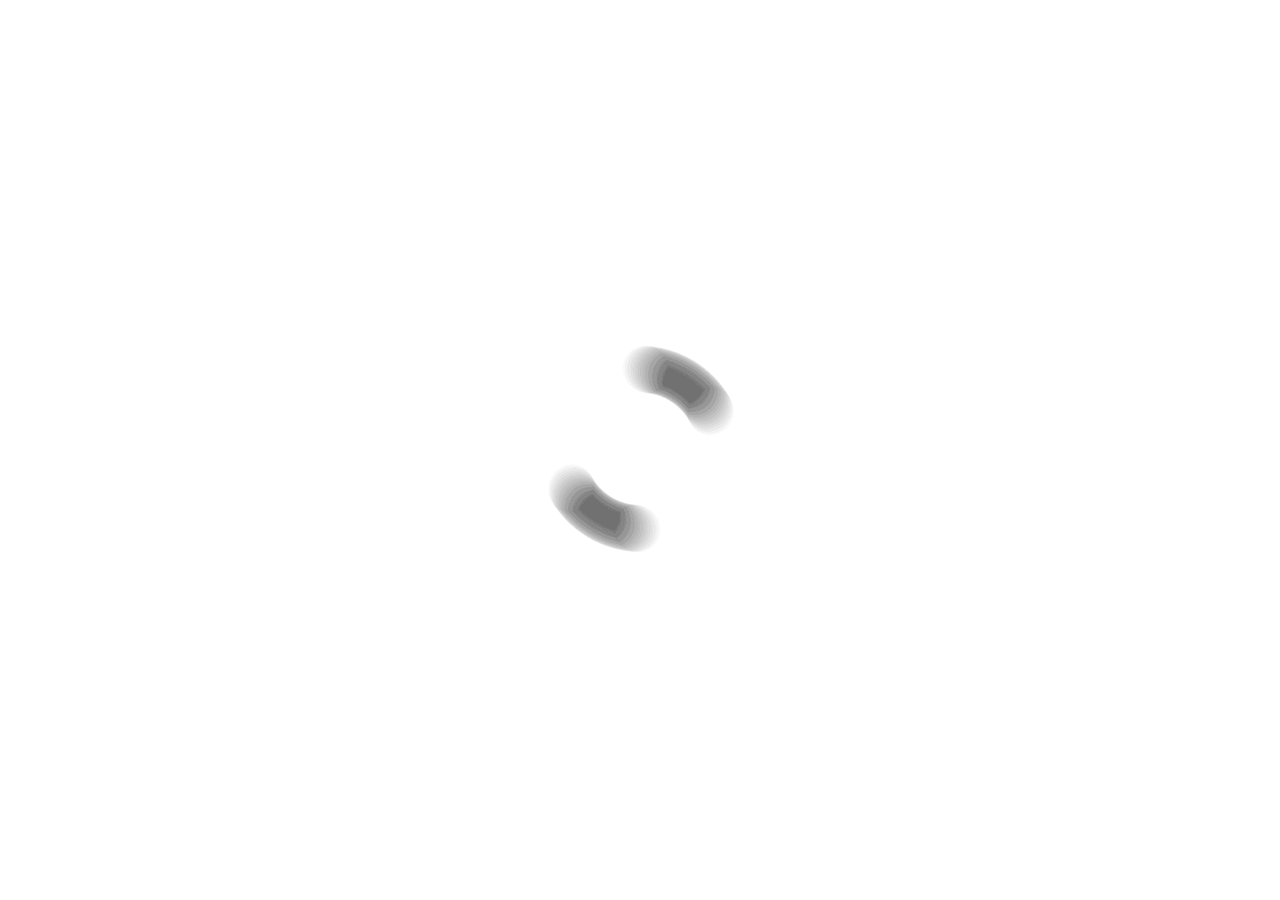
<file: contactthanks.html>
<!DOCTYPE html>
<html>
    <head>

        <!-- /.website title -->
        <title>Thank You</title>
        <meta name="viewport" content="width=device-width, initial-scale=1, maximum-scale=1, user-scalable=no">

        <!-- CSS Files -->
        <link href="css/bootstrap.min.css" rel="stylesheet" media="screen">
        <link href="css/font-awesome.min.css" rel="stylesheet">
        <link href="fonts/icon-7-stroke/css/pe-icon-7-stroke.css" rel="stylesheet">


        <!-- Colors -->
        <link href="css/css-index.css" rel="stylesheet" media="screen">
        <!-- <link href="css/css-index-green.css" rel="stylesheet" media="screen"> -->
        <!-- <link href="css/css-index-purple.css" rel="stylesheet" media="screen"> -->
        <!-- <link href="css/css-index-red.css" rel="stylesheet" media="screen"> -->
        <!-- <link href="css/css-index-orange.css" rel="stylesheet" media="screen"> -->
        <!-- <link href="css/css-index-yellow.css" rel="stylesheet" media="screen"> -->

        <!-- Google Fonts -->
        <link rel="stylesheet" href="http://fonts.googleapis.com/css?family=Lato:100,300,400,700,900,100italic,300italic,400italic,700italic,900italic" />

    </head>

    <body>

        <!-- /.preloader -->
        <div id="preloader"></div>
        <div id="top"></div>

        <!-- /.parallax full screen background image -->
        <div class="fullscreen landing parallax" style="background-image:url('images/HNCK3991.jpg');" data-img-width="2000" data-img-height="1333" data-diff="100">

            <div class="overlay">
                <div class="container">
                    <div class="col-md-10 col-md-offset-1 text-center">

                        <!-- /.logo -->
                        <div class="logo wow fadeInDown" style="margin-top: 50px"> <a href=""><img src="images/logo.png" alt="logo"></a></div>

                        <!-- /.main title -->
                        <h2 class="wow fadeInUp" style="margin-bottom: 50px">
                            Thank You!
                        </h2>

                    </div>
                </div> 
            </div> 
        </div>



        <div id="thanks">
            <div class="container">
                <div class="row">

                    <div class="col-md-8 col-md-offset-2 text-center">
                        <i class="pe-7s-mail" style="font-size: 70px"></i>
                        <p>Good marketing makes the company look smart. <a href="#">Great marketing</a> makes the customer feel smart, - Joe Chernov. Never doubt a small group of thoughtful, committed people can change the world. Indeed, it is the only thing that ever has, - Margaret Mead. The best way to predict the future is to create it, - Peter Drucker.
                        </p>

                        <div class="btn-section"><a href="#feature" class="btn-default">Learn More</a></div>

                    </div>
                </div>			  
            </div>
        </div>


        <!-- /.footer -->
        <footer id="footer">
            <div class="container">
                <div class="col-sm-4 col-sm-offset-4">
                    <div class="text-center wow fadeInUp">Copyright Backyard 2015  <a href="https://bootstrapthemes.co" target="_blank">https://bootstrapthemes.co</a></div>
                    <a href="#" class="scrollToTop"><i class="pe-7s-up-arrow pe-va"></i></a>
                </div>	
            </div>	
        </footer>

        <!-- /.javascript files -->
        <script src="js/jquery.js"></script>
        <script src="js/popper.min.js"></script>
        <script src="js/bootstrap.min.js"></script>
        <script src="js/custom.js"></script>
        <script src="js/wow.min.js"></script>
        <script>
            new WOW().init();
        </script>
    </body>
</html>
</file>
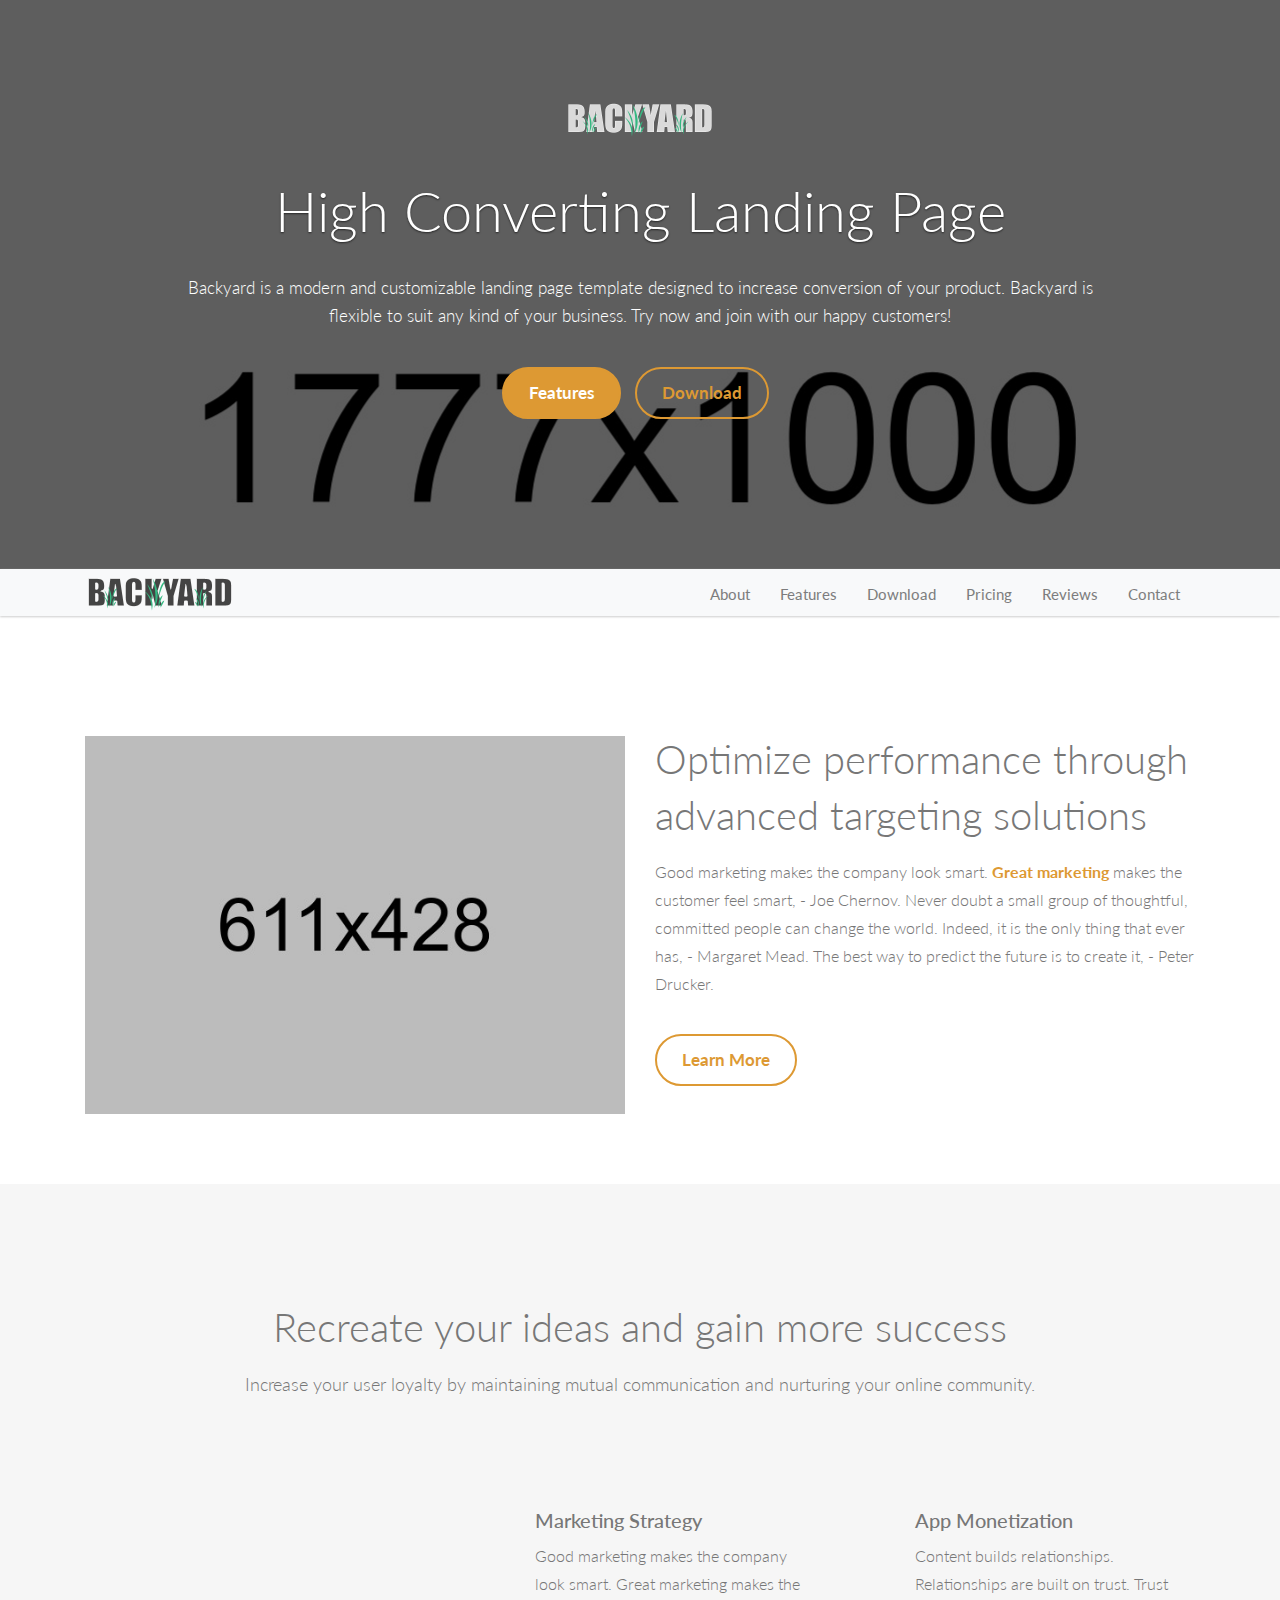
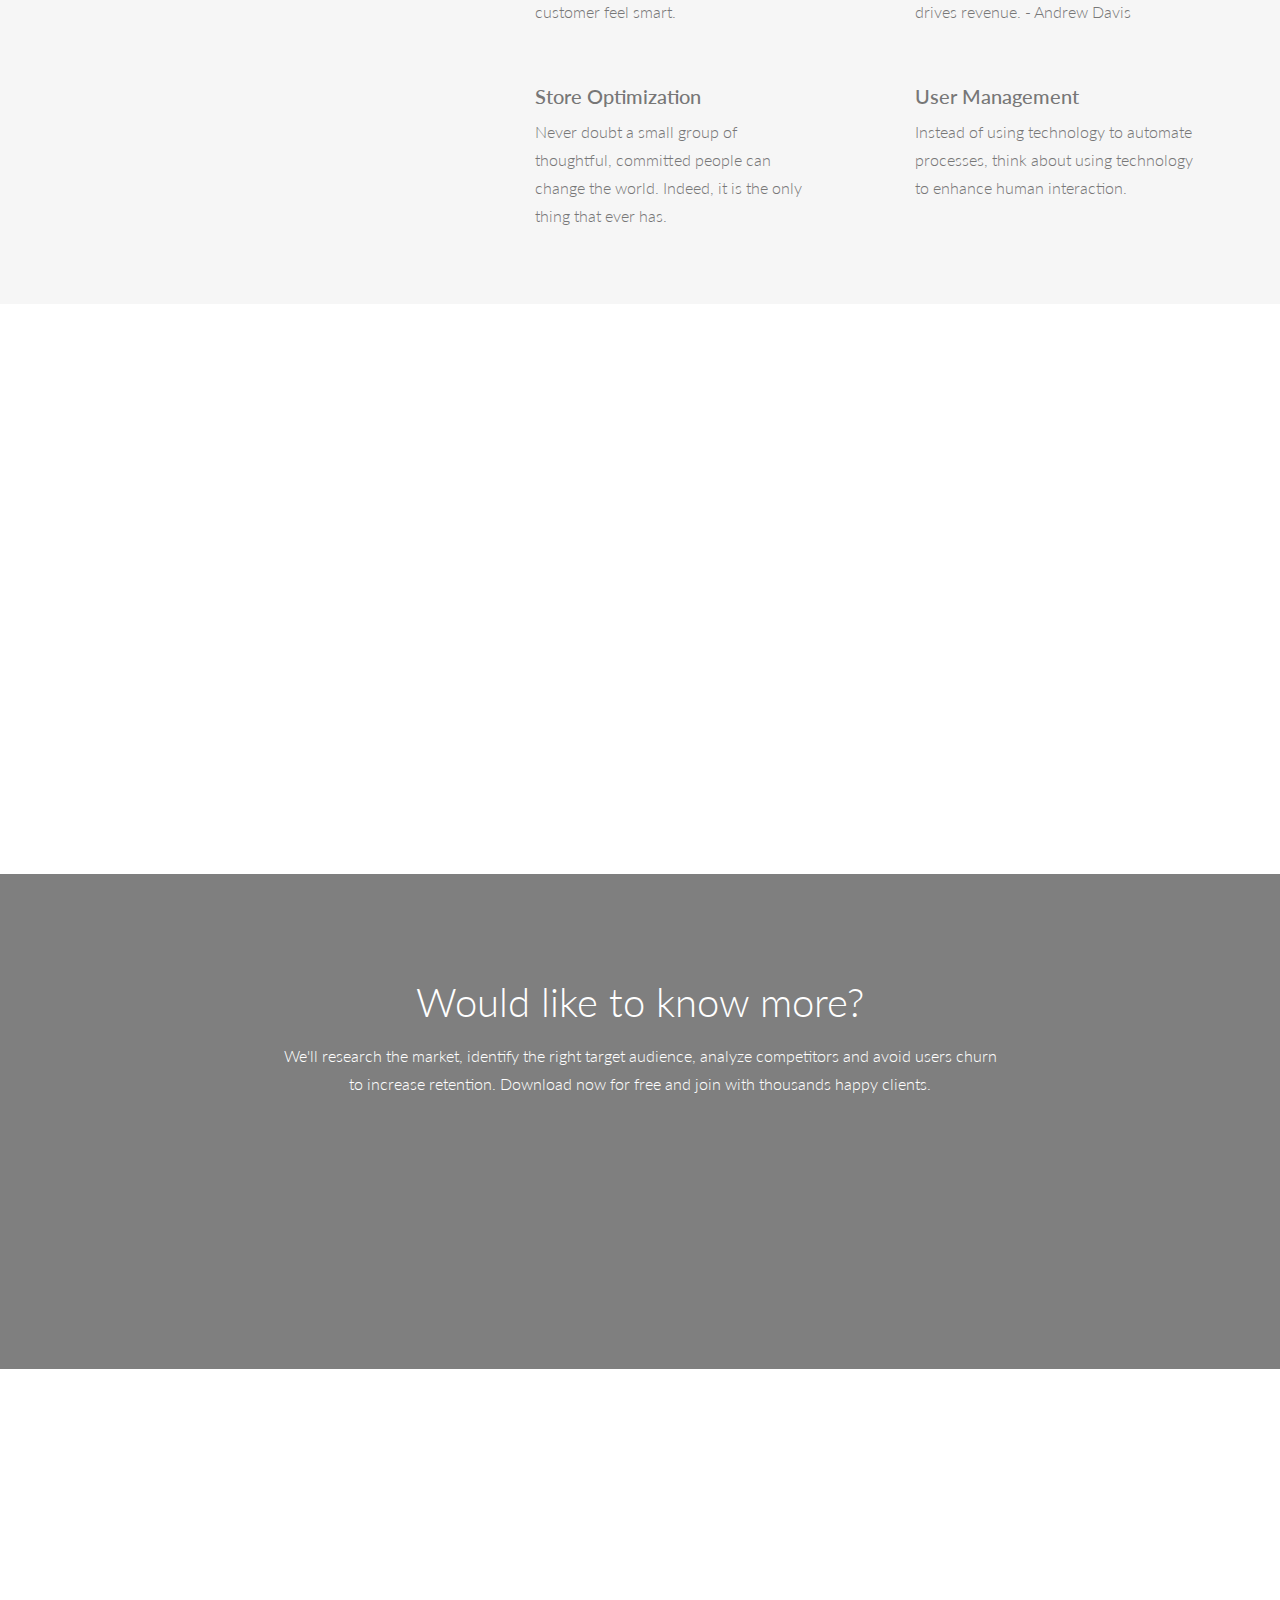
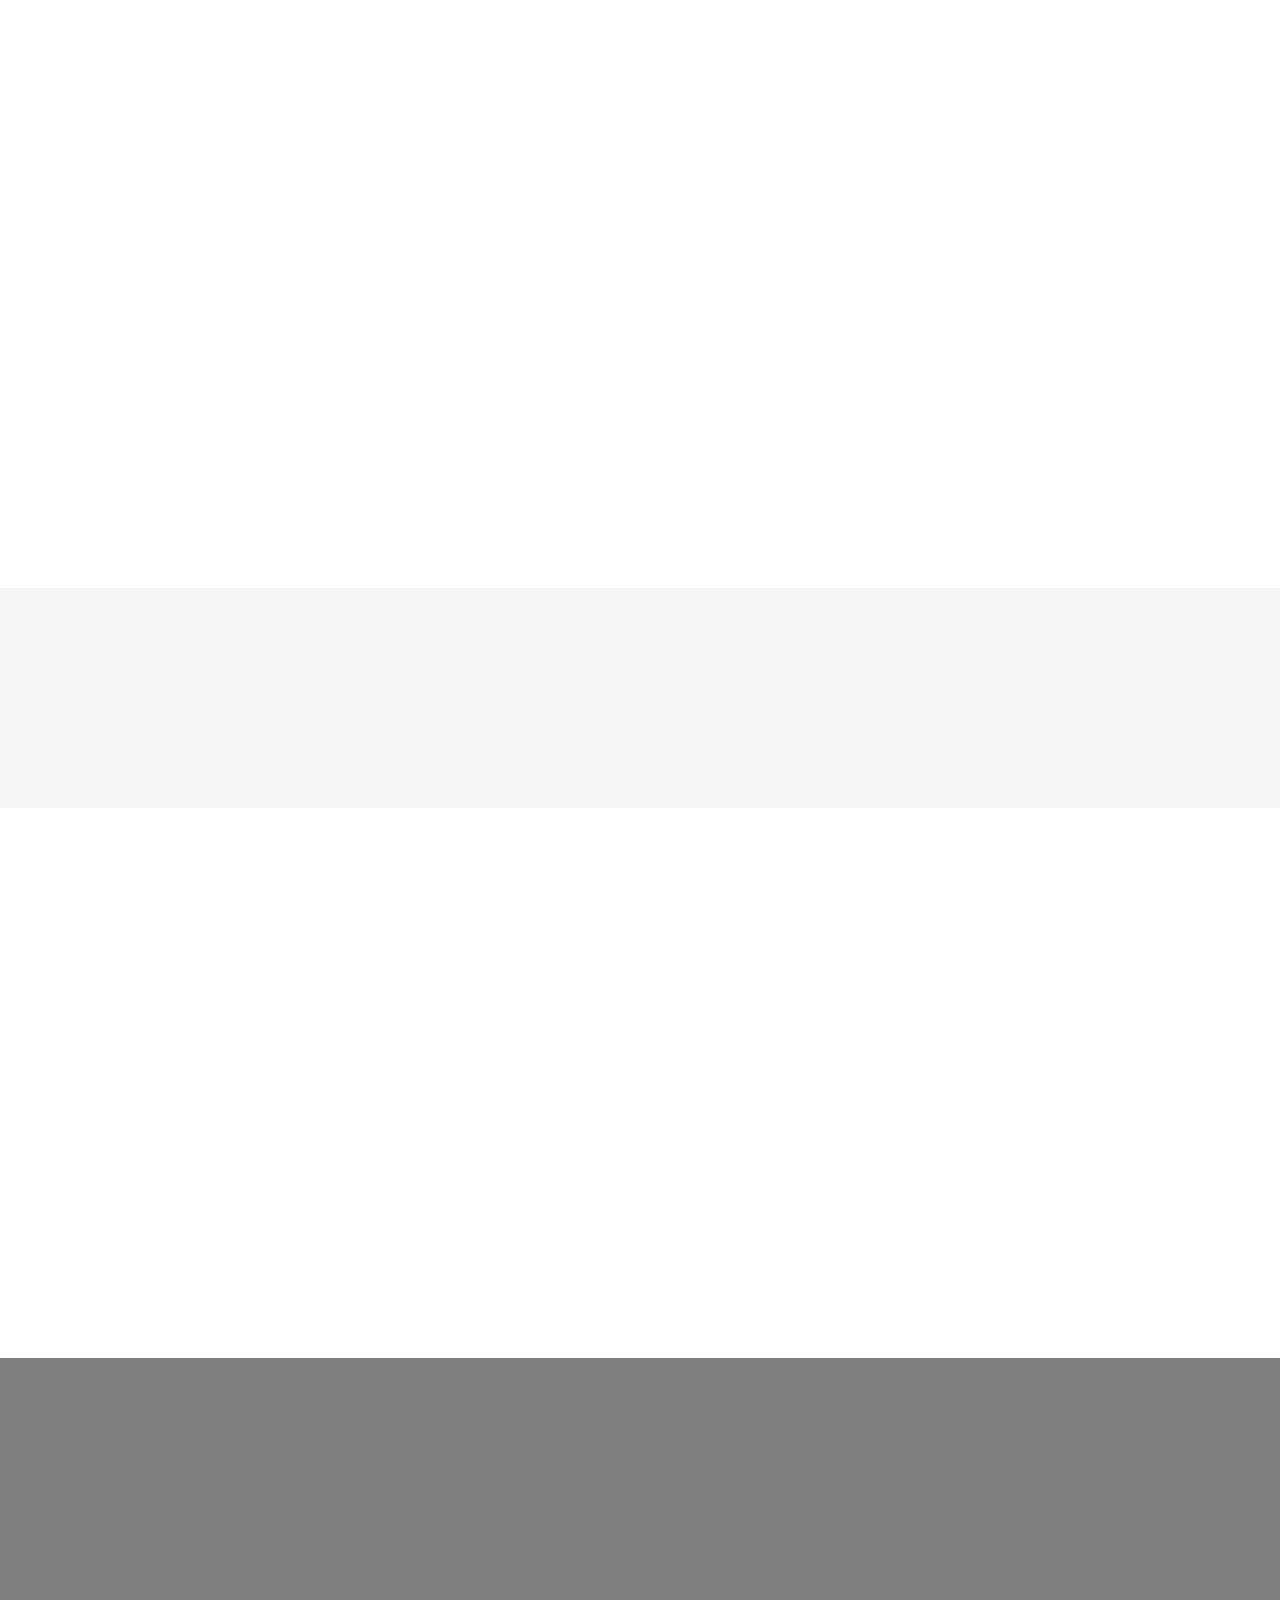
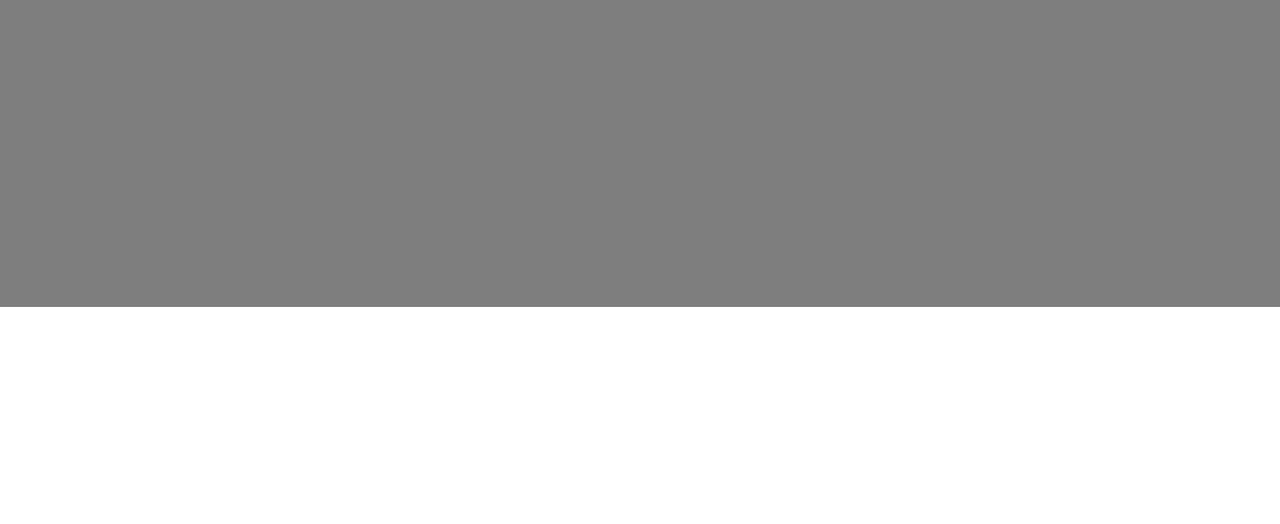
<file: download.html>
<!DOCTYPE html>
<html>

<head>

	<!-- /.website title -->
	<title>Backyard Landing Page</title>
	<meta name="viewport" content="width=device-width, initial-scale=1, maximum-scale=1, user-scalable=no">

	<!-- CSS Files -->
	<link href="css/bootstrap.min.css" rel="stylesheet" media="screen">
	<link href="css/font-awesome.min.css" rel="stylesheet">
	<link href="fonts/icon-7-stroke/css/pe-icon-7-stroke.css" rel="stylesheet">
	<link href="css/animate.css" rel="stylesheet" media="screen">
	<link href="css/owl.theme.css" rel="stylesheet">
	<link href="css/owl.carousel.css" rel="stylesheet">

	<!-- Colors -->
	<link href="css/css-index.css" rel="stylesheet" media="screen">
	<!-- <link href="css/css-index-green.css" rel="stylesheet" media="screen"> -->
	<!-- <link href="css/css-index-purple.css" rel="stylesheet" media="screen"> -->
	<!-- <link href="css/css-index-red.css" rel="stylesheet" media="screen"> -->
	<!-- <link href="css/css-index-orange.css" rel="stylesheet" media="screen"> -->
	<!-- <link href="css/css-index-yellow.css" rel="stylesheet" media="screen"> -->

	<!-- Google Fonts -->
	<link rel="stylesheet" href="http://fonts.googleapis.com/css?family=Lato:100,300,400,700,900,100italic,300italic,400italic,700italic,900italic" />
</head>

<body data-spy="scroll" data-target="#navbar-scroll">

	<!-- /.preloader -->
	<div id="preloader"></div>
	<div id="top"></div>

	<!-- /.parallax full screen background image -->
	<div class="fullscreen landing parallax" style="background-image:url('images/headphones-405886.jpg');" data-img-width="2000" data-img-height="1125" data-diff="100">

		<div class="overlay">
			<div class="container">
				<div class="row">
					<div class="col-lg-10 mr-lg-auto ml-lg-auto text-center">

						<!-- /.logo -->
						<div class="logo wow fadeInDown"> <a href=""><img src="images/logo.png" alt="logo"></a></div>

						<!-- /.main title -->
						<h1 class="wow fadeInLeft">
							High Converting Landing Page
						</h1>

						<!-- /.header paragraph -->
						<div class="landing-text wow fadeInUp">
							<p>Backyard is a modern and customizable landing page template designed to increase conversion of your product. Backyard is flexible to suit any kind of your business. Try now and join with our happy customers!</p>
						</div>

						<!-- /.header button -->
						<div class="head-btn wow fadeInLeft">
							<a href="#feature" class="btn-primary">Features</a>
							<a href="#download" class="btn-default">Download</a>
						</div>

					</div>
				</div>
			</div>
		</div>
	</div>

	<!-- NAVIGATION -->

	<div id="menu">
		<div class="navbar-wrapper navbar-light bg-light" role="navigation">
			<div class="container">
				<button type="button" class="navbar-toggler" data-toggle="collapse" data-target=".navbar-backyard"> <span class="sr-only">Toggle navigation</span>
&#x2630;</button> <a class="navbar-brand site-name" href="#top"><img src="images/logo2.png" alt="logo"></a>
				<div id="navbar-scroll" class="collapse navbar-collapse navbar-backyard ml-auto">
					<ul class="nav navbar-nav">
						<li><a href="#intro" class="nav-link">About</a>
						</li>
						<li><a href="#feature" class="nav-link">Features</a>
						</li>
						<li><a href="#download" class="nav-link">Download</a>
						</li>
						<li><a href="#package" class="nav-link">Pricing</a>
						</li>
						<li><a href="#testi" class="nav-link">Reviews</a>
						</li>
						<li><a href="#contact" class="nav-link">Contact</a>
						</li>
					</ul>
				</div>
			</div>
		</div>
	</div>

	<!-- /.intro section -->
	<div id="intro">
		<div class="container">
			<div class="row">

				<!-- /.intro image -->
				<div class="col-lg-6 intro-pic wow slideInLeft">
					<img src="images/ipad.jpg" alt="ipad" class="img-fluid">
				</div>

				<!-- /.intro content -->
				<div class="col-md-6 wow slideInRight">
					<h2>Optimize performance through advanced targeting solutions</h2>
					<p>Good marketing makes the company look smart. <a href="#">Great marketing</a> makes the customer feel smart, - Joe Chernov. Never doubt a small group of thoughtful, committed people can change the world. Indeed, it is the only thing that ever has, - Margaret Mead. The best way to predict the future is to create it, - Peter Drucker.
					</p>

					<div class="btn-section"><a href="#feature" class="btn-default">Learn More</a></div>

				</div>
			</div>
		</div>
	</div>

	<!-- /.feature section -->
	<div id="feature">
		<div class="container">
			<div class="row">
				<div class="col-lg-10 mr-lg-auto ml-lg-auto col-md-12 text-center feature-title">

					<!-- /.feature title -->
					<h2>Recreate your ideas and gain more success</h2>
					<p>Increase your user loyalty by maintaining mutual communication and nurturing your online community.</p>
				</div>
			</div>
			<div class="row row-feat">
				<div class="col-lg-4 text-center">

					<!-- /.feature image -->
					<div class="feature-img">
						<img src="images/iphone.jpg" alt="iphone" class="img-fluid wow fadeInLeft">
					</div>
				</div>

				<div class="col-lg-8">
					<div class="row">

						<!-- /.feature 1 -->
						<div class="col-md-6 feat-list">
							<i class="pe-7s-notebook pe-5x pe-va wow fadeInUp"></i>
							<div class="inner">
								<h4>Marketing Strategy</h4>
								<p>Good marketing makes the company look smart. Great marketing makes the customer feel smart.
								</p>
							</div>
						</div>

						<!-- /.feature 2 -->
						<div class="col-md-6 feat-list">
							<i class="pe-7s-cash pe-5x pe-va wow fadeInUp" data-wow-delay="0.2s"></i>
							<div class="inner">
								<h4>App Monetization</h4>
								<p>Content builds relationships. Relationships are built on trust. Trust drives revenue. - Andrew Davis</p>
							</div>
						</div>

						<!-- /.feature 3 -->
						<div class="col-md-6 feat-list">
							<i class="pe-7s-cart pe-5x pe-va wow fadeInUp" data-wow-delay="0.4s"></i>
							<div class="inner">
								<h4>Store Optimization</h4>
								<p>Never doubt a small group of thoughtful, committed people can change the world. Indeed, it is the only thing that ever has.</p>
							</div>
						</div>

						<!-- /.feature 4 -->
						<div class="col-md-6 feat-list">
							<i class="pe-7s-users pe-5x pe-va wow fadeInUp" data-wow-delay="0.6s"></i>
							<div class="inner">
								<h4>User Management</h4>
								<p>Instead of using technology to automate processes, think about using technology to enhance human interaction.</p>
							</div>
						</div>
					</div>
				</div>
			</div>
		</div>
	</div>

	<!-- /.feature 2 section -->
	<div id="feature-2">
		<div class="container">
			<div class="row">

				<!-- /.feature content -->
				<div class="col-lg-6 wow fadeInLeft">
					<h2>Learn how to make your app marketing efficient</h2>
					<p>Good marketing makes the company look smart. <span class="highlight">Great marketing</span> makes the customer feel smart, - Joe Chernov. Never doubt a small group of thoughtful, committed people can change the world. Indeed, it is the only thing that ever has, - Margaret Mead. The best way to predict the future is to create it, - Peter Drucker.
					</p>

					<div class="btn-section"><a href="#download" class="btn-default">Download Now</a></div>

				</div>

				<!-- /.feature image -->
				<div class="col-md-6 feature-2-pic wow fadeInRight">
					<img src="images/macbook.jpg" alt="macbook" class="img-fluid">
				</div>
			</div>

		</div>
	</div>


	<!-- /.subscribe section -->
	<div id="download">
		<div class="action fullscreen parallax" style="background-image:url('images/macbook-336704.jpg');" data-img-width="1920" data-img-height="1281" data-diff="100">
			<div class="overlay">
				<div class="container">
					<div class="row">
						<div class="col-lg-8 mr-lg-auto ml-lg-auto col-md-12 text-center">
							<h2>Would like to know more?</h2>
							<p class="download-text">We'll research the market, identify the right target audience, analyze competitors and avoid users churn to increase retention. Download now for free and join with thousands happy clients.</p>

							<!-- /.subscribe form -->
							<div class="subscribe-form wow fadeInUp">
								<form class="news-letter mailchimp" action="http://moxdesign.us10.list-manage.com/subscribe/post" role="form" method="POST">
									<input type="hidden" name="u" value="503bdae81fde8612ff4944435">
									<input type="hidden" name="id" value="bfdba52708">
									<input class="form-control" type="email" name="MERGE0" placeholder="Your email..." required="">
									<button type="submit" class="subscribe-btn btn">SUBSCRIBE</button>
								</form>
							</div>
						</div>
					</div>
				</div>
			</div>
		</div>
	</div>

	<!-- /.pricing section -->
	<div id="package">
		<div class="container">
			<div class="row">
				<div class="col-lg-12">
					<div class="text-center">

						<!-- /.pricing title -->
						<h2 class="wow fadeInLeft">PACKAGES</h2>
						<div class="title-line wow fadeInRight"></div>
					</div>
				</div>
			</div>
			<div class="row package-option">

				<!-- /.package 1 -->
				<div class="col-md-3">
					<div class="price-box wow fadeInUp">
						<div class="price-heading text-center">

							<!-- /.package icon -->
							<i class="pe-7s-radio pe-5x"></i>

							<!-- /.package name -->
							<h3>Basic</h3>
						</div>

						<!-- /.price -->
						<div class="price-group text-center">
							<span class="dollar">$</span>
							<span class="price">9</span>
							<span class="time">/mo</span>
						</div>

						<!-- /.package features -->
						<ul class="price-feature text-center">
							<li><strong>100MB</strong> Disk Space</li>
							<li><strong>200MB</strong> Bandwidth</li>
							<li><strong>2</strong> Subdomains</li>
							<li><strong>5</strong> Email Accounts</li>
							<li><strike>Webmail Support</strike></li>
						</ul>

						<!-- /.package button -->
						<div class="price-footer text-center">
							<a class="btn btn-price" href="#">BUY NOW</a>
						</div>
					</div>
				</div>

				<!-- /.package 2 -->
				<div class="col-md-3">
					<div class="price-box wow fadeInUp" data-wow-delay="0.2s">
						<div class="price-heading text-center">

							<!-- /.package icon -->
							<i class="pe-7s-joy pe-5x"></i>

							<!-- /.package name -->
							<h3>Standard</h3>
						</div>

						<!-- /.price -->
						<div class="price-group text-center">
							<span class="dollar">$</span>
							<span class="price">19</span>
							<span class="time">/mo</span>
						</div>

						<!-- /.package features -->
						<ul class="price-feature text-center">
							<li><strong>300MB</strong> Disk Space</li>
							<li><strong>400MB</strong> Bandwidth</li>
							<li><strong>5</strong> Subdomains</li>
							<li><strong>10</strong> Email Accounts</li>
							<li><strike>Webmail Support</strike></li>
						</ul>

						<!-- /.package button -->
						<div class="price-footer text-center">
							<a class="btn btn-price" href="#">BUY NOW</a>
						</div>
					</div>
				</div>

				<!-- /.package 3 -->
				<div class="col-md-3">
					<div class="price-box wow fadeInUp" data-wow-delay="0.4s">
						<div class="price-heading text-center">

							<!-- /.package icon -->
							<i class="pe-7s-science pe-5x"></i>

							<!-- /.package name -->
							<h3>Advance</h3>
						</div>

						<!-- /.price -->
						<div class="price-group text-center">
							<span class="dollar">$</span>
							<span class="price">29</span>
							<span class="time">/mo</span>
						</div>

						<!-- /.package features -->
						<ul class="price-feature text-center">
							<li><strong>1GB</strong> Disk Space</li>
							<li><strong>1GB</strong> Bandwidth</li>
							<li><strong>10</strong> Subdomains</li>
							<li><strong>25</strong> Email Accounts</li>
							<li>Webmail Support</li>
						</ul>

						<!-- /.package button -->
						<div class="price-footer text-center">
							<a class="btn btn-price" href="#">BUY NOW</a>
						</div>
					</div>
				</div>

				<!-- /.package 4 -->
				<div class="col-md-3">
					<div class="price-box wow fadeInUp" data-wow-delay="0.6s">
						<div class="price-heading text-center">

							<!-- /.package icon -->
							<i class="pe-7s-tools pe-5x"></i>

							<!-- /.package name -->
							<h3>Ultimate</h3>
						</div>

						<!-- /.price -->
						<div class="price-group text-center">
							<span class="dollar">$</span>
							<span class="price">49</span>
							<span class="time">/mo</span>
						</div>

						<!-- /.package features -->
						<ul class="price-feature text-center">
							<li><strong>5GB</strong> Disk Space</li>
							<li><strong>5GB</strong> Bandwidth</li>
							<li><strong>50</strong> Subdomains</li>
							<li><strong>50</strong> Email Accounts</li>
							<li>Webmail Support</li>
						</ul>

						<!-- /.package button -->
						<div class="price-footer text-center">
							<a class="btn btn-price" href="#">BUY NOW</a>
						</div>
					</div>
				</div>

			</div>
		</div>
	</div>

	<!-- /.client section -->
	<div id="client">
		<div class="container">
			<div class="row">
				<div class="col-md-12 text-center">
					<img alt="client" src="images/client1.png" class="wow fadeInUp">
					<img alt="client" src="images/client2.png" class="wow fadeInUp" data-wow-delay="0.2s">
					<img alt="client" src="images/client3.png" class="wow fadeInUp" data-wow-delay="0.4s">
					<img alt="client" src="images/client4.png" class="wow fadeInUp" data-wow-delay="0.6s">
				</div>
			</div>
		</div>
	</div>

	<!-- /.testimonial section -->
	<div id="testi">
		<div class="container">
			<div class="text-center">
				<h2 class="wow fadeInLeft">TESTIMONIALS</h2>
				<div class="title-line wow fadeInRight"></div>
			</div>
			<div class="row">
				<div class="col-md-10 mr-auto ml-auto">
					<div id="owl-testi" class="owl-carousel owl-theme wow fadeInUp">

						<!-- /.testimonial 1 -->
						<div class="testi-item">
							<div class="client-pic text-center">

								<!-- /.client photo -->
								<img src="images/testi1.jpg" alt="client">
							</div>
							<div class="box">

								<!-- /.testimonial content -->
								<p class="message text-center">"We are very happy and satisfied with Backyard service. Our account manager is efficient and very knowledgeable. It was able to create a vast fan base within very short period of time. We would highly recommend Backyard App to anyone."</p>
							</div>
							<div class="client-info text-center">

								<!-- /.client name -->
								Jennifer Lopez, <span class="company">Microsoft</span>
							</div>
						</div>

						<!-- /.testimonial 2 -->
						<div class="testi-item">
							<div class="client-pic text-center">

								<!-- /.client photo -->
								<img src="images/testi2.jpg" alt="client">
							</div>
							<div class="box">

								<!-- /.testimonial content -->
								<p class="message text-center">"Everything looks great... Thanks for the quick revision turn around. We were lucky to find you guys and will definitely be using some of your other services in the near future."</p>
							</div>
							<div class="client-info text-center">

								<!-- /.client name -->
								Mike Portnoy, <span class="company">Dream Theater</span>
							</div>
						</div>

						<!-- /.testimonial 3 -->
						<div class="testi-item">
							<div class="client-pic text-center">

								<!-- /.client photo -->
								<img src="images/testi3.jpg" alt="client">
							</div>
							<div class="box">

								<!-- /.testimonial content -->
								<p class="message text-center">"Overall, the two reports were very clear and helpful so thank you for the suggestion to do the focus group. We are currently working with our developer to implement some of these suggestions."</p>
							</div>
							<div class="client-info text-center">

								<!-- /.client name -->
								Jennifer Love Hewitt, <span class="company">Lead Vocal</span>
							</div>
						</div>

					</div>
				</div>
			</div>
		</div>
	</div>

	<!-- /.contact section -->
	<div id="contact">
		<div class="contact fullscreen parallax" style="background-image:url('images/bg2.jpg');" data-img-width="2000" data-img-height="1334" data-diff="100">
			<div class="overlay">
				<div class="container">
					<div class="row">
						<div class="contact-row">

							<!-- /.address and contact -->
							<div class="col-md-5 contact-left wow fadeInUp">
								<h2><span class="highlight">Get</span> in touch</h2>
								<ul class="ul-address">
									<li><i class="pe-7s-map-marker"></i>1600 Amphitheatre Parkway, Mountain View</br>
										California 55000
									</li>
									<li><i class="pe-7s-phone"></i>+1 (123) 456-7890</br>
										+2 (123) 456-7890
									</li>
									<li><i class="pe-7s-mail"></i><a href="mailto:info@yoursite.com">info@yoursite.com</a></li>
									<li><i class="pe-7s-look"></i><a href="#">www.yoursite.com</a></li>
								</ul>

							</div>

							<!-- /.contact form -->
							<div class="col-md-7 contact-right">
								<form method="POST" id="contact-form" class="form-horizontal" action="contactengine.php" onSubmit="alert( 'Thank you for your feedback!' );">
									<div class="form-group">
										<input type="text" name="Name" id="Name" class="form-control wow fadeInUp" placeholder="Name" required/>
									</div>
									<div class="form-group">
										<input type="text" name="Email" id="Email" class="form-control wow fadeInUp" placeholder="Email" required/>
									</div>
									<div class="form-group">
										<textarea name="Message" rows="20" cols="20" id="Message" class="form-control input-message wow fadeInUp" placeholder="Message" required></textarea>
									</div>
									<div class="form-group">
										<input type="submit" name="submit" value="Submit" class="btn btn-success wow fadeInUp" />
									</div>
								</form>
							</div>
						</div>
					</div>
				</div>
			</div>
		</div>
	</div>

	<!-- /.footer -->
	<footer id="footer">
		<div class="container">
			<div class="col-md-4 mr-auto ml-auto">
				<!-- /.social links -->
				<div class="social text-center">
					<ul>
						<li><a class="wow fadeInUp" href="https://twitter.com/"><i class="fa fa-twitter"></i></a></li>
						<li><a class="wow fadeInUp" href="https://www.facebook.com/" data-wow-delay="0.2s"><i class="fa fa-facebook"></i></a></li>
						<li><a class="wow fadeInUp" href="https://plus.google.com/" data-wow-delay="0.4s"><i class="fa fa-google-plus"></i></a></li>
						<li><a class="wow fadeInUp" href="https://instagram.com/" data-wow-delay="0.6s"><i class="fa fa-instagram"></i></a></li>
					</ul>
				</div>
				<div class="text-center wow fadeInUp" style="font-size: 14px;">Copyright Backyard 2017 - Template by <a href="https://bootstrapthemes.co" target="_blank">https://bootstrapthemes.co</a></div>
				<a href="#" class="scrollToTop"><i class="pe-7s-up-arrow pe-va"></i></a>
			</div>
		</div>
	</footer>

	<!-- /.javascript files -->
	<script src="js/jquery.js"></script>
	<script src="js/popper.min.js"></script>
	<script src="js/bootstrap.min.js"></script>
	<script src="js/custom.js"></script>
	<script src="js/jquery.sticky.js"></script>
	<script src="js/wow.min.js"></script>
	<script src="js/owl.carousel.min.js"></script>
	<script src="js/ekko-lightbox-min.js"></script>
	<script type="text/javascript">
		$(document).delegate('*[data-toggle="lightbox"]', 'click', function(event) {
			event.preventDefault();
			$(this).ekkoLightbox();
		});

	</script>
	<script>
		new WOW().init();

	</script>
</body>

</html>
</file>
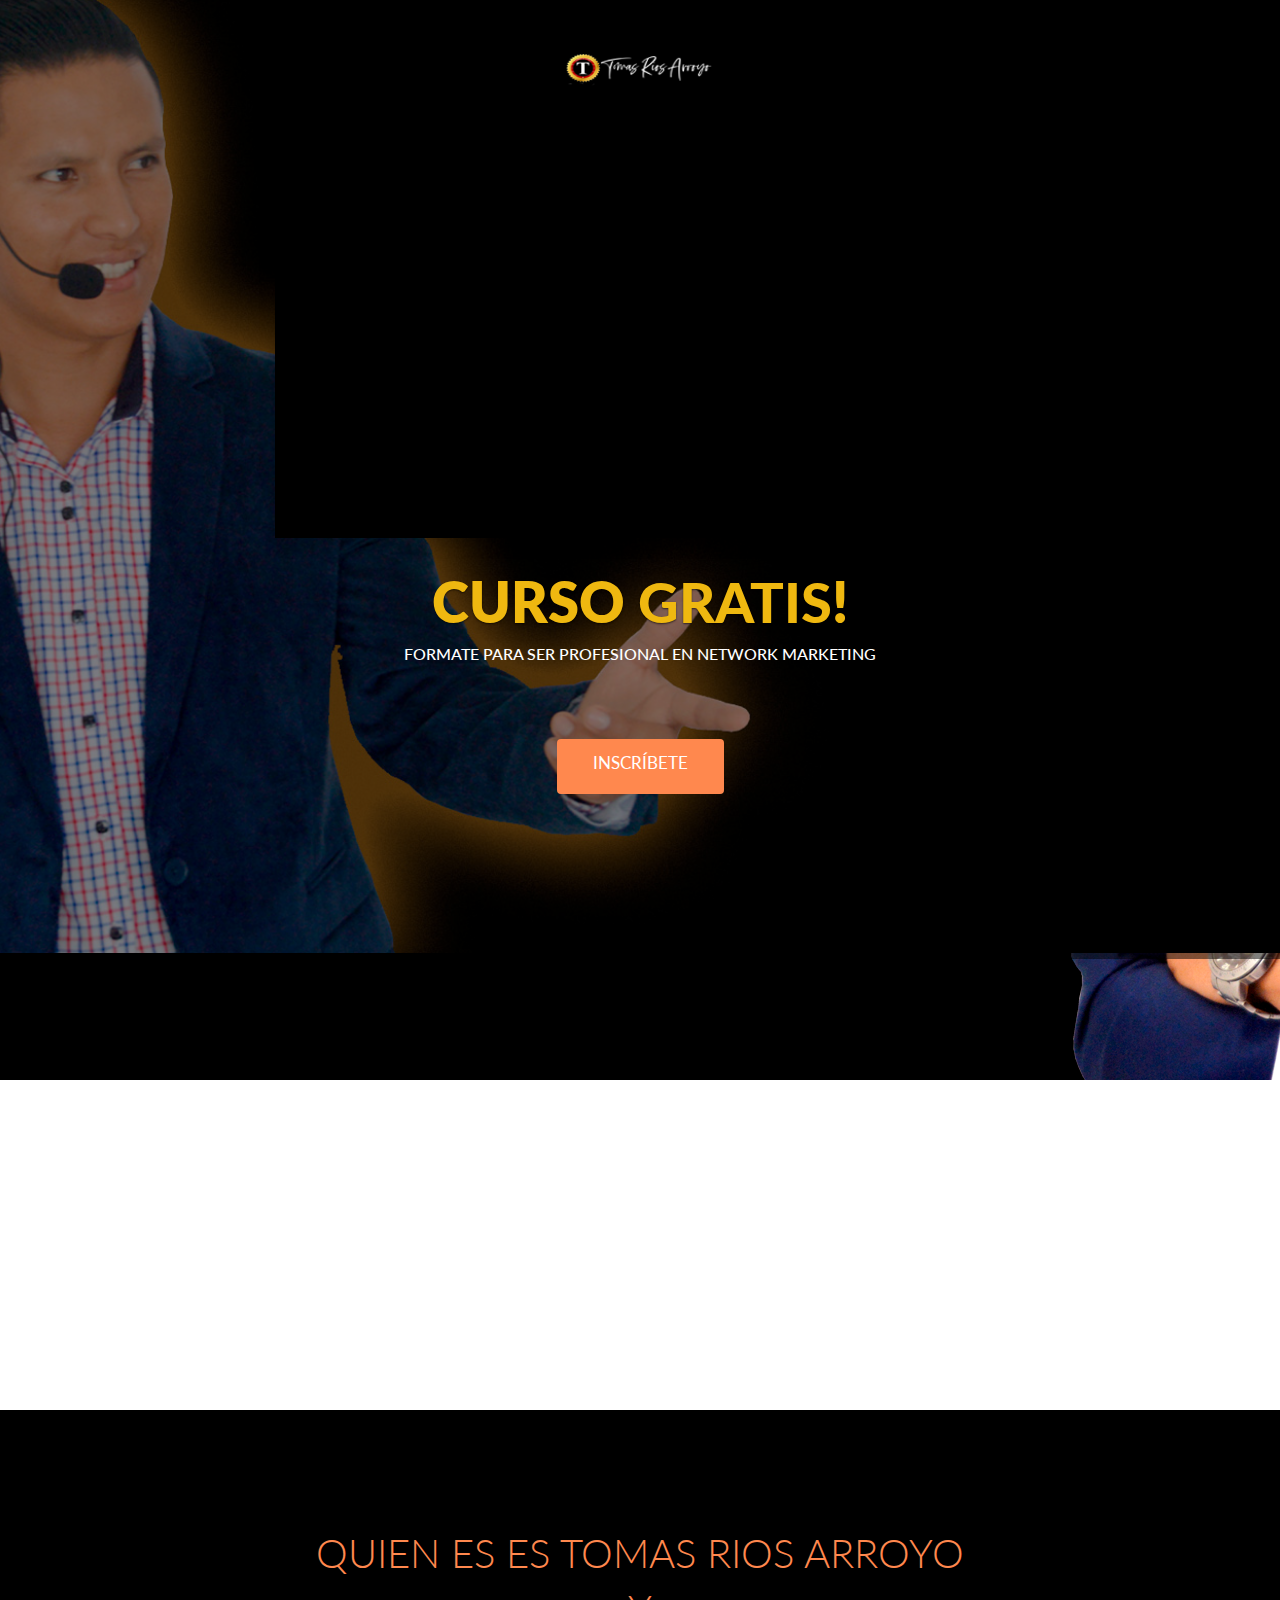
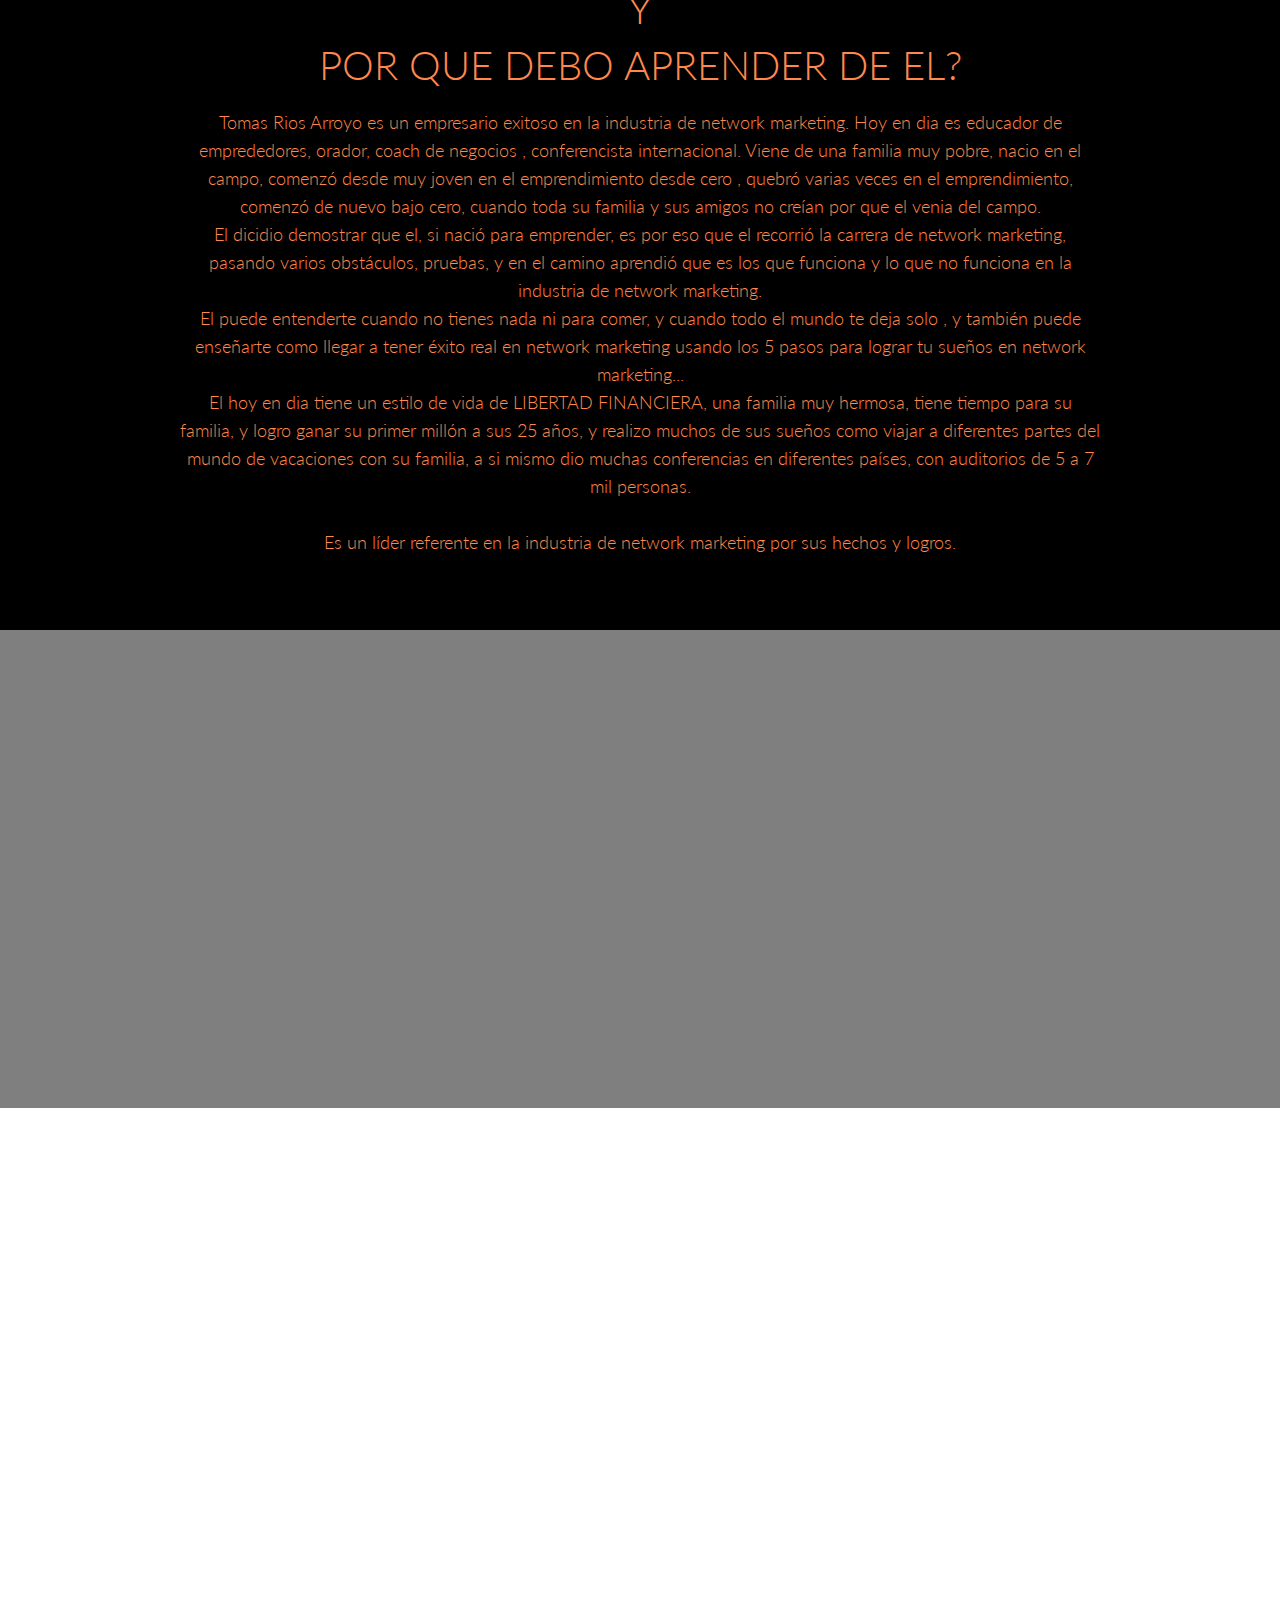
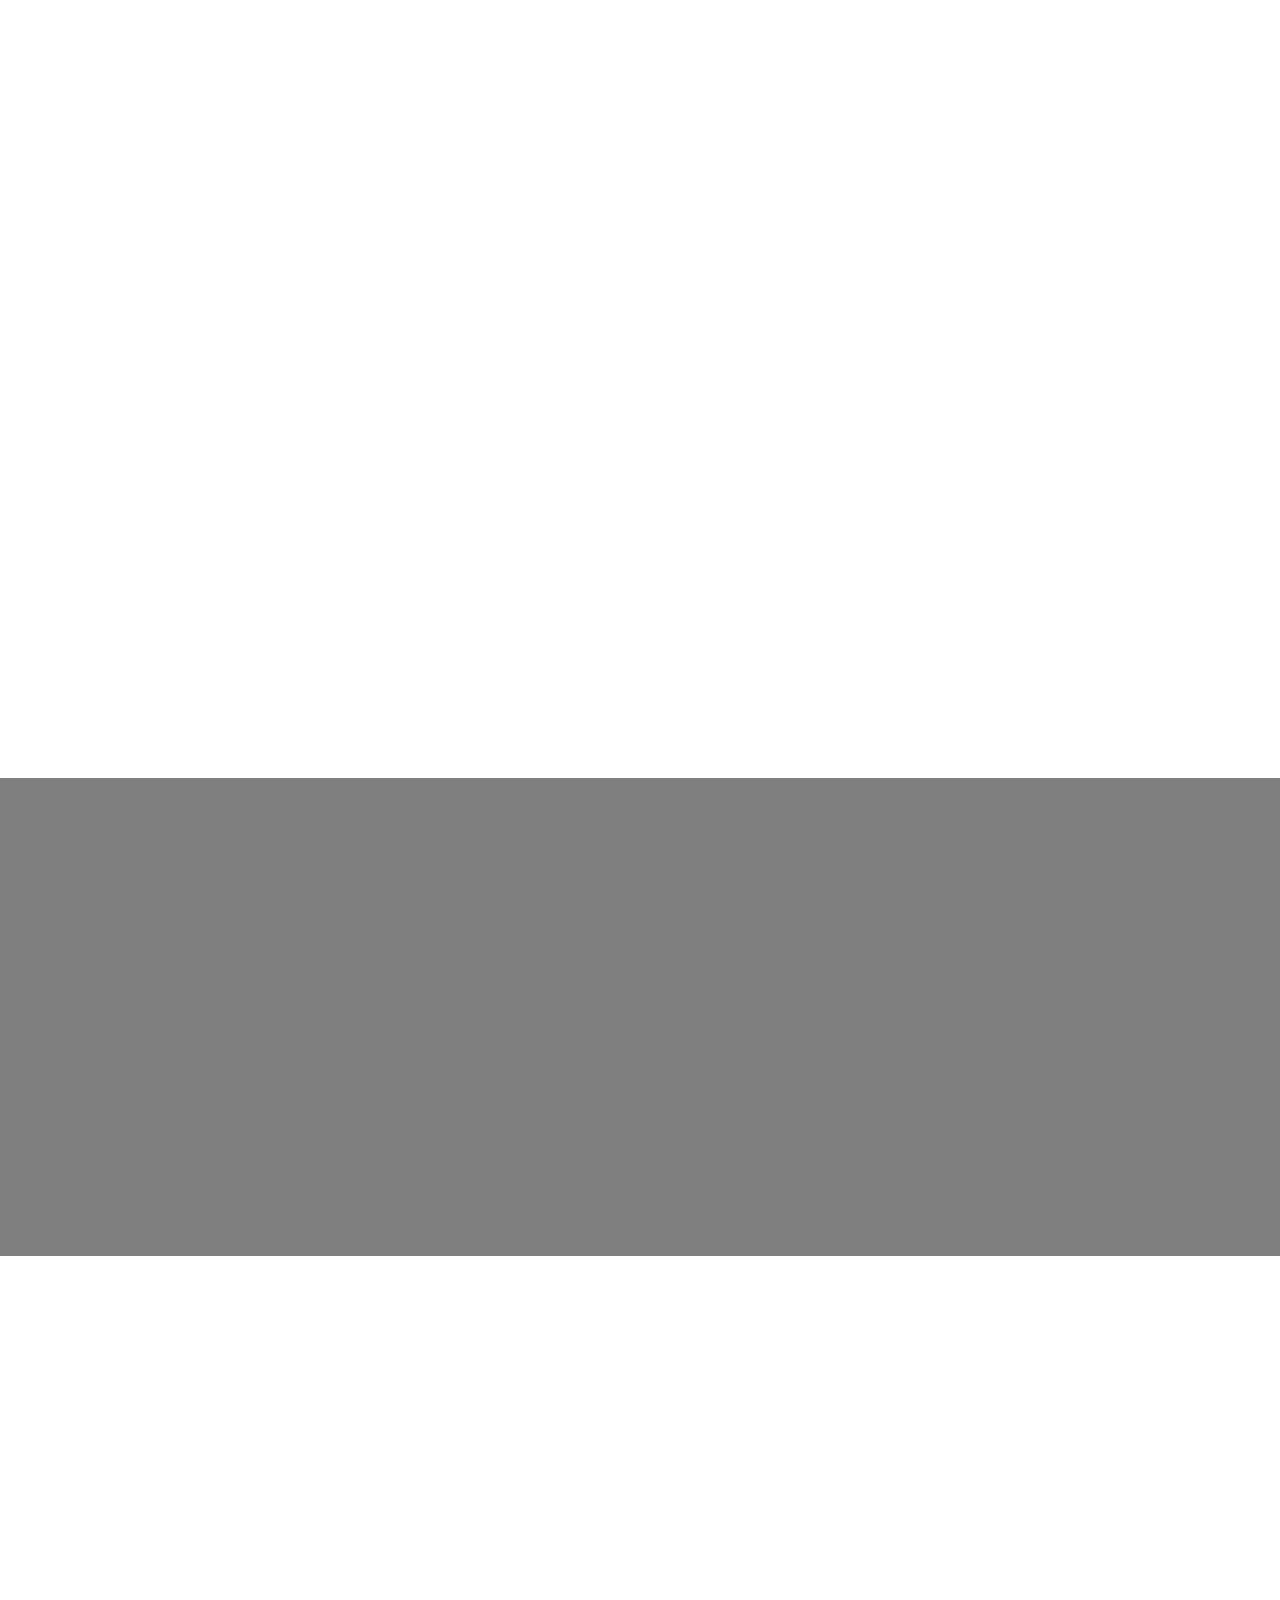
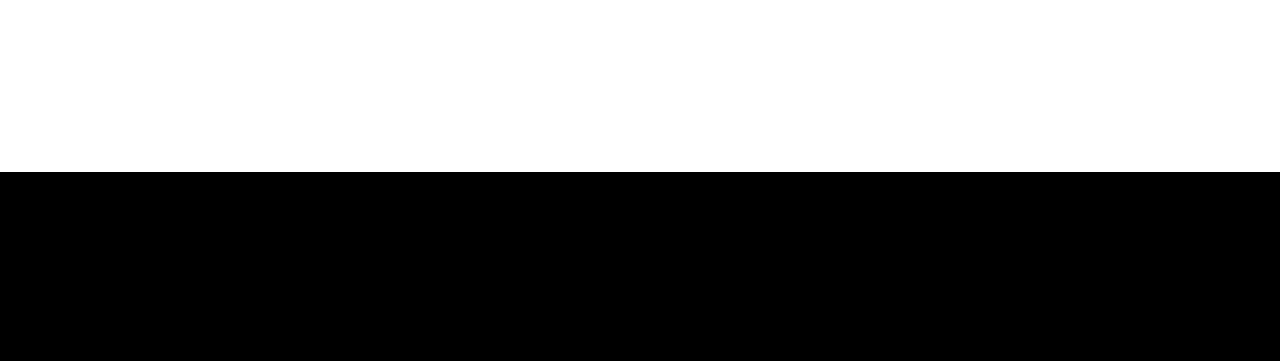
<file: grupo-2.html>
<!DOCTYPE html>
<html>

    <head>
        <meta http-equiv=”Content-Type” content=”text/html; charset=UTF-8″ />

        <!-- /.website title -->
        <title>Curso nuevo Gratuito</title>
        <meta name="viewport" content="width=device-width, initial-scale=1, maximum-scale=1, user-scalable=no">

        <!-- CSS Files -->
        <link href="css/bootstrap.min.css" rel="stylesheet" media="screen">
        <link href="css/font-awesome.min.css" rel="stylesheet">
        <link href="fonts/icon-7-stroke/css/pe-icon-7-stroke.css" rel="stylesheet">
        <link href="css/animate.css" rel="stylesheet" media="screen">
        <link href="css/owl.theme.css" rel="stylesheet">
        <link href="css/owl.carousel.css" rel="stylesheet">

        <!-- Colors -->
        <link href="css/css-index-personalizated.css" rel="stylesheet" media="screen">
        <!-- <link href="css/css-index-green.css" rel="stylesheet" media="screen"> -->
        <!-- <link href="css/css-index-purple.css" rel="stylesheet" media="screen"> -->
        <!-- <link href="css/css-index-red.css" rel="stylesheet" media="screen"> -->
        <!-- <link href="css/css-index-orange.css" rel="stylesheet" media="screen"> -->
        <!-- <link href="css/css-index-yellow.css" rel="stylesheet" media="screen"> -->

        <!-- Google Fonts -->
        <link rel="stylesheet" href="http://fonts.googleapis.com/css?family=Lato:100,300,400,700,900,100italic,300italic,400italic,700italic,900italic" />
        
        <!-- FACEBOOK -->
    <!-- EDIT -->
    <meta property="og:url" content="https://tomasrios.com/curso-nuevo/">

    <!-- EDIT -->
    <meta property="og:type" content="article">
    <meta property="og:title" content="Nuevo Curso" />
    <meta property="og:description" content="LOS 5 PASOS PARA LOGRAR MIS SUEÑOS">

    <!-- EDIT -->
    <meta property="og:updated_time" content="2020-05-11T16:24:56">
    <!-- EDIT -->
    <meta property="og:image" content="https://tomasrios.com/curso-nuevo/images/course-5-pasos.jpeg" >
    <!-- EDIT -->
    <meta property="og:image:width" content="800">
    <meta property="og:image:height" content="429">

    <!-- TWITTER -->
    <meta name="twitter:card" content="summary_large_image">
    <meta name="twitter:site" content="@moblex92">

    <!-- EDIT -->
    <meta name="twitter:creator" content="@moblex92">
    <!-- EDIT -->
    <meta name="twitter:title" content="Nuevo Curso">
    <!-- EDIT -->
    <meta name="twitter:description" content="LOS 5 PASOS PARA LOGRAR MIS SUEÑOS">
    <!-- EDIT -->
    <meta name="twitter:image" content="https://tomasrios.com/curso-nuevo/images/course-5-pasos.jpeg">

    <!-- EDIT -->
        
    <!-- FAVICONS -->
    <link rel="shortcut icon" sizes="16x16" href="https://tomasrios.com/wp-content/uploads/2019/11/cropped-icono.png">
    <link rel="shortcut icon" sizes="32x32" href="https://tomasrios.com/wp-content/uploads/2019/11/cropped-icono.png">

    </head>

    <body data-spy="scroll" data-target="#navbar-scroll">

        <!-- /.preloader -->
        <div id="preloader"></div>
        <div id="top"></div>

        <!-- /.parallax full screen background image -->
        <div class="fullscreen landing parallax" style="background-image:url('images/4.jpeg');" data-img-width="1728" data-img-height="972" data-diff="100">

            <div class="overlay">
                <div class="container">
                    <div class="row">
                        <div class="col-md-8 mr-auto ml-auto text-center">

                            <!-- /.logo -->
                            <div class="logo wow fadeInDown" style="margin-top: 50px"> <a href="https://tomasrios.com"><img src="images/logo-sign.png" alt="logo"></a></div>

                            <div class="video-header">
                                <div class="video-embed wow fadeIn" data-wow-duration="1s">

                                    <!-- video embed from YOUTUBE 
                                    <iframe width="560" height="315" src="https://www.youtube.com/embed/vqHYN7_cl3A?&autoplay=1" frameborder="0" allowfullscreen allow="autoplay"></iframe>-->
                                    <iframe id="wpws-player_youtube_iframe" frameborder="0" allowfullscreen="1" allow="accelerometer; autoplay; encrypted-media; gyroscope; picture-in-picture" title="YouTube video player" src="https://www.youtube.com/embed/vqHYN7_cl3A?autoplay=1&amp;controls=0&amp;rel=0&amp;disablekb=1&amp;showinfo=0&amp;modestbranding=0&amp;html5=1&amp;iv_load_policy=3&amp;playsinline=1&amp;enablejsapi=1&amp;origin=https%3A%2F%2Ftomasrios.com&amp;widgetid=1&amp;showinfo=0" width="369" height="207.5625"></iframe>

                                    <!-- video embed from VIMEO -->
                                    <!-- <iframe src="//player.vimeo.com/video/103435603?title=0&amp;byline=0&amp;portrait=0&amp;color=8aba56" width="500" height="281" frameborder="0" allowfullscreen></iframe> -->

                                </div>
                            </div>

                            <!-- /.main title -->
                            <h1 class="wow fadeInLeft" style="margin-bottom: 5px; font-weight: 800; color: #efb810;">
                                CURSO <strong>GRATIS</strong>!
                            </h1>

                            <!-- /.header paragraph -->
                            <div class="landing-text-video wow fadeInLeft" style="font-weight: 500;">
                                <p>FORMATE PARA SER PROFESIONAL EN NETWORK MARKETING</p>
                            </div>

                            <!-- /.subscribe form -->
                            <div class="subscribe-form wow fadeInUp">
                                <form class="news-letter mailchimp" action="http://moxdesign.us10.list-manage.com/subscribe/post" role="form" method="POST">

                                    <a class="btn btn-price" href="https://us02web.zoom.us/webinar/register/4015910527784/WN_p70eLwO9R86yJa7DkZuMhw">INSCR&Iacute;BETE</a>
                                </form>
                            </div>
                        </div>
                    </div>
                </div>
            </div>


        </div>

        <!-- NAVIGATION 


        <div id="menu">
            <div class="navbar-wrapper navbar-light bg-light" role="navigation">
                <div class="container">
                    <button type="button" class="navbar-toggler" data-toggle="collapse" data-target=".navbar-backyard"> <span class="sr-only">Toggle navigation</span>
                        &#x2630;</button> <a class="navbar-brand site-name" href="#top"><img src="images/logo2.png" alt="logo"></a>
                    <div id="navbar-scroll" class="collapse navbar-collapse navbar-backyard ml-auto">
                        <ul class="nav navbar-nav">
                            <li><a href="#intro" class="nav-link">About</a>
                            </li>
                            <li><a href="#feature" class="nav-link">Features</a>
                            </li>
                            <li><a href="#download" class="nav-link">Download</a>
                            </li>
                            <li><a href="#package" class="nav-link">Pricing</a>
                            </li>
                            <li><a href="#testi" class="nav-link">Reviews</a>
                            </li>
                            <li><a href="#contact" class="nav-link">Contact</a>
                            </li>
                        </ul>
                    </div>
                </div>
            </div>
        </div>
-->


        <!-- /.intro section -->
        <div id="intro">
            <div class="container">
                <div class="row">

                    <!-- /.intro image -->
                    <div class="col-lg-6 intro-pic wow slideInLeft">
                        <img src="images/course-5-pasos.jpeg" alt="image" class="img-fluid">
                    </div>

                    <!-- /.intro content -->
                    <div class="col-lg-6 wow slideInRight">
                        <h2 style="font-weight: 800;">LOS 5 PASOS PARA LOGRAR MIS SUE&Ntilde;OS </h2>
                        <h3>( Network Marketing )</h3>
                        <p>Los 5 paso que te llavaran a los resultados que estas buscando en network marketing <br />

&iexcl;! Inscr&iacute;bete ahora no te lo pierdas, hoy est&aacute; totalmente gratis &iexcl;!

                        </p>

                       <!-- <div class="btn-section"><a href="#feature" class="btn-default">Learn More</a></div> -->

                    </div>
                </div>
            </div>
        </div>








        <!-- /.feature section -->
        <div id="feature">
            <div class="container">
                <div class="row">
                    <div class="col-lg-10 mr-lg-auto ml-lg-auto col-12 text-lg-center feature-title">

                        <!-- /.feature title -->
                        <h2>QUIEN ES ES TOMAS RIOS ARROYO <br />Y<br /> POR QUE DEBO APRENDER DE EL?</h2>
                        <p>Tomas Rios Arroyo es un empresario exitoso en la industria de network marketing. Hoy en dia es educador de emprededores, orador, coach de negocios , conferencista internacional. Viene de una familia muy pobre, nacio en el campo, comenz&oacute; desde muy joven en el emprendimiento desde cero , quebr&oacute; varias veces en el emprendimiento, comenz&oacute; de nuevo bajo cero, cuando toda su familia y sus amigos no cre&iacute;an por que el venia del campo.<br /> El dicidio demostrar que el, si naci&oacute; para emprender, es por eso que el recorri&oacute; la carrera de network marketing, pasando varios obst&aacute;culos, pruebas, y en el camino aprendi&oacute; que es los que funciona y lo que no funciona en la industria de network marketing.<br />El puede entenderte cuando no tienes nada ni para comer, y cuando todo el mundo te deja solo , y tambi&eacute;n puede ense&ntilde;arte como llegar a tener &eacute;xito real en network marketing usando los 5 pasos para lograr tu sue&ntilde;os en network marketing...<br /> El hoy en dia tiene un estilo de vida de LIBERTAD FINANCIERA, una familia muy hermosa, tiene tiempo para su familia, y logro ganar su primer mill&oacute;n a sus 25 a&ntilde;os, y realizo muchos de sus sue&ntilde;os como viajar a diferentes partes del mundo de vacaciones con su familia, a si mismo dio muchas conferencias en diferentes pa&iacute;ses, con auditorios de 5 a 7 mil personas. <br /><br /> Es un l&iacute;der referente en la industria de network marketing por sus hechos y logros.</p><br /><br />
                    </div>
                </div>


                <!--

                <div class="row row-feat">
                    <div class="col-lg-4 text-lg-center">

                        <!-- /.feature image --
                        <div class="feature-img">
                            <img src="images/feature-image.jpg" alt="image" class="img-fluid wow fadeInLeft">
                        </div>
                    </div>

                    <div class="col-lg-8">
                        <div class="row">

                            <!-- /.feature 1 --
                            <div class="col-lg-6 feat-list">
                                <i class="pe-7s-notebook pe-5x pe-va wow fadeInUp"></i>
                                <div class="inner">
                                    <h4>Marketing Strategy</h4>
                                    <p>Good marketing makes the company look smart. Great marketing makes the customer feel smart.
                                    </p>
                                </div>
                            </div>

                            <!-- /.feature 2 --
                            <div class="col-lg-6 feat-list">
                                <i class="pe-7s-cash pe-5x pe-va wow fadeInUp" data-wow-delay="0.2s"></i>
                                <div class="inner">
                                    <h4>App Monetization</h4>
                                    <p>Content builds relationships. Relationships are built on trust. Trust drives revenue. - Andrew Davis</p>
                                </div>
                            </div>

                            <!-- /.feature 3 --
                            <div class="col-lg-6 feat-list">
                                <i class="pe-7s-cart pe-5x pe-va wow fadeInUp" data-wow-delay="0.4s"></i>
                                <div class="inner">
                                    <h4>Store Optimization</h4>
                                    <p>Never doubt a small group of thoughtful, committed people can change the world. Indeed, it is the only thing that ever has.</p>
                                </div>
                            </div>

                            <!-- /.feature 4 --
                            <div class="col-lg-6 feat-list">
                                <i class="pe-7s-users pe-5x pe-va wow fadeInUp" data-wow-delay="0.6s"></i>
                                <div class="inner">
                                    <h4>User Management</h4>
                                    <p>Instead of using technology to automate processes, think about using technology to enhance human interaction.</p>
                                </div>
                            </div>
                        </div>
                    </div>

                </div>
                
                -->
                
            </div>
        </div>
        
        <!-- /.download section -->
        <div id="download">
            <div class="action fullscreen parallax" style="background-image:url('images/2.jpeg');" data-img-width="2000" data-img-height="1333" data-diff="100">
                <div class="overlay">
                    <div class="container">
                        <div class="row">
                            <div class="col-lg-8 mr-auto ml-auto col-sm-12 text-lg-center">

                                <!-- /.download title -->
                                <h2 class="wow fadeInRight" style="font-weight: 800; color: #efb810;">CURSO  GRATIS &iexcl;!!!!!</h2>
                                <p class="download-text wow fadeInLeft" style="font-weight: 500;">FORMATE PARA SER PROFECIONAL EN NETWOR MARKETING
LOS 5 PASOS PARA LOGRAR MIS SUE&Ntilde;OS ( Network Marketing )
</p>

                                <!-- /.download button -->
                                <div class="download-cta wow fadeInLeft">
                                    <a href="https://us02web.zoom.us/webinar/register/4015910527784/WN_p70eLwO9R86yJa7DkZuMhw" class="btn-secondary">INSCRIBETE</a>
                                </div>
                            </div>
                        </div>
                    </div>
                </div>
            </div>
        </div>        

        <!-- /.feature 2 section -->
        <div id="feature-2">
            <div class="container">
                <div class="row">

                    <!-- /.feature content -->
                    <div class="col-lg-6 wow fadeInLeft">
                        <h2>Por qu&eacute; decide  dictar el curso virtual y hacer el material educativo para responder a todos los emprendedores a los que me  preguntan constantemente?</h2>
                        <p>Muchas personas me pregunta por los medios de redes sociales y por diferentes medios de comunicaci&oacute;n, me dicen c&oacute;mo puedo empezar en el negocio de network marketing, mi equipo no crece, dame una estrategia, me puedes decir seg&uacute;n tu experiencia como puedo comenzar en  el negocio, me puedes ayudar a empezar el negocio...<br /> Estoy en network marketing de 1 a 3 a&ntilde;os no tengo los resultados necesarios, no se c&oacute;mo guiar a mi equipo en network marketing, mi patrocinador no apoya, quiero empezar pero no s&eacute; c&oacute;mo, por que mi negocio se cae, como puedo dar un mejor gu&iacute;a a mi equipo, y etc ...<br /> 
Son las preguntas que constantemente me llegan todos los d&iacute;as y contestar a cada uno es muy dif&iacute;cil porque me llevar&iacute;a mucho tiempo en responder a cada uno y m&aacute;s aun, guiar a cada uno, por esta raz&oacute;n decide crear un curso completo, para que cualquier personas que este comenzando o que ya tenga en el negocio, pueda tomar el curso para mejorar sus resultados. <br />
Las personas conocen la industria de network marketing y comienza a emocionarse con el negocio de volverse libres financieramente, pero las estadistas nos dicen que de cada 100 de los que comienzan, solo 5 logran llegar a tener ingresos residuales arriba de 100 mil  de d&oacute;lares anuales, y los dem&aacute;s generan menos...<br /> Ahora bien, tu quieres ser parte de los 5?<br /> pues te invito a ser parte de este curso completo para llegar a ser uno de los pr&oacute;ximos millonarios en network marketing...

                        </p>

                        <div class="btn-section"><a href="https://us02web.zoom.us/webinar/register/4015910527784/WN_p70eLwO9R86yJa7DkZuMhw" class="btn-default">INSCRIBETE!</a></div>

                    </div>

                    <!-- /.feature image -->
                    <div class="col-lg-6 feature-2-pic wow fadeInRight">
                        <img src="images/profile-large.jpeg" alt="macbook" class="img-fluid">
                    </div>
                </div>

            </div>
        </div>


        <!-- /.download section -->
        <div id="download">
            <div class="action fullscreen parallax" style="background-image:url('images/1.jpeg');" data-img-width="2000" data-img-height="1333" data-diff="100">
                <div class="overlay">
                    <div class="container">
                        <div class="row">
                            <div class="col-lg-8 mr-auto ml-auto col-sm-12 text-lg-center">

                                <!-- /.download title -->
                                <h2 class="wow fadeInRight" style="font-weight: 800; color: #efb810;">CURSO  GRATIS &iexcl;!!!!!</h2>
                                <p class="download-text wow fadeInLeft" style="font-weight: 500;">FORMATE PARA SER PROFECIONAL EN NETWOR MARKETING
LOS 5 PASOS PARA LOGRAR MIS SUE&Ntilde;OS ( Network Marketing )
</p>

                                <!-- /.download button -->
                                <div class="download-cta wow fadeInLeft">
                                    <a href="https://us02web.zoom.us/webinar/register/4015910527784/WN_p70eLwO9R86yJa7DkZuMhw" class="btn-secondary">INSCRIBETE</a>
                                </div>
                            </div>
                        </div>
                    </div>
                </div>
            </div>
        </div>

        <!-- /.pricing section
        <div id="package">
            <div class="container">
                <div class="row">
                    <div class="col-lg-10 mr-auto ml-auto">
                        <div class="text-center">

                            <!-- /.pricing title 
                            <h2 class="wow fadeInLeft">PACKAGES</h2>
                            <div class="title-line wow fadeInRight"></div>
                        </div>
                    </div>
                </div>
                <div class="row package-option">

                    <!-- /.package 1 
                    <div class="col-lg-3">
                        <div class="price-box wow fadeInUp">
                            <div class="price-heading text-center">

                                <!-- /.package icon 
                                <i class="pe-7s-radio pe-5x"></i>

                                <!-- /.package name 
                                <h3>Basic</h3>
                            </div>

                            <!-- /.price 
                            <div class="price-group text-center">
                                <span class="dollar">$</span>
                                <span class="price">9</span>
                                <span class="time">/mo</span>
                            </div>

                            <!-- /.package features 
                            <ul class="price-feature text-center">
                                <li><strong>100MB</strong> Disk Space</li>
                                <li><strong>200MB</strong> Bandwidth</li>
                                <li><strong>2</strong> Subdomains</li>
                                <li><strong>5</strong> Email Accounts</li>
                                <li><strike>Webmail Support</strike></li>
                            </ul>

                            <!-- /.package button 
                            <div class="price-footer text-center">
                                <a class="btn btn-price" href="#">BUY NOW</a>
                            </div>
                        </div>
                    </div>

                    <!-- /.package 2 
                    <div class="col-lg-3">
                        <div class="price-box wow fadeInUp" data-wow-delay="0.2s">
                            <div class="price-heading text-center">

                                <!-- /.package icon 
                                <i class="pe-7s-joy pe-5x"></i>

                                <!-- /.package name 
                                <h3>Standard</h3>
                            </div>

                            <!-- /.price 
                            <div class="price-group text-center">
                                <span class="dollar">$</span>
                                <span class="price">19</span>
                                <span class="time">/mo</span>
                            </div>

                            <!-- /.package features 
                            <ul class="price-feature text-center">
                                <li><strong>300MB</strong> Disk Space</li>
                                <li><strong>400MB</strong> Bandwidth</li>
                                <li><strong>5</strong> Subdomains</li>
                                <li><strong>10</strong> Email Accounts</li>
                                <li><strike>Webmail Support</strike></li>
                            </ul>

                            <!-- /.package button 
                            <div class="price-footer text-center">
                                <a class="btn btn-price" href="#">BUY NOW</a>
                            </div>
                        </div>
                    </div>

                    <!-- /.package 3 
                    <div class="col-lg-3">
                        <div class="price-box wow fadeInUp" data-wow-delay="0.4s">
                            <div class="price-heading text-center">

                                <!-- /.package icon 
                                <i class="pe-7s-science pe-5x"></i>

                                <!-- /.package name 
                                <h3>Advance</h3>
                            </div>

                            <!-- /.price 
                            <div class="price-group text-center">
                                <span class="dollar">$</span>
                                <span class="price">29</span>
                                <span class="time">/mo</span>
                            </div>

                            <!-- /.package features 
                            <ul class="price-feature text-center">
                                <li><strong>1GB</strong> Disk Space</li>
                                <li><strong>1GB</strong> Bandwidth</li>
                                <li><strong>10</strong> Subdomains</li>
                                <li><strong>25</strong> Email Accounts</li>
                                <li>Webmail Support</li>
                            </ul>

                            <!-- /.package button 
                            <div class="price-footer text-center">
                                <a class="btn btn-price" href="#">BUY NOW</a>
                            </div>
                        </div>
                    </div>

                    <!-- /.package 4 
                    <div class="col-lg-3">
                        <div class="price-box wow fadeInUp" data-wow-delay="0.6s">
                            <div class="price-heading text-center">

                                <!-- /.package icon 
                                <i class="pe-7s-tools pe-5x"></i>

                                <!-- /.package name 
                                <h3>Ultimate</h3>
                            </div>

                            <!-- /.price 
                            <div class="price-group text-center">
                                <span class="dollar">$</span>
                                <span class="price">49</span>
                                <span class="time">/mo</span>
                            </div>

                            <!-- /.package features 
                            <ul class="price-feature text-center">
                                <li><strong>5GB</strong> Disk Space</li>
                                <li><strong>5GB</strong> Bandwidth</li>
                                <li><strong>50</strong> Subdomains</li>
                                <li><strong>50</strong> Email Accounts</li>
                                <li>Webmail Support</li>
                            </ul>

                            <!-- /.package button 
                            <div class="price-footer text-center">
                                <a class="btn btn-price" href="#">BUY NOW</a>
                            </div>
                        </div>
                    </div>

                </div>
            </div>
        </div>

        <!-- /.client section 
        <div id="client">
            <div class="container">
                <div class="row">
                    <div class="col-lg-12 text-center">
                        <img alt="client" src="images/client1.png" class="wow fadeInUp">
                        <img alt="client" src="images/client2.png" class="wow fadeInUp" data-wow-delay="0.2s">
                        <img alt="client" src="images/client3.png" class="wow fadeInUp" data-wow-delay="0.4s">
                        <img alt="client" src="images/client4.png" class="wow fadeInUp" data-wow-delay="0.6s">
                    </div>
                </div>
            </div>
        </div>

        -->
        
        
        
        <!-- /.testimonial section -->
        <div id="testi">
            <div class="container">
                <div class="row">
                    <div class="col-lg-12 text-center">
                        <h2 class="wow fadeInLeft">&iexcl;! Inscr&iacute;bete ahora no te lo pierdas, hoy est&aacute; totalmente gratis &iexcl;!</h2>
                        <div class="title-line wow fadeInRight"></div>
                    </div>
                </div>
                <div class="row">
                    <div class="col-lg-10 mr-auto ml-auto">
                        <div id="owl-testi" class="owl-carousel owl-theme wow fadeInUp">

                            <!-- /.testimonial 1 -->
                            <div class="testi-item">
                                <div class="client-pic text-center">

                                    <!-- /.client photo -->
                                    <a href="https://us02web.zoom.us/webinar/register/4015910527784/WN_p70eLwO9R86yJa7DkZuMhw"><img src="images/free-2.jpg" alt="free"></a>
                                </div>
                                <div class="box">

                                    <!-- /.testimonial content -->
                                    <p class="message text-center">Los 5 pasos para lograr tus sue&ntilde;os en network marketing , es un programa educativo y duplicaci&oacute;n que te llevara a automatizar tu negocio de manera virtual , por que si tu terminas el curso podras de igual manera inscribir a tus socios y conectar al curso completo para que puedo ayudarte a crecer en tu negocio y logres la libertad financiera , el curso esta basado en mis experiencia propias para apoyarte .</p>
                                </div>
<!--
                                <div class="client-info text-center">

                                    <!-- /.client name 
                                    Jennifer Lopez, <span class="company">Microsoft</span>
                                </div>
                            </div>

                            <!-- /.testimonial 2 
                            <div class="testi-item">
                                <div class="client-pic text-center">

                                    <!-- /.client photo 
                                    <img src="http://fakeimg.pl/350x350/ddd" alt="client">
                                </div>
                                <div class="box">

                                    <!-- /.testimonial content 
                                    <p class="message text-center">"Everything looks great... Thanks for the quick revision turn around. We were lucky to find you guys and will definitely be using some of your other services in the near future."</p>
                                </div>
                                <div class="client-info text-center">

                                    <!-- /.client name 
                                    Mike Portnoy, <span class="company">Dream Theater</span>
                                </div>
                            </div>

                            <!-- /.testimonial 3 
                            <div class="testi-item">
                                <div class="client-pic text-center">

                                    <!-- /.client photo 
                                    <img src="http://fakeimg.pl/350x350/ddd" alt="client">
                                </div>
                                <div class="box">

                                    <!-- /.testimonial content 
                                    <p class="message text-center">"Overall, the two reports were very clear and helpful so thank you for the suggestion to do the focus group. We are currently working with our developer to implement some of these suggestions."</p>
                                </div>
                                <div class="client-info text-center">

                                    <!-- /.client name 
                                    Jennifer Love Hewitt, <span class="company">Lead Vocal</span>
                                </div>

-->

                            </div>
                        </div>
                    </div>
                </div>
            </div>
        </div>
                
                
                

        <!-- /.contact section 
        <div id="contact">
            <div class="contact fullscreen parallax" style="background-image:url('images/bg.jpg');" data-img-width="2000" data-img-height="1334" data-diff="100">
                <div class="overlay">
                    <div class="container">
                        <div class="row">
                            <div class="contact-row">

                                <!-- /.address and contact 
                                <div class="col-lg-5 contact-left wow fadeInUp">
                                    <h2><span class="highlight">Get</span> in touch</h2>
                                    <ul class="ul-address">
                                        <li><i class="pe-7s-map-marker"></i>1600 Amphitheatre Parkway, Mountain View</br>
                                            California 55000
                                        </li>
                                        <li><i class="pe-7s-phone"></i>+1 (123) 456-7890</br>
                                            +2 (123) 456-7890
                                        </li>
                                        <li><i class="pe-7s-mail"></i><a href="mailto:info@yoursite.com">info@yoursite.com</a></li>
                                        <li><i class="pe-7s-look"></i><a href="#">www.yoursite.com</a></li>
                                    </ul>

                                </div>

                                <!-- /.contact form 
                                <div class="col-lg-7 contact-right">
                                    <form method="POST" id="contact-form" class="form-horizontal" action="contactengine.php" onSubmit="alert( 'Thank you for your feedback!' );">
                                        <div class="form-group">
                                            <input type="text" name="Name" id="Name" class="form-control wow fadeInUp" placeholder="Name" required/>
                                        </div>
                                        <div class="form-group">
                                            <input type="text" name="Email" id="Email" class="form-control wow fadeInUp" placeholder="Email" required/>
                                        </div>
                                        <div class="form-group">
                                            <textarea name="Message" rows="20" cols="20" id="Message" class="form-control input-message wow fadeInUp" placeholder="Message" required></textarea>
                                        </div>
                                        <div class="form-group">
                                            <input type="submit" name="submit" value="Submit" class="btn btn-success wow fadeInUp" />
                                        </div>
                                    </form>
                                </div>
                            </div>
                        </div>
                    </div>
                </div>
            </div>
        </div>

-->

        <!-- /.footer -->
        <footer id="footer">
            <div class="container">
                <div class="row">
                    <div class="col-lg-4 mr-auto ml-auto">
                        <!-- /.social links -->
                        <div class="social text-center">
                            <ul>
                                <li><a class="wow fadeInUp" href="https://www.youtube.com/channel/UCPu1y0oKm7tG9xxLgbaZarw"><i class="fa fa-youtube"></i></a></li>
                                <li><a class="wow fadeInUp" href="https://www.facebook.com/pg/tomasrioscorona" data-wow-delay="0.2s"><i class="fa fa-facebook"></i></a></li>
                                <li><a class="wow fadeInUp" href="https://www.instagram.com/tomasriosarroyo/" data-wow-delay="0.6s"><i class="fa fa-instagram"></i></a></li>
                            </ul>
                        </div>
                        <div class="text-center wow fadeInUp" style="font-size: 14px;">Copyright - JANSE 2020</div>
                        
                    </div>
                </div>
            </div>
        </footer>

        <!-- /.javascript files -->
        <script src="js/jquery.js"></script>
        <script src="js/popper.min.js"></script>
        <script src="js/bootstrap.min.js"></script>
        <script src="js/jquery.sticky.js"></script>
        <script src="js/wow.min.js"></script>
        <script src="js/owl.carousel.min.js"></script>
        <script src="js/custom.js"></script>
        <script>
                                                                    new WOW().init();

        </script>
    </body>

</html>
</file>
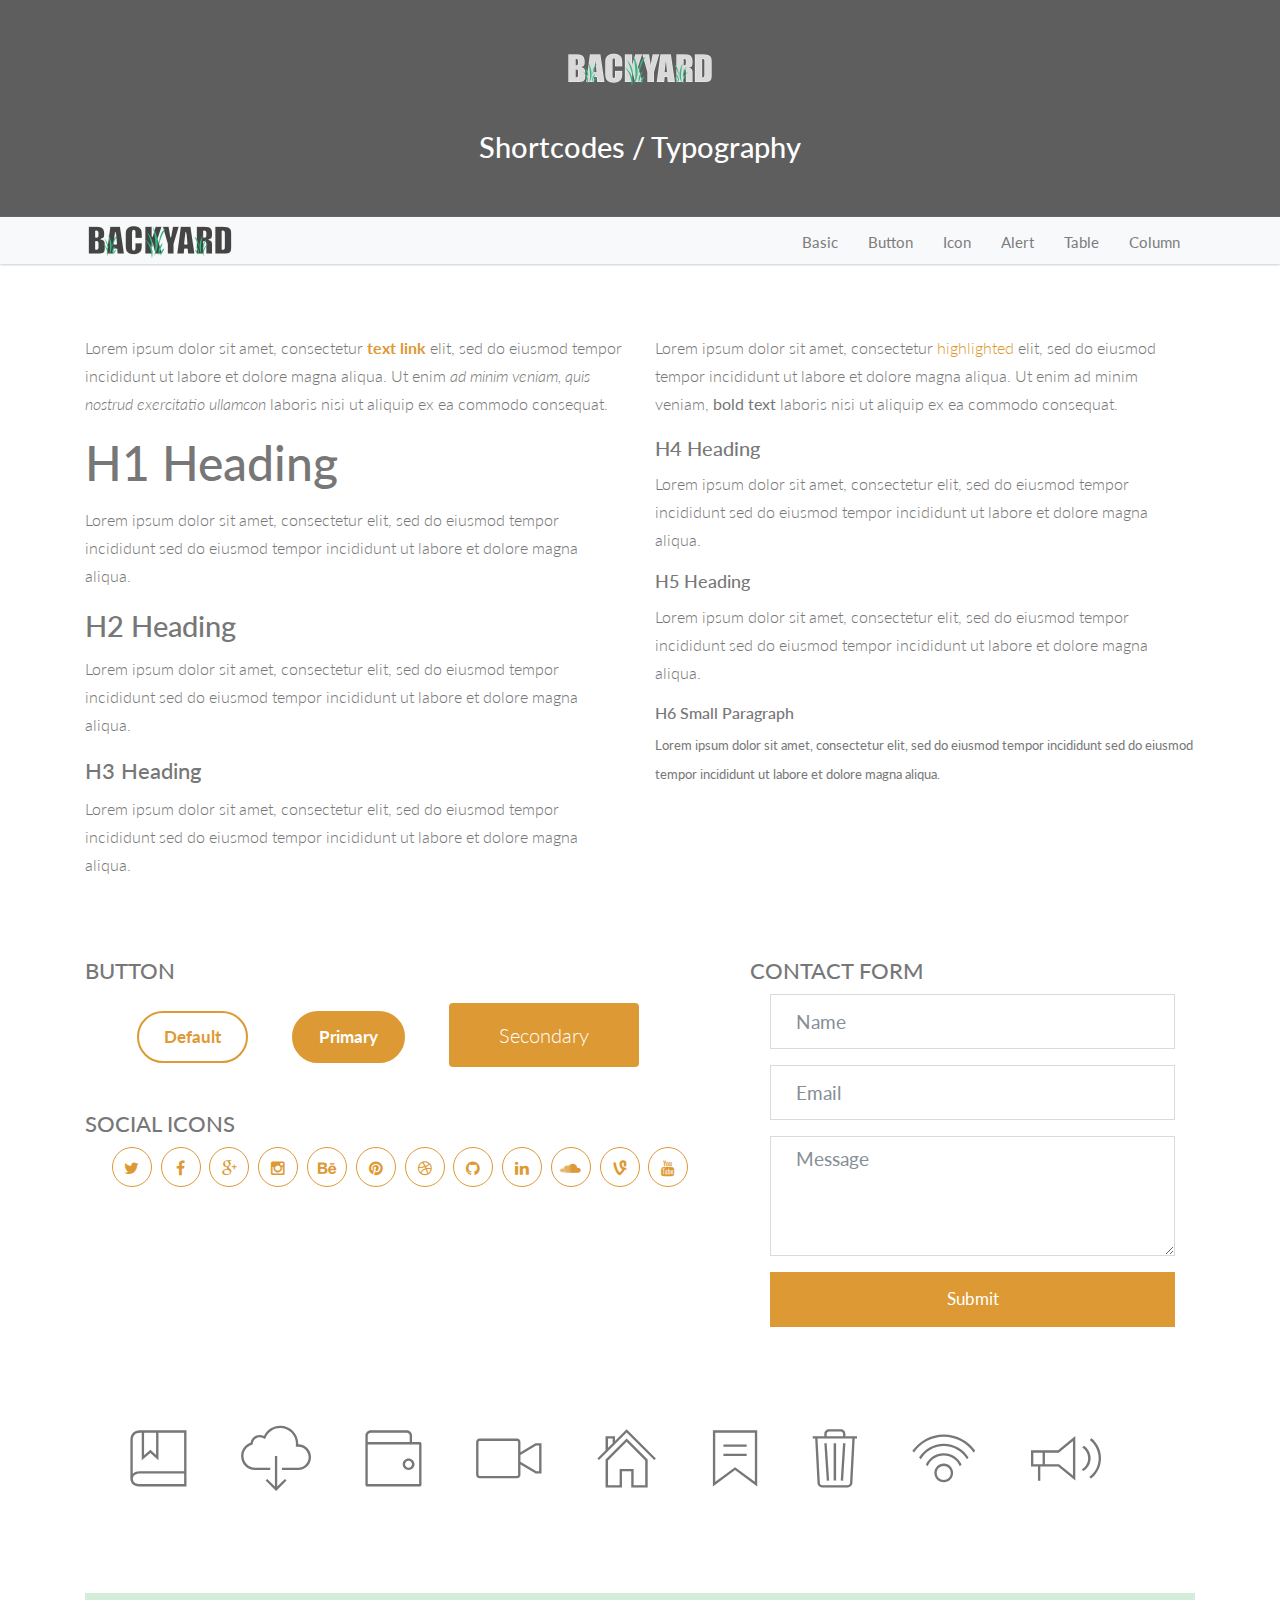
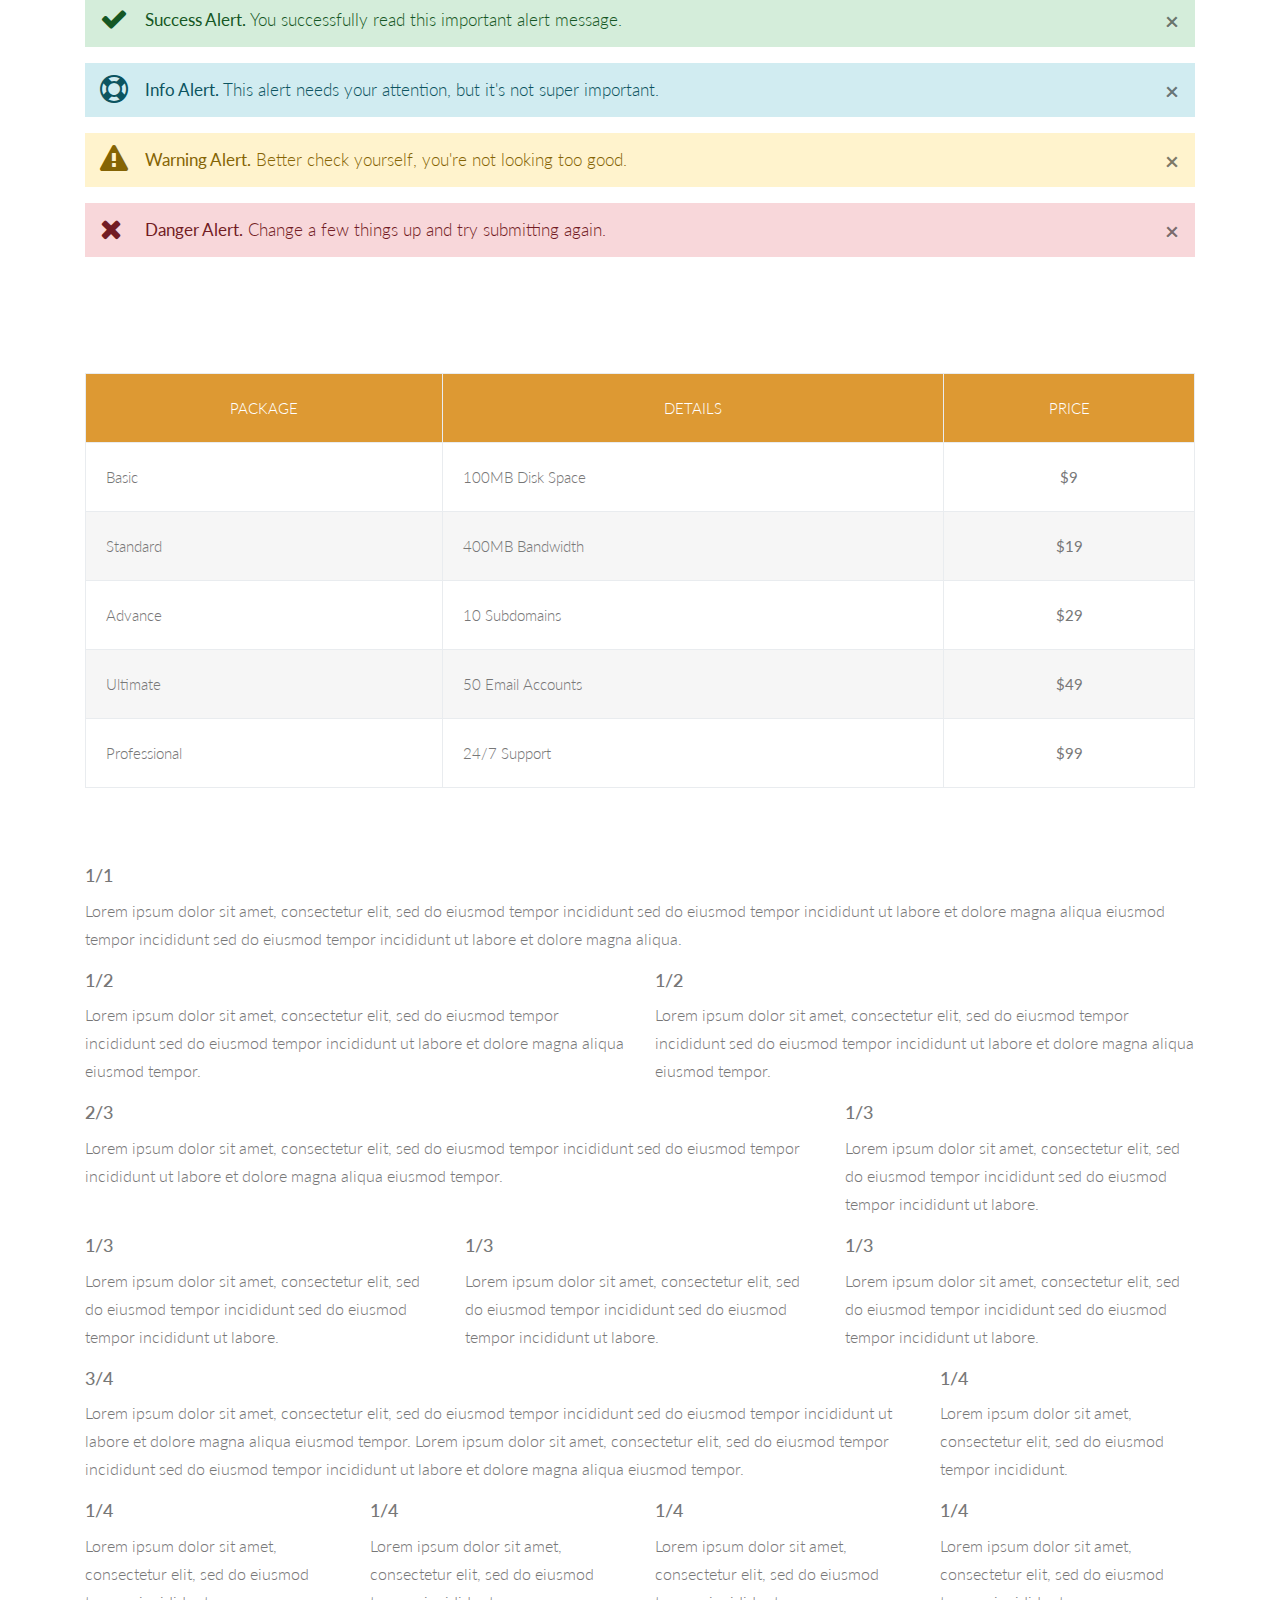
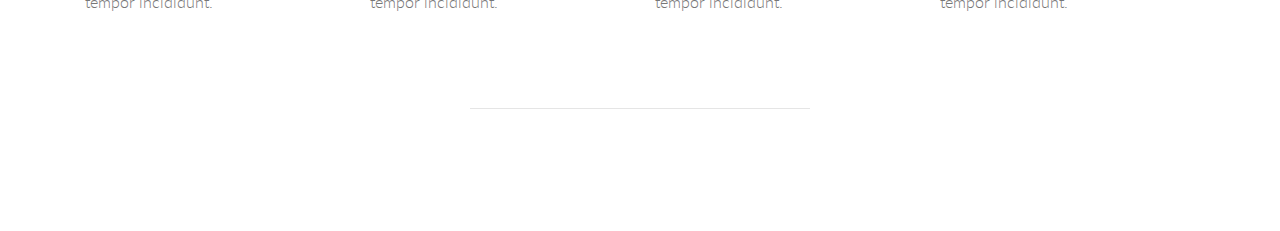
<file: shortcodes.html>
<!DOCTYPE html>
<html>

<head>

	<!-- /.website title -->
	<title>Backyard Landing Page</title>
	<meta name="viewport" content="width=device-width, initial-scale=1, maximum-scale=1, user-scalable=no">

	<!-- CSS Files -->
	<link href="css/bootstrap.min.css" rel="stylesheet" media="screen">
	<link href="css/font-awesome.min.css" rel="stylesheet">
	<link href="fonts/icon-7-stroke/css/pe-icon-7-stroke.css" rel="stylesheet">
	<link href="css/animate.css" rel="stylesheet" media="screen">
	<link href="css/owl.theme.css" rel="stylesheet">
	<link href="css/owl.carousel.css" rel="stylesheet">

	<!-- Colors -->
	<link href="css/css-index.css" rel="stylesheet" media="screen">
	<!-- <link href="css/css-index-green.css" rel="stylesheet" media="screen"> -->
	<!-- <link href="css/css-index-purple.css" rel="stylesheet" media="screen"> -->
	<!-- <link href="css/css-index-red.css" rel="stylesheet" media="screen"> -->
	<!-- <link href="css/css-index-orange.css" rel="stylesheet" media="screen"> -->
	<!-- <link href="css/css-index-yellow.css" rel="stylesheet" media="screen"> -->

	<!-- Google Fonts -->
	<link rel="stylesheet" href="http://fonts.googleapis.com/css?family=Lato:100,300,400,700,900,100italic,300italic,400italic,700italic,900italic" />
</head>

<body data-spy="scroll" data-target="#navbar-scroll">

	<!-- /.preloader -->
	<div id="preloader"></div>
	<div id="top"></div>

	<!-- /.parallax full screen background image -->
	<div class="fullscreen landing parallax" style="background-image:url('images/HNCK3991.jpg');" data-img-width="2000" data-img-height="1333" data-diff="100">

		<div class="overlay">
			<div class="container">
				<div class="row">
					<div class="col-md-10 mr-auto ml-auto text-center">

						<!-- /.logo -->
						<div class="logo wow fadeInDown" style="margin-top: 50px"> <a href=""><img src="images/logo.png" alt="logo"></a></div>

						<!-- /.main title -->
						<h2 class="wow fadeInUp" style="margin-bottom: 50px">
							Shortcodes / Typography
						</h2>

					</div>
				</div>
			</div>
		</div>
	</div>

	<!-- NAVIGATION -->


	<div id="menu">
		<div class="navbar-wrapper navbar-light bg-light" role="navigation">
			<div class="container">
				<button type="button" class="navbar-toggler" data-toggle="collapse" data-target=".navbar-backyard"> <span class="sr-only">Toggle navigation</span>
&#x2630;</button> <a class="navbar-brand site-name" href="#top"><img src="images/logo2.png" alt="logo"></a>
				<div id="navbar-scroll" class="collapse navbar-collapse navbar-backyard ml-auto">
					<ul class="nav navbar-nav">
						<li><a href="#shortcode-basic" class="nav-link">Basic</a>
						</li>
						<li><a href="#shortcode-button" class="nav-link">Button</a>
						</li>
						<li><a href="#shortcode-icon" class="nav-link">Icon</a>
						</li>
						<li><a href="#shortcode-alert" class="nav-link">Alert</a>
						</li>
						<li><a href="#shortcode-table" class="nav-link">Table</a>
						</li>
						<li><a href="#shortcode-column" class="nav-link">Column</a>
						</li>
					</ul>
				</div>
			</div>
		</div>
	</div>


	<div id="shortcode-basic">
		<div class="container">
			<div class="row">
				<div class="col-md-6">
					<p>Lorem ipsum dolor sit amet, consectetur <a href="#">text link</a> elit, sed do eiusmod tempor incididunt ut labore et dolore magna aliqua. Ut enim <em>ad minim veniam, quis nostrud exercitatio ullamcon</em> laboris nisi ut aliquip ex ea commodo consequat.</p>
					<h1>H1 Heading</h1>
					<p>Lorem ipsum dolor sit amet, consectetur elit, sed do eiusmod tempor incididunt sed do eiusmod tempor incididunt ut labore et dolore magna aliqua. </p>
					<h2>H2 Heading</h2>
					<p>Lorem ipsum dolor sit amet, consectetur elit, sed do eiusmod tempor incididunt sed do eiusmod tempor incididunt ut labore et dolore magna aliqua. </p>
					<h3>H3 Heading</h3>
					<p>Lorem ipsum dolor sit amet, consectetur elit, sed do eiusmod tempor incididunt sed do eiusmod tempor incididunt ut labore et dolore magna aliqua.</p>
				</div>
				<div class="col-md-6">
					<p>Lorem ipsum dolor sit amet, consectetur <span class="highlight">highlighted</span> elit, sed do eiusmod tempor incididunt ut labore et dolore magna aliqua. Ut enim ad minim veniam, <strong>bold text</strong> laboris nisi ut aliquip ex ea commodo consequat.</p>
					<h4>H4 Heading</h4>
					<p>Lorem ipsum dolor sit amet, consectetur elit, sed do eiusmod tempor incididunt sed do eiusmod tempor incididunt ut labore et dolore magna aliqua.</p>
					<h5>H5 Heading</h5>
					<p>Lorem ipsum dolor sit amet, consectetur elit, sed do eiusmod tempor incididunt sed do eiusmod tempor incididunt ut labore et dolore magna aliqua.</p>
					<h6>H6 Small Paragraph</h6>
					<p><small>Lorem ipsum dolor sit amet, consectetur elit, sed do eiusmod tempor incididunt sed do eiusmod tempor incididunt ut labore et dolore magna aliqua.</small></p>
				</div>
			</div>
		</div>
	</div>


	<div id="shortcode-button">
		<div class="container">
			<div class="row">

				<div class="col-md-7">
					<h3>BUTTON</h3>
					<div class="button-demo text-center">
						<ul class="list-inline" style="margin-top: 25px">
							<li><a href="#" class="btn-default">Default</a></li>
							<li><a href="#" class="btn-primary">Primary</a></li>
							<li><a href="#" class="btn-secondary">Secondary</a></li>
						</ul>
					</div>
					<h3 style="margin-top: 45px">SOCIAL ICONS</h3>
					<div class="social text-center">
						<ul>
							<li><a href="#"><i class="fa fa-twitter"></i></a></li>
							<li><a href="#"><i class="fa fa-facebook"></i></a></li>
							<li><a href="#"><i class="fa fa-google-plus"></i></a></li>
							<li><a href="#"><i class="fa fa-instagram"></i></a></li>
							<li><a href="#"><i class="fa fa-behance"></i></a></li>
							<li><a href="#"><i class="fa fa-pinterest"></i></a></li>
							<li><a href="#"><i class="fa fa-dribbble"></i></a></li>
							<li><a href="#"><i class="fa fa-github"></i></a></li>
							<li><a href="#"><i class="fa fa-linkedin"></i></a></li>
							<li><a href="#"><i class="fa fa-soundcloud"></i></a></li>
							<li><a href="#"><i class="fa fa-vine"></i></a></li>
							<li><a href="#"><i class="fa fa-youtube"></i></a></li>
						</ul>
					</div>
				</div>

				<div class="col-md-5">
					<h3>CONTACT FORM</h3>
					<form method="POST" id="contact-form" class="form-horizontal" action="contactengine.php" onSubmit="alert( 'Thank you for your feedback!' );">
						<div class="form-group">
							<input type="text" name="Name" id="Name" class="form-control" placeholder="Name" required/>
						</div>
						<div class="form-group">
							<input type="text" name="Email" id="Email" class="form-control" placeholder="Email" required/>
						</div>
						<div class="form-group">
							<textarea name="Message" rows="20" cols="20" id="Message" class="form-control input-message" placeholder="Message" required></textarea>
						</div>
						<div class="form-group">
							<input type="submit" name="submit" value="Submit" class="btn btn-success" />
						</div>
					</form>
				</div>

			</div>
		</div>
	</div>

	<div id="shortcode-icon">
		<div class="container">
			<ul class="icon-demo list-inline text-center">
				<li><i class="pe-7s-notebook pe-5x pe-va"></i></li>
				<li><i class="pe-7s-cloud-download pe-5x pe-va"></i></li>
				<li><i class="pe-7s-wallet pe-5x pe-va"></i></li>
				<li><i class="pe-7s-video pe-5x pe-va"></i></li>
				<li><i class="pe-7s-home pe-5x pe-va"></i></li>
				<li><i class="pe-7s-ribbon pe-5x pe-va"></i></li>
				<li><i class="pe-7s-trash pe-5x pe-va"></i></li>
				<li><i class="pe-7s-signal pe-5x pe-va"></i></li>
				<li><i class="pe-7s-speaker pe-5x pe-va"></i></li>
			</ul>
		</div>
	</div>


	<div id="shortcode-alert" class="section dark">
		<div class="container">
			<div class="text-left">
				<div class="alert alert-success">
					<button type="button" class="close" data-dismiss="alert" aria-hidden="true">&times;</button>
					<strong>Success Alert.</strong> You successfully read this important alert message.
					<i class="fa fa-check"></i>
				</div>
				<div class="alert alert-info">
					<button type="button" class="close" data-dismiss="alert" aria-hidden="true">&times;</button>
					<strong>Info Alert.</strong> This alert needs your attention, but it's not super important.
					<i class="fa fa-support"></i>
				</div>
				<div class="alert alert-warning">
					<button type="button" class="close" data-dismiss="alert" aria-hidden="true">&times;</button>
					<strong>Warning Alert.</strong> Better check yourself, you're not looking too good.
					<i class="fa fa-warning"></i>
				</div>
				<div class="alert alert-danger">
					<button type="button" class="close" data-dismiss="alert" aria-hidden="true">&times;</button>
					<strong>Danger Alert.</strong> Change a few things up and try submitting again.
					<i class="fa fa-times"></i>
				</div>
			</div>
		</div>
	</div>

	<div id="shortcode-table">
		<div class="container">
			<table class="table table-bg table-bordered">
				<thead>
					<tr>
						<th class="text-center">Package</th>
						<th class="text-center">Details</th>
						<th class="text-center">Price</th>
					</tr>
				</thead>
				<tbody>
					<tr>
						<td>Basic</td>
						<td>100MB Disk Space</td>
						<td class="text-center"><strong>$9</strong></td>
					</tr>
					<tr>
						<td>Standard</td>
						<td>400MB Bandwidth</td>
						<td class="text-center"><strong>$19</strong></td>
					</tr>
					<tr>
						<td>Advance</td>
						<td>10 Subdomains</td>
						<td class="text-center"><strong>$29</strong></td>
					</tr>
					<tr>
						<td>Ultimate</td>
						<td>50 Email Accounts</td>
						<td class="text-center"><strong>$49</strong></td>
					</tr>
					<tr>
						<td>Professional</td>
						<td>24/7 Support</td>
						<td class="text-center"><strong>$99</strong></td>
					</tr>
				</tbody>
			</table>
		</div>
	</div>

	<div id="shortcode-column">
		<div class="container">
			<div class="row">
				<div class="col-md-12">
					<h5>1/1</h5>
					<p>Lorem ipsum dolor sit amet, consectetur elit, sed do eiusmod tempor incididunt sed do eiusmod tempor incididunt ut labore et dolore magna aliqua eiusmod tempor incididunt sed do eiusmod tempor incididunt ut labore et dolore magna aliqua.</p>
				</div>
			</div>
			<div class="row">
				<div class="col-md-6">
					<h5>1/2</h5>
					<p>Lorem ipsum dolor sit amet, consectetur elit, sed do eiusmod tempor incididunt sed do eiusmod tempor incididunt ut labore et dolore magna aliqua eiusmod tempor.</p>
				</div>
				<div class="col-md-6">
					<h5>1/2</h5>
					<p>Lorem ipsum dolor sit amet, consectetur elit, sed do eiusmod tempor incididunt sed do eiusmod tempor incididunt ut labore et dolore magna aliqua eiusmod tempor.</p>
				</div>
			</div>
			<div class="row">
				<div class="col-md-8">
					<h5>2/3</h5>
					<p>Lorem ipsum dolor sit amet, consectetur elit, sed do eiusmod tempor incididunt sed do eiusmod tempor incididunt ut labore et dolore magna aliqua eiusmod tempor.</p>
				</div>
				<div class="col-md-4">
					<h5>1/3</h5>
					<p>Lorem ipsum dolor sit amet, consectetur elit, sed do eiusmod tempor incididunt sed do eiusmod tempor incididunt ut labore.</p>
				</div>
			</div>
			<div class="row">
				<div class="col-md-4">
					<h5>1/3</h5>
					<p>Lorem ipsum dolor sit amet, consectetur elit, sed do eiusmod tempor incididunt sed do eiusmod tempor incididunt ut labore.</p>
				</div>
				<div class="col-md-4">
					<h5>1/3</h5>
					<p>Lorem ipsum dolor sit amet, consectetur elit, sed do eiusmod tempor incididunt sed do eiusmod tempor incididunt ut labore.</p>
				</div>
				<div class="col-md-4">
					<h5>1/3</h5>
					<p>Lorem ipsum dolor sit amet, consectetur elit, sed do eiusmod tempor incididunt sed do eiusmod tempor incididunt ut labore.</p>
				</div>
			</div>
			<div class="row">
				<div class="col-md-9">
					<h5>3/4</h5>
					<p>Lorem ipsum dolor sit amet, consectetur elit, sed do eiusmod tempor incididunt sed do eiusmod tempor incididunt ut labore et dolore magna aliqua eiusmod tempor. Lorem ipsum dolor sit amet, consectetur elit, sed do eiusmod tempor incididunt sed do eiusmod tempor incididunt ut labore et dolore magna aliqua eiusmod tempor.</p>
				</div>
				<div class="col-md-3">
					<h5>1/4</h5>
					<p>Lorem ipsum dolor sit amet, consectetur elit, sed do eiusmod tempor incididunt.</p>
				</div>
			</div>
			<div class="row">
				<div class="col-md-3">
					<h5>1/4</h5>
					<p>Lorem ipsum dolor sit amet, consectetur elit, sed do eiusmod tempor incididunt.</p>
				</div>
				<div class="col-md-3">
					<h5>1/4</h5>
					<p>Lorem ipsum dolor sit amet, consectetur elit, sed do eiusmod tempor incididunt.</p>
				</div>
				<div class="col-md-3">
					<h5>1/4</h5>
					<p>Lorem ipsum dolor sit amet, consectetur elit, sed do eiusmod tempor incididunt.</p>
				</div>
				<div class="col-md-3">
					<h5>1/4</h5>
					<p>Lorem ipsum dolor sit amet, consectetur elit, sed do eiusmod tempor incididunt.</p>
				</div>
			</div>
		</div>
	</div>

	<!-- /.footer -->
	<footer id="footer">
		<div class="container">
			<div class="col-sm-4 mr-auto ml-auto">
				<hr>
				<div class="text-center wow fadeInUp">Copyright Backyard 2017 <a href="https://bootstrapthemes.co" target="_blank">https://bootstrapthemes.co</a></div>
				<a href="#" class="scrollToTop"><i class="pe-7s-up-arrow pe-va"></i></a>
			</div>
		</div>
	</footer>

	<!-- /.javascript files -->
	<script src="js/jquery.js"></script>
	<script src="js/popper.min.js"></script>
	<script src="js/bootstrap.min.js"></script>
	<script src="js/custom.js"></script>
	<script src="js/jquery.sticky.js"></script>
	<script src="js/wow.min.js"></script>
	<script src="js/owl.carousel.min.js"></script>
	<script>
		new WOW().init();

	</script>
</body>

</html>
</file>
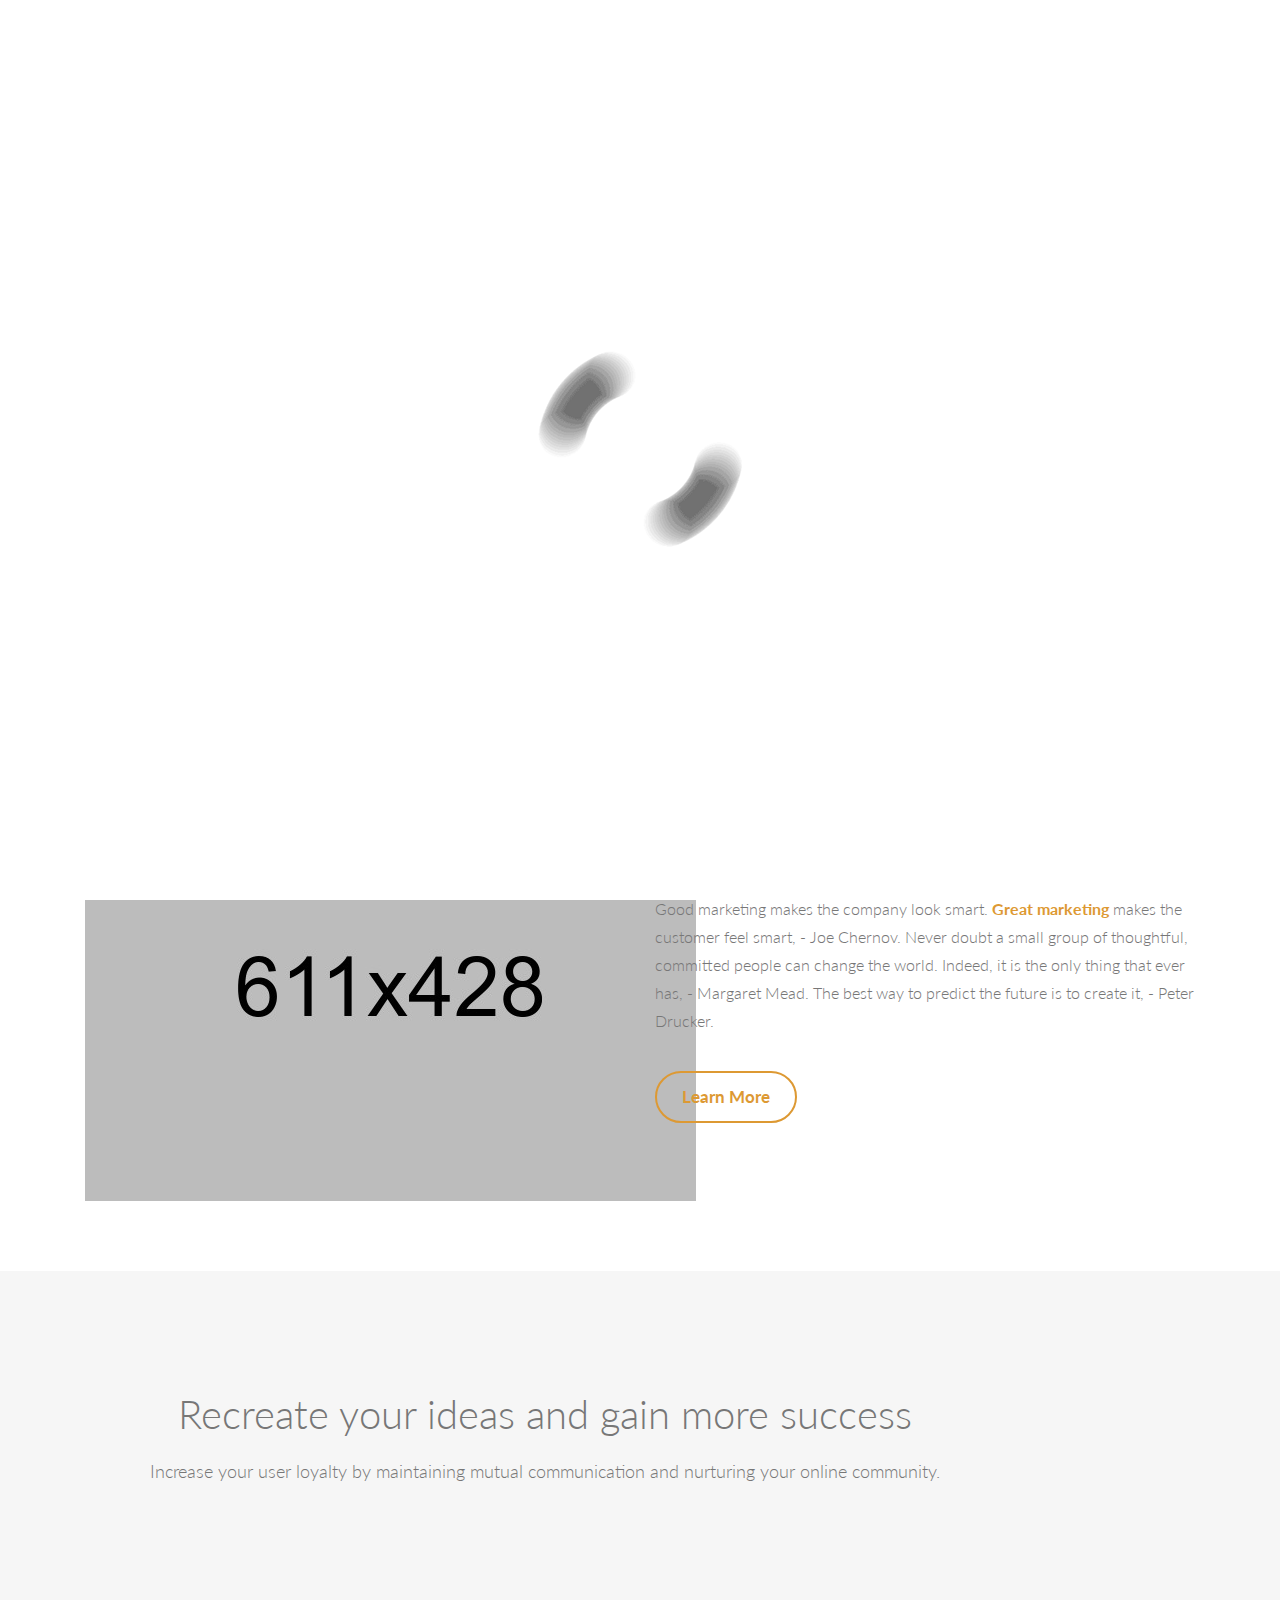
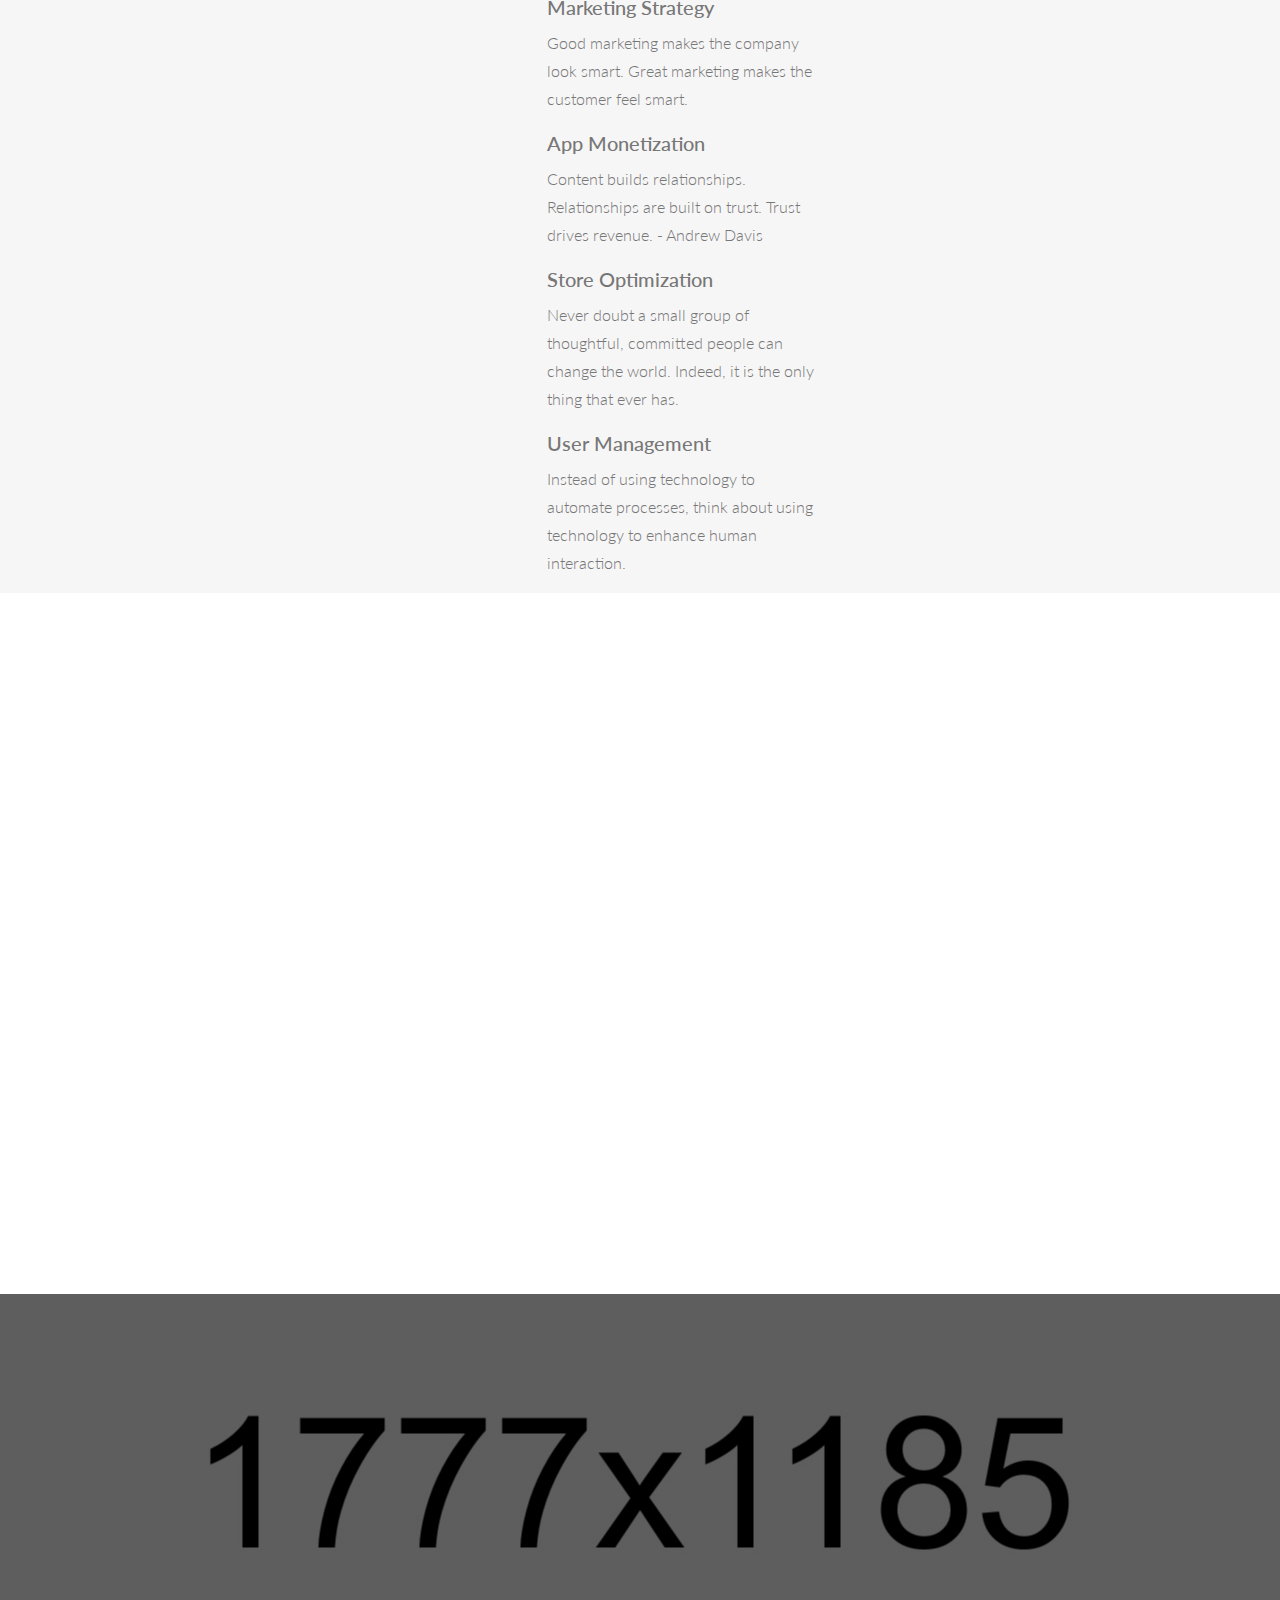
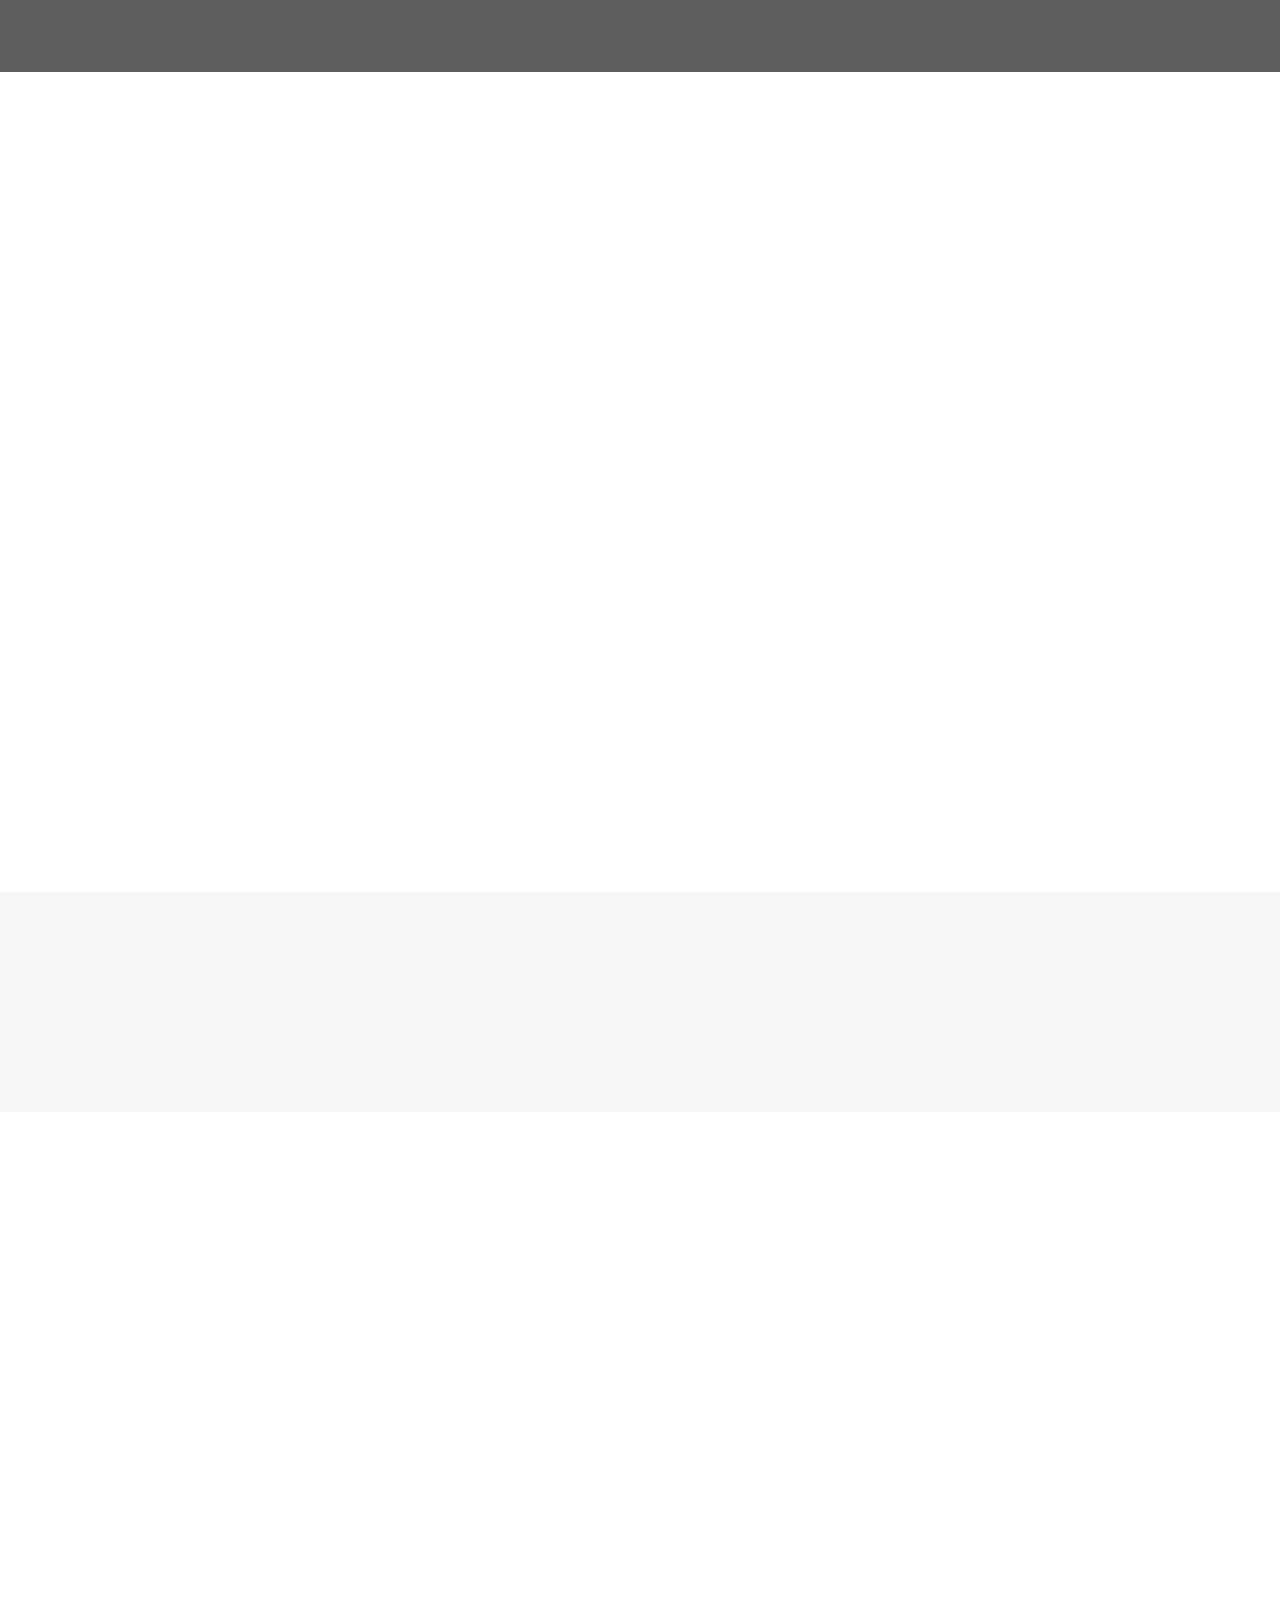
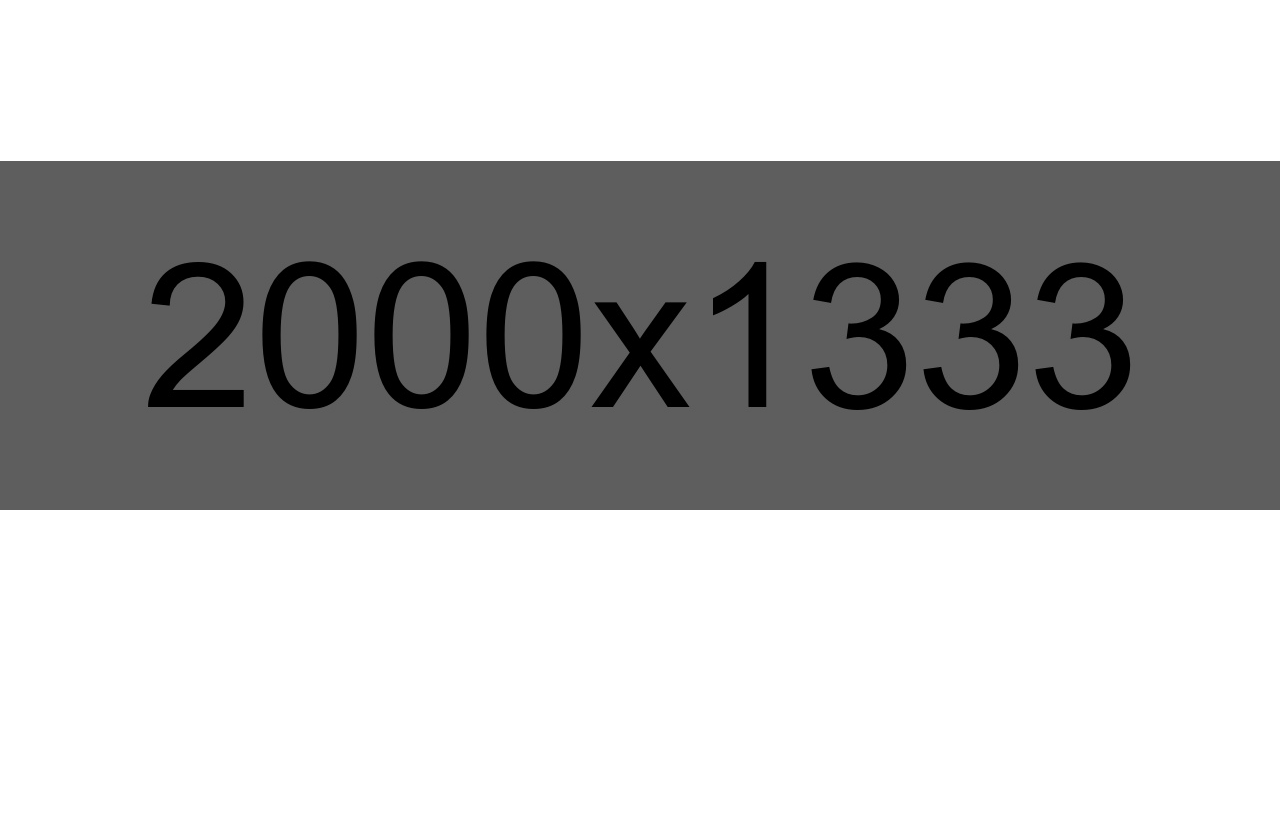
<file: subscribe-bak.html>
<!DOCTYPE html>
<html>
    <head>

        <!-- /.website title -->
        <title>Backyard Landing Page</title>
        <meta name="viewport" content="width=device-width, initial-scale=1, maximum-scale=1, user-scalable=no">

        <!-- CSS Files -->
        <link href="css/bootstrap.min.css" rel="stylesheet" media="screen">
        <link href="css/font-awesome.min.css" rel="stylesheet">
        <link href="fonts/icon-7-stroke/css/pe-icon-7-stroke.css" rel="stylesheet">
        <link href="css/animate.css" rel="stylesheet" media="screen">
        <link href="css/owl.theme.css" rel="stylesheet">
        <link href="css/owl.carousel.css" rel="stylesheet">

        <!-- Colors -->
        <link href="css/css-index.css" rel="stylesheet" media="screen">
        <!-- <link href="css/css-index-green.css" rel="stylesheet" media="screen"> -->
        <!-- <link href="css/css-index-purple.css" rel="stylesheet" media="screen"> -->
        <!-- <link href="css/css-index-red.css" rel="stylesheet" media="screen"> -->
        <!-- <link href="css/css-index-orange.css" rel="stylesheet" media="screen"> -->
        <!-- <link href="css/css-index-yellow.css" rel="stylesheet" media="screen"> -->

        <!-- Google Fonts -->
        <link rel="stylesheet" href="http://fonts.googleapis.com/css?family=Lato:100,300,400,700,900,100italic,300italic,400italic,700italic,900italic" />
    </head>

    <body data-spy="scroll" data-target="#navbar-scroll">

        <!-- /.preloader -->
        <div id="preloader"></div>
        <div id="top"></div>

        <!-- /.parallax full screen background image -->
        <div class="fullscreen landing parallax" style="background-image:url('images/HNCK3991.jpg');" data-img-width="2000" data-img-height="1333" data-diff="100">

            <div class="overlay">
                <div class="container">
                    <div class="row">
                        <div class="col-md-10 col-md-offset-1 text-center">

                            <!-- /.logo -->
                            <div class="logo wow fadeInDown"> <a href=""><img src="images/logo.png" alt="logo"></a></div>

                            <!-- /.main title -->
                            <h1 class="wow fadeInLeft">
                                High Converting Landing Page
                            </h1>

                            <!-- /.header paragraph -->
                            <div class="landing-text wow fadeInLeft">
                                <p>Backyard is a modern and customizable landing page template designed to increase conversion of your product. Backyard is flexible to suit any kind of your business. Try now and join with our happy customers!</p>
                            </div>				  

                            <!-- /.subscribe form -->
                            <div class="subscribe-form wow fadeInUp">
                                <form class="news-letter mailchimp" action="http://moxdesign.us10.list-manage.com/subscribe/post" role="form" method="POST">
                                    <input type="hidden" name="u" value="503bdae81fde8612ff4944435">
                                    <input type="hidden" name="id" value="bfdba52708">
                                    <input class="form-control" type="email" name="MERGE0" placeholder="Your email..." required="">
                                    <button type="submit" class="subscribe-btn btn">SUBSCRIBE</button>
                                </form>
                            </div>	
                        </div> 
                    </div>
                </div> 
            </div> 
        </div>

        <!-- NAVIGATION -->
        <div id="menu">
            <nav class="navbar-wrapper navbar-default" role="navigation">
                <div class="container">
                    <div class="navbar-header">
                        <button type="button" class="navbar-toggle" data-toggle="collapse" data-target=".navbar-backyard">
                            <span class="sr-only">Toggle navigation</span>
                            <span class="icon-bar"></span>
                            <span class="icon-bar"></span>
                            <span class="icon-bar"></span>
                        </button>
                        <a class="navbar-brand site-name" href="#top"><img src="images/logo2.png" alt="logo"></a>
                    </div>

                    <div id="navbar-scroll" class="collapse navbar-collapse navbar-backyard navbar-right">
                        <ul class="nav navbar-nav">
                            <li><a href="#intro">About</a></li>
                            <li><a href="#feature">Features</a></li>
                            <li><a href="#download">Download</a></li>
                            <li><a href="#package">Pricing</a></li>
                            <li><a href="#testi">Reviews</a></li>
                            <li><a href="#contact">Contact</a></li>
                        </ul>
                    </div>
                </div>
            </nav>
        </div>

        <!-- /.intro section -->
        <div id="intro">
            <div class="container">
                <div class="row">

                    <!-- /.intro image -->
                    <div class="col-md-6 intro-pic wow slideInLeft">
                        <img src="images/ipad.jpg" alt="ipad" class="img-responsive">
                    </div>	

                    <!-- /.intro content -->
                    <div class="col-md-6 wow slideInRight">
                        <h2>Optimize performance through advanced targeting solutions</h2>
                        <p>Good marketing makes the company look smart. <a href="#">Great marketing</a> makes the customer feel smart, - Joe Chernov. Never doubt a small group of thoughtful, committed people can change the world. Indeed, it is the only thing that ever has, - Margaret Mead. The best way to predict the future is to create it, - Peter Drucker.
                        </p>

                        <div class="btn-section"><a href="#feature" class="btn-default">Learn More</a></div>

                    </div>
                </div>			  
            </div>
        </div>

        <!-- /.feature section -->
        <div id="feature">
            <div class="container">
                <div class="row">
                    <div class="col-md-10 col-md-offset-1 col-sm-12 text-center feature-title">

                        <!-- /.feature title -->
                        <h2>Recreate your ideas and gain more success</h2>
                        <p>Increase your user loyalty by maintaining mutual communication and nurturing your online community.</p>
                    </div>
                </div>
                <div class="row row-feat">
                    <div class="col-md-4 text-center">

                        <!-- /.feature image -->
                        <div class="feature-img">
                            <img src="images/iphone.jpg" alt="iphone" class="img-responsive wow fadeInLeft">
                        </div>
                    </div>

                    <div class="col-md-8">

                        <!-- /.feature 1 -->
                        <div class="col-sm-6 feat-list">
                            <i class="pe-7s-notebook pe-5x pe-va wow fadeInUp"></i>
                            <div class="inner">
                                <h4>Marketing Strategy</h4>
                                <p>Good marketing makes the company look smart. Great marketing makes the customer feel smart.
                                </p>
                            </div>
                        </div>

                        <!-- /.feature 2 -->
                        <div class="col-sm-6 feat-list">
                            <i class="pe-7s-cash pe-5x pe-va wow fadeInUp" data-wow-delay="0.2s"></i>
                            <div class="inner">
                                <h4>App Monetization</h4>
                                <p>Content builds relationships. Relationships are built on trust. Trust drives revenue. - Andrew Davis</p>
                            </div>
                        </div>

                        <!-- /.feature 3 -->
                        <div class="col-sm-6 feat-list">
                            <i class="pe-7s-cart pe-5x pe-va wow fadeInUp" data-wow-delay="0.4s"></i>
                            <div class="inner">
                                <h4>Store Optimization</h4>
                                <p>Never doubt a small group of thoughtful, committed people can change the world. Indeed, it is the only thing that ever has.</p>
                            </div>
                        </div>

                        <!-- /.feature 4 -->
                        <div class="col-sm-6 feat-list">
                            <i class="pe-7s-users pe-5x pe-va wow fadeInUp" data-wow-delay="0.6s"></i>
                            <div class="inner">
                                <h4>User Management</h4>
                                <p>Instead of using technology to automate processes, think about using technology to enhance human interaction.</p>
                            </div>
                        </div>
                    </div>
                </div>
            </div>
        </div>

        <!-- /.feature 2 section -->
        <div id="feature-2">
            <div class="container">
                <div class="row">

                    <!-- /.feature content -->
                    <div class="col-md-6 wow fadeInLeft">
                        <h2>Learn how to make your app marketing efficient</h2>
                        <p>Good marketing makes the company look smart. <span class="highlight">Great marketing</span> makes the customer feel smart, - Joe Chernov. Never doubt a small group of thoughtful, committed people can change the world. Indeed, it is the only thing that ever has, - Margaret Mead. The best way to predict the future is to create it, - Peter Drucker.
                        </p>

                        <div class="btn-section"><a href="#download" class="btn-default">Download Now</a></div>

                    </div>

                    <!-- /.feature image -->
                    <div class="col-md-6 feature-2-pic wow fadeInRight">
                        <img src="images/macbook.jpg" alt="macbook" class="img-responsive">
                    </div>				  
                </div>			  

            </div>
        </div>


        <!-- /.download section -->
        <div id="download">
            <div class="action fullscreen parallax" style="background-image:url('images/macbook-336704.jpg');" data-img-width="2000" data-img-height="1333" data-diff="100">
                <div class="overlay">
                    <div class="container">
                        <div class="col-md-8 col-md-offset-2 col-sm-12 text-center">

                            <!-- /.download title -->
                            <h2 class="wow fadeInRight">Would like to know more?</h2>
                            <p class="download-text wow fadeInLeft">We'll research the market, identify the right target audience, analyze competitors and avoid users churn to increase retention. Download now for free and join with thousands happy clients.</p>

                            <!-- /.download button -->
                            <div class="download-cta wow fadeInLeft">
                                <a href="#contact" class="btn-secondary">Get Connected</a>
                            </div>
                        </div>	
                    </div>	
                </div>
            </div>
        </div>

        <!-- /.pricing section -->
        <div id="package">
            <div class="container">
                <div class="text-center">

                    <!-- /.pricing title -->
                    <h2 class="wow fadeInLeft">PACKAGES</h2>
                    <div class="title-line wow fadeInRight"></div>
                </div>
                <div class="row package-option">

                    <!-- /.package 1 -->
                    <div class="col-sm-3">
                        <div class="price-box wow fadeInUp">
                            <div class="price-heading text-center">

                                <!-- /.package icon -->
                                <i class="pe-7s-radio pe-5x"></i>

                                <!-- /.package name -->
                                <h3>Basic</h3>
                            </div>

                            <!-- /.price -->
                            <div class="price-group text-center">
                                <span class="dollar">$</span>
                                <span class="price">9</span>
                                <span class="time">/mo</span>
                            </div>

                            <!-- /.package features -->
                            <ul class="price-feature text-center">
                                <li><strong>100MB</strong> Disk Space</li>
                                <li><strong>200MB</strong> Bandwidth</li>
                                <li><strong>2</strong> Subdomains</li>
                                <li><strong>5</strong> Email Accounts</li>
                                <li><strike>Webmail Support</strike></li>				  
                            </ul>

                            <!-- /.package button -->
                            <div class="price-footer text-center">
                                <a class="btn btn-price" href="#">BUY NOW</a>
                            </div>	
                        </div>
                    </div>

                    <!-- /.package 2 -->
                    <div class="col-sm-3">
                        <div class="price-box wow fadeInUp" data-wow-delay="0.2s">
                            <div class="price-heading text-center">

                                <!-- /.package icon -->
                                <i class="pe-7s-joy pe-5x"></i>

                                <!-- /.package name -->
                                <h3>Standard</h3>
                            </div>

                            <!-- /.price -->
                            <div class="price-group text-center">
                                <span class="dollar">$</span>
                                <span class="price">19</span>
                                <span class="time">/mo</span>
                            </div>

                            <!-- /.package features -->
                            <ul class="price-feature text-center">
                                <li><strong>300MB</strong> Disk Space</li>
                                <li><strong>400MB</strong> Bandwidth</li>
                                <li><strong>5</strong> Subdomains</li>
                                <li><strong>10</strong> Email Accounts</li>
                                <li><strike>Webmail Support</strike></li>			  
                            </ul>

                            <!-- /.package button -->
                            <div class="price-footer text-center">
                                <a class="btn btn-price" href="#">BUY NOW</a>
                            </div>
                        </div>
                    </div>	

                    <!-- /.package 3 -->
                    <div class="col-sm-3">
                        <div class="price-box wow fadeInUp" data-wow-delay="0.4s">
                            <div class="price-heading text-center">

                                <!-- /.package icon -->
                                <i class="pe-7s-science pe-5x"></i>

                                <!-- /.package name -->
                                <h3>Advance</h3>
                            </div>

                            <!-- /.price -->
                            <div class="price-group text-center">
                                <span class="dollar">$</span>
                                <span class="price">29</span>
                                <span class="time">/mo</span>
                            </div>

                            <!-- /.package features -->
                            <ul class="price-feature text-center">
                                <li><strong>1GB</strong> Disk Space</li>
                                <li><strong>1GB</strong> Bandwidth</li>
                                <li><strong>10</strong> Subdomains</li>
                                <li><strong>25</strong> Email Accounts</li>
                                <li>Webmail Support</li>					  
                            </ul>

                            <!-- /.package button -->
                            <div class="price-footer text-center">
                                <a class="btn btn-price" href="#">BUY NOW</a>
                            </div>	
                        </div>
                    </div>

                    <!-- /.package 4 -->
                    <div class="col-sm-3">
                        <div class="price-box wow fadeInUp" data-wow-delay="0.6s">
                            <div class="price-heading text-center">

                                <!-- /.package icon -->
                                <i class="pe-7s-tools pe-5x"></i>

                                <!-- /.package name -->
                                <h3>Ultimate</h3>
                            </div>

                            <!-- /.price -->
                            <div class="price-group text-center">
                                <span class="dollar">$</span>
                                <span class="price">49</span>
                                <span class="time">/mo</span>
                            </div>

                            <!-- /.package features -->
                            <ul class="price-feature text-center">
                                <li><strong>5GB</strong> Disk Space</li>
                                <li><strong>5GB</strong> Bandwidth</li>
                                <li><strong>50</strong> Subdomains</li>
                                <li><strong>50</strong> Email Accounts</li>
                                <li>Webmail Support</li>			  
                            </ul>

                            <!-- /.package button -->
                            <div class="price-footer text-center">
                                <a class="btn btn-price" href="#">BUY NOW</a>
                            </div>
                        </div>
                    </div>

                </div>
            </div>
        </div>

        <!-- /.client section -->
        <div id="client"> 
            <div class="container">
                <div class="row">
                    <div class="col-sm-12 text-center">
                        <img alt="client" src="images/client1.png" class="wow fadeInUp">
                        <img alt="client" src="images/client2.png" class="wow fadeInUp" data-wow-delay="0.2s">
                        <img alt="client" src="images/client3.png" class="wow fadeInUp" data-wow-delay="0.4s">
                        <img alt="client" src="images/client4.png" class="wow fadeInUp" data-wow-delay="0.6s">
                    </div>
                </div>
            </div>	
        </div>

        <!-- /.testimonial section -->
        <div id="testi">
            <div class="container">
                <div class="text-center">
                    <h2 class="wow fadeInLeft">TESTIMONIALS</h2>
                    <div class="title-line wow fadeInRight"></div>
                </div>
                <div class="row">
                    <div class="col-sm-10 col-sm-offset-1">	
                        <div id="owl-testi" class="owl-carousel owl-theme wow fadeInUp">

                            <!-- /.testimonial 1 -->
                            <div class="testi-item">
                                <div class="client-pic text-center">

                                    <!-- /.client photo -->
                                    <img src="images/testi1.jpg" alt="client">
                                </div>
                                <div class="box">

                                    <!-- /.testimonial content -->
                                    <p class="message text-center">"We are very happy and satisfied with Backyard service. Our account manager is efficient and very knowledgeable. It was able to create a vast fan base within very short period of time. We would highly recommend Backyard App to anyone."</p>
                                </div>
                                <div class="client-info text-center">

                                    <!-- /.client name -->
                                    Jennifer Lopez, <span class="company">Microsoft</span>	
                                </div>
                            </div>		

                            <!-- /.testimonial 2 -->
                            <div class="testi-item">
                                <div class="client-pic text-center">

                                    <!-- /.client photo -->
                                    <img src="images/testi2.jpg" alt="client">
                                </div>
                                <div class="box">

                                    <!-- /.testimonial content -->
                                    <p class="message text-center">"Everything looks great... Thanks for the quick revision turn around. We were lucky to find you guys and will definitely be using some of your other services in the near future."</p>
                                </div>
                                <div class="client-info text-center">

                                    <!-- /.client name -->
                                    Mike Portnoy, <span class="company">Dream Theater</span>	
                                </div>
                            </div>				

                            <!-- /.testimonial 3 -->
                            <div class="testi-item">
                                <div class="client-pic text-center">

                                    <!-- /.client photo -->
                                    <img src="images/testi3.jpg" alt="client">
                                </div>
                                <div class="box">

                                    <!-- /.testimonial content -->
                                    <p class="message text-center">"Overall, the two reports were very clear and helpful so thank you for the suggestion to do the focus group. We are currently working with our developer to implement some of these suggestions."</p>
                                </div>
                                <div class="client-info text-center">

                                    <!-- /.client name -->
                                    Jennifer Love Hewitt, <span class="company">Lead Vocal</span>	
                                </div>
                            </div>			

                        </div>
                    </div>	
                </div>	
            </div>
        </div>

        <!-- /.contact section -->
        <div id="contact">
            <div class="contact fullscreen parallax" style="background-image:url('images/bg2.jpg');" data-img-width="2000" data-img-height="1334" data-diff="100">
                <div class="overlay">
                    <div class="container">
                        <div class="row contact-row">

                            <!-- /.address and contact -->
                            <div class="col-sm-5 contact-left wow fadeInUp">
                                <h2><span class="highlight">Get</span> in touch</h2>
                                <ul class="ul-address">
                                    <li><i class="pe-7s-map-marker"></i>1600 Amphitheatre Parkway, Mountain View</br>
                                        California 55000
                                    </li>
                                    <li><i class="pe-7s-phone"></i>+1 (123) 456-7890</br>
                                        +2 (123) 456-7890
                                    </li>
                                    <li><i class="pe-7s-mail"></i><a href="mailto:info@yoursite.com">info@yoursite.com</a></li>
                                    <li><i class="pe-7s-look"></i><a href="#">www.yoursite.com</a></li>
                                </ul>	

                            </div>

                            <!-- /.contact form -->
                            <div class="col-sm-7 contact-right">
                                <form method="POST" id="contact-form" class="form-horizontal" action="contactengine.php" onSubmit="alert( 'Thank you for your feedback!' );">
                                    <div class="form-group">
                                        <input type="text" name="Name" id="Name" class="form-control wow fadeInUp" placeholder="Name" required/>
                                    </div>
                                    <div class="form-group">
                                        <input type="text" name="Email" id="Email" class="form-control wow fadeInUp" placeholder="Email" required/>
                                    </div>					
                                    <div class="form-group">
                                        <textarea name="Message" rows="20" cols="20" id="Message" class="form-control input-message wow fadeInUp"  placeholder="Message" required></textarea>
                                    </div>
                                    <div class="form-group">
                                        <input type="submit" name="submit" value="Submit" class="btn btn-success wow fadeInUp" />
                                    </div>
                                </form>		
                            </div>
                        </div>
                    </div>
                </div>
            </div>
        </div>

        <!-- /.footer -->
        <footer id="footer">
            <div class="container">
                <div class="col-sm-4 col-sm-offset-4">
                    <!-- /.social links -->
                    <div class="social text-center">
                        <ul>
                            <li><a class="wow fadeInUp" href="https://twitter.com/"><i class="fa fa-twitter"></i></a></li>
                            <li><a class="wow fadeInUp" href="https://www.facebook.com/" data-wow-delay="0.2s"><i class="fa fa-facebook"></i></a></li>
                            <li><a class="wow fadeInUp" href="https://plus.google.com/" data-wow-delay="0.4s"><i class="fa fa-google-plus"></i></a></li>
                            <li><a class="wow fadeInUp" href="https://instagram.com/" data-wow-delay="0.6s"><i class="fa fa-instagram"></i></a></li>
                        </ul>
                    </div>	
                    <div class="text-center wow fadeInUp" style="font-size: 14px;">Copyright Backyard 2015 - Template by  <a href="https://bootstrapthemes.co" target="_blank">https://bootstrapthemes.co</a></div>
                    <a href="#" class="scrollToTop"><i class="pe-7s-up-arrow pe-va"></i></a>
                </div>	
            </div>	
        </footer>

        <!-- /.javascript files -->
        <script src="js/jquery.js"></script>
        <script src="js/bootstrap.min.js"></script>
        <script src="js/custom.js"></script>
        <script src="js/jquery.sticky.js"></script>
        <script src="js/wow.min.js"></script>
        <script src="js/owl.carousel.min.js"></script>
        <script>
                                    new WOW().init();
        </script>
    </body>
</html>
</file>
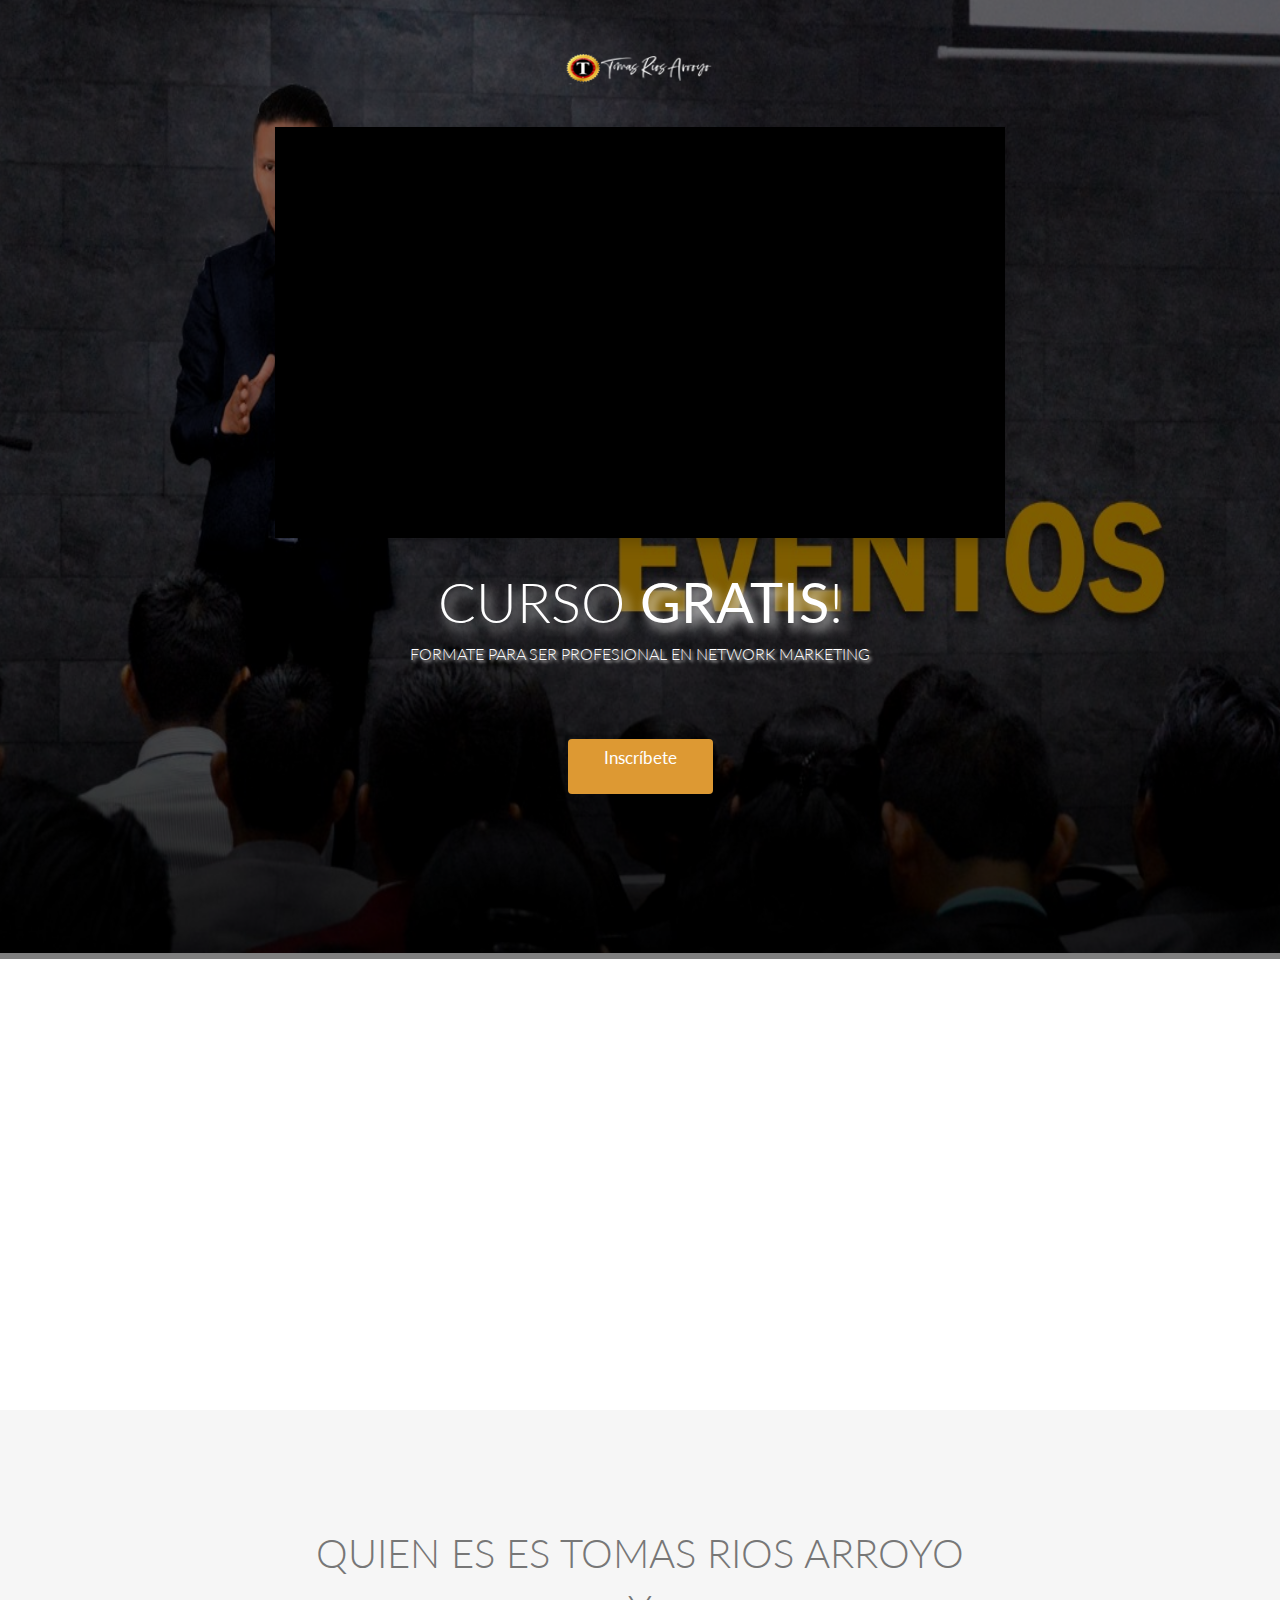
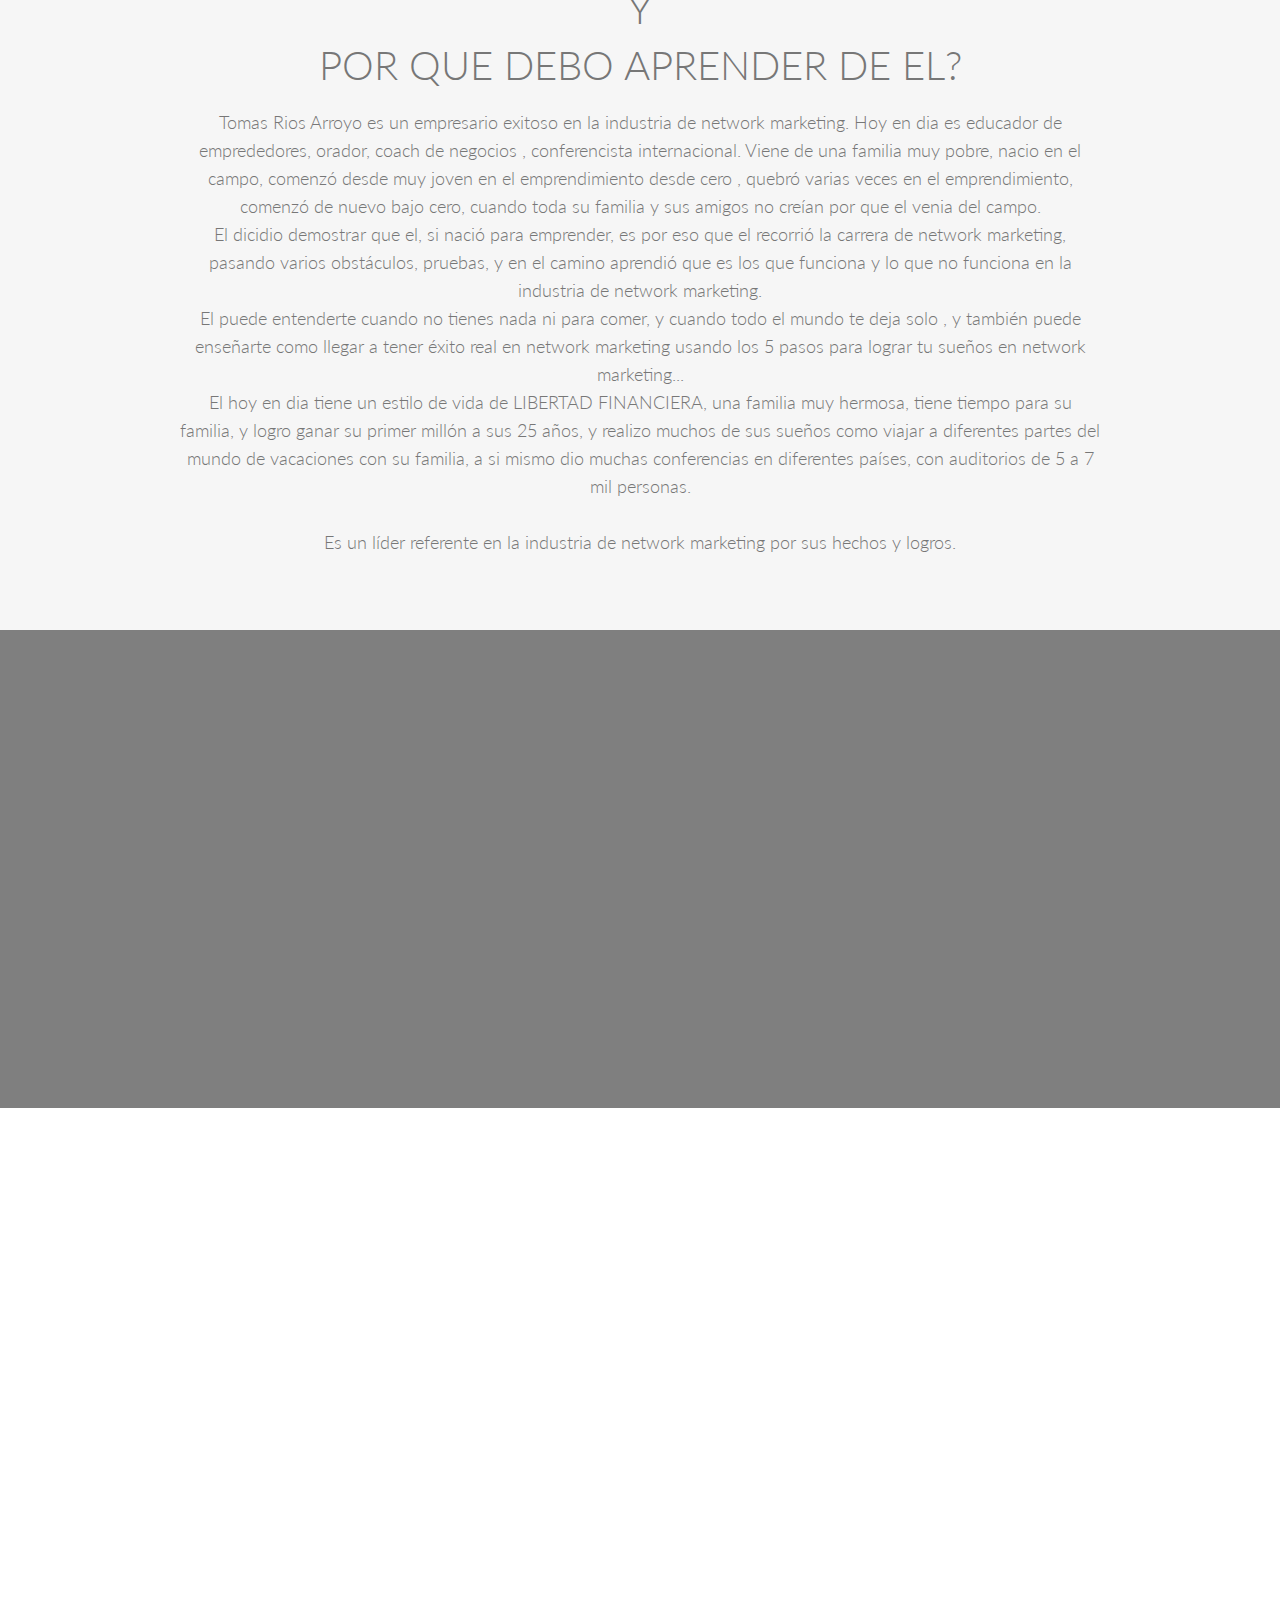
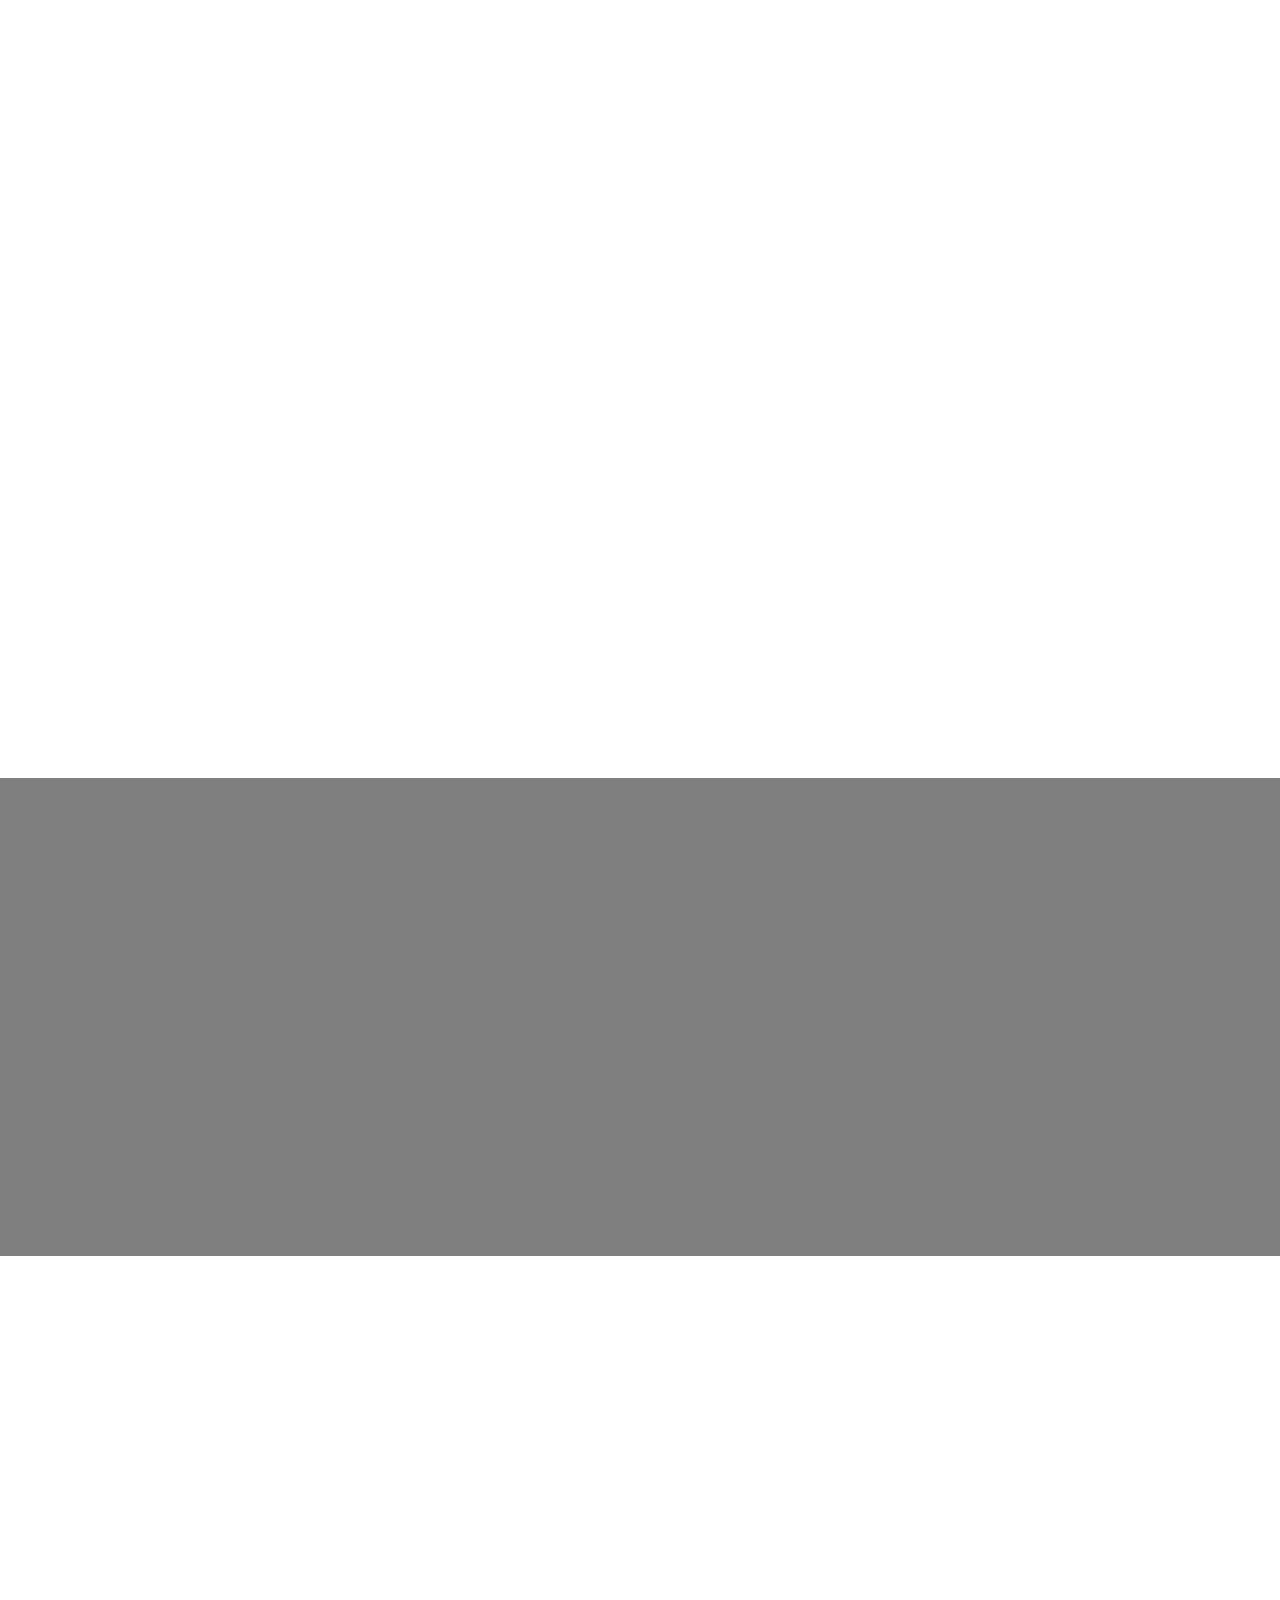
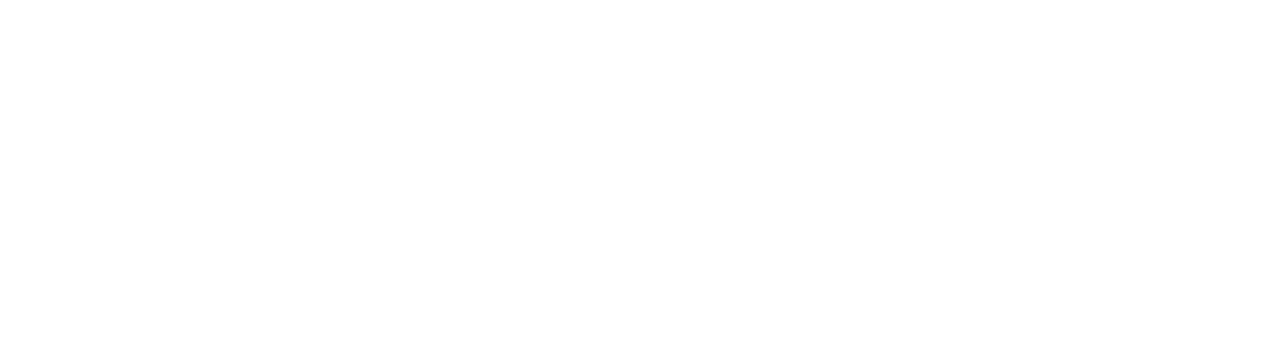
<file: tomas - bak.html>
<!DOCTYPE html>
<html>

    <head>
        <meta http-equiv=”Content-Type” content=”text/html; charset=UTF-8″ />

        <!-- /.website title -->
        <title>Curso nuevo Gratuito</title>
        <meta name="viewport" content="width=device-width, initial-scale=1, maximum-scale=1, user-scalable=no">

        <!-- CSS Files -->
        <link href="css/bootstrap.min.css" rel="stylesheet" media="screen">
        <link href="css/font-awesome.min.css" rel="stylesheet">
        <link href="fonts/icon-7-stroke/css/pe-icon-7-stroke.css" rel="stylesheet">
        <link href="css/animate.css" rel="stylesheet" media="screen">
        <link href="css/owl.theme.css" rel="stylesheet">
        <link href="css/owl.carousel.css" rel="stylesheet">

        <!-- Colors -->
        <link href="css/css-index.css" rel="stylesheet" media="screen">
        <!-- <link href="css/css-index-green.css" rel="stylesheet" media="screen"> -->
        <!-- <link href="css/css-index-purple.css" rel="stylesheet" media="screen"> -->
        <!-- <link href="css/css-index-red.css" rel="stylesheet" media="screen"> -->
        <!-- <link href="css/css-index-orange.css" rel="stylesheet" media="screen"> -->
        <!-- <link href="css/css-index-yellow.css" rel="stylesheet" media="screen"> -->

        <!-- Google Fonts -->
        <link rel="stylesheet" href="http://fonts.googleapis.com/css?family=Lato:100,300,400,700,900,100italic,300italic,400italic,700italic,900italic" />
        
        <!-- FACEBOOK -->
    <!-- EDIT -->
    <meta property="og:url" content="https://tomasrios.com/curso-nuevo/">

    <!-- EDIT -->
    <meta property="og:type" content="article">
    <meta property="og:title" content="Nuevo Curso" />
    <meta property="og:description" content="LOS 5 PASOS PARA LOGRAR MIS SUEÑOS">

    <!-- EDIT -->
    <meta property="og:updated_time" content="2020-05-11T16:24:56">
    <!-- EDIT -->
    <meta property="og:image" content="https://tomasrios.com/curso-nuevo/images/course-5-pasos.jpeg" >
    <!-- EDIT -->
    <meta property="og:image:width" content="800">
    <meta property="og:image:height" content="429">

    <!-- TWITTER -->
    <meta name="twitter:card" content="summary_large_image">
    <meta name="twitter:site" content="@moblex92">

    <!-- EDIT -->
    <meta name="twitter:creator" content="@moblex92">
    <!-- EDIT -->
    <meta name="twitter:title" content="Nuevo Curso">
    <!-- EDIT -->
    <meta name="twitter:description" content="LOS 5 PASOS PARA LOGRAR MIS SUEÑOS">
    <!-- EDIT -->
    <meta name="twitter:image" content="https://tomasrios.com/curso-nuevo/images/course-5-pasos.jpeg">

    <!-- EDIT -->
        
    <!-- FAVICONS -->
    <link rel="shortcut icon" sizes="16x16" href="https://tomasrios.com/wp-content/uploads/2019/11/cropped-icono.png">
    <link rel="shortcut icon" sizes="32x32" href="https://tomasrios.com/wp-content/uploads/2019/11/cropped-icono.png">

    </head>

    <body data-spy="scroll" data-target="#navbar-scroll">

        <!-- /.preloader -->
        <div id="preloader"></div>
        <div id="top"></div>

        <!-- /.parallax full screen background image -->
        <div class="fullscreen landing parallax" style="background-image:url('images/3.jpeg');" data-img-width="2000" data-img-height="1333" data-diff="100">

            <div class="overlay">
                <div class="container">
                    <div class="row">
                        <div class="col-md-8 mr-auto ml-auto text-center">

                            <!-- /.logo -->
                            <div class="logo wow fadeInDown" style="margin-top: 50px"> <a href="https://tomasrios.com"><img src="images/logo-sign.png" alt="logo"></a></div>

                            <div class="video-header">
                                <div class="video-embed wow fadeIn" data-wow-duration="1s">

                                    <!-- video embed from YOUTUBE 
                                    <iframe width="560" height="315" src="https://www.youtube.com/embed/vqHYN7_cl3A?&autoplay=1" frameborder="0" allowfullscreen allow="autoplay"></iframe>-->
                                    <iframe id="wpws-player_youtube_iframe" frameborder="0" allowfullscreen="1" allow="accelerometer; autoplay; encrypted-media; gyroscope; picture-in-picture" title="YouTube video player" src="https://www.youtube.com/embed/vqHYN7_cl3A?autoplay=1&amp;controls=0&amp;rel=0&amp;disablekb=1&amp;showinfo=0&amp;modestbranding=0&amp;html5=1&amp;iv_load_policy=3&amp;playsinline=1&amp;enablejsapi=1&amp;origin=https%3A%2F%2Ftomasrios.com&amp;widgetid=1&amp;showinfo=0" width="369" height="207.5625"></iframe>

                                    <!-- video embed from VIMEO -->
                                    <!-- <iframe src="//player.vimeo.com/video/103435603?title=0&amp;byline=0&amp;portrait=0&amp;color=8aba56" width="500" height="281" frameborder="0" allowfullscreen></iframe> -->

                                </div>
                            </div>

                            <!-- /.main title -->
                            <h1 class="wow fadeInLeft" style="margin-bottom: 5px; text-shadow: 0.1em 0.1em 0.2em white;">
                                CURSO <strong>GRATIS</strong>!
                            </h1>

                            <!-- /.header paragraph -->
                            <div class="landing-text-video wow fadeInLeft" style="text-shadow: 0.1em 0.1em 0.2em white;">
                                <p>FORMATE PARA SER PROFESIONAL EN NETWORK MARKETING</p>
                            </div>

                            <!-- /.subscribe form -->
                            <div class="subscribe-form wow fadeInUp">
                                <form class="news-letter mailchimp" action="http://moxdesign.us10.list-manage.com/subscribe/post" role="form" method="POST">

                                    <a class="btn btn-price" href="https://tomasrios.com/webinars/5-pasos">Inscr&iacute;bete</a>
                                </form>
                            </div>
                        </div>
                    </div>
                </div>
            </div>


        </div>

        <!-- NAVIGATION 


        <div id="menu">
            <div class="navbar-wrapper navbar-light bg-light" role="navigation">
                <div class="container">
                    <button type="button" class="navbar-toggler" data-toggle="collapse" data-target=".navbar-backyard"> <span class="sr-only">Toggle navigation</span>
                        &#x2630;</button> <a class="navbar-brand site-name" href="#top"><img src="images/logo2.png" alt="logo"></a>
                    <div id="navbar-scroll" class="collapse navbar-collapse navbar-backyard ml-auto">
                        <ul class="nav navbar-nav">
                            <li><a href="#intro" class="nav-link">About</a>
                            </li>
                            <li><a href="#feature" class="nav-link">Features</a>
                            </li>
                            <li><a href="#download" class="nav-link">Download</a>
                            </li>
                            <li><a href="#package" class="nav-link">Pricing</a>
                            </li>
                            <li><a href="#testi" class="nav-link">Reviews</a>
                            </li>
                            <li><a href="#contact" class="nav-link">Contact</a>
                            </li>
                        </ul>
                    </div>
                </div>
            </div>
        </div>
-->


        <!-- /.intro section -->
        <div id="intro">
            <div class="container">
                <div class="row">

                    <!-- /.intro image -->
                    <div class="col-lg-6 intro-pic wow slideInLeft">
                        <img src="images/course-5-pasos.jpeg" alt="image" class="img-fluid">
                    </div>

                    <!-- /.intro content -->
                    <div class="col-lg-6 wow slideInRight">
                        <h2>LOS 5 PASOS PARA LOGRAR MIS SUE&Ntilde;OS </h2>
                        <h3>( Network Marketing )</h3>
                        <p>Los 5 paso que te llavaran a los resultados que estas buscando en network marketing <br />

&iexcl;! Inscr&iacute;bete ahora no te lo pierdas, hoy est&aacute; totalmente gratis &iexcl;!

                        </p>

                       <!-- <div class="btn-section"><a href="#feature" class="btn-default">Learn More</a></div> -->

                    </div>
                </div>
            </div>
        </div>








        <!-- /.feature section -->
        <div id="feature">
            <div class="container">
                <div class="row">
                    <div class="col-lg-10 mr-lg-auto ml-lg-auto col-12 text-lg-center feature-title">

                        <!-- /.feature title -->
                        <h2>QUIEN ES ES TOMAS RIOS ARROYO <br />Y<br /> POR QUE DEBO APRENDER DE EL?</h2>
                        <p>Tomas Rios Arroyo es un empresario exitoso en la industria de network marketing. Hoy en dia es educador de emprededores, orador, coach de negocios , conferencista internacional. Viene de una familia muy pobre, nacio en el campo, comenz&oacute; desde muy joven en el emprendimiento desde cero , quebr&oacute; varias veces en el emprendimiento, comenz&oacute; de nuevo bajo cero, cuando toda su familia y sus amigos no cre&iacute;an por que el venia del campo.<br /> El dicidio demostrar que el, si naci&oacute; para emprender, es por eso que el recorri&oacute; la carrera de network marketing, pasando varios obst&aacute;culos, pruebas, y en el camino aprendi&oacute; que es los que funciona y lo que no funciona en la industria de network marketing.<br />El puede entenderte cuando no tienes nada ni para comer, y cuando todo el mundo te deja solo , y tambi&eacute;n puede ense&ntilde;arte como llegar a tener &eacute;xito real en network marketing usando los 5 pasos para lograr tu sue&ntilde;os en network marketing...<br /> El hoy en dia tiene un estilo de vida de LIBERTAD FINANCIERA, una familia muy hermosa, tiene tiempo para su familia, y logro ganar su primer mill&oacute;n a sus 25 a&ntilde;os, y realizo muchos de sus sue&ntilde;os como viajar a diferentes partes del mundo de vacaciones con su familia, a si mismo dio muchas conferencias en diferentes pa&iacute;ses, con auditorios de 5 a 7 mil personas. <br /><br /> Es un l&iacute;der referente en la industria de network marketing por sus hechos y logros.</p><br /><br />
                    </div>
                </div>


                <!--

                <div class="row row-feat">
                    <div class="col-lg-4 text-lg-center">

                        <!-- /.feature image --
                        <div class="feature-img">
                            <img src="images/feature-image.jpg" alt="image" class="img-fluid wow fadeInLeft">
                        </div>
                    </div>

                    <div class="col-lg-8">
                        <div class="row">

                            <!-- /.feature 1 --
                            <div class="col-lg-6 feat-list">
                                <i class="pe-7s-notebook pe-5x pe-va wow fadeInUp"></i>
                                <div class="inner">
                                    <h4>Marketing Strategy</h4>
                                    <p>Good marketing makes the company look smart. Great marketing makes the customer feel smart.
                                    </p>
                                </div>
                            </div>

                            <!-- /.feature 2 --
                            <div class="col-lg-6 feat-list">
                                <i class="pe-7s-cash pe-5x pe-va wow fadeInUp" data-wow-delay="0.2s"></i>
                                <div class="inner">
                                    <h4>App Monetization</h4>
                                    <p>Content builds relationships. Relationships are built on trust. Trust drives revenue. - Andrew Davis</p>
                                </div>
                            </div>

                            <!-- /.feature 3 --
                            <div class="col-lg-6 feat-list">
                                <i class="pe-7s-cart pe-5x pe-va wow fadeInUp" data-wow-delay="0.4s"></i>
                                <div class="inner">
                                    <h4>Store Optimization</h4>
                                    <p>Never doubt a small group of thoughtful, committed people can change the world. Indeed, it is the only thing that ever has.</p>
                                </div>
                            </div>

                            <!-- /.feature 4 --
                            <div class="col-lg-6 feat-list">
                                <i class="pe-7s-users pe-5x pe-va wow fadeInUp" data-wow-delay="0.6s"></i>
                                <div class="inner">
                                    <h4>User Management</h4>
                                    <p>Instead of using technology to automate processes, think about using technology to enhance human interaction.</p>
                                </div>
                            </div>
                        </div>
                    </div>

                </div>
                
                -->
                
            </div>
        </div>
        
        <!-- /.download section -->
        <div id="download">
            <div class="action fullscreen parallax" style="background-image:url('images/2.jpeg');" data-img-width="2000" data-img-height="1333" data-diff="100">
                <div class="overlay">
                    <div class="container">
                        <div class="row">
                            <div class="col-lg-8 mr-auto ml-auto col-sm-12 text-lg-center">

                                <!-- /.download title -->
                                <h2 class="wow fadeInRight" style="text-shadow: 0.1em 0.1em 0.2em white;">CURSO  GRATIS &iexcl;!!!!!</h2>
                                <p class="download-text wow fadeInLeft" style="text-shadow: 0.1em 0.1em 0.2em white;">FORMATE PARA SER PROFECIONAL EN NETWOR MARKETING
LOS 5 PASOS PARA LOGRAR MIS SUE&Ntilde;OS ( Network Marketing )
</p>

                                <!-- /.download button -->
                                <div class="download-cta wow fadeInLeft">
                                    <a href="https://tomasrios.com/webinars/5-pasos" class="btn-secondary">Inscribete</a>
                                </div>
                            </div>
                        </div>
                    </div>
                </div>
            </div>
        </div>        

        <!-- /.feature 2 section -->
        <div id="feature-2">
            <div class="container">
                <div class="row">

                    <!-- /.feature content -->
                    <div class="col-lg-6 wow fadeInLeft">
                        <h2>Por qu&eacute; decide  dictar el curso virtual y hacer el material educativo para responder a todos los emprendedores a los que me  preguntan constantemente?</h2>
                        <p>Muchas personas me pregunta por los medios de redes sociales y por diferentes medios de comunicaci&oacute;n, me dicen c&oacute;mo puedo empezar en el negocio de network marketing, mi equipo no crece, dame una estrategia, me puedes decir seg&uacute;n tu experiencia como puedo comenzar en  el negocio, me puedes ayudar a empezar el negocio...<br /> Estoy en network marketing de 1 a 3 a&ntilde;os no tengo los resultados necesarios, no se c&oacute;mo guiar a mi equipo en network marketing, mi patrocinador no apoya, quiero empezar pero no s&eacute; c&oacute;mo, por que mi negocio se cae, como puedo dar un mejor gu&iacute;a a mi equipo, y etc ...<br /> 
Son las preguntas que constantemente me llegan todos los d&iacute;as y contestar a cada uno es muy dif&iacute;cil porque me llevar&iacute;a mucho tiempo en responder a cada uno y m&aacute;s aun, guiar a cada uno, por esta raz&oacute;n decide crear un curso completo, para que cualquier personas que este comenzando o que ya tenga en el negocio, pueda tomar el curso para mejorar sus resultados. <br />
Las personas conocen la industria de network marketing y comienza a emocionarse con el negocio de volverse libres financieramente, pero las estadistas nos dicen que de cada 100 de los que comienzan, solo 5 logran llegar a tener ingresos residuales arriba de 100 mil  de d&oacute;lares anuales, y los dem&aacute;s generan menos...<br /> Ahora bien, tu quieres ser parte de los 5?<br /> pues te invito a ser parte de este curso completo para llegar a ser uno de los pr&oacute;ximos millonarios en network marketing...

                        </p>

                        <div class="btn-section"><a href="https://tomasrios.com/webinars/5-pasos" class="btn-default">Inscribete!</a></div>

                    </div>

                    <!-- /.feature image -->
                    <div class="col-lg-6 feature-2-pic wow fadeInRight">
                        <img src="images/profile-large.jpeg" alt="macbook" class="img-fluid">
                    </div>
                </div>

            </div>
        </div>


        <!-- /.download section -->
        <div id="download">
            <div class="action fullscreen parallax" style="background-image:url('images/1.jpeg');" data-img-width="2000" data-img-height="1333" data-diff="100">
                <div class="overlay">
                    <div class="container">
                        <div class="row">
                            <div class="col-lg-8 mr-auto ml-auto col-sm-12 text-lg-center">

                                <!-- /.download title -->
                                <h2 class="wow fadeInRight" style="text-shadow: 0.1em 0.1em 0.2em white;">CURSO  GRATIS &iexcl;!!!!!</h2>
                                <p class="download-text wow fadeInLeft" style="text-shadow: 0.1em 0.1em 0.2em white;">FORMATE PARA SER PROFECIONAL EN NETWOR MARKETING
LOS 5 PASOS PARA LOGRAR MIS SUE&Ntilde;OS ( Network Marketing )
</p>

                                <!-- /.download button -->
                                <div class="download-cta wow fadeInLeft">
                                    <a href="https://tomasrios.com/webinars/5-pasos" class="btn-secondary">Inscribete</a>
                                </div>
                            </div>
                        </div>
                    </div>
                </div>
            </div>
        </div>

        <!-- /.pricing section
        <div id="package">
            <div class="container">
                <div class="row">
                    <div class="col-lg-10 mr-auto ml-auto">
                        <div class="text-center">

                            <!-- /.pricing title 
                            <h2 class="wow fadeInLeft">PACKAGES</h2>
                            <div class="title-line wow fadeInRight"></div>
                        </div>
                    </div>
                </div>
                <div class="row package-option">

                    <!-- /.package 1 
                    <div class="col-lg-3">
                        <div class="price-box wow fadeInUp">
                            <div class="price-heading text-center">

                                <!-- /.package icon 
                                <i class="pe-7s-radio pe-5x"></i>

                                <!-- /.package name 
                                <h3>Basic</h3>
                            </div>

                            <!-- /.price 
                            <div class="price-group text-center">
                                <span class="dollar">$</span>
                                <span class="price">9</span>
                                <span class="time">/mo</span>
                            </div>

                            <!-- /.package features 
                            <ul class="price-feature text-center">
                                <li><strong>100MB</strong> Disk Space</li>
                                <li><strong>200MB</strong> Bandwidth</li>
                                <li><strong>2</strong> Subdomains</li>
                                <li><strong>5</strong> Email Accounts</li>
                                <li><strike>Webmail Support</strike></li>
                            </ul>

                            <!-- /.package button 
                            <div class="price-footer text-center">
                                <a class="btn btn-price" href="#">BUY NOW</a>
                            </div>
                        </div>
                    </div>

                    <!-- /.package 2 
                    <div class="col-lg-3">
                        <div class="price-box wow fadeInUp" data-wow-delay="0.2s">
                            <div class="price-heading text-center">

                                <!-- /.package icon 
                                <i class="pe-7s-joy pe-5x"></i>

                                <!-- /.package name 
                                <h3>Standard</h3>
                            </div>

                            <!-- /.price 
                            <div class="price-group text-center">
                                <span class="dollar">$</span>
                                <span class="price">19</span>
                                <span class="time">/mo</span>
                            </div>

                            <!-- /.package features 
                            <ul class="price-feature text-center">
                                <li><strong>300MB</strong> Disk Space</li>
                                <li><strong>400MB</strong> Bandwidth</li>
                                <li><strong>5</strong> Subdomains</li>
                                <li><strong>10</strong> Email Accounts</li>
                                <li><strike>Webmail Support</strike></li>
                            </ul>

                            <!-- /.package button 
                            <div class="price-footer text-center">
                                <a class="btn btn-price" href="#">BUY NOW</a>
                            </div>
                        </div>
                    </div>

                    <!-- /.package 3 
                    <div class="col-lg-3">
                        <div class="price-box wow fadeInUp" data-wow-delay="0.4s">
                            <div class="price-heading text-center">

                                <!-- /.package icon 
                                <i class="pe-7s-science pe-5x"></i>

                                <!-- /.package name 
                                <h3>Advance</h3>
                            </div>

                            <!-- /.price 
                            <div class="price-group text-center">
                                <span class="dollar">$</span>
                                <span class="price">29</span>
                                <span class="time">/mo</span>
                            </div>

                            <!-- /.package features 
                            <ul class="price-feature text-center">
                                <li><strong>1GB</strong> Disk Space</li>
                                <li><strong>1GB</strong> Bandwidth</li>
                                <li><strong>10</strong> Subdomains</li>
                                <li><strong>25</strong> Email Accounts</li>
                                <li>Webmail Support</li>
                            </ul>

                            <!-- /.package button 
                            <div class="price-footer text-center">
                                <a class="btn btn-price" href="#">BUY NOW</a>
                            </div>
                        </div>
                    </div>

                    <!-- /.package 4 
                    <div class="col-lg-3">
                        <div class="price-box wow fadeInUp" data-wow-delay="0.6s">
                            <div class="price-heading text-center">

                                <!-- /.package icon 
                                <i class="pe-7s-tools pe-5x"></i>

                                <!-- /.package name 
                                <h3>Ultimate</h3>
                            </div>

                            <!-- /.price 
                            <div class="price-group text-center">
                                <span class="dollar">$</span>
                                <span class="price">49</span>
                                <span class="time">/mo</span>
                            </div>

                            <!-- /.package features 
                            <ul class="price-feature text-center">
                                <li><strong>5GB</strong> Disk Space</li>
                                <li><strong>5GB</strong> Bandwidth</li>
                                <li><strong>50</strong> Subdomains</li>
                                <li><strong>50</strong> Email Accounts</li>
                                <li>Webmail Support</li>
                            </ul>

                            <!-- /.package button 
                            <div class="price-footer text-center">
                                <a class="btn btn-price" href="#">BUY NOW</a>
                            </div>
                        </div>
                    </div>

                </div>
            </div>
        </div>

        <!-- /.client section 
        <div id="client">
            <div class="container">
                <div class="row">
                    <div class="col-lg-12 text-center">
                        <img alt="client" src="images/client1.png" class="wow fadeInUp">
                        <img alt="client" src="images/client2.png" class="wow fadeInUp" data-wow-delay="0.2s">
                        <img alt="client" src="images/client3.png" class="wow fadeInUp" data-wow-delay="0.4s">
                        <img alt="client" src="images/client4.png" class="wow fadeInUp" data-wow-delay="0.6s">
                    </div>
                </div>
            </div>
        </div>

        -->
        
        
        
        <!-- /.testimonial section -->
        <div id="testi">
            <div class="container">
                <div class="row">
                    <div class="col-lg-12 text-center">
                        <h2 class="wow fadeInLeft">&iexcl;! Inscr&iacute;bete ahora no te lo pierdas, hoy est&aacute; totalmente gratis &iexcl;!</h2>
                        <div class="title-line wow fadeInRight"></div>
                    </div>
                </div>
                <div class="row">
                    <div class="col-lg-10 mr-auto ml-auto">
                        <div id="owl-testi" class="owl-carousel owl-theme wow fadeInUp">

                            <!-- /.testimonial 1 -->
                            <div class="testi-item">
                                <div class="client-pic text-center">

                                    <!-- /.client photo -->
                                    <a href="https://tomasrios.com/webinars/5-pasos"><img src="images/free-2.jpg" alt="free"></a>
                                </div>
                                <div class="box">

                                    <!-- /.testimonial content -->
                                    <p class="message text-center">Los 5 pasos para lograr tus sue&ntilde;os en network marketing , es un programa educativo y duplicaci&oacute;n que te llevara a automatizar tu negocio de manera virtual , por que si tu terminas el curso podras de igual manera inscribir a tus socios y conectar al curso completo para que puedo ayudarte a crecer en tu negocio y logres la libertad financiera , el curso esta basado en mis experiencia propias para apoyarte .</p>
                                </div>
<!--
                                <div class="client-info text-center">

                                    <!-- /.client name 
                                    Jennifer Lopez, <span class="company">Microsoft</span>
                                </div>
                            </div>

                            <!-- /.testimonial 2 
                            <div class="testi-item">
                                <div class="client-pic text-center">

                                    <!-- /.client photo 
                                    <img src="http://fakeimg.pl/350x350/ddd" alt="client">
                                </div>
                                <div class="box">

                                    <!-- /.testimonial content 
                                    <p class="message text-center">"Everything looks great... Thanks for the quick revision turn around. We were lucky to find you guys and will definitely be using some of your other services in the near future."</p>
                                </div>
                                <div class="client-info text-center">

                                    <!-- /.client name 
                                    Mike Portnoy, <span class="company">Dream Theater</span>
                                </div>
                            </div>

                            <!-- /.testimonial 3 
                            <div class="testi-item">
                                <div class="client-pic text-center">

                                    <!-- /.client photo 
                                    <img src="http://fakeimg.pl/350x350/ddd" alt="client">
                                </div>
                                <div class="box">

                                    <!-- /.testimonial content 
                                    <p class="message text-center">"Overall, the two reports were very clear and helpful so thank you for the suggestion to do the focus group. We are currently working with our developer to implement some of these suggestions."</p>
                                </div>
                                <div class="client-info text-center">

                                    <!-- /.client name 
                                    Jennifer Love Hewitt, <span class="company">Lead Vocal</span>
                                </div>

-->

                            </div>
                        </div>
                    </div>
                </div>
            </div>
        </div>
                
                
                

        <!-- /.contact section 
        <div id="contact">
            <div class="contact fullscreen parallax" style="background-image:url('images/bg.jpg');" data-img-width="2000" data-img-height="1334" data-diff="100">
                <div class="overlay">
                    <div class="container">
                        <div class="row">
                            <div class="contact-row">

                                <!-- /.address and contact 
                                <div class="col-lg-5 contact-left wow fadeInUp">
                                    <h2><span class="highlight">Get</span> in touch</h2>
                                    <ul class="ul-address">
                                        <li><i class="pe-7s-map-marker"></i>1600 Amphitheatre Parkway, Mountain View</br>
                                            California 55000
                                        </li>
                                        <li><i class="pe-7s-phone"></i>+1 (123) 456-7890</br>
                                            +2 (123) 456-7890
                                        </li>
                                        <li><i class="pe-7s-mail"></i><a href="mailto:info@yoursite.com">info@yoursite.com</a></li>
                                        <li><i class="pe-7s-look"></i><a href="#">www.yoursite.com</a></li>
                                    </ul>

                                </div>

                                <!-- /.contact form 
                                <div class="col-lg-7 contact-right">
                                    <form method="POST" id="contact-form" class="form-horizontal" action="contactengine.php" onSubmit="alert( 'Thank you for your feedback!' );">
                                        <div class="form-group">
                                            <input type="text" name="Name" id="Name" class="form-control wow fadeInUp" placeholder="Name" required/>
                                        </div>
                                        <div class="form-group">
                                            <input type="text" name="Email" id="Email" class="form-control wow fadeInUp" placeholder="Email" required/>
                                        </div>
                                        <div class="form-group">
                                            <textarea name="Message" rows="20" cols="20" id="Message" class="form-control input-message wow fadeInUp" placeholder="Message" required></textarea>
                                        </div>
                                        <div class="form-group">
                                            <input type="submit" name="submit" value="Submit" class="btn btn-success wow fadeInUp" />
                                        </div>
                                    </form>
                                </div>
                            </div>
                        </div>
                    </div>
                </div>
            </div>
        </div>

-->

        <!-- /.footer -->
        <footer id="footer">
            <div class="container">
                <div class="row">
                    <div class="col-lg-4 mr-auto ml-auto">
                        <!-- /.social links -->
                        <div class="social text-center">
                            <ul>
                                <li><a class="wow fadeInUp" href="https://www.youtube.com/channel/UCPu1y0oKm7tG9xxLgbaZarw"><i class="fa fa-youtube"></i></a></li>
                                <li><a class="wow fadeInUp" href="https://www.facebook.com/pg/tomasrioscorona" data-wow-delay="0.2s"><i class="fa fa-facebook"></i></a></li>
                                <li><a class="wow fadeInUp" href="https://www.instagram.com/tomasriosarroyo/" data-wow-delay="0.6s"><i class="fa fa-instagram"></i></a></li>
                            </ul>
                        </div>
                        <div class="text-center wow fadeInUp" style="font-size: 14px;">Copyright - JANSE 2020</div>
                        
                    </div>
                </div>
            </div>
        </footer>

        <!-- /.javascript files -->
        <script src="js/jquery.js"></script>
        <script src="js/popper.min.js"></script>
        <script src="js/bootstrap.min.js"></script>
        <script src="js/jquery.sticky.js"></script>
        <script src="js/wow.min.js"></script>
        <script src="js/owl.carousel.min.js"></script>
        <script src="js/custom.js"></script>
        <script>
                                                                    new WOW().init();

        </script>
    </body>

</html>
</file>
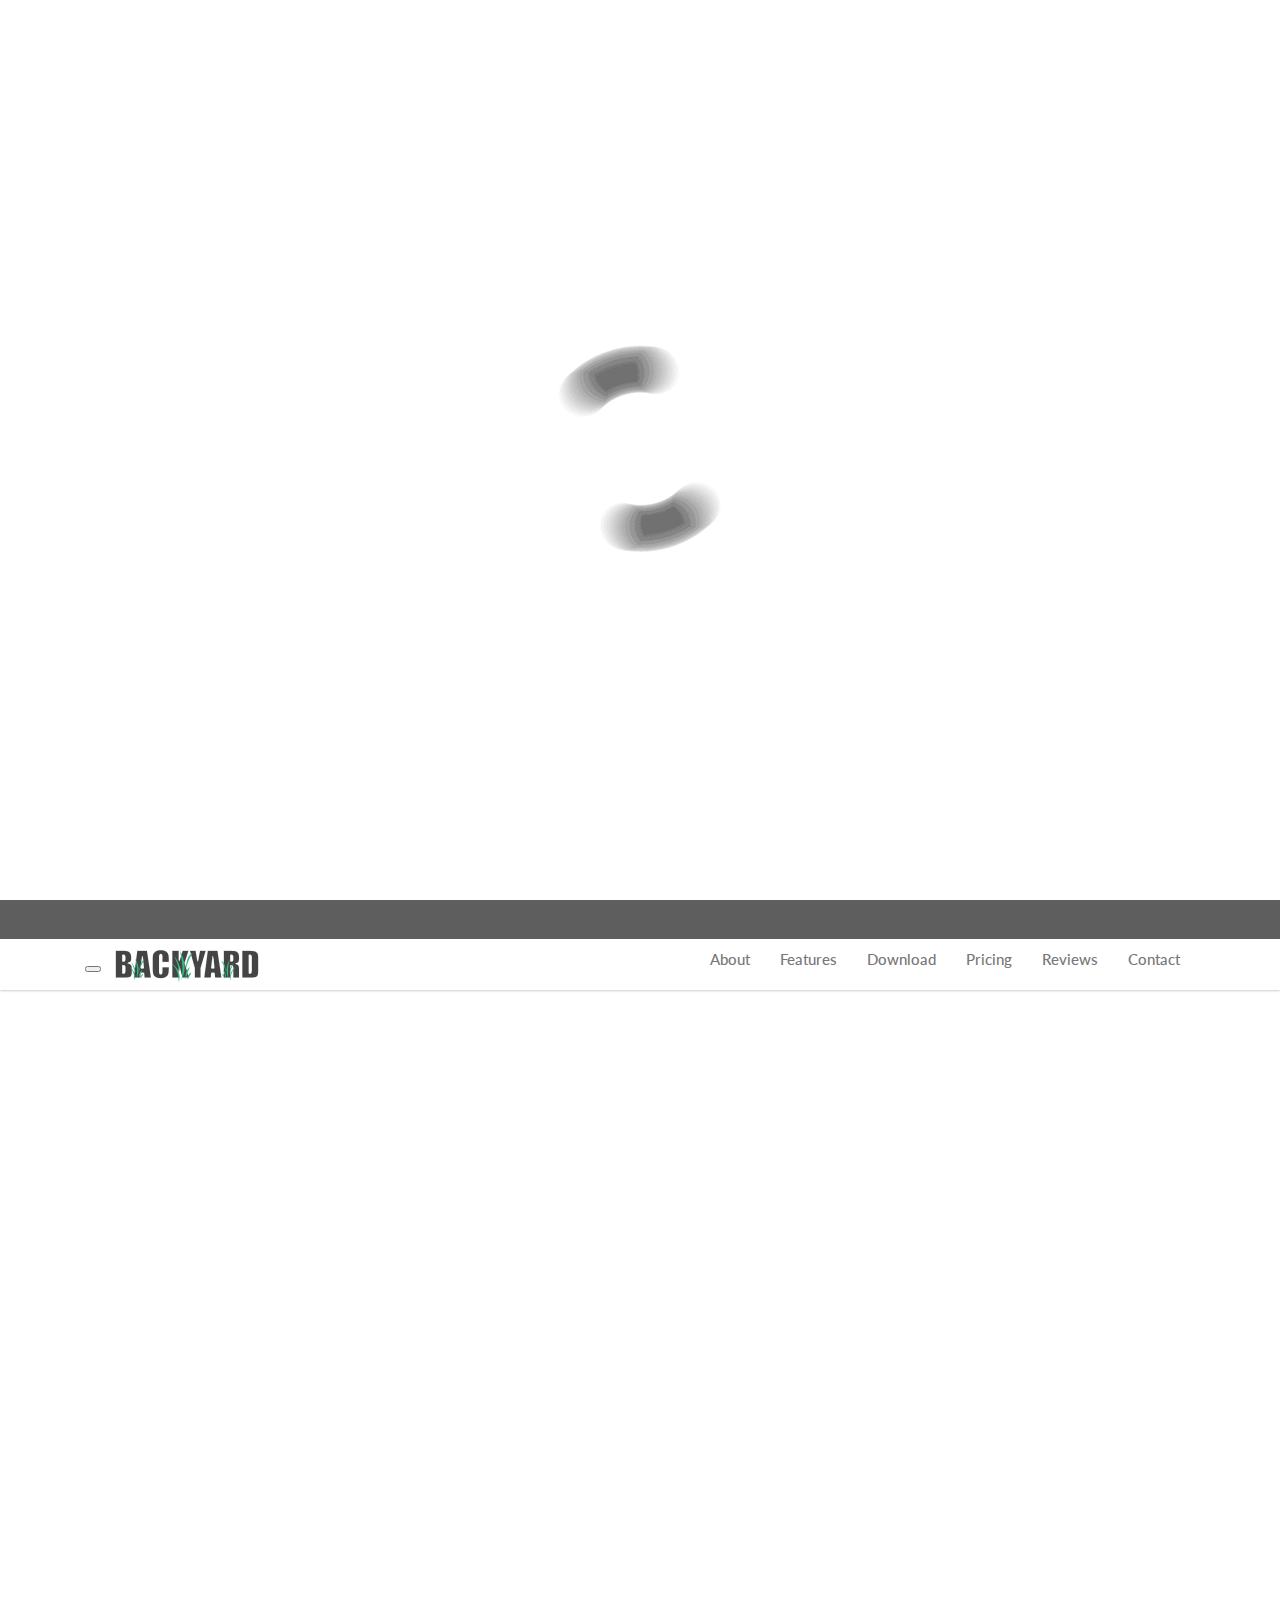
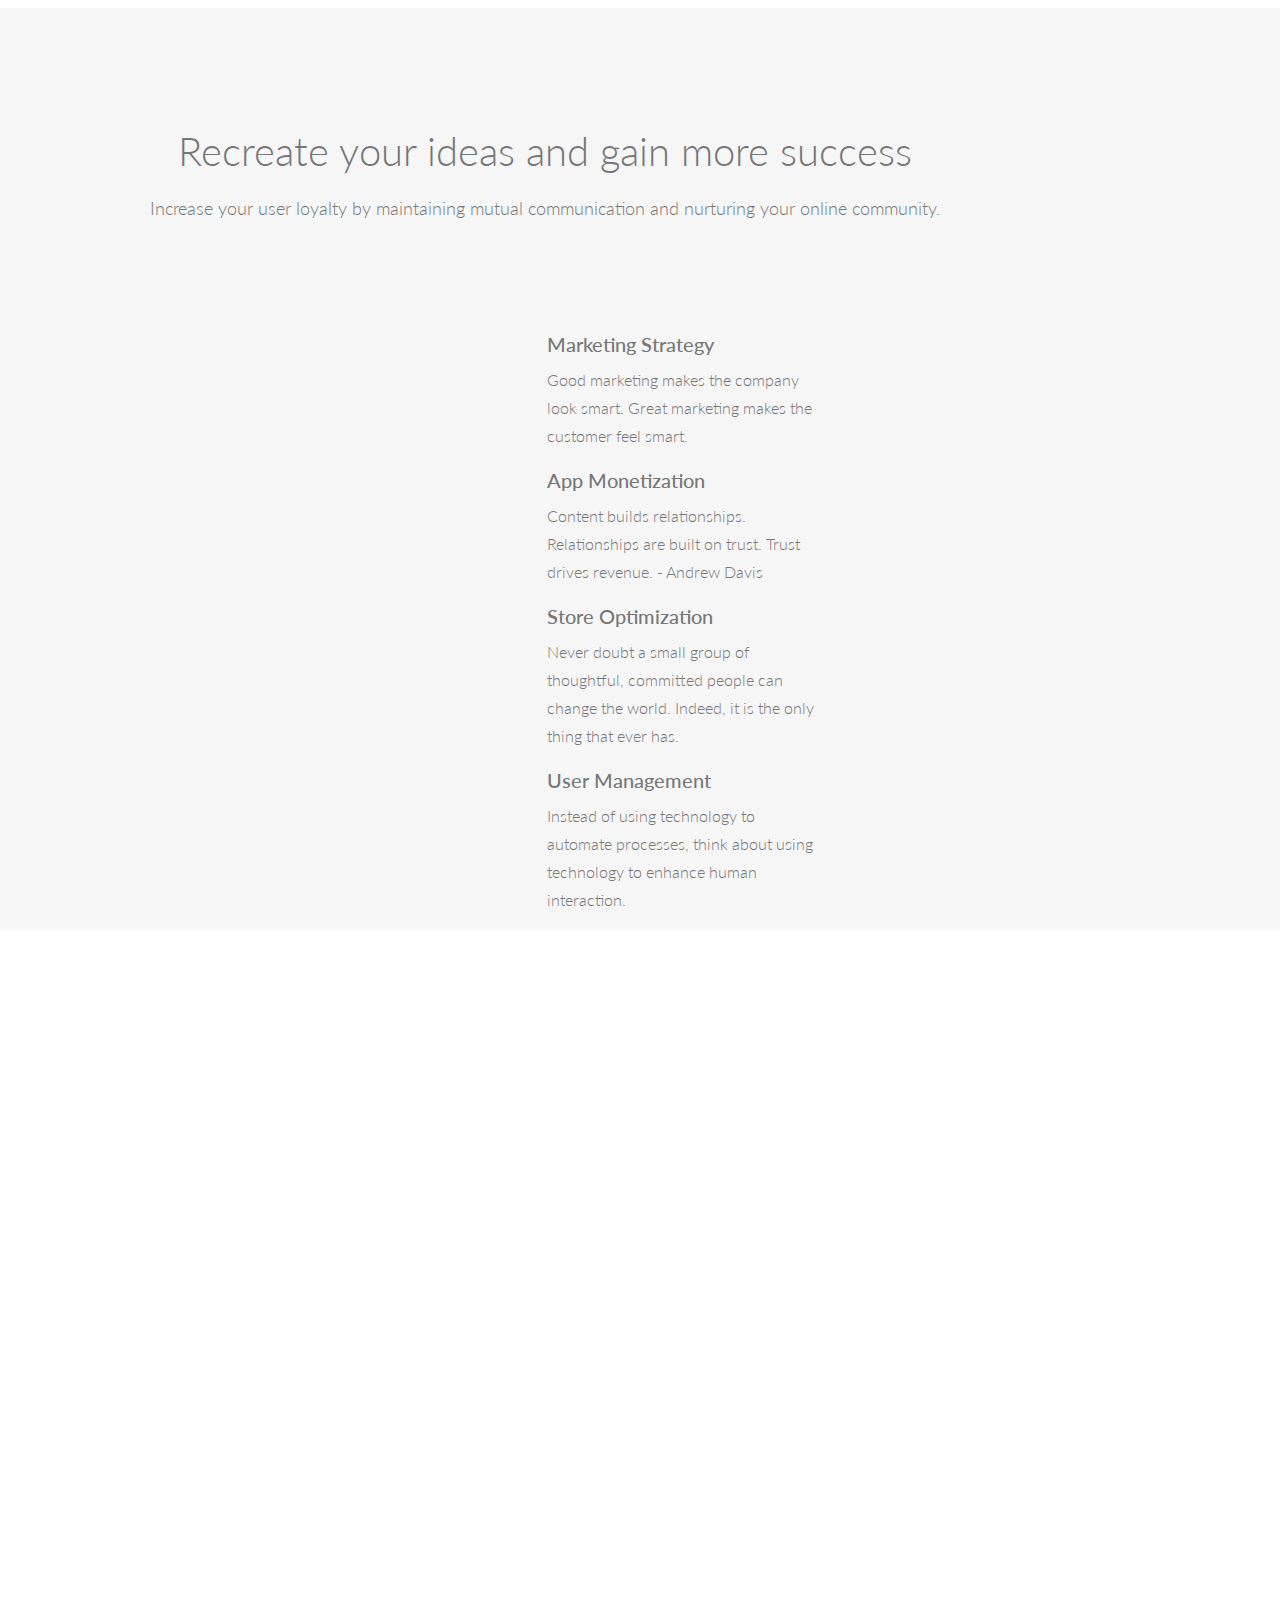
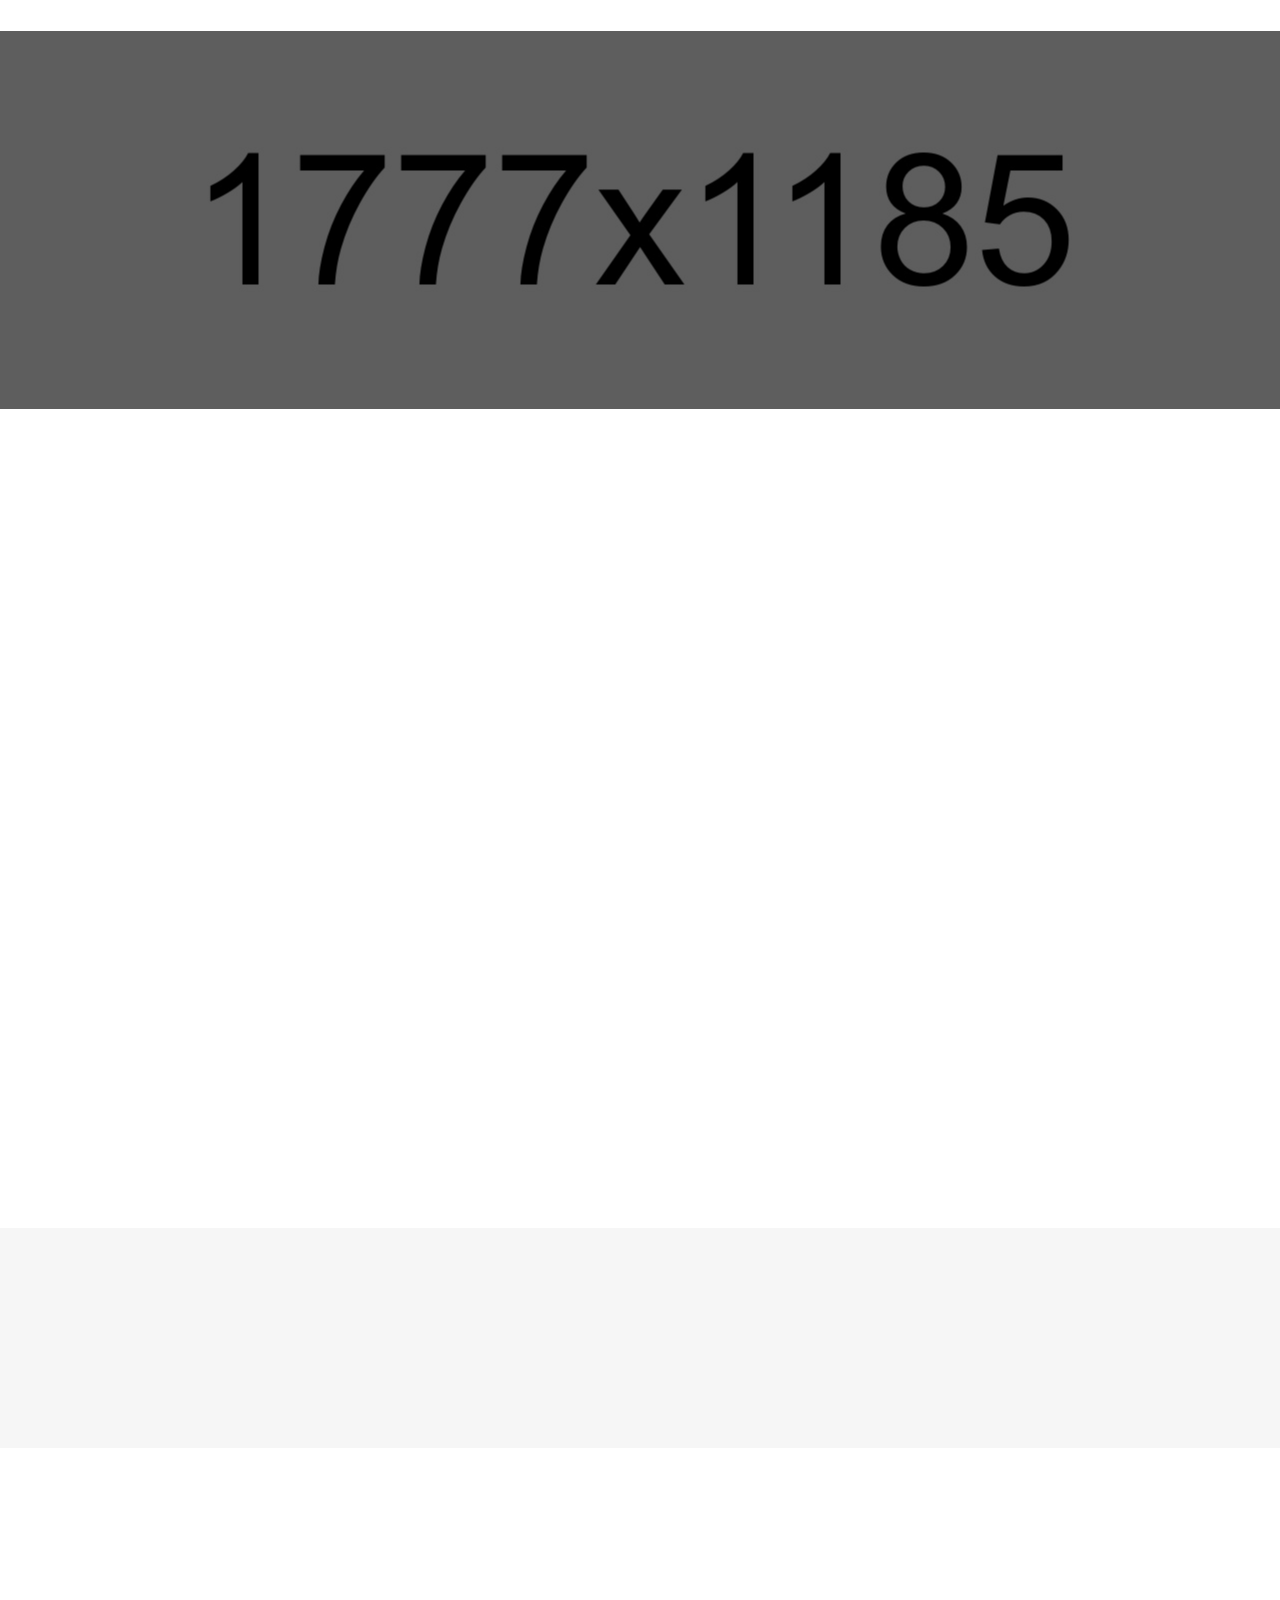
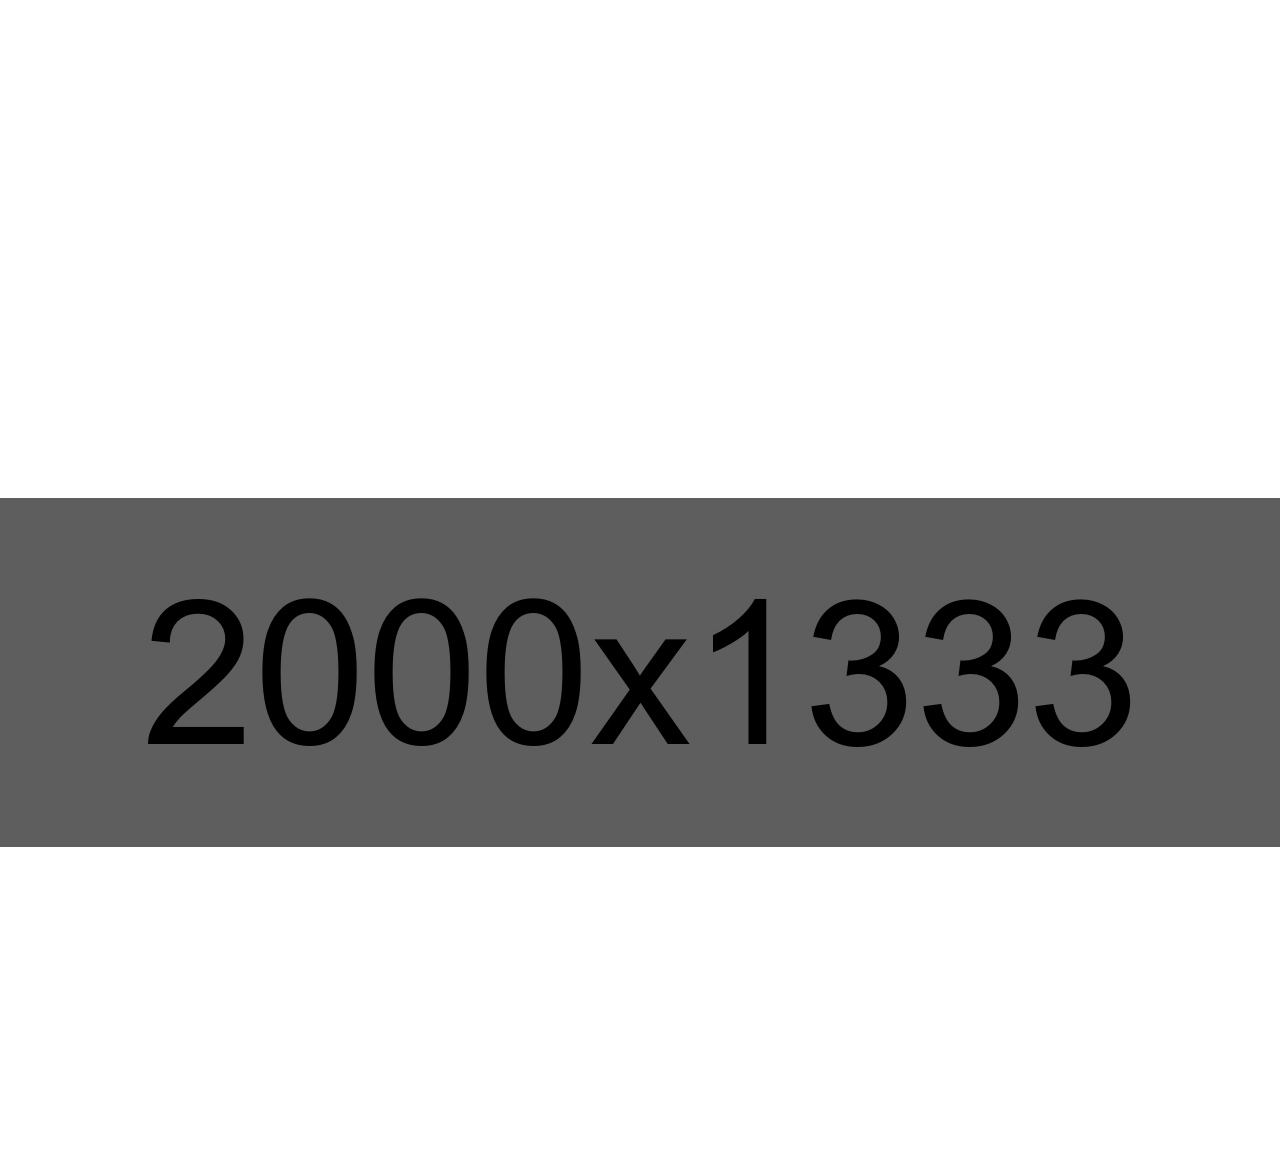
<file: video - Copy.html>
<!DOCTYPE html>
<html>
    <head>

        <!-- /.website title -->
        <title>Backyard Landing Page</title>
        <meta name="viewport" content="width=device-width, initial-scale=1, maximum-scale=1, user-scalable=no">

        <!-- CSS Files -->
        <link href="css/bootstrap.min.css" rel="stylesheet" media="screen">
        <link href="css/font-awesome.min.css" rel="stylesheet">
        <link href="fonts/icon-7-stroke/css/pe-icon-7-stroke.css" rel="stylesheet">
        <link href="css/animate.css" rel="stylesheet" media="screen">
        <link href="css/owl.theme.css" rel="stylesheet">
        <link href="css/owl.carousel.css" rel="stylesheet">

        <!-- Colors -->
        <link href="css/css-index.css" rel="stylesheet" media="screen">
        <!-- <link href="css/css-index-green.css" rel="stylesheet" media="screen"> -->
        <!-- <link href="css/css-index-purple.css" rel="stylesheet" media="screen"> -->
        <!-- <link href="css/css-index-red.css" rel="stylesheet" media="screen"> -->
        <!-- <link href="css/css-index-orange.css" rel="stylesheet" media="screen"> -->
        <!-- <link href="css/css-index-yellow.css" rel="stylesheet" media="screen"> -->

        <!-- Google Fonts -->
        <link rel="stylesheet" href="http://fonts.googleapis.com/css?family=Lato:100,300,400,700,900,100italic,300italic,400italic,700italic,900italic" />
    </head>

    <body data-spy="scroll" data-target="#navbar-scroll">

        <!-- /.preloader -->
        <div id="preloader"></div>
        <div id="top"></div>

        <!-- /.parallax full screen background image -->
        <div class="fullscreen landing parallax" style="background-image:url('images/bg.jpg');" data-img-width="2000" data-img-height="1333" data-diff="100">

            <div class="overlay">
                <div class="container">
                    <div class="row">
                        <div class="col-md-8 col-md-offset-2 text-center">

                            <!-- /.logo -->
                            <div class="logo wow fadeInDown" style="margin-top: 50px"> <a href=""><img src="images/logo.png" alt="logo"></a></div>

                            <div class="video-header">
                                <div class="video-embed wow fadeIn" data-wow-duration="1s">

                                    <!-- video embed from YOUTUBE -->
                                    <iframe width="560" height="315" src="https://www.youtube.com/embed/aIIdMaO4Lqg" frameborder="0" allowfullscreen></iframe>

                                    <!-- video embed from VIMEO -->
                                    <!-- <iframe src="//player.vimeo.com/video/103435603?title=0&amp;byline=0&amp;portrait=0&amp;color=8aba56" width="500" height="281" frameborder="0" allowfullscreen></iframe> -->

                                </div>
                            </div>						

                            <!-- /.main title -->
                            <h1 class="wow fadeInLeft" style="margin-bottom: 5px; ">
                                Start Your <strong>Free</strong> Trial
                            </h1>

                            <!-- /.header paragraph -->
                            <div class="landing-text-video wow fadeInLeft">
                                <p>Backyard is flexible to suit any kind of your business. Try now and join with our happy customers!</p>
                            </div>				  

                            <!-- /.subscribe form -->
                            <div class="subscribe-form wow fadeInUp">
                                <form class="news-letter mailchimp" action="http://moxdesign.us10.list-manage.com/subscribe/post" role="form" method="POST">
                                    <input type="hidden" name="u" value="503bdae81fde8612ff4944435">
                                    <input type="hidden" name="id" value="bfdba52708">
                                    <input class="form-control" type="email" name="MERGE0" placeholder="Your email..." required="">
                                    <button type="submit" class="subscribe-btn btn">SUBSCRIBE</button>
                                </form>
                            </div>	
                        </div> 
                    </div>
                </div> 
            </div> 
        </div>

        <!-- NAVIGATION -->
        <div id="menu">
            <nav class="navbar-wrapper navbar-default" role="navigation">
                <div class="container">
                    <div class="navbar-header">
                        <button type="button" class="navbar-toggle" data-toggle="collapse" data-target=".navbar-backyard">
                            <span class="sr-only">Toggle navigation</span>
                            <span class="icon-bar"></span>
                            <span class="icon-bar"></span>
                            <span class="icon-bar"></span>
                        </button>
                        <a class="navbar-brand site-name" href="#top"><img src="images/logo2.png" alt="logo"></a>
                    </div>

                    <div id="navbar-scroll" class="collapse navbar-collapse navbar-backyard navbar-right">
                        <ul class="nav navbar-nav">
                            <li><a href="#intro">About</a></li>
                            <li><a href="#feature">Features</a></li>
                            <li><a href="#download">Download</a></li>
                            <li><a href="#package">Pricing</a></li>
                            <li><a href="#testi">Reviews</a></li>
                            <li><a href="#contact">Contact</a></li>
                        </ul>
                    </div>
                </div>
            </nav>
        </div>

        <!-- /.intro section -->
        <div id="intro">
            <div class="container">
                <div class="row">

                    <!-- /.intro image -->
                    <div class="col-md-6 intro-pic wow slideInLeft">
                        <img src="images/ipad.jpg" alt="ipad" class="img-responsive">
                    </div>	

                    <!-- /.intro content -->
                    <div class="col-md-6 wow slideInRight">
                        <h2>Optimize performance through advanced targeting solutions</h2>
                        <p>Good marketing makes the company look smart. <a href="#">Great marketing</a> makes the customer feel smart, - Joe Chernov. Never doubt a small group of thoughtful, committed people can change the world. Indeed, it is the only thing that ever has, - Margaret Mead. The best way to predict the future is to create it, - Peter Drucker.
                        </p>

                        <div class="btn-section"><a href="#feature" class="btn-default">Learn More</a></div>

                    </div>
                </div>			  
            </div>
        </div>

        <!-- /.feature section -->
        <div id="feature">
            <div class="container">
                <div class="row">
                    <div class="col-md-10 col-md-offset-1 col-sm-12 text-center feature-title">

                        <!-- /.feature title -->
                        <h2>Recreate your ideas and gain more success</h2>
                        <p>Increase your user loyalty by maintaining mutual communication and nurturing your online community.</p>
                    </div>
                </div>
                <div class="row row-feat">
                    <div class="col-md-4 text-center">

                        <!-- /.feature image -->
                        <div class="feature-img">
                            <img src="images/iphone.jpg" alt="iphone" class="img-responsive wow fadeInLeft">
                        </div>
                    </div>

                    <div class="col-md-8">

                        <!-- /.feature 1 -->
                        <div class="col-sm-6 feat-list">
                            <i class="pe-7s-notebook pe-5x pe-va wow fadeInUp"></i>
                            <div class="inner">
                                <h4>Marketing Strategy</h4>
                                <p>Good marketing makes the company look smart. Great marketing makes the customer feel smart.
                                </p>
                            </div>
                        </div>

                        <!-- /.feature 2 -->
                        <div class="col-sm-6 feat-list">
                            <i class="pe-7s-cash pe-5x pe-va wow fadeInUp" data-wow-delay="0.2s"></i>
                            <div class="inner">
                                <h4>App Monetization</h4>
                                <p>Content builds relationships. Relationships are built on trust. Trust drives revenue. - Andrew Davis</p>
                            </div>
                        </div>

                        <!-- /.feature 3 -->
                        <div class="col-sm-6 feat-list">
                            <i class="pe-7s-cart pe-5x pe-va wow fadeInUp" data-wow-delay="0.4s"></i>
                            <div class="inner">
                                <h4>Store Optimization</h4>
                                <p>Never doubt a small group of thoughtful, committed people can change the world. Indeed, it is the only thing that ever has.</p>
                            </div>
                        </div>

                        <!-- /.feature 4 -->
                        <div class="col-sm-6 feat-list">
                            <i class="pe-7s-users pe-5x pe-va wow fadeInUp" data-wow-delay="0.6s"></i>
                            <div class="inner">
                                <h4>User Management</h4>
                                <p>Instead of using technology to automate processes, think about using technology to enhance human interaction.</p>
                            </div>
                        </div>
                    </div>
                </div>
            </div>
        </div>

        <!-- /.feature 2 section -->
        <div id="feature-2">
            <div class="container">
                <div class="row">

                    <!-- /.feature content -->
                    <div class="col-md-6 wow fadeInLeft">
                        <h2>Learn how to make your app marketing efficient</h2>
                        <p>Good marketing makes the company look smart. <span class="highlight">Great marketing</span> makes the customer feel smart, - Joe Chernov. Never doubt a small group of thoughtful, committed people can change the world. Indeed, it is the only thing that ever has, - Margaret Mead. The best way to predict the future is to create it, - Peter Drucker.
                        </p>

                        <div class="btn-section"><a href="#download" class="btn-default">Download Now</a></div>

                    </div>

                    <!-- /.feature image -->
                    <div class="col-md-6 feature-2-pic wow fadeInRight">
                        <img src="images/macbook.jpg" alt="macbook" class="img-responsive">
                    </div>				  
                </div>			  

            </div>
        </div>


        <!-- /.download section -->
        <div id="download">
            <div class="action fullscreen parallax" style="background-image:url('images/macbook-336704.jpg');" data-img-width="2000" data-img-height="1333" data-diff="100">
                <div class="overlay">
                    <div class="container">
                        <div class="col-md-8 col-md-offset-2 col-sm-12 text-center">

                            <!-- /.download title -->
                            <h2 class="wow fadeInRight">Would like to know more?</h2>
                            <p class="download-text wow fadeInLeft">We'll research the market, identify the right target audience, analyze competitors and avoid users churn to increase retention. Download now for free and join with thousands happy clients.</p>

                            <!-- /.download button -->
                            <div class="download-cta wow fadeInLeft">
                                <a href="#contact" class="btn-secondary">Get Connected</a>
                            </div>
                        </div>	
                    </div>	
                </div>
            </div>
        </div>


        <!-- /.pricing section -->
        <div id="package">
            <div class="container">
                <div class="text-center">

                    <!-- /.pricing title -->
                    <h2 class="wow fadeInLeft">PACKAGES</h2>
                    <div class="title-line wow fadeInRight"></div>
                </div>
                <div class="row package-option">

                    <!-- /.package 1 -->
                    <div class="col-sm-3">
                        <div class="price-box wow fadeInUp">
                            <div class="price-heading text-center">

                                <!-- /.package icon -->
                                <i class="pe-7s-radio pe-5x"></i>

                                <!-- /.package name -->
                                <h3>Basic</h3>
                            </div>

                            <!-- /.price -->
                            <div class="price-group text-center">
                                <span class="dollar">$</span>
                                <span class="price">9</span>
                                <span class="time">/mo</span>
                            </div>

                            <!-- /.package features -->
                            <ul class="price-feature text-center">
                                <li><strong>100MB</strong> Disk Space</li>
                                <li><strong>200MB</strong> Bandwidth</li>
                                <li><strong>2</strong> Subdomains</li>
                                <li><strong>5</strong> Email Accounts</li>
                                <li><strike>Webmail Support</strike></li>				  
                            </ul>

                            <!-- /.package button -->
                            <div class="price-footer text-center">
                                <a class="btn btn-price" href="#">BUY NOW</a>
                            </div>	
                        </div>
                    </div>

                    <!-- /.package 2 -->
                    <div class="col-sm-3">
                        <div class="price-box wow fadeInUp" data-wow-delay="0.2s">
                            <div class="price-heading text-center">

                                <!-- /.package icon -->
                                <i class="pe-7s-joy pe-5x"></i>

                                <!-- /.package name -->
                                <h3>Standard</h3>
                            </div>

                            <!-- /.price -->
                            <div class="price-group text-center">
                                <span class="dollar">$</span>
                                <span class="price">19</span>
                                <span class="time">/mo</span>
                            </div>

                            <!-- /.package features -->
                            <ul class="price-feature text-center">
                                <li><strong>300MB</strong> Disk Space</li>
                                <li><strong>400MB</strong> Bandwidth</li>
                                <li><strong>5</strong> Subdomains</li>
                                <li><strong>10</strong> Email Accounts</li>
                                <li><strike>Webmail Support</strike></li>			  
                            </ul>

                            <!-- /.package button -->
                            <div class="price-footer text-center">
                                <a class="btn btn-price" href="#">BUY NOW</a>
                            </div>
                        </div>
                    </div>	

                    <!-- /.package 3 -->
                    <div class="col-sm-3">
                        <div class="price-box wow fadeInUp" data-wow-delay="0.4s">
                            <div class="price-heading text-center">

                                <!-- /.package icon -->
                                <i class="pe-7s-science pe-5x"></i>

                                <!-- /.package name -->
                                <h3>Advance</h3>
                            </div>

                            <!-- /.price -->
                            <div class="price-group text-center">
                                <span class="dollar">$</span>
                                <span class="price">29</span>
                                <span class="time">/mo</span>
                            </div>

                            <!-- /.package features -->
                            <ul class="price-feature text-center">
                                <li><strong>1GB</strong> Disk Space</li>
                                <li><strong>1GB</strong> Bandwidth</li>
                                <li><strong>10</strong> Subdomains</li>
                                <li><strong>25</strong> Email Accounts</li>
                                <li>Webmail Support</li>					  
                            </ul>

                            <!-- /.package button -->
                            <div class="price-footer text-center">
                                <a class="btn btn-price" href="#">BUY NOW</a>
                            </div>	
                        </div>
                    </div>

                    <!-- /.package 4 -->
                    <div class="col-sm-3">
                        <div class="price-box wow fadeInUp" data-wow-delay="0.6s">
                            <div class="price-heading text-center">

                                <!-- /.package icon -->
                                <i class="pe-7s-tools pe-5x"></i>

                                <!-- /.package name -->
                                <h3>Ultimate</h3>
                            </div>

                            <!-- /.price -->
                            <div class="price-group text-center">
                                <span class="dollar">$</span>
                                <span class="price">49</span>
                                <span class="time">/mo</span>
                            </div>

                            <!-- /.package features -->
                            <ul class="price-feature text-center">
                                <li><strong>5GB</strong> Disk Space</li>
                                <li><strong>5GB</strong> Bandwidth</li>
                                <li><strong>50</strong> Subdomains</li>
                                <li><strong>50</strong> Email Accounts</li>
                                <li>Webmail Support</li>			  
                            </ul>

                            <!-- /.package button -->
                            <div class="price-footer text-center">
                                <a class="btn btn-price" href="#">BUY NOW</a>
                            </div>
                        </div>
                    </div>

                </div>
            </div>
        </div>

        <!-- /.client section -->
        <div id="client"> 
            <div class="container">
                <div class="row">
                    <div class="col-sm-12 text-center">
                        <img alt="client" src="images/client1.png" class="wow fadeInUp">
                        <img alt="client" src="images/client2.png" class="wow fadeInUp" data-wow-delay="0.2s">
                        <img alt="client" src="images/client3.png" class="wow fadeInUp" data-wow-delay="0.4s">
                        <img alt="client" src="images/client4.png" class="wow fadeInUp" data-wow-delay="0.6s">
                    </div>
                </div>
            </div>	
        </div>

        <!-- /.testimonial section -->
      <div id="testi">
            <div class="container">
                <div class="text-center">
                    <h2 class="wow fadeInLeft">TESTIMONIALS</h2>
                    <div class="title-line wow fadeInRight"></div>
                </div>
                <div class="row">
                    <div class="col-sm-10 col-sm-offset-1">	
                        <div id="owl-testi" class="owl-carousel owl-theme wow fadeInUp">

                            <!-- /.testimonial 1 -->
                            <div class="testi-item">
                                <div class="client-pic text-center">

                                    <!-- /.client photo -->
                                    <img src="images/testi1.jpg" alt="client">
                                </div>
                                <div class="box">

                                    <!-- /.testimonial content -->
                                    <p class="message text-center">"We are very happy and satisfied with Backyard service. Our account manager is efficient and very knowledgeable. It was able to create a vast fan base within very short period of time. We would highly recommend Backyard App to anyone."</p>
                                </div>
                                <div class="client-info text-center">

                                    <!-- /.client name -->
                                    Jennifer Lopez, <span class="company">Microsoft</span>	
                                </div>
                            </div>		

                            <!-- /.testimonial 2 -->
                            <div class="testi-item">
                                <div class="client-pic text-center">

                                    <!-- /.client photo -->
                                    <img src="images/testi2.jpg" alt="client">
                                </div>
                                <div class="box">

                                    <!-- /.testimonial content -->
                                    <p class="message text-center">"Everything looks great... Thanks for the quick revision turn around. We were lucky to find you guys and will definitely be using some of your other services in the near future."</p>
                                </div>
                                <div class="client-info text-center">

                                    <!-- /.client name -->
                                    Mike Portnoy, <span class="company">Dream Theater</span>	
                                </div>
                            </div>				

                            <!-- /.testimonial 3 -->
                            <div class="testi-item">
                                <div class="client-pic text-center">

                                    <!-- /.client photo -->
                                    <img src="images/testi3.jpg" alt="client">
                                </div>
                                <div class="box">

                                    <!-- /.testimonial content -->
                                    <p class="message text-center">"Overall, the two reports were very clear and helpful so thank you for the suggestion to do the focus group. We are currently working with our developer to implement some of these suggestions."</p>
                                </div>
                                <div class="client-info text-center">

                                    <!-- /.client name -->
                                    Jennifer Love Hewitt, <span class="company">Lead Vocal</span>	
                                </div>
                            </div>			

                        </div>
                    </div>	
                </div>	
            </div>
        </div>

        <!-- /.contact section -->
        <div id="contact">
            <div class="contact fullscreen parallax" style="background-image:url('images/bg2.jpg');" data-img-width="2000" data-img-height="1334" data-diff="100">
                <div class="overlay">
                    <div class="container">
                        <div class="row contact-row">

                            <!-- /.address and contact -->
                            <div class="col-sm-5 contact-left wow fadeInUp">
                                <h2><span class="highlight">Get</span> in touch</h2>
                                <ul class="ul-address">
                                    <li><i class="pe-7s-map-marker"></i>1600 Amphitheatre Parkway, Mountain View</br>
                                        California 55000
                                    </li>
                                    <li><i class="pe-7s-phone"></i>+1 (123) 456-7890</br>
                                        +2 (123) 456-7890
                                    </li>
                                    <li><i class="pe-7s-mail"></i><a href="mailto:info@yoursite.com">info@yoursite.com</a></li>
                                    <li><i class="pe-7s-look"></i><a href="#">www.yoursite.com</a></li>
                                </ul>	

                            </div>

                            <!-- /.contact form -->
                            <div class="col-sm-7 contact-right">
                                <form method="POST" id="contact-form" class="form-horizontal" action="contactengine.php" onSubmit="alert( 'Thank you for your feedback!' );">
                                    <div class="form-group">
                                        <input type="text" name="Name" id="Name" class="form-control wow fadeInUp" placeholder="Name" required/>
                                    </div>
                                    <div class="form-group">
                                        <input type="text" name="Email" id="Email" class="form-control wow fadeInUp" placeholder="Email" required/>
                                    </div>					
                                    <div class="form-group">
                                        <textarea name="Message" rows="20" cols="20" id="Message" class="form-control input-message wow fadeInUp"  placeholder="Message" required></textarea>
                                    </div>
                                    <div class="form-group">
                                        <input type="submit" name="submit" value="Submit" class="btn btn-success wow fadeInUp" />
                                    </div>
                                </form>		
                            </div>
                        </div>
                    </div>
                </div>
            </div>
        </div>

        <!-- /.footer -->
        <footer id="footer">
            <div class="container">
                <div class="col-sm-4 col-sm-offset-4">
                    <!-- /.social links -->
                    <div class="social text-center">
                        <ul>
                            <li><a class="wow fadeInUp" href="https://twitter.com/"><i class="fa fa-twitter"></i></a></li>
                            <li><a class="wow fadeInUp" href="https://www.facebook.com/" data-wow-delay="0.2s"><i class="fa fa-facebook"></i></a></li>
                            <li><a class="wow fadeInUp" href="https://plus.google.com/" data-wow-delay="0.4s"><i class="fa fa-google-plus"></i></a></li>
                            <li><a class="wow fadeInUp" href="https://instagram.com/" data-wow-delay="0.6s"><i class="fa fa-instagram"></i></a></li>
                        </ul>
                    </div>	
                    <div class="text-center wow fadeInUp" style="font-size: 14px;">Copyright Backyard 2015 - Template by  <a href="https://bootstrapthemes.co" target="_blank">https://bootstrapthemes.co</a></div>
                    <a href="#" class="scrollToTop"><i class="pe-7s-up-arrow pe-va"></i></a>
                </div>	
            </div>	
        </footer>

        <!-- /.javascript files -->
        <script src="js/jquery.js"></script>
        <script src="js/bootstrap.min.js"></script>
        <script src="js/custom.js"></script>
        <script src="js/jquery.sticky.js"></script>
        <script src="js/wow.min.js"></script>
        <script src="js/owl.carousel.min.js"></script>
        <script>
                                    new WOW().init();
        </script>
    </body>
</html>
</file>
<file: fonts/icon-7-stroke/css/pe-icon-7-stroke.css>
@font-face {
	font-family: 'Pe-icon-7-stroke';
	src:url('../fonts/Pe-icon-7-stroke.eot?-2irksn');
	src:url('../fonts/Pe-icon-7-stroke.eot?#iefix-2irksn') format('embedded-opentype'),
		url('../fonts/Pe-icon-7-stroke.woff?-2irksn') format('woff'),
		url('../fonts/Pe-icon-7-stroke.ttf?-2irksn') format('truetype'),
		url('../fonts/Pe-icon-7-stroke.svg?-2irksn#Pe-icon-7-stroke') format('svg');
	font-weight: normal;
	font-style: normal;
}

[class^="pe-7s-"], [class*=" pe-7s-"] {
	display: inline-block;
	font-family: 'Pe-icon-7-stroke';
	speak: none;
	font-style: normal;
	font-weight: normal;
	font-variant: normal;
	text-transform: none;
	line-height: 1;

	/* Better Font Rendering =========== */
	-webkit-font-smoothing: antialiased;
	-moz-osx-font-smoothing: grayscale;
}

.pe-7s-cloud-upload:before {
	content: "\e68a";
}
.pe-7s-cash:before {
	content: "\e68c";
}
.pe-7s-close:before {
	content: "\e680";
}
.pe-7s-bluetooth:before {
	content: "\e68d";
}
.pe-7s-cloud-download:before {
	content: "\e68b";
}
.pe-7s-way:before {
	content: "\e68e";
}
.pe-7s-close-circle:before {
	content: "\e681";
}
.pe-7s-id:before {
	content: "\e68f";
}
.pe-7s-angle-up:before {
	content: "\e682";
}
.pe-7s-wristwatch:before {
	content: "\e690";
}
.pe-7s-angle-up-circle:before {
	content: "\e683";
}
.pe-7s-world:before {
	content: "\e691";
}
.pe-7s-angle-right:before {
	content: "\e684";
}
.pe-7s-volume:before {
	content: "\e692";
}
.pe-7s-angle-right-circle:before {
	content: "\e685";
}
.pe-7s-users:before {
	content: "\e693";
}
.pe-7s-angle-left:before {
	content: "\e686";
}
.pe-7s-user-female:before {
	content: "\e694";
}
.pe-7s-angle-left-circle:before {
	content: "\e687";
}
.pe-7s-up-arrow:before {
	content: "\e695";
}
.pe-7s-angle-down:before {
	content: "\e688";
}
.pe-7s-switch:before {
	content: "\e696";
}
.pe-7s-angle-down-circle:before {
	content: "\e689";
}
.pe-7s-scissors:before {
	content: "\e697";
}
.pe-7s-wallet:before {
	content: "\e600";
}
.pe-7s-safe:before {
	content: "\e698";
}
.pe-7s-volume2:before {
	content: "\e601";
}
.pe-7s-volume1:before {
	content: "\e602";
}
.pe-7s-voicemail:before {
	content: "\e603";
}
.pe-7s-video:before {
	content: "\e604";
}
.pe-7s-user:before {
	content: "\e605";
}
.pe-7s-upload:before {
	content: "\e606";
}
.pe-7s-unlock:before {
	content: "\e607";
}
.pe-7s-umbrella:before {
	content: "\e608";
}
.pe-7s-trash:before {
	content: "\e609";
}
.pe-7s-tools:before {
	content: "\e60a";
}
.pe-7s-timer:before {
	content: "\e60b";
}
.pe-7s-ticket:before {
	content: "\e60c";
}
.pe-7s-target:before {
	content: "\e60d";
}
.pe-7s-sun:before {
	content: "\e60e";
}
.pe-7s-study:before {
	content: "\e60f";
}
.pe-7s-stopwatch:before {
	content: "\e610";
}
.pe-7s-star:before {
	content: "\e611";
}
.pe-7s-speaker:before {
	content: "\e612";
}
.pe-7s-signal:before {
	content: "\e613";
}
.pe-7s-shuffle:before {
	content: "\e614";
}
.pe-7s-shopbag:before {
	content: "\e615";
}
.pe-7s-share:before {
	content: "\e616";
}
.pe-7s-server:before {
	content: "\e617";
}
.pe-7s-search:before {
	content: "\e618";
}
.pe-7s-film:before {
	content: "\e6a5";
}
.pe-7s-science:before {
	content: "\e619";
}
.pe-7s-disk:before {
	content: "\e6a6";
}
.pe-7s-ribbon:before {
	content: "\e61a";
}
.pe-7s-repeat:before {
	content: "\e61b";
}
.pe-7s-refresh:before {
	content: "\e61c";
}
.pe-7s-add-user:before {
	content: "\e6a9";
}
.pe-7s-refresh-cloud:before {
	content: "\e61d";
}
.pe-7s-paperclip:before {
	content: "\e69c";
}
.pe-7s-radio:before {
	content: "\e61e";
}
.pe-7s-note2:before {
	content: "\e69d";
}
.pe-7s-print:before {
	content: "\e61f";
}
.pe-7s-network:before {
	content: "\e69e";
}
.pe-7s-prev:before {
	content: "\e620";
}
.pe-7s-mute:before {
	content: "\e69f";
}
.pe-7s-power:before {
	content: "\e621";
}
.pe-7s-medal:before {
	content: "\e6a0";
}
.pe-7s-portfolio:before {
	content: "\e622";
}
.pe-7s-like2:before {
	content: "\e6a1";
}
.pe-7s-plus:before {
	content: "\e623";
}
.pe-7s-left-arrow:before {
	content: "\e6a2";
}
.pe-7s-play:before {
	content: "\e624";
}
.pe-7s-key:before {
	content: "\e6a3";
}
.pe-7s-plane:before {
	content: "\e625";
}
.pe-7s-joy:before {
	content: "\e6a4";
}
.pe-7s-photo-gallery:before {
	content: "\e626";
}
.pe-7s-pin:before {
	content: "\e69b";
}
.pe-7s-phone:before {
	content: "\e627";
}
.pe-7s-plug:before {
	content: "\e69a";
}
.pe-7s-pen:before {
	content: "\e628";
}
.pe-7s-right-arrow:before {
	content: "\e699";
}
.pe-7s-paper-plane:before {
	content: "\e629";
}
.pe-7s-delete-user:before {
	content: "\e6a7";
}
.pe-7s-paint:before {
	content: "\e62a";
}
.pe-7s-bottom-arrow:before {
	content: "\e6a8";
}
.pe-7s-notebook:before {
	content: "\e62b";
}
.pe-7s-note:before {
	content: "\e62c";
}
.pe-7s-next:before {
	content: "\e62d";
}
.pe-7s-news-paper:before {
	content: "\e62e";
}
.pe-7s-musiclist:before {
	content: "\e62f";
}
.pe-7s-music:before {
	content: "\e630";
}
.pe-7s-mouse:before {
	content: "\e631";
}
.pe-7s-more:before {
	content: "\e632";
}
.pe-7s-moon:before {
	content: "\e633";
}
.pe-7s-monitor:before {
	content: "\e634";
}
.pe-7s-micro:before {
	content: "\e635";
}
.pe-7s-menu:before {
	content: "\e636";
}
.pe-7s-map:before {
	content: "\e637";
}
.pe-7s-map-marker:before {
	content: "\e638";
}
.pe-7s-mail:before {
	content: "\e639";
}
.pe-7s-mail-open:before {
	content: "\e63a";
}
.pe-7s-mail-open-file:before {
	content: "\e63b";
}
.pe-7s-magnet:before {
	content: "\e63c";
}
.pe-7s-loop:before {
	content: "\e63d";
}
.pe-7s-look:before {
	content: "\e63e";
}
.pe-7s-lock:before {
	content: "\e63f";
}
.pe-7s-lintern:before {
	content: "\e640";
}
.pe-7s-link:before {
	content: "\e641";
}
.pe-7s-like:before {
	content: "\e642";
}
.pe-7s-light:before {
	content: "\e643";
}
.pe-7s-less:before {
	content: "\e644";
}
.pe-7s-keypad:before {
	content: "\e645";
}
.pe-7s-junk:before {
	content: "\e646";
}
.pe-7s-info:before {
	content: "\e647";
}
.pe-7s-home:before {
	content: "\e648";
}
.pe-7s-help2:before {
	content: "\e649";
}
.pe-7s-help1:before {
	content: "\e64a";
}
.pe-7s-graph3:before {
	content: "\e64b";
}
.pe-7s-graph2:before {
	content: "\e64c";
}
.pe-7s-graph1:before {
	content: "\e64d";
}
.pe-7s-graph:before {
	content: "\e64e";
}
.pe-7s-global:before {
	content: "\e64f";
}
.pe-7s-gleam:before {
	content: "\e650";
}
.pe-7s-glasses:before {
	content: "\e651";
}
.pe-7s-gift:before {
	content: "\e652";
}
.pe-7s-folder:before {
	content: "\e653";
}
.pe-7s-flag:before {
	content: "\e654";
}
.pe-7s-filter:before {
	content: "\e655";
}
.pe-7s-file:before {
	content: "\e656";
}
.pe-7s-expand1:before {
	content: "\e657";
}
.pe-7s-exapnd2:before {
	content: "\e658";
}
.pe-7s-edit:before {
	content: "\e659";
}
.pe-7s-drop:before {
	content: "\e65a";
}
.pe-7s-drawer:before {
	content: "\e65b";
}
.pe-7s-download:before {
	content: "\e65c";
}
.pe-7s-display2:before {
	content: "\e65d";
}
.pe-7s-display1:before {
	content: "\e65e";
}
.pe-7s-diskette:before {
	content: "\e65f";
}
.pe-7s-date:before {
	content: "\e660";
}
.pe-7s-cup:before {
	content: "\e661";
}
.pe-7s-culture:before {
	content: "\e662";
}
.pe-7s-crop:before {
	content: "\e663";
}
.pe-7s-credit:before {
	content: "\e664";
}
.pe-7s-copy-file:before {
	content: "\e665";
}
.pe-7s-config:before {
	content: "\e666";
}
.pe-7s-compass:before {
	content: "\e667";
}
.pe-7s-comment:before {
	content: "\e668";
}
.pe-7s-coffee:before {
	content: "\e669";
}
.pe-7s-cloud:before {
	content: "\e66a";
}
.pe-7s-clock:before {
	content: "\e66b";
}
.pe-7s-check:before {
	content: "\e66c";
}
.pe-7s-chat:before {
	content: "\e66d";
}
.pe-7s-cart:before {
	content: "\e66e";
}
.pe-7s-camera:before {
	content: "\e66f";
}
.pe-7s-call:before {
	content: "\e670";
}
.pe-7s-calculator:before {
	content: "\e671";
}
.pe-7s-browser:before {
	content: "\e672";
}
.pe-7s-box2:before {
	content: "\e673";
}
.pe-7s-box1:before {
	content: "\e674";
}
.pe-7s-bookmarks:before {
	content: "\e675";
}
.pe-7s-bicycle:before {
	content: "\e676";
}
.pe-7s-bell:before {
	content: "\e677";
}
.pe-7s-battery:before {
	content: "\e678";
}
.pe-7s-ball:before {
	content: "\e679";
}
.pe-7s-back:before {
	content: "\e67a";
}
.pe-7s-attention:before {
	content: "\e67b";
}
.pe-7s-anchor:before {
	content: "\e67c";
}
.pe-7s-albums:before {
	content: "\e67d";
}
.pe-7s-alarm:before {
	content: "\e67e";
}
.pe-7s-airplay:before {
	content: "\e67f";
}
</file>
<file: css/css-index.css>
/**
* Backyard
* Landing Page Template
* Author: MoxDesign - http://www.moxdesign.com
**/

html,
body {
	width: 100%;
	overflow-x: hidden;
}

body {
	height: 100%;
	font-family: "Lato", "Serif";
	font-weight: 300;
	padding: 0;
	margin: 0;
	font-size: 16px;
	line-height: 28px;
	color: #777;
	background: #fff;
	overflow-x: hidden;
	position: relative;
}

h1 {
	font-size: 3em;
	line-height: 1.2em;
	margin: 0 0 .3em;
}

h2 {
	font-size: 1.8em;
	line-height: 1.4em;
	margin: 0 0 .3em;
}

h3 {
	font-size: 1.4em;
	line-height: 1.4em;
}

h4 {
	font-size: 1.25em;
	line-height: 1.4em;
}

h5 {
	font-size: 1.1em;
	line-height: 1.4em;
}

h6 {
	font-size: 1em;
	line-height: 1.2em;
}

h1 a,
h2 a,
h3 a,
h4 a,
h5 a,
h6 a {
	text-decoration: none
}

p {
	padding: 0 0 1em;
	margin: 0;
}

a {
	color: #DD9933;
	outline: 0;
	font-weight: bold;
	-webkit-transition: all .8s ease;
	transition: all .8s ease;
}

a:hover {
	text-decoration: none;
	color: #1f2222;
	-webkit-transition: all .8s ease;
	transition: all .8s ease;
}

.highlight {
	color: #DD9933;
}

#preloader {
	position: fixed;
	left: 0;
	top: 0;
	z-index: 999;
	width: 100%;
	height: 100%;
	overflow: visible;
	background: #fff url(../images/loading-opaque.gif) no-repeat center center;
}

.fullscreen {
	width: 100%;
	min-height: 100%;
	background-repeat: no-repeat;
	background-position: 50% 50%;
	background-position: 50% 50%\9 !important;
}

.overlay {
	background-color: rgba(0, 0, 0, 0.5);
	position: relative;
	width: 100%;
	height: 100%;
	display: block;
}

#menu {
	z-index: 99;
}

.navbar-default {
	background: rgba(255, 255, 255, 0.95);
	box-shadow: 0px 0.5px 2px #cecece;
}

.navbar-default .navbar-brand {
	padding: 7px;
}

.navbar-default .navbar-nav > li > a {
	color: #777;
	font-weight: 500;
}

.navbar-default .navbar-nav > li > a:hover,
.navbar-default .navbar-nav > li > a:focus {
	color: #DD9933;
}

.navbar-default .navbar-nav > .active > a,
.navbar-default .navbar-nav > .active > a:hover,
.navbar-default .navbar-nav > .active > a:focus {
	background: transparent;
	color: #DD9933;
}



.btn-default {
	font-size: 17px;
	margin-right: 10px;
	border: 2px solid #DD9933;
	background: transparent;
	transition: all 0.4s;
	color: #DD9933;
	border-radius: 100px;
}

.btn-default:hover,
.btn-default:focus,
.btn-default:active,
.btn-default.active,
.open > .dropdown-toggle.btn-default {
	border: 2px solid #DD9933;
	background: #DD9933;
	color: white;
}

.btn-primary {
	font-size: 17px;
	margin-right: 10px;
	border: 2px solid #DD9933;
	background: #DD9933;
	transition: all 0.4s;
	color: white;
	border-radius: 100px;
}

.btn-primary:hover,
.btn-primary:focus,
.btn-primary:active,
.btn-primary.active,
.open > .dropdown-toggle.btn-primary {
	border: 2px solid #DD9933;
	background: transparent;
	color: #DD9933;
}

.btn-secondary {
	font-size: 20px;
	font-weight: 300;
	line-height: 20px;
	padding: 20px 50px;
	height: 65px;
	border: none;
	background: #DD9933;
	transition: all 0.4s;
	color: white;
	border-radius: 4px;
}

.btn-secondary:hover,
.btn-secondary:focus,
.btn-secondary:active,
.btn-secondary.active,
.open > .dropdown-toggle.btn-secondary {
	background: #bd801e;
	color: white
}

.site-name img {
	width: 150px;
	height: 37px
}

.logo {
	margin: 100px 0 40px 0;
}

.logo img {
	width: 150px;
	height: 37px
}

.landing h1 {
	font-size: 56px;
	font-weight: 300;
	color: #fff;
	margin: 30px 0 30px 0;
	text-shadow: 0 1px 2px rgba(0, 0, 0, .6);
}

.landing p,
.landing h2 {
	color: #fff;
}

.landing-text {
	margin-bottom: 20px;
}

.landing-text p {
	font-size: 17px !important;
}

.head-btn {
	margin-bottom: 150px;
}

.option {
	text-transform: uppercase;
	padding: 5px;
	min-width: 80px;
	margin-right: 5px;
	transition: all 0.4s;
	font-size: 14px;
	color: #fff;
}

.signup-header {
	margin: 150px 0 100px;
	background: rgba(255, 255, 255, 0.2);
	border-radius: 4px;
	padding-left: 20px;
	padding-right: 20px;
}

.signup-header h3 {
	padding: 20px 0 10px;
	color: white;
	font-weight: 300;
}

.form-header input {
	position: relative;
	padding: 5px 15px;
}

.form-header .form-control {
	border-radius: 0;
	border: solid 1px #dadada;
	background-color: #fff;
	color: #333;
	height: 55px;
}

.form-header .btn {
	border-radius: 0;
	height: 55px;
	width: 100%;
	background-color: #DD9933;
	color: white;
	font-size: 17px !important;
	padding: 0 33px;
	border: none;
	margin: 0;
	-webkit-transition: all .8s ease;
	transition: all .8s ease;
}

.form-header .btn:hover {
	background-color: #bd801e;
	-webkit-transition: all .8s ease;
	transition: all .8s ease;
}

.privacy {
	padding-top: 0;
	font-size: 13px;
}

.signup-header p {
	color: white;
}

.privacy a {
	text-decoration: underline;
	color: white;
	font-weight: 300;
}

#policy {
	padding: 100px 0 70px;
}

#intro {
	padding: 100px 0 70px;
}

#intro h2 {
	font-size: 40px;
	font-weight: 300;
	margin: 15px 0 15px 0;
}

.intro-pic {
	margin-top: 20px;
}

.btn-section {
	padding-top: 20px;
}

#feature {
	padding-top: 100px;
	background: #f6f6f6;
}

#feature h2 {
	margin: 15px 0 15px 0;
	font-size: 40px;
	font-weight: 300;
}

#feature .feature-title p {
	font-size: 18px;
}

.row-feat {
	padding-top: 50px;
}

.feat-list {
	margin-top: 40px;
}

.feat-list i {
	font-size: 48px;
	float: left;
	width: 20%;
	color: #555;
	height: 100%;
	position: relative;
	opacity: 0.6;
	-webkit-transition: all .8s ease;
	transition: all .8s ease;
}

.feat-list:hover i {
	color: #DD9933;
	-webkit-transition: all .8s ease;
	transition: all .8s ease;
}

#feature .inner {
	float: left;
	display: inline-block;
	width: 80%;
}

#feature-2 {
	padding: 100px 0 100px;
}

#feature-2 h2 {
	font-size: 40px;
	font-weight: 300;
	margin: 15px 0 15px 0;
}

.feature-2-pic {
	margin-top: 20px;
}

.subscribe {
	color: #fff;
}

.subscribe p {
	margin: 30px auto 30px;
}

.subscribe-form {
	max-width: 400px;
	margin: 50px auto 150px;
	text-align: center;
	overflow: hidden;
}

.subscribe-form form {
	position: relative;
}

.subscribe-form input {
	max-width: 85%;
	position: relative;
	padding: 5px 25px;
}

.subscribe-form .form-control {
	border-radius: 4px 0 0 4px;
	border: none;
	background-color: rgba(255, 255, 255, 0.6);
	color: #333;
	font-size: 1.2em;
	height: 55px;
}

.subscribe-form button {
	border-radius: 0 4px 4px 0;
	background-color: #DD9933;
	color: #ffffff;
	font-size: 1em;
	line-height: 52px;
	position: absolute;
	top: 0px;
	right: 0px;
	padding: 0 30px;
	margin: 0;
	-webkit-transition: all .8s ease;
	transition: all .8s ease;
}

.subscribe-form .btn {
	height: 55px;
}

.subscribe-form .btn:hover {
	background-color: #bd801e;
	color: #fff;
	-webkit-transition: all .8s ease;
	transition: all .8s ease;
}

.subscribe-form .form-control::-webkit-input-placeholder {
	color: #333;
}

.subscribe-form .form-control:-moz-placeholder {
	color: #333;
}

.subscribe-form .form-control::-moz-placeholder {
	color: #333;
}

.subscribe-form .form-control:-ms-input-placeholder {
	color: #333;
}

#package {
	padding-top: 100px;
}

.title-line {
	width: 100px;
	height: 3px;
	margin: 0 auto;
	background: #DD9933;
}

.price-box {
	border: solid 1px #d1d1d1;
}

.package-option {
	padding: 50px 0 100px;
}

.package-option ul {
	padding: 0;
}

.price-heading h3 {
	margin-top: 0;
}

.price-heading i {
	color: #d1d1d1;
	font-size: 75px;
	margin-top: 20px;
}

.price-group {
	padding: 30px 0 10px;
}

.price-group .dollar {
	font-size: 20px;
	position: relative;
	bottom: 48px;
}

.price-group .price {
	color: #DD9933;
	font-size: 90px;
	font-weight: 500;
}

.price-group .time {
	font-size: 18px;
}

.price-feature li {
	margin-left: 30px;
	margin-right: 30px;
	list-style: none;
	border-bottom: solid 1px #d1d1d1;
	line-height: 40px;
}

.btn-price {
	margin: 5px 0 15px;
	font-size: 17px;
	padding: 7px 35px;
	height: 40px;
	background: #DD9933;
	transition: all 0.4s;
	color: white;
	border-radius: 4px;
}

.btn-price:hover {
	background: #bd801e;
	color: white;
}

#client {
	background: #f6f6f6;
	padding: 70px 0 70px;
}

#client img {
	max-height: 80px;
	margin: 0 20px;
	opacity: 1;
	transition: all 0.3s ease;
	-webkit-transition: all 0.3s ease;
	-moz-transition: all 0.3s ease;
}

#client img:hover {
	opacity: 0.7;
	transition: all 0.3s ease;
	-webkit-transition: all 0.3s ease;
	-moz-transition: all 0.3s ease;
}

#testi {
	padding: 100px 0 100px;
}

.testi-item {
	display: block;
	width: 100%;
	height: auto;
	position: relative;
	margin-top: 30px;
}

.testi-item .box {
	margin-right: 15px;
	margin-left: 15px;
}

.testi-item .box .message {
	padding: 20px;
	font-style: italic;
	line-height: 30px;
	font-weight: 300;
	font-size: 20px;
}

.testi-item .client-pic img {
	width: 70px;
	height: 70px;
	border-radius: 50%;
	max-width: 100%;
}

.testi-item .client-info .client-name {
	margin-top: 10px;
	font-size: 16px;
}

.testi-item .client-info .company {
	font-style: italic;
	color: #DD9933;
}

.owl-theme .owl-controls .owl-page span {
	background: #DD9933;
}

.video-header {
	margin: 40px 0 30px;
}

.video-embed {
	position: relative;
	padding-top: 56.25%;
	height: 0;
	background-color: #000000;
	-webkit-box-shadow: 0 5px 15px rgba(0, 0, 0, 0.2);
	box-shadow: 0 5px 15px rgba(0, 0, 0, 0.2);
}

.video-embed iframe {
	position: absolute;
	top: 0;
	left: 0;
	width: 100%;
	height: 100%;
}

.action {
	color: #fff;
}

.action h2 {
	margin-top: 100px;
	font-size: 40px;
	font-weight: 300;
}

.download-cta {
	padding: 50px 0 160px;
}

#contact {
	width: 100%;
	min-height: 100%;
}

#contact h2 {
	color: white;
}

.ul-address a {
	font-weight: normal;
}

.ul-address a:hover {
	color: white;
}

.ul-address li {
	padding-right: 20px;
	margin-bottom: 8px;
	list-style: none;
	color: white;
}

.ul-address i {
	margin-left: 15px;
	position: absolute;
	left: 0;
	color: #DD9933;
	font-size: 25px;
	line-height: 30px;
}

.contact-row {
	margin: 100px 0 100px;
	display: flex;
	flex-basis: 100%;
	flex-wrap: wrap;
}

#contact-form {
	margin: 0 auto;
}

#contact-form input {
	position: relative;
	padding: 5px 25px;
	width: 100%;
}

#contact-form textarea {
	position: relative;
	padding: 10px 25px;
	width: 100%;
	height: 120px !important;
}

#contact-form .form-control {
	border-radius: 0;
	border: solid 1px #dadada;
	background-color: #fff;
	color: #333;
	font-size: 1.2em;
	height: 55px;
}

#contact-form .btn {
	height: 55px;
	width: 100%;
	background-color: #DD9933;
	color: #ffffff;
	font-size: 17px !important;
	line-height: 18px;
	padding: 0 33px;
	border: none;
	border-radius: 0;
	margin: 0;
	-webkit-transition: all .8s ease;
	transition: all .8s ease;
}

#contact-form .btn:hover {
	background-color: #bd801e;
	-webkit-transition: all .8s ease;
	transition: all .8s ease;
}

#footer {
	background: #fff;
	padding: 50px 0 50px;
}

.social ul {
	padding: 0;
	list-style: none;
}

.social li {
	display: inline-block;
	padding-right: .3em;
	padding-bottom: .3em;
}

.social li a {
	display: block;
	width: 40px;
	height: 40px;
	line-height: 40px;
	color: #DD9933;
	border-radius: 50%;
	background: #fff;
	border: solid 1px #DD9933;
	-webkit-transition: all .8s ease;
	transition: all .8s ease;
}

.social li a:hover {
	color: #fff;
	background: #DD9933;
}

#shortcode-basic {
	padding: 70px 0 10px;
}

#shortcode-button {
	padding: 50px 0 10px;
	width: 100%;
	min-height: 100%;
}

#shortcode-button .form-horizontal {
	padding-left: 20px;
	padding-right: 20px;
}

#shortcode-icon {
	padding: 70px 0 10px;
}

#shortcode-alert {
	padding: 70px 0 10px;
}

#shortcode-table {
	padding: 70px 0 10px;
}

#shortcode-column {
	padding: 50px 0 10px;
}

.social-icons i {
	color: #DD9933;
	font-size: 30px;
	line-height: 40px
}

#shortcode-alert {
	padding: 70px 0 30px;
}

.alert {
	border: none;
	border-radius: 0;
	position: relative;
	font-size: 17px;
	line-height: 22px;
	padding: 16px;
	padding-left: 60px;
}

.alert i {
	font-size: 28px;
	position: absolute;
	left: 15px;
	top: 13px;
}

.icon-demo i {
	font-size: 70px;
	margin-right: 20px;
}

.table > thead > tr > th {
	background: #DD9933;
	color: #fff;
	border-bottom: 0;
	text-transform: uppercase;
}

.table > thead > tr > th,
.table > tbody > tr > td {
	font-size: 15px;
	font-weight: 300;
	padding: 20px 20px;
}

.table-bg > tbody > tr:nth-child(odd) > td,
.table-bg > tbody > tr:nth-child(odd) > th {
	background: #fff;
}

.table-bg > tbody > tr:nth-child(even) > td,
.table-bg > tbody > tr:nth-child(even) > th {
	background: #f6f6f6;
}

.scrollToTop {
	width: 40px;
	height: 40px;
	padding: 5px;
	font-size: 30px;
	text-align: center;
	background: rgba(0, 0, 0, 0.2);
	color: white;
	position: fixed;
	bottom: 20px;
	right: 20px;
	border-radius: 50%;
	display: none;
}

.scrollToTop:hover {
	color: #DD9933;
}

.control-group .controls {
	overflow-x: hidden;
}

/* iPads (portrait) ----------- */

@media only screen and (min-width: 768px) and (max-width: 1024px) and (orientation: portrait) {
	.head-btn {
		margin: 50px 0 100px;
	}
	.signup-header {
		margin: 50px 0 100px;
	}
	.price-feature li {
		margin-left: 15px;
		margin-right: 15px;
	}
	.btn-price {
		padding: 7px 25px;
	}
	#intro {
		padding: 30px 0 50px;
	}
	#policy {
		padding: 30px 0 50px;
	}
	#intro h2,
	#feature-2 h2 {
		text-align: center;
	}
	#intro p,
	#feature-2 p {
		text-align: center;
	}
	.btn-section {
		text-align: center;
	}
	#feature {
		padding-top: 75px;
	}
	.feature-img {
		margin-top: 0;
	}
	.row-feat {
		padding-top: 10px;
		padding-bottom: 40px;
	}
	#feature-2 {
		padding: 80px 0 80px;
	}
	.feature-2-pic {
		margin-top: 40px;
	}
	#client img {
		margin: 10px 0 10px;
		max-height: 40px;
	}
	.video-header {
		margin: 50px 0 30px;
	}
	#bottom-action {
		text-align: center;
	}
	.button-demo li {
		padding-bottom: 50px;
	}
}

/* iPads (landscape) ----------- */

@media only screen and (min-width: 768px) and (max-width: 1024px) and (orientation: landscape) {
	.logo {
		margin: 100px 0 30px 0;
	}
	.landing h1 {
		margin: 60px 0 60px 0;
	}
	.landing-text {
		margin: 60px 0 40px 0;
	}
	.signup-header {
		margin-top: 250px;
	}
	.intro-pic {
		margin-top: 100px;
	}
	.feature-img {
		margin-top: 30px;
	}
	.feat-list {
		margin-top: 10px;
	}
	.feat-list p {
		font-size: 15px;
	}
	.feature-2-pic {
		margin-top: 50px;
	}
	#client img {
		max-height: 45px;
	}
	.video-header {
		margin: 50px 0 30px;
	}
}

/* smart-phone ----------- */

@media (max-width: 767px) {
	.logo {
		margin: 40px 0 30px 0;
	}
	.head-btn {
		margin: 30px 0 80px;
	}
	.signup-header {
		margin: 70px 0 80px;
	}
	#intro {
		padding: 70px 0 70px;
	}
	#policy {
		padding: 70px 0 70px;
	}
	#intro h2,
	#feature-2 h2 {
		font-weight: 150;
		text-align: center;
	}
	#intro p,
	#feature-2 p {
		text-align: center;
	}
	.btn-section {
		text-align: center;
	}
	#feature {
		padding-top: 50px;
	}
	.row-feat {
		padding-top: 10px;
		padding-bottom: 40px;
	}
	.feat-list i {
		padding-left: 40px;
	}
	#feature-2 {
		padding: 40px 0 50px;
	}
	.feature-2-pic {
		margin-top: 50px;
	}
	#package {
		padding-top: 80px;
	}
	.package-option {
		padding: 50px 0 50px;
	}
	.price-box {
		margin-bottom: 30px;
	}
	#client img {
		margin: 10px 0 10px;
	}
	.contact-left {
		margin-bottom: 50px;
	}
	.video-header {
		margin: 50px 0 30px;
	}
	#bottom-action {
		text-align: center;
	}
}

/* iPhone 6Plus (landscape) ----------- */

@media (max-width: 736px) {
	.feature-img {
		margin-top: 0;
	}
}

/* iPhone 6 (landscape) ----------- */

@media (max-width: 667px) {
	.logo {
		margin: 30px 0 30px 0;
	}
	.landing h1 {
		font-size: 50px;
		margin: 10px 0 25px 0;
	}
	.landing-text {
		margin-top: 20px;
	}
	.subscribe p {
		margin: 25px auto 15px;
	}
	.subscribe-form {
		margin: 20px auto 100px;
	}
	.action h2 {
		margin-top: 70px;
	}
	.download-cta {
		padding: 50px 0 100px;
	}
}

/* iPhone 5 (landscape) ----------- */

@media (max-width: 568px) {
	.logo {
		margin: 15px 0 15px 0;
	}
	.landing h1 {
		font-size: 40px;
		margin: 20px 0 10px 0;
	}
	.landing-text p {
		font-size: 16px !important;
	}
	#intro {
		padding-top: 50px;
	}
	#policy {
		padding-top: 50px;
	}
	#feature {
		padding-top: 50px;
	}
	.feat-list i {
		padding-left: 20px;
	}
	#feature-2 {
		padding: 50px 0 70px;
	}
	#screenshot {
		padding-top: 70px;
	}
	.screenshots {
		padding-top: 30px;
		padding-bottom: 70px;
	}
	#testi {
		padding: 70px 0 70px;
	}
	.testi-item .box .message {
		line-height: 25px;
		font-size: 18px;
	}
	.action h2 {
		margin: 50px 0 20px;
	}
	.download-text p {
		line-height: 1.5;
	}
}

/* iPhone 4 (landscape) ----------- */

@media (max-width: 480px) {
	.feat-list i {
		padding-left: 5px;
	}
	.action h2 {
		font-size: 30px;
	}
	.button-demo li {
		padding-bottom: 50px;
	}
}

/* smart phone width: 360px ----------- */

@media (max-width: 360px) {
	#intro h2,
	#feature h2,
	#feature-2 h2 {
		font-size: 30px;
	}
	.feat-list i {
		padding-left: 0;
	}
	#feature .inner {
		padding-left: 15px;
	}
	.video-header {
		margin: 30px 0 30px;
	}
}

/* iPhone 4/5 (portrait) ----------- */

@media (max-width: 320px) {
	.logo {
		margin: 30px 0 20px 0;
	}
	.landing h1 {
		margin: 20px 0 35px 0;
	}
	.btn-default {
		font-size: 16px;
		margin: 30px 0 10px;
		padding: 15px 30px;
		height: 35px;
		border-radius: 80px;
	}
	.btn-primary {
		font-size: 16px;
		margin: 30px 0 10px;
		margin-right: 15px;
		padding: 15px 30px;
		height: 35px;
		border-radius: 80px;
	}
	.subscribe-form {
		margin: 50px auto 110px;
	}
	.subscribe-form input {
		padding: 5px 15px;
	}
	.subscribe-form button {
		padding: 0 15px;
	}
	.action h2 {
		margin: 70px 0 20px;
	}
	.table > thead > tr > th,
	.table > tbody > tr > td {
		padding: 20px 10px;
	}
}

/*Modified CSS*/

.navbar-toggler {
	float: right;
	margin-top: 10px;
}

a.btn-default,
a.btn-primary {
	display: inline-block;
	padding: 23px 25px;
	line-height: 2px;
}

ul.list-inline li {
	display: inline-block;
	margin-right: 30px;
}

/* responsive nav stacked liked 3.x */

.navbar-light {
	background: rgba(255, 255, 255, 0.95);
	box-shadow: 0px 0.5px 2px #cecece;
	position: relative;
	z-index: 9
}

.navbar-light .navbar-nav .active > .nav-link,
.navbar-light .navbar-nav .nav-link.active,
.navbar-light .navbar-nav .nav-link.show,
.navbar-light .navbar-nav .show > .nav-link {
	color: #DD9933;
}

.navbar-light .navbar-nav .nav-link:focus,
.navbar-light .navbar-nav .nav-link:hover {
	color: #DD9933
}

@media(max-width:1900px) {
	.navbar-toggler {
		display: none;
	}
	.navbar-nav {
		flex-direction: row;
		float: right;
		margin-top: -45px;
	}
	.collapse {
		display: block
	}
	ul.nav.navbar-nav li a {
		padding: 9px 15px;
		font-size: 15px;
		font-weight: 500;
	}
}


@media (max-width: 767px) {
	.navbar-toggler {
		display: block;
	}
	.collapse {
		display: none
	}
	.navbar-nav {
		flex-direction: column;
		float: none;
		margin-top: 0px;
	}
	ul.nav.navbar-nav li a {
		padding-left: 0;
	}
}

@media (max-width: 576px) {
	.navbar-toggler {
		display: block;
	}
	.collapse {
		display: none
	}
	.navbar-nav {
		flex-direction: column;
		float: none;
		margin-top: 0px;
	}
}

@media (max-width: 320px) {
	.btn-default {
		margin: 0;
	}
}
</file>
<file: css/css-index-green.css>
/**
* Backyard
* Landing Page Template
* Author: MoxDesign - http://www.moxdesign.com
**/

html, body {
	width: 100%;
	overflow-x: hidden;
}
body {
	height:100%;
	font-family: "Lato", "Serif";
	font-weight: 300;
	padding:0;
	margin:0;
	font-size:16px;
	line-height: 28px;
	color: #777; 
	background: #fff;
	overflow-x:hidden;
	position: relative;
}
h1 { font-size: 3em; line-height:1.2em; margin:0 0 .3em; }
h2 { font-size: 1.8em; line-height:1.4em; margin:0 0 .3em;  }
h3 { font-size: 1.4em; line-height:1.4em; }
h4 { font-size: 1.25em; line-height:1.4em;}
h5 { font-size: 1.1em; line-height:1.4em; }
h6 { font-size: 1em; line-height:1.2em; }

h1 a, h2 a, h3 a, h4 a, h5 a, h6 a {
	text-decoration: none
}	 
p { 
	padding: 0 0 1em;
	margin:0;
}
a {
	color: #7cb854;
	outline: 0;
	font-weight: bold;
	-webkit-transition: all .8s ease;
	transition: all .8s ease;
} 
a:hover {
	text-decoration: none;
	color: #1f2222;
	-webkit-transition: all .8s ease;
	transition: all .8s ease;
}
.highlight {
	color: #7cb854;
}
#preloader { 
	position: fixed; 
	left: 0; 
	top: 0; 
	z-index: 999; 
	width: 100%; 
	height: 100%; 
	overflow: visible; 
	background: #fff url(../images/loading.gif) no-repeat center center;
}
.fullscreen {
    width:100%;
    min-height:100%;
	background-repeat:no-repeat;
    background-position:50% 50%;
    background-position:50% 50%\9 !important;
}
.overlay {
    background-color: rgba(0, 0, 0, 0.5);
    position: relative;
    width: 100%;
    height: 100%;
    display: block;
}
#menu {
	z-index: 99;
}
.navbar-default {
	background: rgba(255, 255, 255, 0.95);
	box-shadow: 0px 0.5px 2px #cecece;
}
.navbar-default .navbar-brand {
    padding: 7px;
}
.navbar-default .navbar-nav > li > a {
    color: #777;
	font-weight: 500;
}
.navbar-default .navbar-nav > li > a:hover,
.navbar-default .navbar-nav > li > a:focus {
    color: #7cb854;
}
.navbar-default .navbar-nav > .active > a, 
.navbar-default .navbar-nav > .active > a:hover, 
.navbar-default .navbar-nav > .active > a:focus {
	background: transparent;
    color: #7cb854;
}
.btn-default {
	font-size: 17px;
	margin: 30px 0 10px;
	margin-right: 10px;
	line-height: 20px;
	padding: 15px 35px;
	height: 50px;
	border: 2px solid #7cb854;
	background: transparent;
	transition: all 0.4s;
	color: #7cb854;
	border-radius: 100px;
}
.btn-default:hover, .btn-default:focus, .btn-default:active, .btn-default.active, .open > .dropdown-toggle.btn-default {
	border: 2px solid #7cb854;
	background: #7cb854;
	color: white;
}
.btn-primary {
	font-size: 17px;
	margin: 30px 0 10px;
	margin-right: 10px;
	line-height: 20px;
	padding: 15px 35px;
	height: 50px;
	border: 2px solid #7cb854;
	background: #7cb854;
	transition: all 0.4s;
	color: white;
	border-radius: 100px;
}
.btn-primary:hover, .btn-primary:focus, .btn-primary:active, .btn-primary.active, .open > .dropdown-toggle.btn-primary {
	border: 2px solid #7cb854;
	background: transparent;
	color: #7cb854;
}
.btn-secondary {
	font-size: 20px;
	font-weight: 300;
	line-height: 20px;
	padding: 20px 50px;
	height: 65px;
	border: none;
	background: #7cb854;
	transition: all 0.4s;
	color: white;
	border-radius: 4px;
}
.btn-secondary:hover, .btn-secondary:focus, .btn-secondary:active, .btn-secondary.active, .open > .dropdown-toggle.btn-secondary {
	background: #65a839;
	color: white
}

.site-name img {
	width: 150px; 
	height: 37px
}
.logo {
	margin: 100px 0 40px 0;
}
.logo img{
	width: 150px; 
	height: 37px
}
.landing h1{
	font-size: 56px;
	font-weight: 300;
	color: #fff;
	margin: 30px 0 30px 0;
	text-shadow: 0 1px 2px rgba(0, 0, 0, .6);
}
.landing p, .landing h2 {
	color: #fff;
}
.landing-text {
	margin-bottom: 20px;
}
.landing-text p {
	font-size: 17px !important; 
}
.head-btn {
	margin-bottom: 150px;
}
.option {
	text-transform: uppercase;
	padding: 5px;
	min-width: 80px;
	margin-right: 5px;
	transition: all 0.4s;
	font-size: 14px;
	color: #fff;
}
.signup-header {
	margin: 150px 0 100px;
	background: rgba(255,255,255,0.2);
	border-radius: 4px;
	padding-left: 20px;
	padding-right: 20px;	
}
.signup-header h3{
	padding: 20px 0 10px;
	color: white;
	font-weight: 300;
}
.form-header input {
	position: relative;
	padding: 5px 15px;
}
.form-header .form-control {
	border-radius: 0;
	border: solid 1px #dadada;
	background-color: #fff;
	color: #333;
	height: 55px;
}
.form-header .btn {
	border-radius: 0;
	height: 55px;
	width: 100%;
	background-color: #7cb854;
	color: white;
	font-size: 17px !important;
	padding: 0 33px;
	border: none;
	margin: 0;
	-webkit-transition: all .8s ease;
	transition: all .8s ease;
}
.form-header .btn:hover {
	background-color: #65a839;
	-webkit-transition: all .8s ease;
	transition: all .8s ease;
}
.privacy {
	padding-top: 0;
	font-size: 13px;
}
.signup-header p {
	color: white;
}
.privacy a {
	text-decoration: underline;
	color: white;
	font-weight: 300;
}
#policy {
	padding: 100px 0 70px;
}
#intro {
	padding: 100px 0 70px;
}
#intro h2 {
	font-size: 40px;
	font-weight: 300;
	margin: 15px 0 15px 0;
}
.intro-pic {
	margin-top: 20px;
}
.btn-section {
	padding-top: 20px;
}
#feature {
	padding-top: 100px;
	background: #f6f6f6;
}
#feature h2 {
	margin: 15px 0 15px 0;
	font-size: 40px;
	font-weight: 300;
}
#feature .feature-title p {
	font-size: 18px;
}
.row-feat {
	padding-top: 50px;
}
.feat-list {
	margin-top: 40px;
}
.feat-list i {
	font-size: 48px;
	float: left;
	width: 20%;
	color: #555;
	height: 100%;
	position: relative;
	opacity: 0.6;
	-webkit-transition: all .8s ease;
	transition: all .8s ease;
}
.feat-list:hover i {
	color: #7cb854;
	-webkit-transition: all .8s ease;
	transition: all .8s ease;
}
#feature .inner {
	float: left;
	display: inline-block;
	width: 80%;
}
#feature-2 {
	padding: 100px 0 100px;
}
#feature-2 h2 {
	font-size: 40px;
	font-weight: 300;
	margin: 15px 0 15px 0;
}
.feature-2-pic {
	margin-top: 20px;
}
.subscribe {
	color: #fff;
}
.subscribe p {
	margin: 30px auto 30px;
}
.subscribe-form {
	max-width: 400px;
	margin: 50px auto 150px;
	text-align: center;
	overflow: hidden;
}
.subscribe-form form {
	position: relative;
}
.subscribe-form input {
	max-width: 85%;
	position: relative;
	padding: 5px 25px;
}
.subscribe-form .form-control {
	border-radius: 4px 0 0 4px;
	border: none;
	background-color: rgba(255, 255, 255, 0.6);
	color: #333;
	font-size: 1.2em;
	height: 55px;
}
.subscribe-form button {
	border-radius: 0 4px 4px 0;
	background-color: #7cb854;
	color: #ffffff;
	font-size: 1em;
	line-height: 52px;
	position: absolute;
	top: 0px;
	right: 0px;
	padding: 0 30px;
	margin: 0;
	-webkit-transition: all .8s ease;
	transition: all .8s ease;
}
.subscribe-form .btn {
	height: 55px;
}
.subscribe-form .btn:hover {
	background-color: #65a839;
	color: #fff;
	-webkit-transition: all .8s ease;
	transition: all .8s ease;
}
.subscribe-form .form-control::-webkit-input-placeholder {
	color: #333;
}
.subscribe-form .form-control:-moz-placeholder { 
	color: #333;  
}
.subscribe-form .form-control::-moz-placeholder { 
	color: #333;  
}
.subscribe-form .form-control:-ms-input-placeholder {  
	color: #333;  
}
#package {
	padding-top: 100px;
}
.title-line {
    width: 100px;
    height: 3px;
    margin: 0 auto;
    background: #7cb854;
}
.price-box {
	border: solid 1px #d1d1d1;
}
.package-option {
	padding: 50px 0 100px;
}
.package-option ul {
	padding: 0;
}
.price-heading h3 {
	margin-top: 0;
}
.price-heading i {
	color: #d1d1d1;
	font-size: 75px;
	margin-top: 20px;
}
.price-group {
	padding: 30px 0 10px;
}
.price-group .dollar {
	font-size: 20px;
	position: relative;
	bottom: 48px;
}
.price-group .price {
	color: #7cb854;
	font-size: 90px;
	font-weight: 500;
}
.price-group .time {
	font-size: 18px;
}
.price-feature li {
	margin-left: 30px;
	margin-right: 30px;
	list-style: none;
	border-bottom: solid 1px #d1d1d1;
	line-height: 40px;
}
.btn-price {
	margin: 5px 0 15px;
	font-size: 17px;
	padding: 7px 35px;
	height: 40px;
	background: #7cb854;
	transition: all 0.4s;
	color: white;
	border-radius: 4px;	
}
.btn-price:hover {
	background: #65a839;
	color: white;
}
#client {
	background: #f6f6f6;
	padding: 70px 0 70px;
}
#client img {
	max-height: 50px;
	margin: 0 20px;
	opacity: 1;
	transition: all 0.3s ease;
	-webkit-transition: all 0.3s ease;
	-moz-transition: all 0.3s ease;
}
#client img:hover {
	opacity: 0.7;
	transition: all 0.3s ease;
	-webkit-transition: all 0.3s ease;
	-moz-transition: all 0.3s ease;
}
#testi {
	padding: 100px 0 100px;
}
.testi-item {
	display: block;
	width: 100%;
	height: auto;
	position: relative;
	margin-top: 30px;
}
.testi-item .box {
	margin-right: 15px;
	margin-left: 15px;
}
.testi-item .box .message {
	padding: 20px;
	font-style: italic;
	line-height: 30px;
	font-weight: 300;
	font-size: 20px;
}
.testi-item .client-pic img {
	width: 70px;
	height: 70px;
	border-radius: 50%;
	max-width: 100%;
}
.testi-item .client-info .client-name {
	margin-top: 10px;
	font-size: 16px;
}
.testi-item .client-info .company {
	font-style: italic;
	color: #7cb854;
}
.owl-theme .owl-controls .owl-page span{
	background: #7cb854;
}
.video-header {
	margin: 40px 0 30px;
}
.video-embed {
	position: relative;
	padding-top: 56.25%; 
	height: 0;
	background-color: #000000;
	-webkit-box-shadow: 0 5px 15px rgba(0,0,0,0.2);
	box-shadow: 0 5px 15px rgba(0,0,0,0.2);
}
.video-embed iframe {
	position: absolute;
	top: 0;
	left: 0;
	width: 100%;
	height: 100%;
}
.action {
	color: #fff;
}
.action h2 {
	margin-top: 100px;
	font-size: 40px;
	font-weight: 300;
}
.download-cta {
	padding: 50px 0 160px;
}
#contact {
	width: 100%;
	min-height: 100%;
}
#contact  h2{
	color: white;
}
.ul-address a {
	font-weight: normal;
}
.ul-address a:hover {
	color: white;
}
.ul-address li {
	padding-right: 20px; 
	margin-bottom: 8px; 
	list-style: none;
	color: white;
}
.ul-address i {
	margin-left: 15px;
	position: absolute; 
	left: 0;
	color: #7cb854; 
	font-size: 25px;
	line-height: 30px;
}
.contact-row {
	margin: 100px 0 100px;
}
#contact-form {
	margin: 0 auto;
}
#contact-form input {
	position: relative;
	padding: 5px 25px;
	width: 100%;
}
#contact-form textarea {
	position: relative;
	padding: 10px 25px;
	width: 100%;
	height: 120px !important;
}
#contact-form .form-control {
	border-radius: 0;
	border: solid 1px #dadada;
	background-color: #fff;
	color: #333;
	font-size: 1.2em;
	height: 55px;
}
#contact-form .btn {
	height: 55px;
	width: 100%;
	background-color: #7cb854;
	color: #ffffff;
	font-size: 17px !important;
	line-height: 18px;
	padding: 0 33px;
	border: none;
	border-radius: 0;
	margin: 0;
	-webkit-transition: all .8s ease;
	transition: all .8s ease;
}
#contact-form .btn:hover {
	background-color: #65a839;
	-webkit-transition: all .8s ease;
	transition: all .8s ease;
}
#footer {
	background: #fff;
	padding: 50px 0 50px;
}
.social ul {
	padding: 0;
	list-style: none;
}
.social li {
	display: inline-block;
	padding-right: .3em;
	padding-bottom: .3em;
}
.social li a {
	display: block;
	width: 40px;
	height: 40px;
	line-height: 40px;
	color: #7cb854;
	border-radius: 50%;
	background: #fff;
	border: solid 1px #7cb854;
	-webkit-transition: all .8s ease;
	transition: all .8s ease;
}
.social li a:hover {
	color: #fff;
	background: #7cb854;
}
#shortcode-basic {
	padding: 70px 0 10px;
}
#shortcode-button {
	padding: 50px 0 10px;
	width: 100%;
	min-height: 100%;
}
#shortcode-button .form-horizontal {
	padding-left: 20px;
	padding-right: 20px;
}
#shortcode-icon {
	padding: 70px 0 10px;
}
#shortcode-alert {
	padding: 70px 0 10px;
}
#shortcode-table {
	padding: 70px 0 10px;
}
#shortcode-column {
	padding: 50px 0 10px;
}
.social-icons i {
	color: #7cb854;
	font-size: 30px;
	line-height: 40px
}
#shortcode-alert {
	padding: 70px 0 30px;
}
.alert { 
	border: none; 
	border-radius: 0; 
	position: relative; 
	font-size: 17px; 
	line-height: 22px; 
	padding: 16px; 
	padding-left: 60px; 
}
.alert i { 
	font-size: 28px; 
	position: absolute; 
	left: 15px; 
	top: 13px; 
} 
.icon-demo i {
	font-size: 70px;
	margin-right: 20px;
}
.table > thead > tr > th { 
	background: #7cb854; 
	color: #fff; 
	border-bottom: 0; 
	text-transform: uppercase; 
}
.table > thead > tr > th, 
.table > tbody > tr > td { 
	font-size: 15px; 
	font-weight: 300; 
	padding: 20px 20px; 
}
.table-bg > tbody > tr:nth-child(odd) > td, 
.table-bg > tbody > tr:nth-child(odd) > th { 
	background: #fff; 
}
.table-bg > tbody > tr:nth-child(even) > td, 
.table-bg > tbody > tr:nth-child(even) > th { 
	background: #f6f6f6; 
}
.scrollToTop{
	width: 40px; 
	height: 40px;
	padding: 5px;
	font-size: 30px;
	text-align: center; 
	background: rgba(0, 0, 0, 0.2);
	color: white;
	position: fixed;
	bottom: 20px;
	right: 20px;
	border-radius: 50%;
	display: none;
}
.scrollToTop:hover{
	color: #7cb854;
}
.control-group .controls {
	overflow-x: hidden;
}
/* iPads (portrait) ----------- */
@media only screen 
and (min-width : 768px) 
and (max-width : 1024px) 
and (orientation : portrait) {
	.head-btn {
		margin: 50px 0 100px;
	}
	.signup-header {
		margin: 50px 0 100px;
	}
	.price-feature li {
		margin-left: 15px;
		margin-right: 15px;
	}
	.btn-price {
		padding: 7px 25px;
	}
	#intro {
		padding: 30px 0 50px;
	}
	#policy {
		padding: 30px 0 50px;
	}
	#intro h2, #feature-2 h2 {
		text-align: center;
	}
	#intro p, #feature-2 p {
		text-align: center;
	}
	.btn-section {
		text-align: center;
	}
	#feature {
		padding-top: 75px;
	}
	.feature-img {
		margin-top: 0;
	}	
	.row-feat {
		padding-top: 10px;
		padding-bottom: 40px;
	}
	#feature-2 {
		padding: 80px 0 80px;
	}
	.feature-2-pic {
		margin-top: 40px;
	}
	#client img {
		margin: 10px 0 10px;
		max-height: 40px;
	}	
	.video-header {
		margin: 50px 0 30px;
	}
	#bottom-action {
		text-align: center;
	}
	.button-demo li {
		padding-bottom: 50px;
	}
}

/* iPads (landscape) ----------- */
@media only screen 
and (min-width : 768px) 
and (max-width : 1024px) 
and (orientation : landscape) {
	.logo {
		margin: 100px 0 30px 0;
	}
	.landing h1{
		margin: 60px 0 60px 0;
	}	
	.landing-text {
		margin: 60px 0 40px 0;
	}
	.signup-header {
		margin-top: 250px;
	}
	.intro-pic {
		margin-top: 100px;
	}
	.feature-img {
		margin-top: 30px;
	}	
	.feat-list {
		margin-top: 10px;
	}
	.feat-list p {
		font-size: 15px;
	}
	.feature-2-pic {
		margin-top: 50px;
	}
	#client img {
		max-height: 45px;
	}	
	.video-header {
		margin: 50px 0 30px;
	}
}

/* smart-phone ----------- */
@media (max-width: 767px) {
	.logo {
		margin: 40px 0 30px 0;
	}
	.head-btn {
		margin: 30px 0 80px;
	}
	.signup-header {
		margin: 70px 0 80px;
	}
	#intro {
		padding: 70px 0 70px;
	}
	#policy {
		padding: 70px 0 70px;
	}
	#intro h2, #feature-2 h2 {
		font-weight: 150;
		text-align: center;
	}
	#intro p, #feature-2 p {
		text-align: center;
	}
	.btn-section {
		text-align: center;
	}
	#feature {
		padding-top: 50px;
	}
	.row-feat {
		padding-top: 10px;
		padding-bottom: 40px;
	}
	.feat-list i {
		padding-left: 40px;
	}
	#feature-2 {
		padding: 40px 0 50px;
	}
	.feature-2-pic {
		margin-top: 50px;
	}
	#package {
		padding-top: 80px;
	}
	.package-option {
		padding: 50px 0 50px;
	}
	.price-box {
		margin-bottom: 30px;
	}
	#client img {
		margin: 10px 0 10px;
	}	
	.contact-left {
		margin-bottom: 50px;
	}
	.video-header {
		margin: 50px 0 30px;
	}
	#bottom-action {
		text-align: center;
	}
}	
/* iPhone 6Plus (landscape) ----------- */
@media (max-width: 736px) {
	.feature-img {
		margin-top: 0;
	}
}

/* iPhone 6 (landscape) ----------- */
@media (max-width: 667px) {
	.logo {
		margin: 30px 0 30px 0;
	}
	.landing h1{
		font-size: 50px;
		margin: 10px 0 25px 0;
	}
	.landing-text {
		margin-top: 20px;
	}
	.subscribe p {
		margin: 25px auto 15px;
	}
	.subscribe-form {
		margin: 20px auto 100px;
	}
	.action h2 {
		margin-top: 70px;
	}
	.download-cta {
		padding: 50px 0 100px;
	}
}

/* iPhone 5 (landscape) ----------- */
@media (max-width: 568px){
	.logo {
		margin: 15px 0 15px 0;
	}
	.landing h1{
		font-size: 40px;
		margin: 20px 0 10px 0;
	}
	.landing-text p {
		font-size: 16px !important; 
	}
	#intro {
		padding-top: 50px;
	}
	#policy {
		padding-top: 50px;
	}
	#feature {
		padding-top: 50px;
	}
	.feat-list i {
		padding-left: 20px;
	}
	#feature-2 {
		padding: 50px 0 70px;
	}
	#screenshot {
		padding-top: 70px;
	}	
	.screenshots {
		padding-top: 30px;
		padding-bottom: 70px;
	}
	#testi {
		padding: 70px 0 70px;
	}
	.testi-item .box .message {
		line-height: 25px;
		font-size: 18px;
	}
	.action h2 {
		margin: 50px 0 20px;
	}
	.download-text p {
		line-height: 1.5;	
	}	
}

/* iPhone 4 (landscape) ----------- */
@media (max-width: 480px) {
	.feat-list i {
		padding-left: 5px;
	}
	.action h2 {
		font-size: 30px;
	}
	.button-demo li {
		padding-bottom: 50px;
	}
}

/* smart phone width: 360px ----------- */
@media (max-width: 360px) {
	#intro h2, #feature h2, #feature-2 h2 {
		font-size: 30px;
	}
	.feat-list i {
		padding-left: 0;
	}
	#feature .inner {
		padding-left: 15px;
	}
	.video-header {
		margin: 30px 0 30px;
	}
}

/* iPhone 4/5 (portrait) ----------- */
@media (max-width: 320px) {
	.logo {
		margin: 30px 0 20px 0;
	}
	.landing h1{
		margin: 20px 0 35px 0;
	}
	.btn-default {
		font-size: 16px;
		margin: 30px 0 10px;
		padding: 15px 30px;
		height: 35px;
		border-radius: 80px;
	}
	.btn-primary {
		font-size: 16px;
		margin: 30px 0 10px;
		margin-right: 15px;
		padding: 15px 30px;
		height: 35px;
		border-radius: 80px;
	}
	.subscribe-form {
		margin: 50px auto 110px;
	}
	.subscribe-form input {
		padding: 5px 15px;
	}
	.subscribe-form button {
		padding: 0 15px;
	}
	.action h2 {
		margin: 70px 0 20px;
	}
	.table > thead > tr > th, 
	.table > tbody > tr > td { 
		padding: 20px 10px; 
	}
}
</file>
<file: css/css-index-purple.css>
/**
* Backyard
* Landing Page Template
* Author: MoxDesign - http://www.moxdesign.com
**/

html, body {
	width: 100%;
	overflow-x: hidden;
}
body {
	height:100%;
	font-family: "Lato", "Serif";
	font-weight: 300;
	padding:0;
	margin:0;
	font-size:16px;
	line-height: 28px;
	color: #777; 
	background: #fff;
	overflow-x:hidden;
	position: relative;
}
h1 { font-size: 3em; line-height:1.2em; margin:0 0 .3em; }
h2 { font-size: 1.8em; line-height:1.4em; margin:0 0 .3em;  }
h3 { font-size: 1.4em; line-height:1.4em; }
h4 { font-size: 1.25em; line-height:1.4em;}
h5 { font-size: 1.1em; line-height:1.4em; }
h6 { font-size: 1em; line-height:1.2em; }

h1 a, h2 a, h3 a, h4 a, h5 a, h6 a {
	text-decoration: none
}	 
p { 
	padding: 0 0 1em;
	margin:0;
}
a {
	color: #7c378a;
	outline: 0;
	font-weight: bold;
	-webkit-transition: all .8s ease;
	transition: all .8s ease;
} 
a:hover {
	text-decoration: none;
	color: #1f2222;
	-webkit-transition: all .8s ease;
	transition: all .8s ease;
}
.highlight {
	color: #7c378a;
}
#preloader { 
	position: fixed; 
	left: 0; 
	top: 0; 
	z-index: 999; 
	width: 100%; 
	height: 100%; 
	overflow: visible; 
	background: #fff url(../images/loading.gif) no-repeat center center;
}
.fullscreen {
    width:100%;
    min-height:100%;
	background-repeat:no-repeat;
    background-position:50% 50%;
    background-position:50% 50%\9 !important;
}
.overlay {
    background-color: rgba(0, 0, 0, 0.5);
    position: relative;
    width: 100%;
    height: 100%;
    display: block;
}
#menu {
	z-index: 99;
}
.navbar-default {
	background: rgba(255, 255, 255, 0.95);
	box-shadow: 0px 0.5px 2px #cecece;
}
.navbar-default .navbar-brand {
    padding: 7px;
}
.navbar-default .navbar-nav > li > a {
    color: #777;
	font-weight: 500;
}
.navbar-default .navbar-nav > li > a:hover,
.navbar-default .navbar-nav > li > a:focus {
    color: #7c378a;
}
.navbar-default .navbar-nav > .active > a, 
.navbar-default .navbar-nav > .active > a:hover, 
.navbar-default .navbar-nav > .active > a:focus {
	background: transparent;
    color: #7c378a;
}
.btn-default {
	font-size: 17px;
	margin: 30px 0 10px;
	margin-right: 10px;
	line-height: 20px;
	padding: 15px 35px;
	height: 50px;
	border: 2px solid #7c378a;
	background: transparent;
	transition: all 0.4s;
	color: #7c378a;
	border-radius: 100px;
}
.btn-default:hover, .btn-default:focus, .btn-default:active, .btn-default.active, .open > .dropdown-toggle.btn-default {
	border: 2px solid #7c378a;
	background: #7c378a;
	color: white;
}
.btn-primary {
	font-size: 17px;
	margin: 30px 0 10px;
	margin-right: 10px;
	line-height: 20px;
	padding: 15px 35px;
	height: 50px;
	border: 2px solid #7c378a;
	background: #7c378a;
	transition: all 0.4s;
	color: white;
	border-radius: 100px;
}
.btn-primary:hover, .btn-primary:focus, .btn-primary:active, .btn-primary.active, .open > .dropdown-toggle.btn-primary {
	border: 2px solid #7c378a;
	background: transparent;
	color: #7c378a;
}
.btn-secondary {
	font-size: 20px;
	font-weight: 300;
	line-height: 20px;
	padding: 20px 50px;
	height: 65px;
	border: none;
	background: #7c378a;
	transition: all 0.4s;
	color: white;
	border-radius: 4px;
}
.btn-secondary:hover, .btn-secondary:focus, .btn-secondary:active, .btn-secondary.active, .open > .dropdown-toggle.btn-secondary {
	background: #6d277b;
	color: white
}

.site-name img {
	width: 150px; 
	height: 37px
}
.logo {
	margin: 100px 0 40px 0;
}
.logo img{
	width: 150px; 
	height: 37px
}
.landing h1{
	font-size: 56px;
	font-weight: 300;
	color: #fff;
	margin: 30px 0 30px 0;
	text-shadow: 0 1px 2px rgba(0, 0, 0, .6);
}
.landing p, .landing h2 {
	color: #fff;
}
.landing-text {
	margin-bottom: 20px;
}
.landing-text p {
	font-size: 17px !important; 
}
.head-btn {
	margin-bottom: 150px;
}
.option {
	text-transform: uppercase;
	padding: 5px;
	min-width: 80px;
	margin-right: 5px;
	transition: all 0.4s;
	font-size: 14px;
	color: #fff;
}
.signup-header {
	margin: 150px 0 100px;
	background: rgba(255,255,255,0.2);
	border-radius: 4px;
	padding-left: 20px;
	padding-right: 20px;	
}
.signup-header h3{
	padding: 20px 0 10px;
	color: white;
	font-weight: 300;
}
.form-header input {
	position: relative;
	padding: 5px 15px;
}
.form-header .form-control {
	border-radius: 0;
	border: solid 1px #dadada;
	background-color: #fff;
	color: #333;
	height: 55px;
}
.form-header .btn {
	border-radius: 0;
	height: 55px;
	width: 100%;
	background-color: #7c378a;
	color: white;
	font-size: 17px !important;
	padding: 0 33px;
	border: none;
	margin: 0;
	-webkit-transition: all .8s ease;
	transition: all .8s ease;
}
.form-header .btn:hover {
	background-color: #6d277b;
	-webkit-transition: all .8s ease;
	transition: all .8s ease;
}
.privacy {
	padding-top: 0;
	font-size: 13px;
}
.signup-header p {
	color: white;
}
.privacy a {
	text-decoration: underline;
	color: white;
	font-weight: 300;
}
#policy {
	padding: 100px 0 70px;
}
#intro {
	padding: 100px 0 70px;
}
#intro h2 {
	font-size: 40px;
	font-weight: 300;
	margin: 15px 0 15px 0;
}
.intro-pic {
	margin-top: 20px;
}
.btn-section {
	padding-top: 20px;
}
#feature {
	padding-top: 100px;
	background: #f6f6f6;
}
#feature h2 {
	margin: 15px 0 15px 0;
	font-size: 40px;
	font-weight: 300;
}
#feature .feature-title p {
	font-size: 18px;
}
.row-feat {
	padding-top: 50px;
}
.feat-list {
	margin-top: 40px;
}
.feat-list i {
	font-size: 48px;
	float: left;
	width: 20%;
	color: #555;
	height: 100%;
	position: relative;
	opacity: 0.6;
	-webkit-transition: all .8s ease;
	transition: all .8s ease;
}
.feat-list:hover i {
	color: #7c378a;
	-webkit-transition: all .8s ease;
	transition: all .8s ease;
}
#feature .inner {
	float: left;
	display: inline-block;
	width: 80%;
}
#feature-2 {
	padding: 100px 0 100px;
}
#feature-2 h2 {
	font-size: 40px;
	font-weight: 300;
	margin: 15px 0 15px 0;
}
.feature-2-pic {
	margin-top: 20px;
}
.subscribe {
	color: #fff;
}
.subscribe p {
	margin: 30px auto 30px;
}
.subscribe-form {
	max-width: 400px;
	margin: 50px auto 150px;
	text-align: center;
	overflow: hidden;
}
.subscribe-form form {
	position: relative;
}
.subscribe-form input {
	max-width: 85%;
	position: relative;
	padding: 5px 25px;
}
.subscribe-form .form-control {
	border-radius: 4px 0 0 4px;
	border: none;
	background-color: rgba(255, 255, 255, 0.6);
	color: #333;
	font-size: 1.2em;
	height: 55px;
}
.subscribe-form button {
	border-radius: 0 4px 4px 0;
	background-color: #7c378a;
	color: #ffffff;
	font-size: 1em;
	line-height: 52px;
	position: absolute;
	top: 0px;
	right: 0px;
	padding: 0 30px;
	margin: 0;
	-webkit-transition: all .8s ease;
	transition: all .8s ease;
}
.subscribe-form .btn {
	height: 55px;
}
.subscribe-form .btn:hover {
	background-color: #6d277b;
	color: #fff;
	-webkit-transition: all .8s ease;
	transition: all .8s ease;
}
.subscribe-form .form-control::-webkit-input-placeholder {
	color: #333;
}
.subscribe-form .form-control:-moz-placeholder { 
	color: #333;  
}
.subscribe-form .form-control::-moz-placeholder { 
	color: #333;  
}
.subscribe-form .form-control:-ms-input-placeholder {  
	color: #333;  
}
#package {
	padding-top: 100px;
}
.title-line {
    width: 100px;
    height: 3px;
    margin: 0 auto;
    background: #7c378a;
}
.price-box {
	border: solid 1px #d1d1d1;
}
.package-option {
	padding: 50px 0 100px;
}
.package-option ul {
	padding: 0;
}
.price-heading h3 {
	margin-top: 0;
}
.price-heading i {
	color: #d1d1d1;
	font-size: 75px;
	margin-top: 20px;
}
.price-group {
	padding: 30px 0 10px;
}
.price-group .dollar {
	font-size: 20px;
	position: relative;
	bottom: 48px;
}
.price-group .price {
	color: #7c378a;
	font-size: 90px;
	font-weight: 500;
}
.price-group .time {
	font-size: 18px;
}
.price-feature li {
	margin-left: 30px;
	margin-right: 30px;
	list-style: none;
	border-bottom: solid 1px #d1d1d1;
	line-height: 40px;
}
.btn-price {
	margin: 5px 0 15px;
	font-size: 17px;
	padding: 7px 35px;
	height: 40px;
	background: #7c378a;
	transition: all 0.4s;
	color: white;
	border-radius: 4px;	
}
.btn-price:hover {
	background: #6d277b;
	color: white;
}
#client {
	background: #f6f6f6;
	padding: 70px 0 70px;
}
#client img {
	max-height: 50px;
	margin: 0 20px;
	opacity: 1;
	transition: all 0.3s ease;
	-webkit-transition: all 0.3s ease;
	-moz-transition: all 0.3s ease;
}
#client img:hover {
	opacity: 0.7;
	transition: all 0.3s ease;
	-webkit-transition: all 0.3s ease;
	-moz-transition: all 0.3s ease;
}
#testi {
	padding: 100px 0 100px;
}
.testi-item {
	display: block;
	width: 100%;
	height: auto;
	position: relative;
	margin-top: 30px;
}
.testi-item .box {
	margin-right: 15px;
	margin-left: 15px;
}
.testi-item .box .message {
	padding: 20px;
	font-style: italic;
	line-height: 30px;
	font-weight: 300;
	font-size: 20px;
}
.testi-item .client-pic img {
	width: 70px;
	height: 70px;
	border-radius: 50%;
	max-width: 100%;
}
.testi-item .client-info .client-name {
	margin-top: 10px;
	font-size: 16px;
}
.testi-item .client-info .company {
	font-style: italic;
	color: #7c378a;
}
.owl-theme .owl-controls .owl-page span{
	background: #7c378a;
}
.video-header {
	margin: 40px 0 30px;
}
.video-embed {
	position: relative;
	padding-top: 56.25%; 
	height: 0;
	background-color: #000000;
	-webkit-box-shadow: 0 5px 15px rgba(0,0,0,0.2);
	box-shadow: 0 5px 15px rgba(0,0,0,0.2);
}
.video-embed iframe {
	position: absolute;
	top: 0;
	left: 0;
	width: 100%;
	height: 100%;
}
.action {
	color: #fff;
}
.action h2 {
	margin-top: 100px;
	font-size: 40px;
	font-weight: 300;
}
.download-cta {
	padding: 50px 0 160px;
}
#contact {
	width: 100%;
	min-height: 100%;
}
#contact  h2{
	color: white;
}
.ul-address a {
	font-weight: normal;
}
.ul-address a:hover {
	color: white;
}
.ul-address li {
	padding-right: 20px; 
	margin-bottom: 8px; 
	list-style: none;
	color: white;
}
.ul-address i {
	margin-left: 15px;
	position: absolute; 
	left: 0;
	color: #7c378a; 
	font-size: 25px;
	line-height: 30px;
}
.contact-row {
	margin: 100px 0 100px;
}
#contact-form {
	margin: 0 auto;
}
#contact-form input {
	position: relative;
	padding: 5px 25px;
	width: 100%;
}
#contact-form textarea {
	position: relative;
	padding: 10px 25px;
	width: 100%;
	height: 120px !important;
}
#contact-form .form-control {
	border-radius: 0;
	border: solid 1px #dadada;
	background-color: #fff;
	color: #333;
	font-size: 1.2em;
	height: 55px;
}
#contact-form .btn {
	height: 55px;
	width: 100%;
	background-color: #7c378a;
	color: #ffffff;
	font-size: 17px !important;
	line-height: 18px;
	padding: 0 33px;
	border: none;
	border-radius: 0;
	margin: 0;
	-webkit-transition: all .8s ease;
	transition: all .8s ease;
}
#contact-form .btn:hover {
	background-color: #6d277b;
	-webkit-transition: all .8s ease;
	transition: all .8s ease;
}
#footer {
	background: #fff;
	padding: 50px 0 50px;
}
.social ul {
	padding: 0;
	list-style: none;
}
.social li {
	display: inline-block;
	padding-right: .3em;
	padding-bottom: .3em;
}
.social li a {
	display: block;
	width: 40px;
	height: 40px;
	line-height: 40px;
	color: #7c378a;
	border-radius: 50%;
	background: #fff;
	border: solid 1px #7c378a;
	-webkit-transition: all .8s ease;
	transition: all .8s ease;
}
.social li a:hover {
	color: #fff;
	background: #7c378a;
}
#shortcode-basic {
	padding: 70px 0 10px;
}
#shortcode-button {
	padding: 50px 0 10px;
	width: 100%;
	min-height: 100%;
}
#shortcode-button .form-horizontal {
	padding-left: 20px;
	padding-right: 20px;
}
#shortcode-icon {
	padding: 70px 0 10px;
}
#shortcode-alert {
	padding: 70px 0 10px;
}
#shortcode-table {
	padding: 70px 0 10px;
}
#shortcode-column {
	padding: 50px 0 10px;
}
.social-icons i {
	color: #7c378a;
	font-size: 30px;
	line-height: 40px
}
#shortcode-alert {
	padding: 70px 0 30px;
}
.alert { 
	border: none; 
	border-radius: 0; 
	position: relative; 
	font-size: 17px; 
	line-height: 22px; 
	padding: 16px; 
	padding-left: 60px; 
}
.alert i { 
	font-size: 28px; 
	position: absolute; 
	left: 15px; 
	top: 13px; 
} 
.icon-demo i {
	font-size: 70px;
	margin-right: 20px;
}
.table > thead > tr > th { 
	background: #7c378a; 
	color: #fff; 
	border-bottom: 0; 
	text-transform: uppercase; 
}
.table > thead > tr > th, 
.table > tbody > tr > td { 
	font-size: 15px; 
	font-weight: 300; 
	padding: 20px 20px; 
}
.table-bg > tbody > tr:nth-child(odd) > td, 
.table-bg > tbody > tr:nth-child(odd) > th { 
	background: #fff; 
}
.table-bg > tbody > tr:nth-child(even) > td, 
.table-bg > tbody > tr:nth-child(even) > th { 
	background: #f6f6f6; 
}
.scrollToTop{
	width: 40px; 
	height: 40px;
	padding: 5px;
	font-size: 30px;
	text-align: center; 
	background: rgba(0, 0, 0, 0.2);
	color: white;
	position: fixed;
	bottom: 20px;
	right: 20px;
	border-radius: 50%;
	display: none;
}
.scrollToTop:hover{
	color: #7c378a;
}
.control-group .controls {
	overflow-x: hidden;
}
/* iPads (portrait) ----------- */
@media only screen 
and (min-width : 768px) 
and (max-width : 1024px) 
and (orientation : portrait) {
	.head-btn {
		margin: 50px 0 100px;
	}
	.signup-header {
		margin: 50px 0 100px;
	}
	.price-feature li {
		margin-left: 15px;
		margin-right: 15px;
	}
	.btn-price {
		padding: 7px 25px;
	}
	#intro {
		padding: 30px 0 50px;
	}
	#policy {
		padding: 30px 0 50px;
	}
	#intro h2, #feature-2 h2 {
		text-align: center;
	}
	#intro p, #feature-2 p {
		text-align: center;
	}
	.btn-section {
		text-align: center;
	}
	#feature {
		padding-top: 75px;
	}
	.feature-img {
		margin-top: 0;
	}	
	.row-feat {
		padding-top: 10px;
		padding-bottom: 40px;
	}
	#feature-2 {
		padding: 80px 0 80px;
	}
	.feature-2-pic {
		margin-top: 40px;
	}
	#client img {
		margin: 10px 0 10px;
		max-height: 40px;
	}	
	.video-header {
		margin: 50px 0 30px;
	}
	#bottom-action {
		text-align: center;
	}
	.button-demo li {
		padding-bottom: 50px;
	}
}

/* iPads (landscape) ----------- */
@media only screen 
and (min-width : 768px) 
and (max-width : 1024px) 
and (orientation : landscape) {
	.logo {
		margin: 100px 0 30px 0;
	}
	.landing h1{
		margin: 60px 0 60px 0;
	}	
	.landing-text {
		margin: 60px 0 40px 0;
	}
	.signup-header {
		margin-top: 250px;
	}
	.intro-pic {
		margin-top: 100px;
	}
	.feature-img {
		margin-top: 30px;
	}	
	.feat-list {
		margin-top: 10px;
	}
	.feat-list p {
		font-size: 15px;
	}
	.feature-2-pic {
		margin-top: 50px;
	}
	#client img {
		max-height: 45px;
	}	
	.video-header {
		margin: 50px 0 30px;
	}
}

/* smart-phone ----------- */
@media (max-width: 767px) {
	.logo {
		margin: 40px 0 30px 0;
	}
	.head-btn {
		margin: 30px 0 80px;
	}
	.signup-header {
		margin: 70px 0 80px;
	}
	#intro {
		padding: 70px 0 70px;
	}
	#policy {
		padding: 70px 0 70px;
	}
	#intro h2, #feature-2 h2 {
		font-weight: 150;
		text-align: center;
	}
	#intro p, #feature-2 p {
		text-align: center;
	}
	.btn-section {
		text-align: center;
	}
	#feature {
		padding-top: 50px;
	}
	.row-feat {
		padding-top: 10px;
		padding-bottom: 40px;
	}
	.feat-list i {
		padding-left: 40px;
	}
	#feature-2 {
		padding: 40px 0 50px;
	}
	.feature-2-pic {
		margin-top: 50px;
	}
	#package {
		padding-top: 80px;
	}
	.package-option {
		padding: 50px 0 50px;
	}
	.price-box {
		margin-bottom: 30px;
	}
	#client img {
		margin: 10px 0 10px;
	}	
	.contact-left {
		margin-bottom: 50px;
	}
	.video-header {
		margin: 50px 0 30px;
	}
	#bottom-action {
		text-align: center;
	}
}	
/* iPhone 6Plus (landscape) ----------- */
@media (max-width: 736px) {
	.feature-img {
		margin-top: 0;
	}
}

/* iPhone 6 (landscape) ----------- */
@media (max-width: 667px) {
	.logo {
		margin: 30px 0 30px 0;
	}
	.landing h1{
		font-size: 50px;
		margin: 10px 0 25px 0;
	}
	.landing-text {
		margin-top: 20px;
	}
	.subscribe p {
		margin: 25px auto 15px;
	}
	.subscribe-form {
		margin: 20px auto 100px;
	}
	.action h2 {
		margin-top: 70px;
	}
	.download-cta {
		padding: 50px 0 100px;
	}
}

/* iPhone 5 (landscape) ----------- */
@media (max-width: 568px){
	.logo {
		margin: 15px 0 15px 0;
	}
	.landing h1{
		font-size: 40px;
		margin: 20px 0 10px 0;
	}
	.landing-text p {
		font-size: 16px !important; 
	}
	#intro {
		padding-top: 50px;
	}
	#policy {
		padding-top: 50px;
	}
	#feature {
		padding-top: 50px;
	}
	.feat-list i {
		padding-left: 20px;
	}
	#feature-2 {
		padding: 50px 0 70px;
	}
	#screenshot {
		padding-top: 70px;
	}	
	.screenshots {
		padding-top: 30px;
		padding-bottom: 70px;
	}
	#testi {
		padding: 70px 0 70px;
	}
	.testi-item .box .message {
		line-height: 25px;
		font-size: 18px;
	}
	.action h2 {
		margin: 50px 0 20px;
	}
	.download-text p {
		line-height: 1.5;	
	}	
}

/* iPhone 4 (landscape) ----------- */
@media (max-width: 480px) {
	.feat-list i {
		padding-left: 5px;
	}
	.action h2 {
		font-size: 30px;
	}
	.button-demo li {
		padding-bottom: 50px;
	}
}

/* smart phone width: 360px ----------- */
@media (max-width: 360px) {
	#intro h2, #feature h2, #feature-2 h2 {
		font-size: 30px;
	}
	.feat-list i {
		padding-left: 0;
	}
	#feature .inner {
		padding-left: 15px;
	}
	.video-header {
		margin: 30px 0 30px;
	}
}

/* iPhone 4/5 (portrait) ----------- */
@media (max-width: 320px) {
	.logo {
		margin: 30px 0 20px 0;
	}
	.landing h1{
		margin: 20px 0 35px 0;
	}
	.btn-default {
		font-size: 16px;
		margin: 30px 0 10px;
		padding: 15px 30px;
		height: 35px;
		border-radius: 80px;
	}
	.btn-primary {
		font-size: 16px;
		margin: 30px 0 10px;
		margin-right: 15px;
		padding: 15px 30px;
		height: 35px;
		border-radius: 80px;
	}
	.subscribe-form {
		margin: 50px auto 110px;
	}
	.subscribe-form input {
		padding: 5px 15px;
	}
	.subscribe-form button {
		padding: 0 15px;
	}
	.action h2 {
		margin: 70px 0 20px;
	}
	.table > thead > tr > th, 
	.table > tbody > tr > td { 
		padding: 20px 10px; 
	}
}
</file>
<file: css/css-index-red.css>
/**
* Backyard
* Landing Page Template
* Author: MoxDesign - http://www.moxdesign.com
**/

html, body {
	width: 100%;
	overflow-x: hidden;
}
body {
	height:100%;
	font-family: "Lato", "Serif";
	font-weight: 300;
	padding:0;
	margin:0;
	font-size:16px;
	line-height: 28px;
	color: #777; 
	background: #fff;
	overflow-x:hidden;
	position: relative;
}
h1 { font-size: 3em; line-height:1.2em; margin:0 0 .3em; }
h2 { font-size: 1.8em; line-height:1.4em; margin:0 0 .3em;  }
h3 { font-size: 1.4em; line-height:1.4em; }
h4 { font-size: 1.25em; line-height:1.4em;}
h5 { font-size: 1.1em; line-height:1.4em; }
h6 { font-size: 1em; line-height:1.2em; }

h1 a, h2 a, h3 a, h4 a, h5 a, h6 a {
	text-decoration: none
}	 
p { 
	padding: 0 0 1em;
	margin:0;
}
a {
	color: #d34a4a;
	outline: 0;
	font-weight: bold;
	-webkit-transition: all .8s ease;
	transition: all .8s ease;
} 
a:hover {
	text-decoration: none;
	color: #1f2222;
	-webkit-transition: all .8s ease;
	transition: all .8s ease;
}
.highlight {
	color: #d34a4a;
}
#preloader { 
	position: fixed; 
	left: 0; 
	top: 0; 
	z-index: 999; 
	width: 100%; 
	height: 100%; 
	overflow: visible; 
	background: #fff url(../images/loading.gif) no-repeat center center;
}
.fullscreen {
    width:100%;
    min-height:100%;
	background-repeat:no-repeat;
    background-position:50% 50%;
    background-position:50% 50%\9 !important;
}
.overlay {
    background-color: rgba(0, 0, 0, 0.5);
    position: relative;
    width: 100%;
    height: 100%;
    display: block;
}
#menu {
	z-index: 99;
}
.navbar-default {
	background: rgba(255, 255, 255, 0.95);
	box-shadow: 0px 0.5px 2px #cecece;
}
.navbar-default .navbar-brand {
    padding: 7px;
}
.navbar-default .navbar-nav > li > a {
    color: #777;
	font-weight: 500;
}
.navbar-default .navbar-nav > li > a:hover,
.navbar-default .navbar-nav > li > a:focus {
    color: #d34a4a;
}
.navbar-default .navbar-nav > .active > a, 
.navbar-default .navbar-nav > .active > a:hover, 
.navbar-default .navbar-nav > .active > a:focus {
	background: transparent;
    color: #d34a4a;
}
.btn-default {
	font-size: 17px;
	margin: 30px 0 10px;
	margin-right: 10px;
	line-height: 20px;
	padding: 15px 35px;
	height: 50px;
	border: 2px solid #d34a4a;
	background: transparent;
	transition: all 0.4s;
	color: #d34a4a;
	border-radius: 100px;
}
.btn-default:hover, .btn-default:focus, .btn-default:active, .btn-default.active, .open > .dropdown-toggle.btn-default {
	border: 2px solid #d34a4a;
	background: #d34a4a;
	color: white;
}
.btn-primary {
	font-size: 17px;
	margin: 30px 0 10px;
	margin-right: 10px;
	line-height: 20px;
	padding: 15px 35px;
	height: 50px;
	border: 2px solid #d34a4a;
	background: #d34a4a;
	transition: all 0.4s;
	color: white;
	border-radius: 100px;
}
.btn-primary:hover, .btn-primary:focus, .btn-primary:active, .btn-primary.active, .open > .dropdown-toggle.btn-primary {
	border: 2px solid #d34a4a;
	background: transparent;
	color: #d34a4a;
}
.btn-secondary {
	font-size: 20px;
	font-weight: 300;
	line-height: 20px;
	padding: 20px 50px;
	height: 65px;
	border: none;
	background: #d34a4a;
	transition: all 0.4s;
	color: white;
	border-radius: 4px;
}
.btn-secondary:hover, .btn-secondary:focus, .btn-secondary:active, .btn-secondary.active, .open > .dropdown-toggle.btn-secondary {
	background: #c73d3d;
	color: white
}

.site-name img {
	width: 150px; 
	height: 37px
}
.logo {
	margin: 100px 0 40px 0;
}
.logo img{
	width: 150px; 
	height: 37px
}
.landing h1{
	font-size: 56px;
	font-weight: 300;
	color: #fff;
	margin: 30px 0 30px 0;
	text-shadow: 0 1px 2px rgba(0, 0, 0, .6);
}
.landing p, .landing h2 {
	color: #fff;
}
.landing-text {
	margin-bottom: 20px;
}
.landing-text p {
	font-size: 17px !important; 
}
.head-btn {
	margin-bottom: 150px;
}
.option {
	text-transform: uppercase;
	padding: 5px;
	min-width: 80px;
	margin-right: 5px;
	transition: all 0.4s;
	font-size: 14px;
	color: #fff;
}
.signup-header {
	margin: 150px 0 100px;
	background: rgba(255,255,255,0.2);
	border-radius: 4px;
	padding-left: 20px;
	padding-right: 20px;	
}
.signup-header h3{
	padding: 20px 0 10px;
	color: white;
	font-weight: 300;
}
.form-header input {
	position: relative;
	padding: 5px 15px;
}
.form-header .form-control {
	border-radius: 0;
	border: solid 1px #dadada;
	background-color: #fff;
	color: #333;
	height: 55px;
}
.form-header .btn {
	border-radius: 0;
	height: 55px;
	width: 100%;
	background-color: #d34a4a;
	color: white;
	font-size: 17px !important;
	padding: 0 33px;
	border: none;
	margin: 0;
	-webkit-transition: all .8s ease;
	transition: all .8s ease;
}
.form-header .btn:hover {
	background-color: #c73d3d;
	-webkit-transition: all .8s ease;
	transition: all .8s ease;
}
.privacy {
	padding-top: 0;
	font-size: 13px;
}
.signup-header p {
	color: white;
}
.privacy a {
	text-decoration: underline;
	color: white;
	font-weight: 300;
}
#policy {
	padding: 100px 0 70px;
}
#intro {
	padding: 100px 0 70px;
}
#intro h2 {
	font-size: 40px;
	font-weight: 300;
	margin: 15px 0 15px 0;
}
.intro-pic {
	margin-top: 20px;
}
.btn-section {
	padding-top: 20px;
}
#feature {
	padding-top: 100px;
	background: #f6f6f6;
}
#feature h2 {
	margin: 15px 0 15px 0;
	font-size: 40px;
	font-weight: 300;
}
#feature .feature-title p {
	font-size: 18px;
}
.row-feat {
	padding-top: 50px;
}
.feat-list {
	margin-top: 40px;
}
.feat-list i {
	font-size: 48px;
	float: left;
	width: 20%;
	color: #555;
	height: 100%;
	position: relative;
	opacity: 0.6;
	-webkit-transition: all .8s ease;
	transition: all .8s ease;
}
.feat-list:hover i {
	color: #d34a4a;
	-webkit-transition: all .8s ease;
	transition: all .8s ease;
}
#feature .inner {
	float: left;
	display: inline-block;
	width: 80%;
}
#feature-2 {
	padding: 100px 0 100px;
}
#feature-2 h2 {
	font-size: 40px;
	font-weight: 300;
	margin: 15px 0 15px 0;
}
.feature-2-pic {
	margin-top: 20px;
}
.subscribe {
	color: #fff;
}
.subscribe p {
	margin: 30px auto 30px;
}
.subscribe-form {
	max-width: 400px;
	margin: 50px auto 150px;
	text-align: center;
	overflow: hidden;
}
.subscribe-form form {
	position: relative;
}
.subscribe-form input {
	max-width: 85%;
	position: relative;
	padding: 5px 25px;
}
.subscribe-form .form-control {
	border-radius: 4px 0 0 4px;
	border: none;
	background-color: rgba(255, 255, 255, 0.6);
	color: #333;
	font-size: 1.2em;
	height: 55px;
}
.subscribe-form button {
	border-radius: 0 4px 4px 0;
	background-color: #d34a4a;
	color: #ffffff;
	font-size: 1em;
	line-height: 52px;
	position: absolute;
	top: 0px;
	right: 0px;
	padding: 0 30px;
	margin: 0;
	-webkit-transition: all .8s ease;
	transition: all .8s ease;
}
.subscribe-form .btn {
	height: 55px;
}
.subscribe-form .btn:hover {
	background-color: #c73d3d;
	color: #fff;
	-webkit-transition: all .8s ease;
	transition: all .8s ease;
}
.subscribe-form .form-control::-webkit-input-placeholder {
	color: #333;
}
.subscribe-form .form-control:-moz-placeholder { 
	color: #333;  
}
.subscribe-form .form-control::-moz-placeholder { 
	color: #333;  
}
.subscribe-form .form-control:-ms-input-placeholder {  
	color: #333;  
}
#package {
	padding-top: 100px;
}
.title-line {
    width: 100px;
    height: 3px;
    margin: 0 auto;
    background: #d34a4a;
}
.price-box {
	border: solid 1px #d1d1d1;
}
.package-option {
	padding: 50px 0 100px;
}
.package-option ul {
	padding: 0;
}
.price-heading h3 {
	margin-top: 0;
}
.price-heading i {
	color: #d1d1d1;
	font-size: 75px;
	margin-top: 20px;
}
.price-group {
	padding: 30px 0 10px;
}
.price-group .dollar {
	font-size: 20px;
	position: relative;
	bottom: 48px;
}
.price-group .price {
	color: #d34a4a;
	font-size: 90px;
	font-weight: 500;
}
.price-group .time {
	font-size: 18px;
}
.price-feature li {
	margin-left: 30px;
	margin-right: 30px;
	list-style: none;
	border-bottom: solid 1px #d1d1d1;
	line-height: 40px;
}
.btn-price {
	margin: 5px 0 15px;
	font-size: 17px;
	padding: 7px 35px;
	height: 40px;
	background: #d34a4a;
	transition: all 0.4s;
	color: white;
	border-radius: 4px;	
}
.btn-price:hover {
	background: #c73d3d;
	color: white;
}
#client {
	background: #f6f6f6;
	padding: 70px 0 70px;
}
#client img {
	max-height: 50px;
	margin: 0 20px;
	opacity: 1;
	transition: all 0.3s ease;
	-webkit-transition: all 0.3s ease;
	-moz-transition: all 0.3s ease;
}
#client img:hover {
	opacity: 0.7;
	transition: all 0.3s ease;
	-webkit-transition: all 0.3s ease;
	-moz-transition: all 0.3s ease;
}
#testi {
	padding: 100px 0 100px;
}
.testi-item {
	display: block;
	width: 100%;
	height: auto;
	position: relative;
	margin-top: 30px;
}
.testi-item .box {
	margin-right: 15px;
	margin-left: 15px;
}
.testi-item .box .message {
	padding: 20px;
	font-style: italic;
	line-height: 30px;
	font-weight: 300;
	font-size: 20px;
}
.testi-item .client-pic img {
	width: 70px;
	height: 70px;
	border-radius: 50%;
	max-width: 100%;
}
.testi-item .client-info .client-name {
	margin-top: 10px;
	font-size: 16px;
}
.testi-item .client-info .company {
	font-style: italic;
	color: #d34a4a;
}
.owl-theme .owl-controls .owl-page span{
	background: #d34a4a;
}
.video-header {
	margin: 40px 0 30px;
}
.video-embed {
	position: relative;
	padding-top: 56.25%; 
	height: 0;
	background-color: #000000;
	-webkit-box-shadow: 0 5px 15px rgba(0,0,0,0.2);
	box-shadow: 0 5px 15px rgba(0,0,0,0.2);
}
.video-embed iframe {
	position: absolute;
	top: 0;
	left: 0;
	width: 100%;
	height: 100%;
}
.action {
	color: #fff;
}
.action h2 {
	margin-top: 100px;
	font-size: 40px;
	font-weight: 300;
}
.download-cta {
	padding: 50px 0 160px;
}
#contact {
	width: 100%;
	min-height: 100%;
}
#contact  h2{
	color: white;
}
.ul-address a {
	font-weight: normal;
}
.ul-address a:hover {
	color: white;
}
.ul-address li {
	padding-right: 20px; 
	margin-bottom: 8px; 
	list-style: none;
	color: white;
}
.ul-address i {
	margin-left: 15px;
	position: absolute; 
	left: 0;
	color: #d34a4a; 
	font-size: 25px;
	line-height: 30px;
}
.contact-row {
	margin: 100px 0 100px;
}
#contact-form {
	margin: 0 auto;
}
#contact-form input {
	position: relative;
	padding: 5px 25px;
	width: 100%;
}
#contact-form textarea {
	position: relative;
	padding: 10px 25px;
	width: 100%;
	height: 120px !important;
}
#contact-form .form-control {
	border-radius: 0;
	border: solid 1px #dadada;
	background-color: #fff;
	color: #333;
	font-size: 1.2em;
	height: 55px;
}
#contact-form .btn {
	height: 55px;
	width: 100%;
	background-color: #d34a4a;
	color: #ffffff;
	font-size: 17px !important;
	line-height: 18px;
	padding: 0 33px;
	border: none;
	border-radius: 0;
	margin: 0;
	-webkit-transition: all .8s ease;
	transition: all .8s ease;
}
#contact-form .btn:hover {
	background-color: #c73d3d;
	-webkit-transition: all .8s ease;
	transition: all .8s ease;
}
#footer {
	background: #fff;
	padding: 50px 0 50px;
}
.social ul {
	padding: 0;
	list-style: none;
}
.social li {
	display: inline-block;
	padding-right: .3em;
	padding-bottom: .3em;
}
.social li a {
	display: block;
	width: 40px;
	height: 40px;
	line-height: 40px;
	color: #d34a4a;
	border-radius: 50%;
	background: #fff;
	border: solid 1px #d34a4a;
	-webkit-transition: all .8s ease;
	transition: all .8s ease;
}
.social li a:hover {
	color: #fff;
	background: #d34a4a;
}
#shortcode-basic {
	padding: 70px 0 10px;
}
#shortcode-button {
	padding: 50px 0 10px;
	width: 100%;
	min-height: 100%;
}
#shortcode-button .form-horizontal {
	padding-left: 20px;
	padding-right: 20px;
}
#shortcode-icon {
	padding: 70px 0 10px;
}
#shortcode-alert {
	padding: 70px 0 10px;
}
#shortcode-table {
	padding: 70px 0 10px;
}
#shortcode-column {
	padding: 50px 0 10px;
}
.social-icons i {
	color: #d34a4a;
	font-size: 30px;
	line-height: 40px
}
#shortcode-alert {
	padding: 70px 0 30px;
}
.alert { 
	border: none; 
	border-radius: 0; 
	position: relative; 
	font-size: 17px; 
	line-height: 22px; 
	padding: 16px; 
	padding-left: 60px; 
}
.alert i { 
	font-size: 28px; 
	position: absolute; 
	left: 15px; 
	top: 13px; 
} 
.icon-demo i {
	font-size: 70px;
	margin-right: 20px;
}
.table > thead > tr > th { 
	background: #d34a4a; 
	color: #fff; 
	border-bottom: 0; 
	text-transform: uppercase; 
}
.table > thead > tr > th, 
.table > tbody > tr > td { 
	font-size: 15px; 
	font-weight: 300; 
	padding: 20px 20px; 
}
.table-bg > tbody > tr:nth-child(odd) > td, 
.table-bg > tbody > tr:nth-child(odd) > th { 
	background: #fff; 
}
.table-bg > tbody > tr:nth-child(even) > td, 
.table-bg > tbody > tr:nth-child(even) > th { 
	background: #f6f6f6; 
}
.scrollToTop{
	width: 40px; 
	height: 40px;
	padding: 5px;
	font-size: 30px;
	text-align: center; 
	background: rgba(0, 0, 0, 0.2);
	color: white;
	position: fixed;
	bottom: 20px;
	right: 20px;
	border-radius: 50%;
	display: none;
}
.scrollToTop:hover{
	color: #d34a4a;
}
.control-group .controls {
	overflow-x: hidden;
}
/* iPads (portrait) ----------- */
@media only screen 
and (min-width : 768px) 
and (max-width : 1024px) 
and (orientation : portrait) {
	.head-btn {
		margin: 50px 0 100px;
	}
	.signup-header {
		margin: 50px 0 100px;
	}
	.price-feature li {
		margin-left: 15px;
		margin-right: 15px;
	}
	.btn-price {
		padding: 7px 25px;
	}
	#intro {
		padding: 30px 0 50px;
	}
	#policy {
		padding: 30px 0 50px;
	}
	#intro h2, #feature-2 h2 {
		text-align: center;
	}
	#intro p, #feature-2 p {
		text-align: center;
	}
	.btn-section {
		text-align: center;
	}
	#feature {
		padding-top: 75px;
	}
	.feature-img {
		margin-top: 0;
	}	
	.row-feat {
		padding-top: 10px;
		padding-bottom: 40px;
	}
	#feature-2 {
		padding: 80px 0 80px;
	}
	.feature-2-pic {
		margin-top: 40px;
	}
	#client img {
		margin: 10px 0 10px;
		max-height: 40px;
	}	
	.video-header {
		margin: 50px 0 30px;
	}
	#bottom-action {
		text-align: center;
	}
	.button-demo li {
		padding-bottom: 50px;
	}
}

/* iPads (landscape) ----------- */
@media only screen 
and (min-width : 768px) 
and (max-width : 1024px) 
and (orientation : landscape) {
	.logo {
		margin: 100px 0 30px 0;
	}
	.landing h1{
		margin: 60px 0 60px 0;
	}	
	.landing-text {
		margin: 60px 0 40px 0;
	}
	.signup-header {
		margin-top: 250px;
	}
	.intro-pic {
		margin-top: 100px;
	}
	.feature-img {
		margin-top: 30px;
	}	
	.feat-list {
		margin-top: 10px;
	}
	.feat-list p {
		font-size: 15px;
	}
	.feature-2-pic {
		margin-top: 50px;
	}
	#client img {
		max-height: 45px;
	}	
	.video-header {
		margin: 50px 0 30px;
	}
}

/* smart-phone ----------- */
@media (max-width: 767px) {
	.logo {
		margin: 40px 0 30px 0;
	}
	.head-btn {
		margin: 30px 0 80px;
	}
	.signup-header {
		margin: 70px 0 80px;
	}
	#intro {
		padding: 70px 0 70px;
	}
	#policy {
		padding: 70px 0 70px;
	}
	#intro h2, #feature-2 h2 {
		font-weight: 150;
		text-align: center;
	}
	#intro p, #feature-2 p {
		text-align: center;
	}
	.btn-section {
		text-align: center;
	}
	#feature {
		padding-top: 50px;
	}
	.row-feat {
		padding-top: 10px;
		padding-bottom: 40px;
	}
	.feat-list i {
		padding-left: 40px;
	}
	#feature-2 {
		padding: 40px 0 50px;
	}
	.feature-2-pic {
		margin-top: 50px;
	}
	#package {
		padding-top: 80px;
	}
	.package-option {
		padding: 50px 0 50px;
	}
	.price-box {
		margin-bottom: 30px;
	}
	#client img {
		margin: 10px 0 10px;
	}	
	.contact-left {
		margin-bottom: 50px;
	}
	.video-header {
		margin: 50px 0 30px;
	}
	#bottom-action {
		text-align: center;
	}
}	
/* iPhone 6Plus (landscape) ----------- */
@media (max-width: 736px) {
	.feature-img {
		margin-top: 0;
	}
}

/* iPhone 6 (landscape) ----------- */
@media (max-width: 667px) {
	.logo {
		margin: 30px 0 30px 0;
	}
	.landing h1{
		font-size: 50px;
		margin: 10px 0 25px 0;
	}
	.landing-text {
		margin-top: 20px;
	}
	.subscribe p {
		margin: 25px auto 15px;
	}
	.subscribe-form {
		margin: 20px auto 100px;
	}
	.action h2 {
		margin-top: 70px;
	}
	.download-cta {
		padding: 50px 0 100px;
	}
}

/* iPhone 5 (landscape) ----------- */
@media (max-width: 568px){
	.logo {
		margin: 15px 0 15px 0;
	}
	.landing h1{
		font-size: 40px;
		margin: 20px 0 10px 0;
	}
	.landing-text p {
		font-size: 16px !important; 
	}
	#intro {
		padding-top: 50px;
	}
	#policy {
		padding-top: 50px;
	}
	#feature {
		padding-top: 50px;
	}
	.feat-list i {
		padding-left: 20px;
	}
	#feature-2 {
		padding: 50px 0 70px;
	}
	#screenshot {
		padding-top: 70px;
	}	
	.screenshots {
		padding-top: 30px;
		padding-bottom: 70px;
	}
	#testi {
		padding: 70px 0 70px;
	}
	.testi-item .box .message {
		line-height: 25px;
		font-size: 18px;
	}
	.action h2 {
		margin: 50px 0 20px;
	}
	.download-text p {
		line-height: 1.5;	
	}	
}

/* iPhone 4 (landscape) ----------- */
@media (max-width: 480px) {
	.feat-list i {
		padding-left: 5px;
	}
	.action h2 {
		font-size: 30px;
	}
	.button-demo li {
		padding-bottom: 50px;
	}
}

/* smart phone width: 360px ----------- */
@media (max-width: 360px) {
	#intro h2, #feature h2, #feature-2 h2 {
		font-size: 30px;
	}
	.feat-list i {
		padding-left: 0;
	}
	#feature .inner {
		padding-left: 15px;
	}
	.video-header {
		margin: 30px 0 30px;
	}
}

/* iPhone 4/5 (portrait) ----------- */
@media (max-width: 320px) {
	.logo {
		margin: 30px 0 20px 0;
	}
	.landing h1{
		margin: 20px 0 35px 0;
	}
	.btn-default {
		font-size: 16px;
		margin: 30px 0 10px;
		padding: 15px 30px;
		height: 35px;
		border-radius: 80px;
	}
	.btn-primary {
		font-size: 16px;
		margin: 30px 0 10px;
		margin-right: 15px;
		padding: 15px 30px;
		height: 35px;
		border-radius: 80px;
	}
	.subscribe-form {
		margin: 50px auto 110px;
	}
	.subscribe-form input {
		padding: 5px 15px;
	}
	.subscribe-form button {
		padding: 0 15px;
	}
	.action h2 {
		margin: 70px 0 20px;
	}
	.table > thead > tr > th, 
	.table > tbody > tr > td { 
		padding: 20px 10px; 
	}
}
</file>
<file: css/css-index-orange.css>
/**
* Backyard
* Landing Page Template
* Author: MoxDesign - http://www.moxdesign.com
**/

html, body {
	width: 100%;
	overflow-x: hidden;
}
body {
	height:100%;
	font-family: "Lato", "Serif";
	font-weight: 300;
	padding:0;
	margin:0;
	font-size:16px;
	line-height: 28px;
	color: #777; 
	background: #fff;
	overflow-x:hidden;
	position: relative;
}
h1 { font-size: 3em; line-height:1.2em; margin:0 0 .3em; }
h2 { font-size: 1.8em; line-height:1.4em; margin:0 0 .3em;  }
h3 { font-size: 1.4em; line-height:1.4em; }
h4 { font-size: 1.25em; line-height:1.4em;}
h5 { font-size: 1.1em; line-height:1.4em; }
h6 { font-size: 1em; line-height:1.2em; }

h1 a, h2 a, h3 a, h4 a, h5 a, h6 a {
	text-decoration: none
}	 
p { 
	padding: 0 0 1em;
	margin:0;
}
a {
	color: #d27e04;
	outline: 0;
	font-weight: bold;
	-webkit-transition: all .8s ease;
	transition: all .8s ease;
} 
a:hover {
	text-decoration: none;
	color: #1f2222;
	-webkit-transition: all .8s ease;
	transition: all .8s ease;
}
.highlight {
	color: #d27e04;
}
#preloader { 
	position: fixed; 
	left: 0; 
	top: 0; 
	z-index: 999; 
	width: 100%; 
	height: 100%; 
	overflow: visible; 
	background: #fff url(../images/loading.gif) no-repeat center center;
}
.fullscreen {
    width:100%;
    min-height:100%;
	background-repeat:no-repeat;
    background-position:50% 50%;
    background-position:50% 50%\9 !important;
}
.overlay {
    background-color: rgba(0, 0, 0, 0.5);
    position: relative;
    width: 100%;
    height: 100%;
    display: block;
}
#menu {
	z-index: 99;
}
.navbar-default {
	background: rgba(255, 255, 255, 0.95);
	box-shadow: 0px 0.5px 2px #cecece;
}
.navbar-default .navbar-brand {
    padding: 7px;
}
.navbar-default .navbar-nav > li > a {
    color: #777;
	font-weight: 500;
}
.navbar-default .navbar-nav > li > a:hover,
.navbar-default .navbar-nav > li > a:focus {
    color: #d27e04;
}
.navbar-default .navbar-nav > .active > a, 
.navbar-default .navbar-nav > .active > a:hover, 
.navbar-default .navbar-nav > .active > a:focus {
	background: transparent;
    color: #d27e04;
}
.btn-default {
	font-size: 17px;
	margin: 30px 0 10px;
	margin-right: 10px;
	line-height: 20px;
	padding: 15px 35px;
	height: 50px;
	border: 2px solid #d27e04;
	background: transparent;
	transition: all 0.4s;
	color: #d27e04;
	border-radius: 100px;
}
.btn-default:hover, .btn-default:focus, .btn-default:active, .btn-default.active, .open > .dropdown-toggle.btn-default {
	border: 2px solid #d27e04;
	background: #d27e04;
	color: white;
}
.btn-primary {
	font-size: 17px;
	margin: 30px 0 10px;
	margin-right: 10px;
	line-height: 20px;
	padding: 15px 35px;
	height: 50px;
	border: 2px solid #d27e04;
	background: #d27e04;
	transition: all 0.4s;
	color: white;
	border-radius: 100px;
}
.btn-primary:hover, .btn-primary:focus, .btn-primary:active, .btn-primary.active, .open > .dropdown-toggle.btn-primary {
	border: 2px solid #d27e04;
	background: transparent;
	color: #d27e04;
}
.btn-secondary {
	font-size: 20px;
	font-weight: 300;
	line-height: 20px;
	padding: 20px 50px;
	height: 65px;
	border: none;
	background: #d27e04;
	transition: all 0.4s;
	color: white;
	border-radius: 4px;
}
.btn-secondary:hover, .btn-secondary:focus, .btn-secondary:active, .btn-secondary.active, .open > .dropdown-toggle.btn-secondary {
	background: #c07202;
	color: white
}

.site-name img {
	width: 150px; 
	height: 37px
}
.logo {
	margin: 100px 0 40px 0;
}
.logo img{
	width: 150px; 
	height: 37px
}
.landing h1{
	font-size: 56px;
	font-weight: 300;
	color: #fff;
	margin: 30px 0 30px 0;
	text-shadow: 0 1px 2px rgba(0, 0, 0, .6);
}
.landing p, .landing h2 {
	color: #fff;
}
.landing-text {
	margin-bottom: 20px;
}
.landing-text p {
	font-size: 17px !important; 
}
.head-btn {
	margin-bottom: 150px;
}
.option {
	text-transform: uppercase;
	padding: 5px;
	min-width: 80px;
	margin-right: 5px;
	transition: all 0.4s;
	font-size: 14px;
	color: #fff;
}
.signup-header {
	margin: 150px 0 100px;
	background: rgba(255,255,255,0.2);
	border-radius: 4px;
	padding-left: 20px;
	padding-right: 20px;	
}
.signup-header h3{
	padding: 20px 0 10px;
	color: white;
	font-weight: 300;
}
.form-header input {
	position: relative;
	padding: 5px 15px;
}
.form-header .form-control {
	border-radius: 0;
	border: solid 1px #dadada;
	background-color: #fff;
	color: #333;
	height: 55px;
}
.form-header .btn {
	border-radius: 0;
	height: 55px;
	width: 100%;
	background-color: #d27e04;
	color: white;
	font-size: 17px !important;
	padding: 0 33px;
	border: none;
	margin: 0;
	-webkit-transition: all .8s ease;
	transition: all .8s ease;
}
.form-header .btn:hover {
	background-color: #c07202;
	-webkit-transition: all .8s ease;
	transition: all .8s ease;
}
.privacy {
	padding-top: 0;
	font-size: 13px;
}
.signup-header p {
	color: white;
}
.privacy a {
	text-decoration: underline;
	color: white;
	font-weight: 300;
}
#policy {
	padding: 100px 0 70px;
}
#intro {
	padding: 100px 0 70px;
}
#intro h2 {
	font-size: 40px;
	font-weight: 300;
	margin: 15px 0 15px 0;
}
.intro-pic {
	margin-top: 20px;
}
.btn-section {
	padding-top: 20px;
}
#feature {
	padding-top: 100px;
	background: #f6f6f6;
}
#feature h2 {
	margin: 15px 0 15px 0;
	font-size: 40px;
	font-weight: 300;
}
#feature .feature-title p {
	font-size: 18px;
}
.row-feat {
	padding-top: 50px;
}
.feat-list {
	margin-top: 40px;
}
.feat-list i {
	font-size: 48px;
	float: left;
	width: 20%;
	color: #555;
	height: 100%;
	position: relative;
	opacity: 0.6;
	-webkit-transition: all .8s ease;
	transition: all .8s ease;
}
.feat-list:hover i {
	color: #d27e04;
	-webkit-transition: all .8s ease;
	transition: all .8s ease;
}
#feature .inner {
	float: left;
	display: inline-block;
	width: 80%;
}
#feature-2 {
	padding: 100px 0 100px;
}
#feature-2 h2 {
	font-size: 40px;
	font-weight: 300;
	margin: 15px 0 15px 0;
}
.feature-2-pic {
	margin-top: 20px;
}
.subscribe {
	color: #fff;
}
.subscribe p {
	margin: 30px auto 30px;
}
.subscribe-form {
	max-width: 400px;
	margin: 50px auto 150px;
	text-align: center;
	overflow: hidden;
}
.subscribe-form form {
	position: relative;
}
.subscribe-form input {
	max-width: 85%;
	position: relative;
	padding: 5px 25px;
}
.subscribe-form .form-control {
	border-radius: 4px 0 0 4px;
	border: none;
	background-color: rgba(255, 255, 255, 0.6);
	color: #333;
	font-size: 1.2em;
	height: 55px;
}
.subscribe-form button {
	border-radius: 0 4px 4px 0;
	background-color: #d27e04;
	color: #ffffff;
	font-size: 1em;
	line-height: 52px;
	position: absolute;
	top: 0px;
	right: 0px;
	padding: 0 30px;
	margin: 0;
	-webkit-transition: all .8s ease;
	transition: all .8s ease;
}
.subscribe-form .btn {
	height: 55px;
}
.subscribe-form .btn:hover {
	background-color: #c07202;
	color: #fff;
	-webkit-transition: all .8s ease;
	transition: all .8s ease;
}
.subscribe-form .form-control::-webkit-input-placeholder {
	color: #333;
}
.subscribe-form .form-control:-moz-placeholder { 
	color: #333;  
}
.subscribe-form .form-control::-moz-placeholder { 
	color: #333;  
}
.subscribe-form .form-control:-ms-input-placeholder {  
	color: #333;  
}
#package {
	padding-top: 100px;
}
.title-line {
    width: 100px;
    height: 3px;
    margin: 0 auto;
    background: #d27e04;
}
.price-box {
	border: solid 1px #d1d1d1;
}
.package-option {
	padding: 50px 0 100px;
}
.package-option ul {
	padding: 0;
}
.price-heading h3 {
	margin-top: 0;
}
.price-heading i {
	color: #d1d1d1;
	font-size: 75px;
	margin-top: 20px;
}
.price-group {
	padding: 30px 0 10px;
}
.price-group .dollar {
	font-size: 20px;
	position: relative;
	bottom: 48px;
}
.price-group .price {
	color: #d27e04;
	font-size: 90px;
	font-weight: 500;
}
.price-group .time {
	font-size: 18px;
}
.price-feature li {
	margin-left: 30px;
	margin-right: 30px;
	list-style: none;
	border-bottom: solid 1px #d1d1d1;
	line-height: 40px;
}
.btn-price {
	margin: 5px 0 15px;
	font-size: 17px;
	padding: 7px 35px;
	height: 40px;
	background: #d27e04;
	transition: all 0.4s;
	color: white;
	border-radius: 4px;	
}
.btn-price:hover {
	background: #c07202;
	color: white;
}
#client {
	background: #f6f6f6;
	padding: 70px 0 70px;
}
#client img {
	max-height: 50px;
	margin: 0 20px;
	opacity: 1;
	transition: all 0.3s ease;
	-webkit-transition: all 0.3s ease;
	-moz-transition: all 0.3s ease;
}
#client img:hover {
	opacity: 0.7;
	transition: all 0.3s ease;
	-webkit-transition: all 0.3s ease;
	-moz-transition: all 0.3s ease;
}
#testi {
	padding: 100px 0 100px;
}
.testi-item {
	display: block;
	width: 100%;
	height: auto;
	position: relative;
	margin-top: 30px;
}
.testi-item .box {
	margin-right: 15px;
	margin-left: 15px;
}
.testi-item .box .message {
	padding: 20px;
	font-style: italic;
	line-height: 30px;
	font-weight: 300;
	font-size: 20px;
}
.testi-item .client-pic img {
	width: 70px;
	height: 70px;
	border-radius: 50%;
	max-width: 100%;
}
.testi-item .client-info .client-name {
	margin-top: 10px;
	font-size: 16px;
}
.testi-item .client-info .company {
	font-style: italic;
	color: #d27e04;
}
.owl-theme .owl-controls .owl-page span{
	background: #d27e04;
}
.video-header {
	margin: 40px 0 30px;
}
.video-embed {
	position: relative;
	padding-top: 56.25%; 
	height: 0;
	background-color: #000000;
	-webkit-box-shadow: 0 5px 15px rgba(0,0,0,0.2);
	box-shadow: 0 5px 15px rgba(0,0,0,0.2);
}
.video-embed iframe {
	position: absolute;
	top: 0;
	left: 0;
	width: 100%;
	height: 100%;
}
.action {
	color: #fff;
}
.action h2 {
	margin-top: 100px;
	font-size: 40px;
	font-weight: 300;
}
.download-cta {
	padding: 50px 0 160px;
}
#contact {
	width: 100%;
	min-height: 100%;
}
#contact  h2{
	color: white;
}
.ul-address a {
	font-weight: normal;
}
.ul-address a:hover {
	color: white;
}
.ul-address li {
	padding-right: 20px; 
	margin-bottom: 8px; 
	list-style: none;
	color: white;
}
.ul-address i {
	margin-left: 15px;
	position: absolute; 
	left: 0;
	color: #d27e04; 
	font-size: 25px;
	line-height: 30px;
}
.contact-row {
	margin: 100px 0 100px;
}
#contact-form {
	margin: 0 auto;
}
#contact-form input {
	position: relative;
	padding: 5px 25px;
	width: 100%;
}
#contact-form textarea {
	position: relative;
	padding: 10px 25px;
	width: 100%;
	height: 120px !important;
}
#contact-form .form-control {
	border-radius: 0;
	border: solid 1px #dadada;
	background-color: #fff;
	color: #333;
	font-size: 1.2em;
	height: 55px;
}
#contact-form .btn {
	height: 55px;
	width: 100%;
	background-color: #d27e04;
	color: #ffffff;
	font-size: 17px !important;
	line-height: 18px;
	padding: 0 33px;
	border: none;
	border-radius: 0;
	margin: 0;
	-webkit-transition: all .8s ease;
	transition: all .8s ease;
}
#contact-form .btn:hover {
	background-color: #c07202;
	-webkit-transition: all .8s ease;
	transition: all .8s ease;
}
#footer {
	background: #fff;
	padding: 50px 0 50px;
}
.social ul {
	padding: 0;
	list-style: none;
}
.social li {
	display: inline-block;
	padding-right: .3em;
	padding-bottom: .3em;
}
.social li a {
	display: block;
	width: 40px;
	height: 40px;
	line-height: 40px;
	color: #d27e04;
	border-radius: 50%;
	background: #fff;
	border: solid 1px #d27e04;
	-webkit-transition: all .8s ease;
	transition: all .8s ease;
}
.social li a:hover {
	color: #fff;
	background: #d27e04;
}
#shortcode-basic {
	padding: 70px 0 10px;
}
#shortcode-button {
	padding: 50px 0 10px;
	width: 100%;
	min-height: 100%;
}
#shortcode-button .form-horizontal {
	padding-left: 20px;
	padding-right: 20px;
}
#shortcode-icon {
	padding: 70px 0 10px;
}
#shortcode-alert {
	padding: 70px 0 10px;
}
#shortcode-table {
	padding: 70px 0 10px;
}
#shortcode-column {
	padding: 50px 0 10px;
}
.social-icons i {
	color: #d27e04;
	font-size: 30px;
	line-height: 40px
}
#shortcode-alert {
	padding: 70px 0 30px;
}
.alert { 
	border: none; 
	border-radius: 0; 
	position: relative; 
	font-size: 17px; 
	line-height: 22px; 
	padding: 16px; 
	padding-left: 60px; 
}
.alert i { 
	font-size: 28px; 
	position: absolute; 
	left: 15px; 
	top: 13px; 
} 
.icon-demo i {
	font-size: 70px;
	margin-right: 20px;
}
.table > thead > tr > th { 
	background: #d27e04; 
	color: #fff; 
	border-bottom: 0; 
	text-transform: uppercase; 
}
.table > thead > tr > th, 
.table > tbody > tr > td { 
	font-size: 15px; 
	font-weight: 300; 
	padding: 20px 20px; 
}
.table-bg > tbody > tr:nth-child(odd) > td, 
.table-bg > tbody > tr:nth-child(odd) > th { 
	background: #fff; 
}
.table-bg > tbody > tr:nth-child(even) > td, 
.table-bg > tbody > tr:nth-child(even) > th { 
	background: #f6f6f6; 
}
.scrollToTop{
	width: 40px; 
	height: 40px;
	padding: 5px;
	font-size: 30px;
	text-align: center; 
	background: rgba(0, 0, 0, 0.2);
	color: white;
	position: fixed;
	bottom: 20px;
	right: 20px;
	border-radius: 50%;
	display: none;
}
.scrollToTop:hover{
	color: #d27e04;
}
.control-group .controls {
	overflow-x: hidden;
}
/* iPads (portrait) ----------- */
@media only screen 
and (min-width : 768px) 
and (max-width : 1024px) 
and (orientation : portrait) {
	.head-btn {
		margin: 50px 0 100px;
	}
	.signup-header {
		margin: 50px 0 100px;
	}
	.price-feature li {
		margin-left: 15px;
		margin-right: 15px;
	}
	.btn-price {
		padding: 7px 25px;
	}
	#intro {
		padding: 30px 0 50px;
	}
	#policy {
		padding: 30px 0 50px;
	}
	#intro h2, #feature-2 h2 {
		text-align: center;
	}
	#intro p, #feature-2 p {
		text-align: center;
	}
	.btn-section {
		text-align: center;
	}
	#feature {
		padding-top: 75px;
	}
	.feature-img {
		margin-top: 0;
	}	
	.row-feat {
		padding-top: 10px;
		padding-bottom: 40px;
	}
	#feature-2 {
		padding: 80px 0 80px;
	}
	.feature-2-pic {
		margin-top: 40px;
	}
	#client img {
		margin: 10px 0 10px;
		max-height: 40px;
	}	
	.video-header {
		margin: 50px 0 30px;
	}
	#bottom-action {
		text-align: center;
	}
	.button-demo li {
		padding-bottom: 50px;
	}
}

/* iPads (landscape) ----------- */
@media only screen 
and (min-width : 768px) 
and (max-width : 1024px) 
and (orientation : landscape) {
	.logo {
		margin: 100px 0 30px 0;
	}
	.landing h1{
		margin: 60px 0 60px 0;
	}	
	.landing-text {
		margin: 60px 0 40px 0;
	}
	.signup-header {
		margin-top: 250px;
	}
	.intro-pic {
		margin-top: 100px;
	}
	.feature-img {
		margin-top: 30px;
	}	
	.feat-list {
		margin-top: 10px;
	}
	.feat-list p {
		font-size: 15px;
	}
	.feature-2-pic {
		margin-top: 50px;
	}
	#client img {
		max-height: 45px;
	}	
	.video-header {
		margin: 50px 0 30px;
	}
}

/* smart-phone ----------- */
@media (max-width: 767px) {
	.logo {
		margin: 40px 0 30px 0;
	}
	.head-btn {
		margin: 30px 0 80px;
	}
	.signup-header {
		margin: 70px 0 80px;
	}
	#intro {
		padding: 70px 0 70px;
	}
	#policy {
		padding: 70px 0 70px;
	}
	#intro h2, #feature-2 h2 {
		font-weight: 150;
		text-align: center;
	}
	#intro p, #feature-2 p {
		text-align: center;
	}
	.btn-section {
		text-align: center;
	}
	#feature {
		padding-top: 50px;
	}
	.row-feat {
		padding-top: 10px;
		padding-bottom: 40px;
	}
	.feat-list i {
		padding-left: 40px;
	}
	#feature-2 {
		padding: 40px 0 50px;
	}
	.feature-2-pic {
		margin-top: 50px;
	}
	#package {
		padding-top: 80px;
	}
	.package-option {
		padding: 50px 0 50px;
	}
	.price-box {
		margin-bottom: 30px;
	}
	#client img {
		margin: 10px 0 10px;
	}	
	.contact-left {
		margin-bottom: 50px;
	}
	.video-header {
		margin: 50px 0 30px;
	}
	#bottom-action {
		text-align: center;
	}
}	
/* iPhone 6Plus (landscape) ----------- */
@media (max-width: 736px) {
	.feature-img {
		margin-top: 0;
	}
}

/* iPhone 6 (landscape) ----------- */
@media (max-width: 667px) {
	.logo {
		margin: 30px 0 30px 0;
	}
	.landing h1{
		font-size: 50px;
		margin: 10px 0 25px 0;
	}
	.landing-text {
		margin-top: 20px;
	}
	.subscribe p {
		margin: 25px auto 15px;
	}
	.subscribe-form {
		margin: 20px auto 100px;
	}
	.action h2 {
		margin-top: 70px;
	}
	.download-cta {
		padding: 50px 0 100px;
	}
}

/* iPhone 5 (landscape) ----------- */
@media (max-width: 568px){
	.logo {
		margin: 15px 0 15px 0;
	}
	.landing h1{
		font-size: 40px;
		margin: 20px 0 10px 0;
	}
	.landing-text p {
		font-size: 16px !important; 
	}
	#intro {
		padding-top: 50px;
	}
	#policy {
		padding-top: 50px;
	}
	#feature {
		padding-top: 50px;
	}
	.feat-list i {
		padding-left: 20px;
	}
	#feature-2 {
		padding: 50px 0 70px;
	}
	#screenshot {
		padding-top: 70px;
	}	
	.screenshots {
		padding-top: 30px;
		padding-bottom: 70px;
	}
	#testi {
		padding: 70px 0 70px;
	}
	.testi-item .box .message {
		line-height: 25px;
		font-size: 18px;
	}
	.action h2 {
		margin: 50px 0 20px;
	}
	.download-text p {
		line-height: 1.5;	
	}	
}

/* iPhone 4 (landscape) ----------- */
@media (max-width: 480px) {
	.feat-list i {
		padding-left: 5px;
	}
	.action h2 {
		font-size: 30px;
	}
	.button-demo li {
		padding-bottom: 50px;
	}
}

/* smart phone width: 360px ----------- */
@media (max-width: 360px) {
	#intro h2, #feature h2, #feature-2 h2 {
		font-size: 30px;
	}
	.feat-list i {
		padding-left: 0;
	}
	#feature .inner {
		padding-left: 15px;
	}
	.video-header {
		margin: 30px 0 30px;
	}
}

/* iPhone 4/5 (portrait) ----------- */
@media (max-width: 320px) {
	.logo {
		margin: 30px 0 20px 0;
	}
	.landing h1{
		margin: 20px 0 35px 0;
	}
	.btn-default {
		font-size: 16px;
		margin: 30px 0 10px;
		padding: 15px 30px;
		height: 35px;
		border-radius: 80px;
	}
	.btn-primary {
		font-size: 16px;
		margin: 30px 0 10px;
		margin-right: 15px;
		padding: 15px 30px;
		height: 35px;
		border-radius: 80px;
	}
	.subscribe-form {
		margin: 50px auto 110px;
	}
	.subscribe-form input {
		padding: 5px 15px;
	}
	.subscribe-form button {
		padding: 0 15px;
	}
	.action h2 {
		margin: 70px 0 20px;
	}
	.table > thead > tr > th, 
	.table > tbody > tr > td { 
		padding: 20px 10px; 
	}
}
</file>
<file: css/css-index-yellow.css>
/**
* Backyard
* Landing Page Template
* Author: MoxDesign - http://www.moxdesign.com
**/

html, body {
	width: 100%;
	overflow-x: hidden;
}
body {
	height:100%;
	font-family: "Lato", "Serif";
	font-weight: 300;
	padding:0;
	margin:0;
	font-size:16px;
	line-height: 28px;
	color: #777; 
	background: #fff;
	overflow-x:hidden;
	position: relative;
}
h1 { font-size: 3em; line-height:1.2em; margin:0 0 .3em; }
h2 { font-size: 1.8em; line-height:1.4em; margin:0 0 .3em;  }
h3 { font-size: 1.4em; line-height:1.4em; }
h4 { font-size: 1.25em; line-height:1.4em;}
h5 { font-size: 1.1em; line-height:1.4em; }
h6 { font-size: 1em; line-height:1.2em; }

h1 a, h2 a, h3 a, h4 a, h5 a, h6 a {
	text-decoration: none
}	 
p { 
	padding: 0 0 1em;
	margin:0;
}
a {
	color: #d1b702;
	outline: 0;
	font-weight: bold;
	-webkit-transition: all .8s ease;
	transition: all .8s ease;
} 
a:hover {
	text-decoration: none;
	color: #1f2222;
	-webkit-transition: all .8s ease;
	transition: all .8s ease;
}
.highlight {
	color: #d1b702;
}
#preloader { 
	position: fixed; 
	left: 0; 
	top: 0; 
	z-index: 999; 
	width: 100%; 
	height: 100%; 
	overflow: visible; 
	background: #fff url(../images/loading.gif) no-repeat center center;
}
.fullscreen {
    width:100%;
    min-height:100%;
	background-repeat:no-repeat;
    background-position:50% 50%;
    background-position:50% 50%\9 !important;
}
.overlay {
    background-color: rgba(0, 0, 0, 0.5);
    position: relative;
    width: 100%;
    height: 100%;
    display: block;
}
#menu {
	z-index: 99;
}
.navbar-default {
	background: rgba(255, 255, 255, 0.95);
	box-shadow: 0px 0.5px 2px #cecece;
}
.navbar-default .navbar-brand {
    padding: 7px;
}
.navbar-default .navbar-nav > li > a {
    color: #777;
	font-weight: 500;
}
.navbar-default .navbar-nav > li > a:hover,
.navbar-default .navbar-nav > li > a:focus {
    color: #d1b702;
}
.navbar-default .navbar-nav > .active > a, 
.navbar-default .navbar-nav > .active > a:hover, 
.navbar-default .navbar-nav > .active > a:focus {
	background: transparent;
    color: #d1b702;
}
.btn-default {
	font-size: 17px;
	margin: 30px 0 10px;
	margin-right: 10px;
	line-height: 20px;
	padding: 15px 35px;
	height: 50px;
	border: 2px solid #d1b702;
	background: transparent;
	transition: all 0.4s;
	color: #d1b702;
	border-radius: 100px;
}
.btn-default:hover, .btn-default:focus, .btn-default:active, .btn-default.active, .open > .dropdown-toggle.btn-default {
	border: 2px solid #d1b702;
	background: #d1b702;
	color: white;
}
.btn-primary {
	font-size: 17px;
	margin: 30px 0 10px;
	margin-right: 10px;
	line-height: 20px;
	padding: 15px 35px;
	height: 50px;
	border: 2px solid #d1b702;
	background: #d1b702;
	transition: all 0.4s;
	color: white;
	border-radius: 100px;
}
.btn-primary:hover, .btn-primary:focus, .btn-primary:active, .btn-primary.active, .open > .dropdown-toggle.btn-primary {
	border: 2px solid #d1b702;
	background: transparent;
	color: #d1b702;
}
.btn-secondary {
	font-size: 20px;
	font-weight: 300;
	line-height: 20px;
	padding: 20px 50px;
	height: 65px;
	border: none;
	background: #d1b702;
	transition: all 0.4s;
	color: white;
	border-radius: 4px;
}
.btn-secondary:hover, .btn-secondary:focus, .btn-secondary:active, .btn-secondary.active, .open > .dropdown-toggle.btn-secondary {
	background: #c3ab02;
	color: white
}

.site-name img {
	width: 150px; 
	height: 37px
}
.logo {
	margin: 100px 0 40px 0;
}
.logo img{
	width: 150px; 
	height: 37px
}
.landing h1{
	font-size: 56px;
	font-weight: 300;
	color: #fff;
	margin: 30px 0 30px 0;
	text-shadow: 0 1px 2px rgba(0, 0, 0, .6);
}
.landing p, .landing h2 {
	color: #fff;
}
.landing-text {
	margin-bottom: 20px;
}
.landing-text p {
	font-size: 17px !important; 
}
.head-btn {
	margin-bottom: 150px;
}
.option {
	text-transform: uppercase;
	padding: 5px;
	min-width: 80px;
	margin-right: 5px;
	transition: all 0.4s;
	font-size: 14px;
	color: #fff;
}
.signup-header {
	margin: 150px 0 100px;
	background: rgba(255,255,255,0.2);
	border-radius: 4px;
	padding-left: 20px;
	padding-right: 20px;	
}
.signup-header h3{
	padding: 20px 0 10px;
	color: white;
	font-weight: 300;
}
.form-header input {
	position: relative;
	padding: 5px 15px;
}
.form-header .form-control {
	border-radius: 0;
	border: solid 1px #dadada;
	background-color: #fff;
	color: #333;
	height: 55px;
}
.form-header .btn {
	border-radius: 0;
	height: 55px;
	width: 100%;
	background-color: #d1b702;
	color: white;
	font-size: 17px !important;
	padding: 0 33px;
	border: none;
	margin: 0;
	-webkit-transition: all .8s ease;
	transition: all .8s ease;
}
.form-header .btn:hover {
	background-color: #c3ab02;
	-webkit-transition: all .8s ease;
	transition: all .8s ease;
}
.privacy {
	padding-top: 0;
	font-size: 13px;
}
.signup-header p {
	color: white;
}
.privacy a {
	text-decoration: underline;
	color: white;
	font-weight: 300;
}
#policy {
	padding: 100px 0 70px;
}
#intro {
	padding: 100px 0 70px;
}
#intro h2 {
	font-size: 40px;
	font-weight: 300;
	margin: 15px 0 15px 0;
}
.intro-pic {
	margin-top: 20px;
}
.btn-section {
	padding-top: 20px;
}
#feature {
	padding-top: 100px;
	background: #f6f6f6;
}
#feature h2 {
	margin: 15px 0 15px 0;
	font-size: 40px;
	font-weight: 300;
}
#feature .feature-title p {
	font-size: 18px;
}
.row-feat {
	padding-top: 50px;
}
.feat-list {
	margin-top: 40px;
}
.feat-list i {
	font-size: 48px;
	float: left;
	width: 20%;
	color: #555;
	height: 100%;
	position: relative;
	opacity: 0.6;
	-webkit-transition: all .8s ease;
	transition: all .8s ease;
}
.feat-list:hover i {
	color: #d1b702;
	-webkit-transition: all .8s ease;
	transition: all .8s ease;
}
#feature .inner {
	float: left;
	display: inline-block;
	width: 80%;
}
#feature-2 {
	padding: 100px 0 100px;
}
#feature-2 h2 {
	font-size: 40px;
	font-weight: 300;
	margin: 15px 0 15px 0;
}
.feature-2-pic {
	margin-top: 20px;
}
.subscribe {
	color: #fff;
}
.subscribe p {
	margin: 30px auto 30px;
}
.subscribe-form {
	max-width: 400px;
	margin: 50px auto 150px;
	text-align: center;
	overflow: hidden;
}
.subscribe-form form {
	position: relative;
}
.subscribe-form input {
	max-width: 85%;
	position: relative;
	padding: 5px 25px;
}
.subscribe-form .form-control {
	border-radius: 4px 0 0 4px;
	border: none;
	background-color: rgba(255, 255, 255, 0.6);
	color: #333;
	font-size: 1.2em;
	height: 55px;
}
.subscribe-form button {
	border-radius: 0 4px 4px 0;
	background-color: #d1b702;
	color: #ffffff;
	font-size: 1em;
	line-height: 52px;
	position: absolute;
	top: 0px;
	right: 0px;
	padding: 0 30px;
	margin: 0;
	-webkit-transition: all .8s ease;
	transition: all .8s ease;
}
.subscribe-form .btn {
	height: 55px;
}
.subscribe-form .btn:hover {
	background-color: #c3ab02;
	color: #fff;
	-webkit-transition: all .8s ease;
	transition: all .8s ease;
}
.subscribe-form .form-control::-webkit-input-placeholder {
	color: #333;
}
.subscribe-form .form-control:-moz-placeholder { 
	color: #333;  
}
.subscribe-form .form-control::-moz-placeholder { 
	color: #333;  
}
.subscribe-form .form-control:-ms-input-placeholder {  
	color: #333;  
}
#package {
	padding-top: 100px;
}
.title-line {
    width: 100px;
    height: 3px;
    margin: 0 auto;
    background: #d1b702;
}
.price-box {
	border: solid 1px #d1d1d1;
}
.package-option {
	padding: 50px 0 100px;
}
.package-option ul {
	padding: 0;
}
.price-heading h3 {
	margin-top: 0;
}
.price-heading i {
	color: #d1d1d1;
	font-size: 75px;
	margin-top: 20px;
}
.price-group {
	padding: 30px 0 10px;
}
.price-group .dollar {
	font-size: 20px;
	position: relative;
	bottom: 48px;
}
.price-group .price {
	color: #d1b702;
	font-size: 90px;
	font-weight: 500;
}
.price-group .time {
	font-size: 18px;
}
.price-feature li {
	margin-left: 30px;
	margin-right: 30px;
	list-style: none;
	border-bottom: solid 1px #d1d1d1;
	line-height: 40px;
}
.btn-price {
	margin: 5px 0 15px;
	font-size: 17px;
	padding: 7px 35px;
	height: 40px;
	background: #d1b702;
	transition: all 0.4s;
	color: white;
	border-radius: 4px;	
}
.btn-price:hover {
	background: #c3ab02;
	color: white;
}
#client {
	background: #f6f6f6;
	padding: 70px 0 70px;
}
#client img {
	max-height: 50px;
	margin: 0 20px;
	opacity: 1;
	transition: all 0.3s ease;
	-webkit-transition: all 0.3s ease;
	-moz-transition: all 0.3s ease;
}
#client img:hover {
	opacity: 0.7;
	transition: all 0.3s ease;
	-webkit-transition: all 0.3s ease;
	-moz-transition: all 0.3s ease;
}
#testi {
	padding: 100px 0 100px;
}
.testi-item {
	display: block;
	width: 100%;
	height: auto;
	position: relative;
	margin-top: 30px;
}
.testi-item .box {
	margin-right: 15px;
	margin-left: 15px;
}
.testi-item .box .message {
	padding: 20px;
	font-style: italic;
	line-height: 30px;
	font-weight: 300;
	font-size: 20px;
}
.testi-item .client-pic img {
	width: 70px;
	height: 70px;
	border-radius: 50%;
	max-width: 100%;
}
.testi-item .client-info .client-name {
	margin-top: 10px;
	font-size: 16px;
}
.testi-item .client-info .company {
	font-style: italic;
	color: #d1b702;
}
.owl-theme .owl-controls .owl-page span{
	background: #d1b702;
}
.video-header {
	margin: 40px 0 30px;
}
.video-embed {
	position: relative;
	padding-top: 56.25%; 
	height: 0;
	background-color: #000000;
	-webkit-box-shadow: 0 5px 15px rgba(0,0,0,0.2);
	box-shadow: 0 5px 15px rgba(0,0,0,0.2);
}
.video-embed iframe {
	position: absolute;
	top: 0;
	left: 0;
	width: 100%;
	height: 100%;
}
.action {
	color: #fff;
}
.action h2 {
	margin-top: 100px;
	font-size: 40px;
	font-weight: 300;
}
.download-cta {
	padding: 50px 0 160px;
}
#contact {
	width: 100%;
	min-height: 100%;
}
#contact  h2{
	color: white;
}
.ul-address a {
	font-weight: normal;
}
.ul-address a:hover {
	color: white;
}
.ul-address li {
	padding-right: 20px; 
	margin-bottom: 8px; 
	list-style: none;
	color: white;
}
.ul-address i {
	margin-left: 15px;
	position: absolute; 
	left: 0;
	color: #d1b702; 
	font-size: 25px;
	line-height: 30px;
}
.contact-row {
	margin: 100px 0 100px;
}
#contact-form {
	margin: 0 auto;
}
#contact-form input {
	position: relative;
	padding: 5px 25px;
	width: 100%;
}
#contact-form textarea {
	position: relative;
	padding: 10px 25px;
	width: 100%;
	height: 120px !important;
}
#contact-form .form-control {
	border-radius: 0;
	border: solid 1px #dadada;
	background-color: #fff;
	color: #333;
	font-size: 1.2em;
	height: 55px;
}
#contact-form .btn {
	height: 55px;
	width: 100%;
	background-color: #d1b702;
	color: #ffffff;
	font-size: 17px !important;
	line-height: 18px;
	padding: 0 33px;
	border: none;
	border-radius: 0;
	margin: 0;
	-webkit-transition: all .8s ease;
	transition: all .8s ease;
}
#contact-form .btn:hover {
	background-color: #c3ab02;
	-webkit-transition: all .8s ease;
	transition: all .8s ease;
}
#footer {
	background: #fff;
	padding: 50px 0 50px;
}
.social ul {
	padding: 0;
	list-style: none;
}
.social li {
	display: inline-block;
	padding-right: .3em;
	padding-bottom: .3em;
}
.social li a {
	display: block;
	width: 40px;
	height: 40px;
	line-height: 40px;
	color: #d1b702;
	border-radius: 50%;
	background: #fff;
	border: solid 1px #d1b702;
	-webkit-transition: all .8s ease;
	transition: all .8s ease;
}
.social li a:hover {
	color: #fff;
	background: #d1b702;
}
#shortcode-basic {
	padding: 70px 0 10px;
}
#shortcode-button {
	padding: 50px 0 10px;
	width: 100%;
	min-height: 100%;
}
#shortcode-button .form-horizontal {
	padding-left: 20px;
	padding-right: 20px;
}
#shortcode-icon {
	padding: 70px 0 10px;
}
#shortcode-alert {
	padding: 70px 0 10px;
}
#shortcode-table {
	padding: 70px 0 10px;
}
#shortcode-column {
	padding: 50px 0 10px;
}
.social-icons i {
	color: #d1b702;
	font-size: 30px;
	line-height: 40px
}
#shortcode-alert {
	padding: 70px 0 30px;
}
.alert { 
	border: none; 
	border-radius: 0; 
	position: relative; 
	font-size: 17px; 
	line-height: 22px; 
	padding: 16px; 
	padding-left: 60px; 
}
.alert i { 
	font-size: 28px; 
	position: absolute; 
	left: 15px; 
	top: 13px; 
} 
.icon-demo i {
	font-size: 70px;
	margin-right: 20px;
}
.table > thead > tr > th { 
	background: #d1b702; 
	color: #fff; 
	border-bottom: 0; 
	text-transform: uppercase; 
}
.table > thead > tr > th, 
.table > tbody > tr > td { 
	font-size: 15px; 
	font-weight: 300; 
	padding: 20px 20px; 
}
.table-bg > tbody > tr:nth-child(odd) > td, 
.table-bg > tbody > tr:nth-child(odd) > th { 
	background: #fff; 
}
.table-bg > tbody > tr:nth-child(even) > td, 
.table-bg > tbody > tr:nth-child(even) > th { 
	background: #f6f6f6; 
}
.scrollToTop{
	width: 40px; 
	height: 40px;
	padding: 5px;
	font-size: 30px;
	text-align: center; 
	background: rgba(0, 0, 0, 0.2);
	color: white;
	position: fixed;
	bottom: 20px;
	right: 20px;
	border-radius: 50%;
	display: none;
}
.scrollToTop:hover{
	color: #d1b702;
}
.control-group .controls {
	overflow-x: hidden;
}
/* iPads (portrait) ----------- */
@media only screen 
and (min-width : 768px) 
and (max-width : 1024px) 
and (orientation : portrait) {
	.head-btn {
		margin: 50px 0 100px;
	}
	.signup-header {
		margin: 50px 0 100px;
	}
	.price-feature li {
		margin-left: 15px;
		margin-right: 15px;
	}
	.btn-price {
		padding: 7px 25px;
	}
	#intro {
		padding: 30px 0 50px;
	}
	#policy {
		padding: 30px 0 50px;
	}
	#intro h2, #feature-2 h2 {
		text-align: center;
	}
	#intro p, #feature-2 p {
		text-align: center;
	}
	.btn-section {
		text-align: center;
	}
	#feature {
		padding-top: 75px;
	}
	.feature-img {
		margin-top: 0;
	}	
	.row-feat {
		padding-top: 10px;
		padding-bottom: 40px;
	}
	#feature-2 {
		padding: 80px 0 80px;
	}
	.feature-2-pic {
		margin-top: 40px;
	}
	#client img {
		margin: 10px 0 10px;
		max-height: 40px;
	}	
	.video-header {
		margin: 50px 0 30px;
	}
	#bottom-action {
		text-align: center;
	}
	.button-demo li {
		padding-bottom: 50px;
	}
}

/* iPads (landscape) ----------- */
@media only screen 
and (min-width : 768px) 
and (max-width : 1024px) 
and (orientation : landscape) {
	.logo {
		margin: 100px 0 30px 0;
	}
	.landing h1{
		margin: 60px 0 60px 0;
	}	
	.landing-text {
		margin: 60px 0 40px 0;
	}
	.signup-header {
		margin-top: 250px;
	}
	.intro-pic {
		margin-top: 100px;
	}
	.feature-img {
		margin-top: 30px;
	}	
	.feat-list {
		margin-top: 10px;
	}
	.feat-list p {
		font-size: 15px;
	}
	.feature-2-pic {
		margin-top: 50px;
	}
	#client img {
		max-height: 45px;
	}	
	.video-header {
		margin: 50px 0 30px;
	}
}

/* smart-phone ----------- */
@media (max-width: 767px) {
	.logo {
		margin: 40px 0 30px 0;
	}
	.head-btn {
		margin: 30px 0 80px;
	}
	.signup-header {
		margin: 70px 0 80px;
	}
	#intro {
		padding: 70px 0 70px;
	}
	#policy {
		padding: 70px 0 70px;
	}
	#intro h2, #feature-2 h2 {
		font-weight: 150;
		text-align: center;
	}
	#intro p, #feature-2 p {
		text-align: center;
	}
	.btn-section {
		text-align: center;
	}
	#feature {
		padding-top: 50px;
	}
	.row-feat {
		padding-top: 10px;
		padding-bottom: 40px;
	}
	.feat-list i {
		padding-left: 40px;
	}
	#feature-2 {
		padding: 40px 0 50px;
	}
	.feature-2-pic {
		margin-top: 50px;
	}
	#package {
		padding-top: 80px;
	}
	.package-option {
		padding: 50px 0 50px;
	}
	.price-box {
		margin-bottom: 30px;
	}
	#client img {
		margin: 10px 0 10px;
	}	
	.contact-left {
		margin-bottom: 50px;
	}
	.video-header {
		margin: 50px 0 30px;
	}
	#bottom-action {
		text-align: center;
	}
}	
/* iPhone 6Plus (landscape) ----------- */
@media (max-width: 736px) {
	.feature-img {
		margin-top: 0;
	}
}

/* iPhone 6 (landscape) ----------- */
@media (max-width: 667px) {
	.logo {
		margin: 30px 0 30px 0;
	}
	.landing h1{
		font-size: 50px;
		margin: 10px 0 25px 0;
	}
	.landing-text {
		margin-top: 20px;
	}
	.subscribe p {
		margin: 25px auto 15px;
	}
	.subscribe-form {
		margin: 20px auto 100px;
	}
	.action h2 {
		margin-top: 70px;
	}
	.download-cta {
		padding: 50px 0 100px;
	}
}

/* iPhone 5 (landscape) ----------- */
@media (max-width: 568px){
	.logo {
		margin: 15px 0 15px 0;
	}
	.landing h1{
		font-size: 40px;
		margin: 20px 0 10px 0;
	}
	.landing-text p {
		font-size: 16px !important; 
	}
	#intro {
		padding-top: 50px;
	}
	#policy {
		padding-top: 50px;
	}
	#feature {
		padding-top: 50px;
	}
	.feat-list i {
		padding-left: 20px;
	}
	#feature-2 {
		padding: 50px 0 70px;
	}
	#screenshot {
		padding-top: 70px;
	}	
	.screenshots {
		padding-top: 30px;
		padding-bottom: 70px;
	}
	#testi {
		padding: 70px 0 70px;
	}
	.testi-item .box .message {
		line-height: 25px;
		font-size: 18px;
	}
	.action h2 {
		margin: 50px 0 20px;
	}
	.download-text p {
		line-height: 1.5;	
	}	
}

/* iPhone 4 (landscape) ----------- */
@media (max-width: 480px) {
	.feat-list i {
		padding-left: 5px;
	}
	.action h2 {
		font-size: 30px;
	}
	.button-demo li {
		padding-bottom: 50px;
	}
}

/* smart phone width: 360px ----------- */
@media (max-width: 360px) {
	#intro h2, #feature h2, #feature-2 h2 {
		font-size: 30px;
	}
	.feat-list i {
		padding-left: 0;
	}
	#feature .inner {
		padding-left: 15px;
	}
	.video-header {
		margin: 30px 0 30px;
	}
}

/* iPhone 4/5 (portrait) ----------- */
@media (max-width: 320px) {
	.logo {
		margin: 30px 0 20px 0;
	}
	.landing h1{
		margin: 20px 0 35px 0;
	}
	.btn-default {
		font-size: 16px;
		margin: 30px 0 10px;
		padding: 15px 30px;
		height: 35px;
		border-radius: 80px;
	}
	.btn-primary {
		font-size: 16px;
		margin: 30px 0 10px;
		margin-right: 15px;
		padding: 15px 30px;
		height: 35px;
		border-radius: 80px;
	}
	.subscribe-form {
		margin: 50px auto 110px;
	}
	.subscribe-form input {
		padding: 5px 15px;
	}
	.subscribe-form button {
		padding: 0 15px;
	}
	.action h2 {
		margin: 70px 0 20px;
	}
	.table > thead > tr > th, 
	.table > tbody > tr > td { 
		padding: 20px 10px; 
	}
}
</file>
<file: css/css-index-personalizated.css>
/**
* Backyard
* Landing Page Template
* Author: MoxDesign - http://www.moxdesign.com
**/

html,
body {
	width: 100%;
	overflow-x: hidden;
}

body {
	height: 200%;
	font-family: "Lato", "Serif";
	font-weight: 300;
	padding: 0;
	margin: 0;
	font-size: 16px;
	line-height: 28px;
	color: #ffffff;
	background-image: url('../images/tomas-fondo-negro.png');
    background-repeat: no-repeat;
background-attachment: fixed;
	overflow-x: hidden;
	position: relative;
}

h1 {
	font-size: 3em;
	line-height: 1.2em;
	margin: 0 0 .3em;
}

h2 {
	font-size: 1.8em;
	line-height: 1.4em;
	margin: 0 0 .3em;
}

h3 {
	font-size: 1.4em;
	line-height: 1.4em;
}

h4 {
	font-size: 1.25em;
	line-height: 1.4em;
}

h5 {
	font-size: 1.1em;
	line-height: 1.4em;
}

h6 {
	font-size: 1em;
	line-height: 1.2em;
}

h1 a,
h2 a,
h3 a,
h4 a,
h5 a,
h6 a {
	text-decoration: none
}

p {
	padding: 0 0 1em;
	margin: 0;
}

a {
	color: #DD9933;
	outline: 0;
	font-weight: bold;
	-webkit-transition: all .8s ease;
	transition: all .8s ease;
}

a:hover {
	text-decoration: none;
	color: #1f2222;
	-webkit-transition: all .8s ease;
	transition: all .8s ease;
}

.highlight {
	color: #DD9933;
}

#preloader {
	position: fixed;
	left: 0;
	top: 0;
	z-index: 999;
	width: 100%;
	height: 100%;
	overflow: visible;
	background: #fff url(../images/loading-colour.gif) no-repeat center center;
}

.fullscreen {
	width: 100%;
	min-height: 100%;
	background-repeat: no-repeat;
	background-position: 50% 50%;
	background-position: 50% 50%\9 !important;
}

.overlay {
	background-color: rgba(0, 0, 0, 0.5);
	position: relative;
	width: 100%;
	height: 100%;
	display: block;
}

#menu {
	z-index: 99;
}

.navbar-default {
	background: rgba(255, 255, 255, 0.95);
	box-shadow: 0px 0.5px 2px #cecece;
}

.navbar-default .navbar-brand {
	padding: 7px;
}

.navbar-default .navbar-nav > li > a {
	color: #777;
	font-weight: 500;
}

.navbar-default .navbar-nav > li > a:hover,
.navbar-default .navbar-nav > li > a:focus {
	color: #DD9933;
}

.navbar-default .navbar-nav > .active > a,
.navbar-default .navbar-nav > .active > a:hover,
.navbar-default .navbar-nav > .active > a:focus {
	background: transparent;
	color: #DD9933;
}



.btn-default {
	font-size: 17px;
	margin-right: 10px;
	border: 2px solid #FF884E;
	background: transparent;
	transition: all 0.4s;
	color: #FF884E;
	border-radius: 100px;
}

.btn-default:hover,
.btn-default:focus,
.btn-default:active,
.btn-default.active,
.open > .dropdown-toggle.btn-default {
	border: 2px solid #E77944;
	background: #E77944;
	color: white;
}

.btn-primary {
	font-size: 17px;
	margin-right: 10px;
	border: 2px solid #FF884E;
	background: #FF884E;
	transition: all 0.4s;
	color: white;
	border-radius: 100px;
}

.btn-primary:hover,
.btn-primary:focus,
.btn-primary:active,
.btn-primary.active,
.open > .dropdown-toggle.btn-primary {
	border: 2px solid #E77944;
	background: transparent;
	color: #E77944;
}

.btn-secondary {
	font-size: 20px;
	font-weight: 300;
	line-height: 20px;
	padding: 20px 50px;
	height: 65px;
	border: none;
	background: #FF884E;
	transition: all 0.4s;
	color: white;
	border-radius: 4px;
}

.btn-secondary:hover,
.btn-secondary:focus,
.btn-secondary:active,
.btn-secondary.active,
.open > .dropdown-toggle.btn-secondary {
	background: #E77944;
	color: white
}

.site-name img {
	width: 150px;
	height: 37px
}

.logo {
	margin: 100px 0 40px 0;
}

.logo img {
	width: 150px;
	height: 37px
}

.landing h1 {
	font-size: 56px;
	font-weight: 300;
	color: #fff;
	margin: 30px 0 30px 0;
	text-shadow: 0 1px 2px rgba(0, 0, 0, .6);
}

.landing p,
.landing h2 {
	color: #fff;
}

.landing-text {
	margin-bottom: 20px;
}

.landing-text p {
	font-size: 17px !important;
}

.head-btn {
	margin-bottom: 150px;
}

.option {
	text-transform: uppercase;
	padding: 5px;
	min-width: 80px;
	margin-right: 5px;
	transition: all 0.4s;
	font-size: 14px;
	color: #fff;
}

.signup-header {
	margin: 150px 0 100px;
	background: rgba(255, 255, 255, 0.2);
	border-radius: 4px;
	padding-left: 20px;
	padding-right: 20px;
}

.signup-header h3 {
	padding: 20px 0 10px;
	color: white;
	font-weight: 300;
}

.form-header input {
	position: relative;
	padding: 5px 15px;
}

.form-header .form-control {
	border-radius: 0;
	border: solid 1px #dadada;
	background-color: #fff;
	color: #333;
	height: 55px;
}

.form-header .btn {
	border-radius: 0;
	height: 55px;
	width: 100%;
	background-color: #FF884E;
	color: white;
	font-size: 17px !important;
	padding: 0 33px;
	border: none;
	margin: 0;
	-webkit-transition: all .8s ease;
	transition: all .8s ease;
}

.form-header .btn:hover {
	background-color: #E77944;
	-webkit-transition: all .8s ease;
	transition: all .8s ease;
}

.privacy {
	padding-top: 0;
	font-size: 13px;
}

.signup-header p {
	color: white;
}

.privacy a {
	text-decoration: underline;
	color: white;
	font-weight: 300;
}

#policy {
	padding: 100px 0 70px;
}

#intro {
	padding: 100px 0 70px;
}

#intro h2 {
	font-size: 40px;
	font-weight: 300;
	margin: 15px 0 15px 0;
}

.intro-pic {
	margin-top: 20px;
}

.btn-section {
	padding-top: 20px;
}

#feature {
	padding-top: 100px;
	background: #000000;
    color: #FF884E;
}

#feature h2 {
	margin: 15px 0 15px 0;
	font-size: 40px;
	font-weight: 300;
}

#feature .feature-title p {
	font-size: 18px;
}

.row-feat {
	padding-top: 50px;
}

.feat-list {
	margin-top: 40px;
}

.feat-list i {
	font-size: 48px;
	float: left;
	width: 20%;
	color: #FF884E;
	height: 100%;
	position: relative;
	opacity: 0.6;
	-webkit-transition: all .8s ease;
	transition: all .8s ease;
}

.feat-list:hover i {
	color: #ffffff;
	-webkit-transition: all .8s ease;
	transition: all .8s ease;
}

#feature .inner {
	float: center;
	display: inline-block;
	width: 80%;
}

#feature-2 {
	padding: 100px 0 100px;
}

#feature-2 h2 {
	font-size: 40px;
	font-weight: 300;
	margin: 15px 0 15px 0;
}

.feature-2-pic {
	margin-top: 20px;
}

.subscribe {
	color: #fff;
}

.subscribe p {
	margin: 30px auto 30px;
}

.subscribe-form {
	max-width: 400px;
	margin: 50px auto 150px;
	text-align: center;
	overflow: hidden;
}

.subscribe-form form {
	position: relative;
}

.subscribe-form input {
	max-width: 85%;
	position: relative;
	padding: 5px 25px;
}

.subscribe-form .form-control {
	border-radius: 4px 0 0 4px;
	border: none;
	background-color: rgba(255, 255, 255, 0.6);
	color: #333;
	font-size: 1.2em;
	height: 55px;
}

.subscribe-form button {
	border-radius: 0 4px 4px 0;
	background-color: #DD9933;
	color: #ffffff;
	font-size: 1em;
	line-height: 52px;
	position: absolute;
	top: 0px;
	right: 0px;
	padding: 0 30px;
	margin: 0;
	-webkit-transition: all .8s ease;
	transition: all .8s ease;
}

.subscribe-form .btn {
	height: 55px;
}

.subscribe-form .btn:hover {
	background-color: #E77944;
	color: #fff;
	-webkit-transition: all .8s ease;
	transition: all .8s ease;
}

.subscribe-form .form-control::-webkit-input-placeholder {
	color: #333;
}

.subscribe-form .form-control:-moz-placeholder {
	color: #333;
}

.subscribe-form .form-control::-moz-placeholder {
	color: #333;
}

.subscribe-form .form-control:-ms-input-placeholder {
	color: #333;
}

#package {
	padding-top: 100px;
}

.title-line {
	width: 100px;
	height: 3px;
	margin: 0 auto;
	background: #DD9933;
}

.price-box {
	border: solid 1px #d1d1d1;
}

.package-option {
	padding: 50px 0 100px;
}

.package-option ul {
	padding: 0;
}

.price-heading h3 {
	margin-top: 0;
}

.price-heading i {
	color: #d1d1d1;
	font-size: 75px;
	margin-top: 20px;
}

.price-group {
	padding: 30px 0 10px;
}

.price-group .dollar {
	font-size: 20px;
	position: relative;
	bottom: 48px;
}

.price-group .price {
	color: #DD9933;
	font-size: 90px;
	font-weight: 500;
}

.price-group .time {
	font-size: 18px;
}

.price-feature li {
	margin-left: 30px;
	margin-right: 30px;
	list-style: none;
	border-bottom: solid 1px #d1d1d1;
	line-height: 40px;
}

.btn-price {
	margin: 5px 0 15px;
	font-size: 17px;
	padding: 12px 35px;
	height: 40px;
	background: #FF884E;
	transition: all 0.4s;
	color: white;
	border-radius: 4px;
}

.btn-price:hover {
	background: #E77944;
	color: white;
}

#client {
	background: #f6f6f6;
	padding: 70px 0 70px;
}

#client img {
	max-height: 80px;
	margin: 0 20px;
	opacity: 1;
	transition: all 0.3s ease;
	-webkit-transition: all 0.3s ease;
	-moz-transition: all 0.3s ease;
}

#client img:hover {
	opacity: 0.7;
	transition: all 0.3s ease;
	-webkit-transition: all 0.3s ease;
	-moz-transition: all 0.3s ease;
}

#testi {
	padding: 100px 0 100px;
}

.testi-item {
	display: block;
	width: 100%;
	height: auto;
	position: relative;
	margin-top: 30px;
}

.testi-item .box {
	margin-right: 15px;
	margin-left: 15px;
}

.testi-item .box .message {
	padding: 20px;
	font-style: italic;
	line-height: 30px;
	font-weight: 300;
	font-size: 20px;
}

.testi-item .client-pic img {
	width: 70px;
	height: 70px;
	border-radius: 50%;
	max-width: 100%;
}

.testi-item .client-info .client-name {
	margin-top: 10px;
	font-size: 16px;
}

.testi-item .client-info .company {
	font-style: italic;
	color: #DD9933;
}

.owl-theme .owl-controls .owl-page span {
	background: #DD9933;
}

.video-header {
	margin: 40px 0 30px;
}

.video-embed {
	position: relative;
	padding-top: 56.25%;
	height: 0;
	background-color: #000000;
	-webkit-box-shadow: 0 5px 15px rgba(0, 0, 0, 0.2);
	box-shadow: 0 5px 15px rgba(0, 0, 0, 0.2);
}

.video-embed iframe {
	position: absolute;
	top: 0;
	left: 0;
	width: 100%;
	height: 100%;
}

.action {
	color: #fff;
}

.action h2 {
	margin-top: 100px;
	font-size: 40px;
	font-weight: 300;
}

.download-cta {
	padding: 50px 0 160px;
}

#contact {
	width: 100%;
	min-height: 100%;
}

#contact h2 {
	color: white;
}

.ul-address a {
	font-weight: normal;
}

.ul-address a:hover {
	color: white;
}

.ul-address li {
	padding-right: 20px;
	margin-bottom: 8px;
	list-style: none;
	color: white;
}

.ul-address i {
	margin-left: 15px;
	position: absolute;
	left: 0;
	color: #DD9933;
	font-size: 25px;
	line-height: 30px;
}

.contact-row {
	margin: 100px 0 100px;
	display: flex;
	flex-basis: 100%;
	flex-wrap: wrap;
}

#contact-form {
	margin: 0 auto;
}

#contact-form input {
	position: relative;
	padding: 5px 25px;
	width: 100%;
}

#contact-form textarea {
	position: relative;
	padding: 10px 25px;
	width: 100%;
	height: 120px !important;
}

#contact-form .form-control {
	border-radius: 0;
	border: solid 1px #dadada;
	background-color: #fff;
	color: #333;
	font-size: 1.2em;
	height: 55px;
}

#contact-form .btn {
	height: 55px;
	width: 100%;
	background-color: #DD9933;
	color: #ffffff;
	font-size: 17px !important;
	line-height: 18px;
	padding: 0 33px;
	border: none;
	border-radius: 0;
	margin: 0;
	-webkit-transition: all .8s ease;
	transition: all .8s ease;
}

#contact-form .btn:hover {
	background-color: #E77944;
	-webkit-transition: all .8s ease;
	transition: all .8s ease;
}

#footer {
	background: #000000;
	padding: 50px 0 50px;
}

.social ul {
	padding: 0;
	list-style: none;
}

.social li {
	display: inline-block;
	padding-right: .3em;
	padding-bottom: .3em;
}

.social li a {
	display: block;
	width: 40px;
	height: 40px;
	line-height: 40px;
	color: #DD9933;
	border-radius: 50%;
	background: #fff;
	border: solid 1px #DD9933;
	-webkit-transition: all .8s ease;
	transition: all .8s ease;
}

.social li a:hover {
	color: #fff;
	background: #DD9933;
}

#shortcode-basic {
	padding: 70px 0 10px;
}

#shortcode-button {
	padding: 50px 0 10px;
	width: 100%;
	min-height: 100%;
}

#shortcode-button .form-horizontal {
	padding-left: 20px;
	padding-right: 20px;
}

#shortcode-icon {
	padding: 70px 0 10px;
}

#shortcode-alert {
	padding: 70px 0 10px;
}

#shortcode-table {
	padding: 70px 0 10px;
}

#shortcode-column {
	padding: 50px 0 10px;
}

.social-icons i {
	color: #DD9933;
	font-size: 30px;
	line-height: 40px
}

#shortcode-alert {
	padding: 70px 0 30px;
}

.alert {
	border: none;
	border-radius: 0;
	position: relative;
	font-size: 17px;
	line-height: 22px;
	padding: 16px;
	padding-left: 60px;
}

.alert i {
	font-size: 28px;
	position: absolute;
	left: 15px;
	top: 13px;
}

.icon-demo i {
	font-size: 70px;
	margin-right: 20px;
}

.table > thead > tr > th {
	background: #DD9933;
	color: #fff;
	border-bottom: 0;
	text-transform: uppercase;
}

.table > thead > tr > th,
.table > tbody > tr > td {
	font-size: 15px;
	font-weight: 300;
	padding: 20px 20px;
}

.table-bg > tbody > tr:nth-child(odd) > td,
.table-bg > tbody > tr:nth-child(odd) > th {
	background: #fff;
}

.table-bg > tbody > tr:nth-child(even) > td,
.table-bg > tbody > tr:nth-child(even) > th {
	background: #f6f6f6;
}

.scrollToTop {
	width: 40px;
	height: 40px;
	padding: 5px;
	font-size: 30px;
	text-align: center;
	background: rgba(0, 0, 0, 0.2);
	color: white;
	position: fixed;
	bottom: 20px;
	right: 20px;
	border-radius: 50%;
	display: none;
}

.scrollToTop:hover {
	color: #DD9933;
}

.control-group .controls {
	overflow-x: hidden;
}

/* iPads (portrait) ----------- */

@media only screen and (min-width: 768px) and (max-width: 1024px) and (orientation: portrait) {
	.head-btn {
		margin: 50px 0 100px;
	}
	.signup-header {
		margin: 50px 0 100px;
	}
	.price-feature li {
		margin-left: 15px;
		margin-right: 15px;
	}
	.btn-price {
		padding: 7px 25px;
	}
	#intro {
		padding: 30px 0 50px;
	}
	#policy {
		padding: 30px 0 50px;
	}
	#intro h2,
	#feature-2 h2 {
		text-align: center;
	}
	#intro p,
	#feature-2 p {
		text-align: center;
	}
	.btn-section {
		text-align: center;
	}
	#feature {
		padding-top: 75px;
	}
	.feature-img {
		margin-top: 0;
	}
	.row-feat {
		padding-top: 10px;
		padding-bottom: 40px;
	}
	#feature-2 {
		padding: 80px 0 80px;
	}
	.feature-2-pic {
		margin-top: 40px;
	}
	#client img {
		margin: 10px 0 10px;
		max-height: 40px;
	}
	.video-header {
		margin: 50px 0 30px;
	}
	#bottom-action {
		text-align: center;
	}
	.button-demo li {
		padding-bottom: 50px;
	}
}

/* iPads (landscape) ----------- */

@media only screen and (min-width: 768px) and (max-width: 1024px) and (orientation: landscape) {
	.logo {
		margin: 100px 0 30px 0;
	}
	.landing h1 {
		margin: 60px 0 60px 0;
	}
	.landing-text {
		margin: 60px 0 40px 0;
	}
	.signup-header {
		margin-top: 250px;
	}
	.intro-pic {
		margin-top: 100px;
	}
	.feature-img {
		margin-top: 30px;
	}
	.feat-list {
		margin-top: 10px;
	}
	.feat-list p {
		font-size: 15px;
	}
	.feature-2-pic {
		margin-top: 50px;
	}
	#client img {
		max-height: 45px;
	}
	.video-header {
		margin: 50px 0 30px;
	}
}

/* smart-phone ----------- */

@media (max-width: 767px) {
	.logo {
		margin: 40px 0 30px 0;
	}
	.head-btn {
		margin: 30px 0 80px;
	}
	.signup-header {
		margin: 70px 0 80px;
	}
	#intro {
		padding: 70px 0 70px;
	}
	#policy {
		padding: 70px 0 70px;
	}
	#intro h2,
	#feature-2 h2 {
		font-weight: 150;
		text-align: center;
	}
	#intro p,
	#feature-2 p {
		text-align: center;
	}
	.btn-section {
		text-align: center;
	}
	#feature {
		padding-top: 50px;
	}
	.row-feat {
		padding-top: 10px;
		padding-bottom: 40px;
	}
	.feat-list i {
		padding-left: 40px;
	}
	#feature-2 {
		padding: 40px 0 50px;
	}
	.feature-2-pic {
		margin-top: 50px;
	}
	#package {
		padding-top: 80px;
	}
	.package-option {
		padding: 50px 0 50px;
	}
	.price-box {
		margin-bottom: 30px;
	}
	#client img {
		margin: 10px 0 10px;
	}
	.contact-left {
		margin-bottom: 50px;
	}
	.video-header {
		margin: 50px 0 30px;
	}
	#bottom-action {
		text-align: center;
	}
}

/* iPhone 6Plus (landscape) ----------- */

@media (max-width: 736px) {
	.feature-img {
		margin-top: 0;
	}
}

/* iPhone 6 (landscape) ----------- */

@media (max-width: 667px) {
	.logo {
		margin: 30px 0 30px 0;
	}
	.landing h1 {
		font-size: 50px;
		margin: 10px 0 25px 0;
	}
	.landing-text {
		margin-top: 20px;
	}
	.subscribe p {
		margin: 25px auto 15px;
	}
	.subscribe-form {
		margin: 20px auto 100px;
	}
	.action h2 {
		margin-top: 70px;
	}
	.download-cta {
		padding: 50px 0 100px;
	}
}

/* iPhone 5 (landscape) ----------- */

@media (max-width: 568px) {
	.logo {
		margin: 15px 0 15px 0;
	}
	.landing h1 {
		font-size: 40px;
		margin: 20px 0 10px 0;
	}
	.landing-text p {
		font-size: 16px !important;
	}
	#intro {
		padding-top: 50px;
	}
	#policy {
		padding-top: 50px;
	}
	#feature {
		padding-top: 50px;
	}
	.feat-list i {
		padding-left: 20px;
	}
	#feature-2 {
		padding: 50px 0 70px;
	}
	#screenshot {
		padding-top: 70px;
	}
	.screenshots {
		padding-top: 30px;
		padding-bottom: 70px;
	}
	#testi {
		padding: 70px 0 70px;
	}
	.testi-item .box .message {
		line-height: 25px;
		font-size: 18px;
	}
	.action h2 {
		margin: 50px 0 20px;
	}
	.download-text p {
		line-height: 1.5;
	}
}

/* iPhone 4 (landscape) ----------- */

@media (max-width: 480px) {
	.feat-list i {
		padding-left: 5px;
	}
	.action h2 {
		font-size: 30px;
	}
	.button-demo li {
		padding-bottom: 50px;
	}
}

/* smart phone width: 360px ----------- */

@media (max-width: 360px) {
	#intro h2,
	#feature h2,
	#feature-2 h2 {
		font-size: 30px;
	}
	.feat-list i {
		padding-left: 0;
	}
	#feature .inner {
		padding-left: 15px;
	}
	.video-header {
		margin: 30px 0 30px;
	}
}

/* iPhone 4/5 (portrait) ----------- */

@media (max-width: 320px) {
	.logo {
		margin: 30px 0 20px 0;
	}
	.landing h1 {
		margin: 20px 0 35px 0;
	}
	.btn-default {
		font-size: 16px;
		margin: 30px 0 10px;
		padding: 15px 30px;
		height: 35px;
		border-radius: 80px;
	}
	.btn-primary {
		font-size: 16px;
		margin: 30px 0 10px;
		margin-right: 15px;
		padding: 15px 30px;
		height: 35px;
		border-radius: 80px;
	}
	.subscribe-form {
		margin: 50px auto 110px;
	}
	.subscribe-form input {
		padding: 5px 15px;
	}
	.subscribe-form button {
		padding: 0 15px;
	}
	.action h2 {
		margin: 70px 0 20px;
	}
	.table > thead > tr > th,
	.table > tbody > tr > td {
		padding: 20px 10px;
	}
}

/*Modified CSS*/

.navbar-toggler {
	float: right;
	margin-top: 10px;
}

a.btn-default,
a.btn-primary {
	display: inline-block;
	padding: 23px 25px;
	line-height: 2px;
}

ul.list-inline li {
	display: inline-block;
	margin-right: 30px;
}

/* responsive nav stacked liked 3.x */

.navbar-light {
	background: rgba(255, 255, 255, 0.95);
	box-shadow: 0px 0.5px 2px #cecece;
	position: relative;
	z-index: 9
}

.navbar-light .navbar-nav .active > .nav-link,
.navbar-light .navbar-nav .nav-link.active,
.navbar-light .navbar-nav .nav-link.show,
.navbar-light .navbar-nav .show > .nav-link {
	color: #DD9933;
}

.navbar-light .navbar-nav .nav-link:focus,
.navbar-light .navbar-nav .nav-link:hover {
	color: #DD9933
}

@media(max-width:1900px) {
	.navbar-toggler {
		display: none;
	}
	.navbar-nav {
		flex-direction: row;
		float: right;
		margin-top: -45px;
	}
	.collapse {
		display: block
	}
	ul.nav.navbar-nav li a {
		padding: 9px 15px;
		font-size: 15px;
		font-weight: 500;
	}
}


@media (max-width: 767px) {
	.navbar-toggler {
		display: block;
	}
	.collapse {
		display: none
	}
	.navbar-nav {
		flex-direction: column;
		float: none;
		margin-top: 0px;
	}
	ul.nav.navbar-nav li a {
		padding-left: 0;
	}
}

@media (max-width: 576px) {
	.navbar-toggler {
		display: block;
	}
	.collapse {
		display: none
	}
	.navbar-nav {
		flex-direction: column;
		float: none;
		margin-top: 0px;
	}
}

@media (max-width: 320px) {
	.btn-default {
		margin: 0;
	}
}

#bar{
  width: 0%;
  max-width: 100%;
  height: 4px;
  background: #DD9933;
}
#progressBar{
  width: 100%;
  background: #000000;
}

.box-shadow--2dp {
    box-shadow: 0 2px 2px 0 rgba(0, 0, 0, .14), 0 3px 1px -2px rgba(0, 0, 0, .2), 0 1px 5px 0 rgba(0, 0, 0, .12)
}
.box-shadow--3dp {
    box-shadow: 0 3px 4px 0 rgba(0, 0, 0, .14), 0 3px 3px -2px rgba(0, 0, 0, .2), 0 1px 8px 0 rgba(0, 0, 0, .12)
}
.box-shadow--4dp {
    box-shadow: 0 4px 5px 0 rgba(0, 0, 0, .14), 0 1px 10px 0 rgba(0, 0, 0, .12), 0 2px 4px -1px rgba(0, 0, 0, .2)
}
.box-shadow--6dp {
    box-shadow: 0 6px 10px 0 rgba(0, 0, 0, .14), 0 1px 18px 0 rgba(0, 0, 0, .12), 0 3px 5px -1px rgba(0, 0, 0, .2)
}
.box-shadow--8dp {
    box-shadow: 0 8px 10px 1px rgba(0, 0, 0, .14), 0 3px 14px 2px rgba(0, 0, 0, .12), 0 5px 5px -3px rgba(0, 0, 0, .2)
}
.box-shadow--16dp {
    box-shadow: 0 16px 24px 2px rgba(0, 0, 0, .14), 0 6px 30px 5px rgba(0, 0, 0, .12), 0 8px 10px -5px rgba(0, 0, 0, .2)
}
.box-shadow--32dp {
    box-shadow: 0 32px 28px 6px rgba(0, 0, 0, .14), 0 6px 30px 5px rgba(0, 0, 0, .12), 0 8px 10px -5px rgba(0, 0, 0, .2)
}

/* Style the buttons that are used to open and close the accordion panel */
.accordion {
  background-color: #eee;
  color: #444;
  cursor: pointer;
  padding: 18px;
  width: 100%;
  text-align: left;
  border: none;
  outline: none;
  transition: 0.4s;
}

/* Add a background color to the button if it is clicked on (add the .active class with JS), and when you move the mouse over it (hover) */
.active1, .accordion:hover {
  background-color: #ccc;
}

/* Style the accordion panel. Note: hidden by default */
.panel {
  padding: 0 18px;
  background-color: white;
  display: none;
  overflow: hidden;
}

.accordion:after {
  content: '\02795'; /* Unicode character for "plus" sign (+) */
  font-size: 13px;
  color: #777;
  float: right;
  margin-left: 5px;
}

.active1:after {
  content: "\2796"; /* Unicode character for "minus" sign (-) */
}

#feature-3 {
	padding: 20px 0 100px;
    color: #DD9933;
}

#feature-3 h2 {
	font-size: 40px;
	font-weight: 300;
	margin: 5px 0 25px 0;
}

.feature-3-pic {
	margin-top: 20px;
}

#download .action {
    background-color: #ffffff;
}

#download .action h2 {
    font-weight: 800;
    color: #000000;
}

/* Style the video: 100% width and height to cover the entire window - adtional loopback video 
#myVideo {
  position: inherit;
  right: 0;
  bottom: 0;
  min-width: auto;
  min-height: auto;
}*/
</file>
